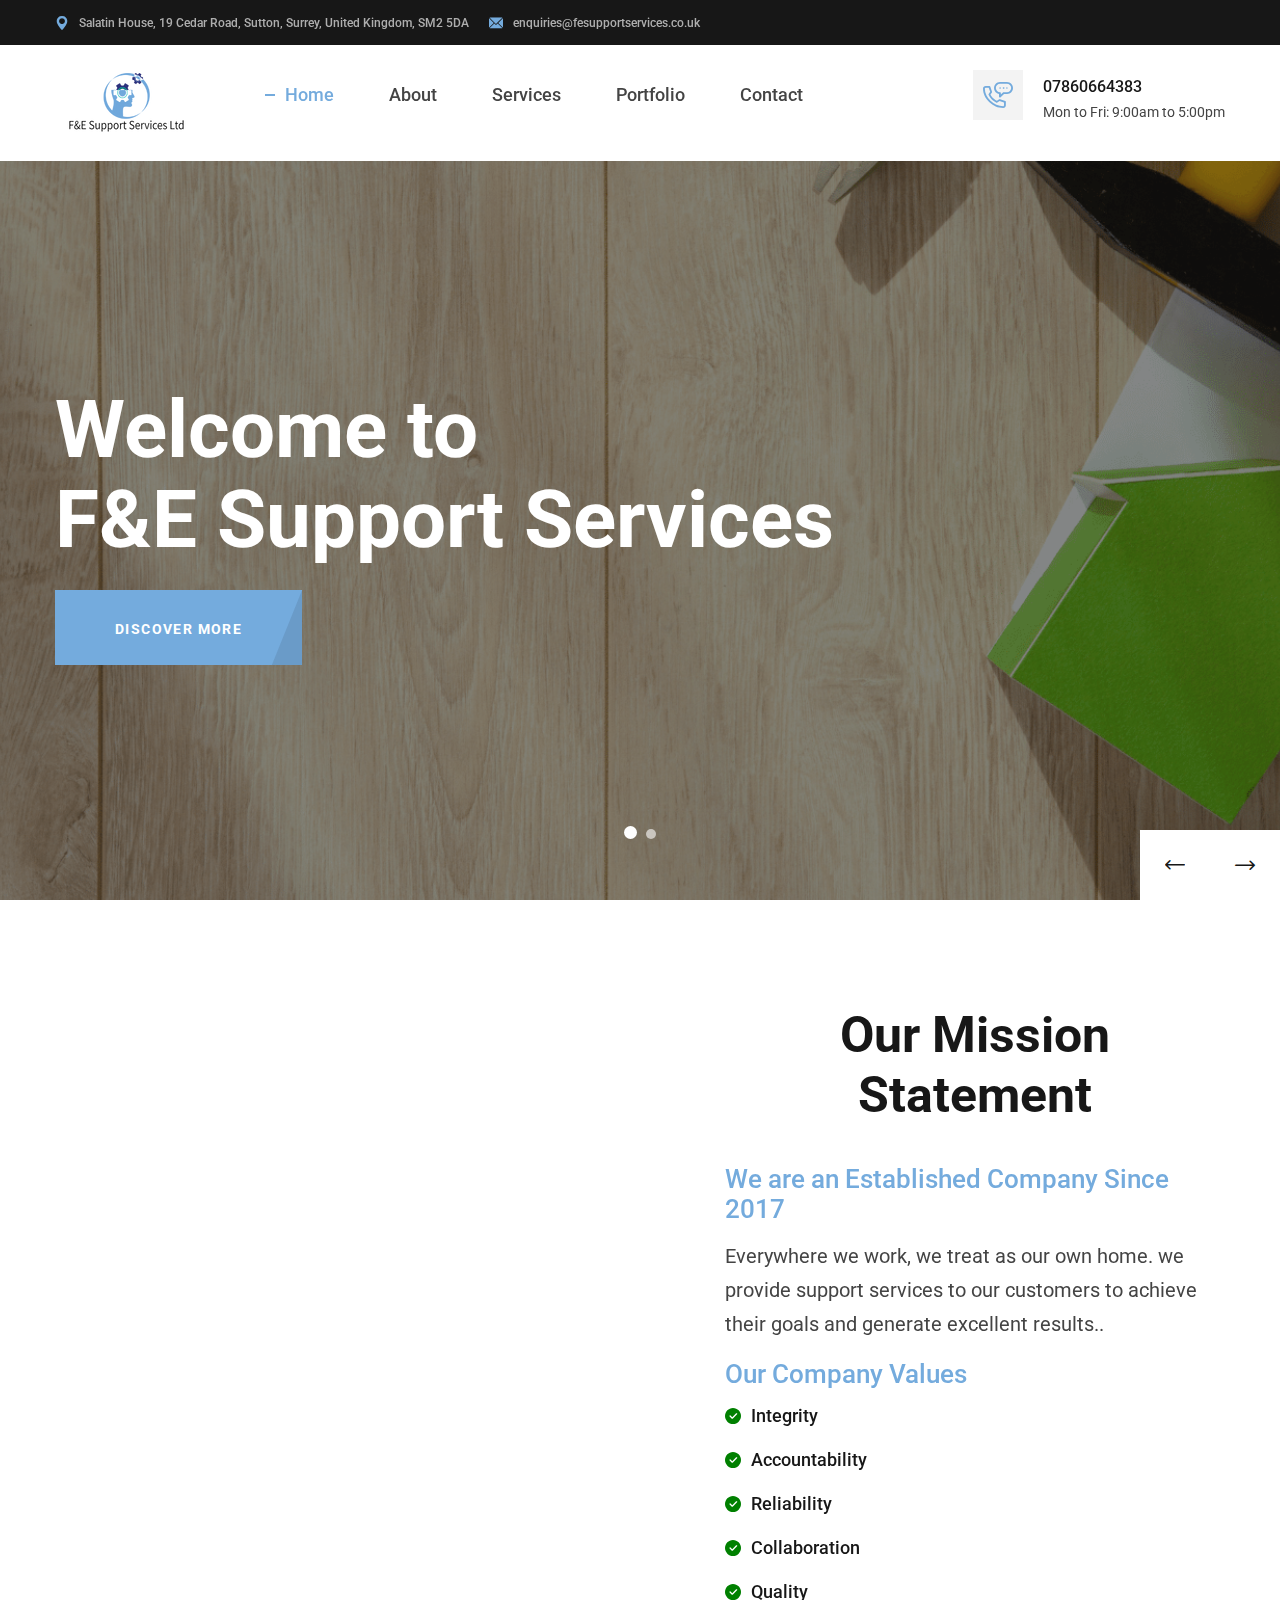
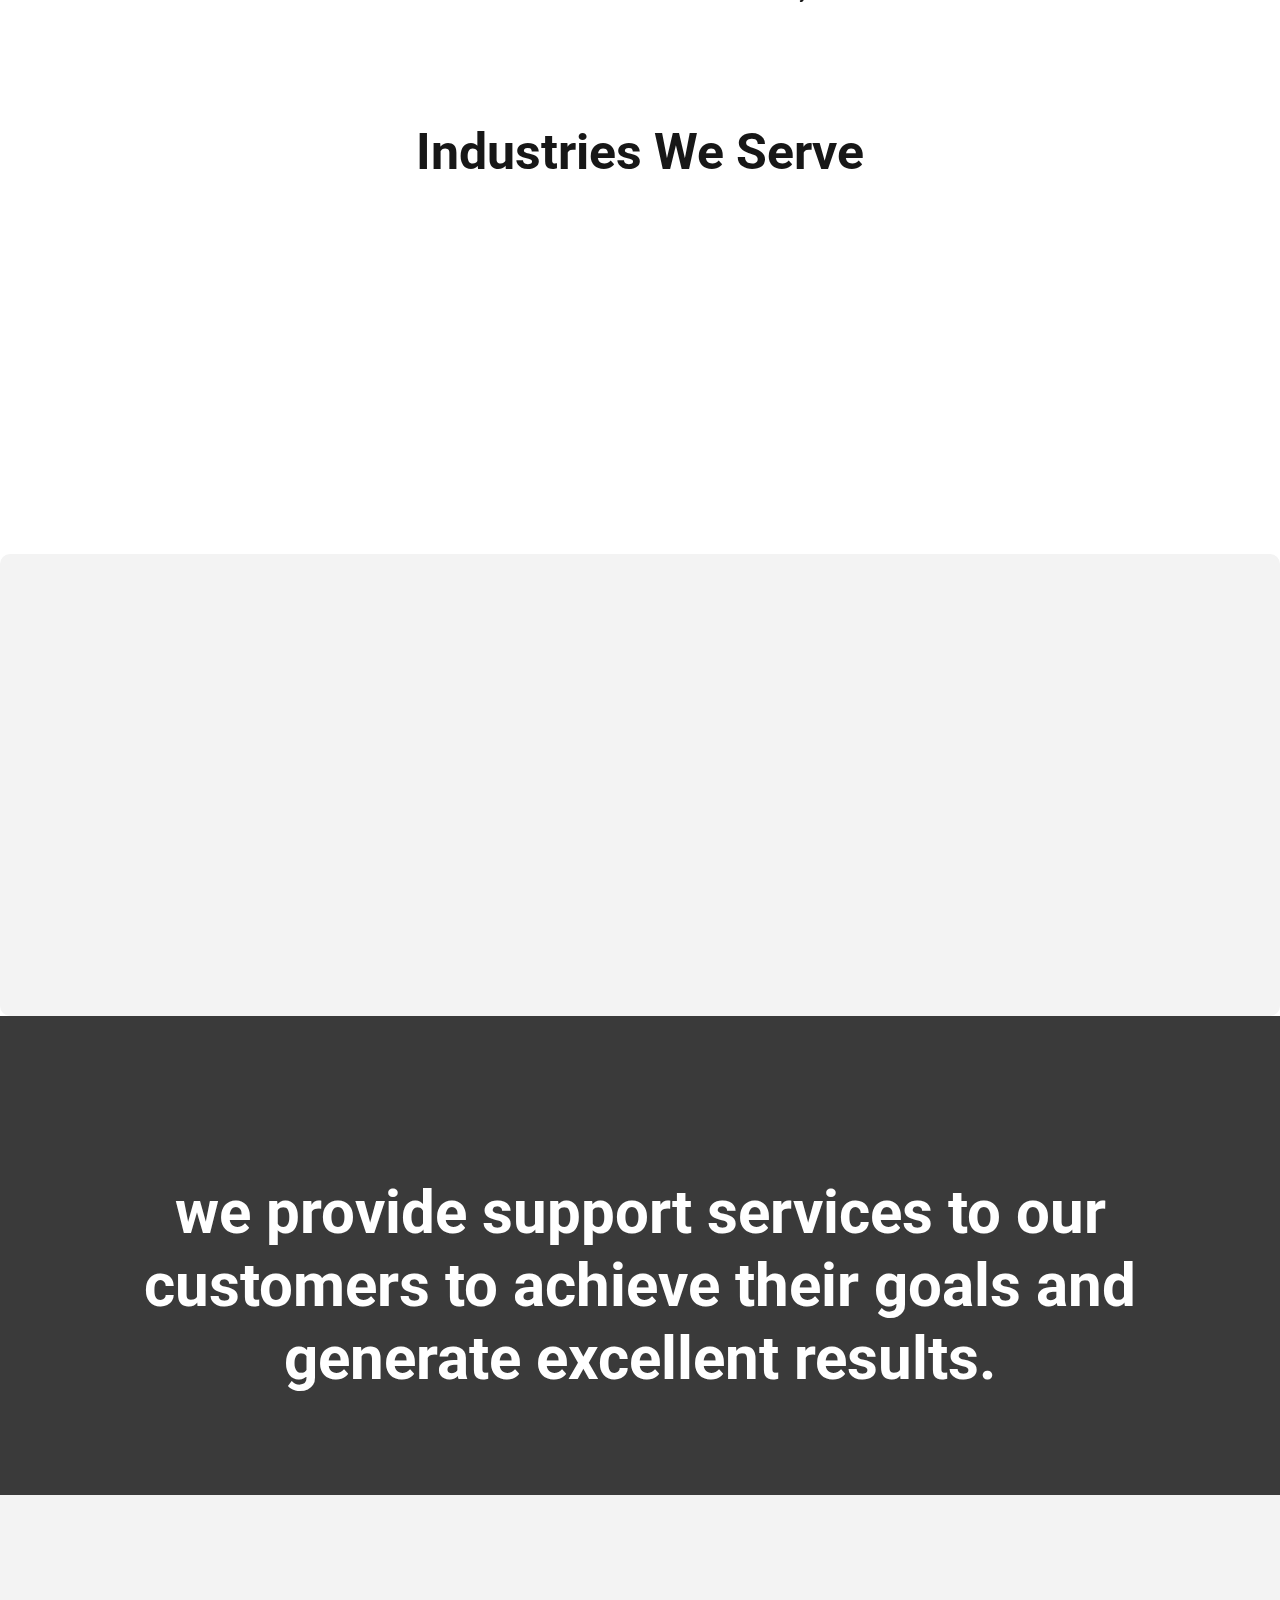
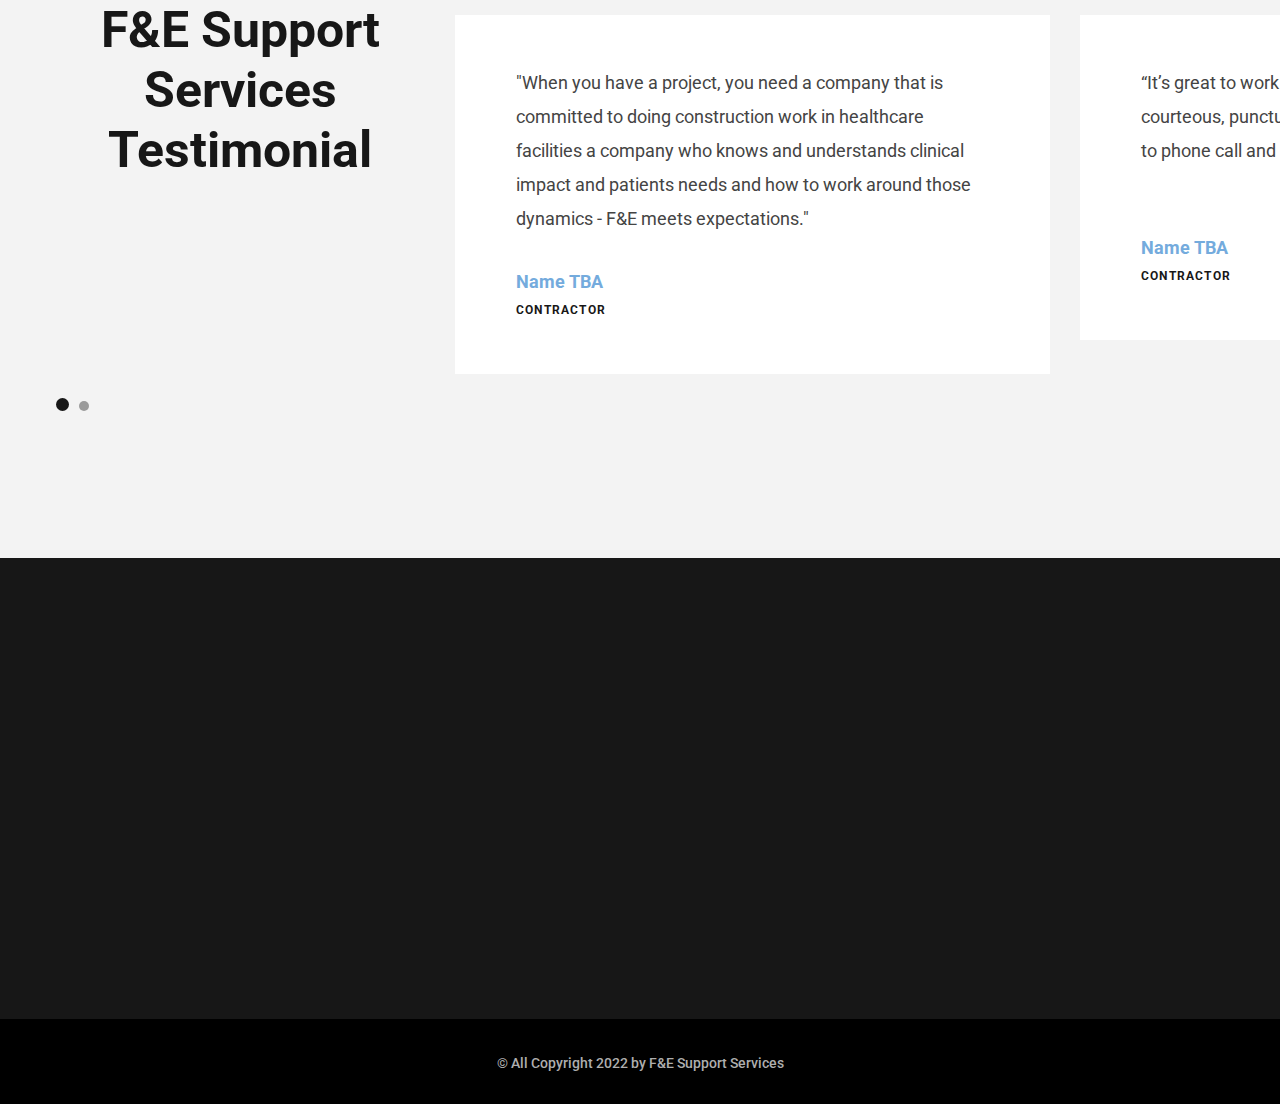
<file: index.html>
<!DOCTYPE html>
<html lang="en">

<head>
    <meta charset="UTF-8" />
    <meta name="viewport" content="width=device-width, initial-scale=1.0" />
    <title>F&E Support Services - Home </title>
    <!-- favicons Icons -->
    <link rel="apple-touch-icon" sizes="180x180" href="assets/images/favicons/apple-touch-icon.png" />
    <link rel="icon" type="image/png" sizes="32x32" href="assets/images/favicons/favicon-32x32.png" />
    <link rel="icon" type="image/png" sizes="16x16" href="assets/images/favicons/favicon-16x16.png" />
    <link rel="manifest" href="assets/images/favicons/site.webmanifest" />
    <meta name="description" content="F&E Maintenance Services Website" />
    <meta property="og:url" content="https://fe-final-preview.netlify.app/" />
    <meta property="og:image:type" content="assets\images\resources\intro-logo.png" />

    <!-- fonts -->
    <link rel="preconnect" href="https://fonts.googleapis.com">
    <link rel="preconnect" href="https://fonts.gstatic.com" crossorigin>
    <link
        href="https://fonts.googleapis.com/css2?family=Roboto:ital,wght@0,100;0,300;0,400;0,500;0,700;0,900;1,100;1,300;1,400;1,500;1,700;1,900&display=swap"
        rel="stylesheet">

    <!-- Cookie Consent by https://www.FreePrivacyPolicy.com -->
<script type="text/javascript" src="//www.freeprivacypolicy.com/public/cookie-consent/4.0.0/cookie-consent.js" charset="UTF-8"></script>
<script type="text/javascript" charset="UTF-8">
document.addEventListener('DOMContentLoaded', function () {
cookieconsent.run({"notice_banner_type":"standalone","consent_type":"express","palette":"dark","language":"en","page_load_consent_levels":["strictly-necessary"],"notice_banner_reject_button_hide":false,"preferences_center_close_button_hide":false,"page_refresh_confirmation_buttons":false,"website_name":"F&E Support Services"});
});
</script>

<noscript>Cookie Consent by <a href="https://www.freeprivacypolicy.com/" rel="nofollow noopener">Free Privacy Policy Generator website</a></noscript>
<!-- End Cookie Consent -->


    <link rel="stylesheet" href="assets/vendors/bootstrap/css/bootstrap.min.css" />
    <link rel="stylesheet" href="assets/vendors/animate/animate.min.css" />
    <link rel="stylesheet" href="assets/vendors/animate/custom-animate.css" />
    <link rel="stylesheet" href="assets/vendors/fontawesome/css/all.min.css" />
    <link rel="stylesheet" href="assets/vendors/jarallax/jarallax.css" />
    <link rel="stylesheet" href="assets/vendors/jquery-magnific-popup/jquery.magnific-popup.css" />
    <link rel="stylesheet" href="assets/vendors/nouislider/nouislider.min.css" />
    <link rel="stylesheet" href="assets/vendors/nouislider/nouislider.pips.css" />
    <link rel="stylesheet" href="assets/vendors/odometer/odometer.min.css" />
    <link rel="stylesheet" href="assets/vendors/swiper/swiper.min.css" />
    <link rel="stylesheet" href="assets/vendors/kontin-icons/style.css">
    <link rel="stylesheet" href="assets/vendors/tiny-slider/tiny-slider.min.css" />
    <link rel="stylesheet" href="assets/vendors/reey-font/stylesheet.css" />
    <link rel="stylesheet" href="assets/vendors/owl-carousel/owl.carousel.min.css" />
    <link rel="stylesheet" href="assets/vendors/owl-carousel/owl.theme.default.min.css" />
    <link rel="stylesheet" href="assets/vendors/twentytwenty/twentytwenty.css" />
    <link rel="stylesheet" href="assets/vendors/bxslider/jquery.bxslider.css" />
    <link rel="stylesheet" href="assets/vendors/bootstrap-select/css/bootstrap-select.min.css" />
    <link rel="stylesheet" href="assets/vendors/vegas/vegas.min.css" />
    <link rel="stylesheet" href="assets/vendors/jquery-ui/jquery-ui.css" />
    <link rel="stylesheet" href="assets/vendors/timepicker/timePicker.css" />

    <!-- template styles -->
    <link rel="stylesheet" href="assets/css/kontin.css" />
    <link rel="stylesheet" href="assets/css/kontin-responsive.css" />
</head>

<body>
    <div class="preloader">
        <img class="preloader__image" width="100" src="assets/images/loader.png" alt="F&E Support Services - Loader for Website" />
    </div>
    <!-- /.preloader -->
    <div class="page-wrapper">
        <header class="main-header clearfix">
            <div class="main-header__top">
                <div class="container">
                    <div class="main-header__top-inner clearfix">
                        <div class="main-header__top-left">
                            <ul class="list-unstyled main-header__top-address">
                                <li>
                                    <div class="icon">
                                        <span class="icon-pin"></span>
                                    </div>
                                    <div class="text">
                                        <p>Salatin House, 19 Cedar Road, Sutton, Surrey, United Kingdom, SM2 5DA</p>
                                    </div>
                                </li>
                                <li>
                                    <div class="icon">
                                        <span class="icon-email"></span>
                                    </div>
                                    <div class="text">
                                        <a href="mailto:enquiries@fesupportservices.co.uk">enquiries@fesupportservices.co.uk</a>
                                    </div>
                                </li>
                            </ul>
                        </div>
                     
                    </div>
                </div>
            </div>
            <nav class="main-menu clearfix">
                <div class="main-menu-wrapper clearfix">
                    <div class="container clearfix">
                        <div class="main-menu-wrapper-inner clearfix">
                            <div class="main-menu-wrapper__left clearfix">
                                <div class="main-menu-wrapper__logo">
                           <a href="index.html"><img src="assets/images/resources/logo-1.png" alt="F&E Support Services Logo Brand"></a> 
                                </div>
                                <div class="main-menu-wrapper__main-menu">
                                    <a href="#" class="mobile-nav__toggler"><i style="font-style: normal;" class="fa fa-bars"></i></a>
                                    <ul class="main-menu__list">
                                        <li><a href="index.html">Home</a></li>
                                        <li><a href="about.html">About</a></li>    
                                        <li><a href="services.html">Services</a></li>
                                        <li class="dropdown">
                                            <a href="#">Portfolio</a>
                                            <ul>
                                                <li><a href="commercial.html">Commercial</a></li>
                                                <li><a href="domestic.html">Domestic</a></li>
                                               
                                            </ul>
                                        </li>
                                        <li><a href="contact.html">Contact</a></li>
                                    </ul>
                                </div>
                            </div>
                            <div class="main-menu-wrapper__right">
                                <div class="main-menu-wrapper__call">
                                    <div class="main-menu-wrapper__call-icon">
                                        <span class="icon-phone"></span>
                                    </div>
                                    <div class="main-menu-wrapper__call-number">
                                        <a href="tel:07860664383">07860664383</a>
                                        <p>Mon to Fri: 9:00am to 5:00pm</p>
                                    </div>
                                </div>
                            </div>
                        </div>
                    </div>
                </div>
            </nav>
        </header>

        <div class="stricky-header stricked-menu main-menu">
            <div class="sticky-header__content"></div><!-- /.sticky-header__content -->
        </div><!-- /.stricky-header -->

        <!-- Banner One Start -->
        <section class="main-slider">
            <div class="swiper-container thm-swiper__slider" data-swiper-options='{"slidesPerView": 1, "loop": true,
                "effect": "fade",
                    "pagination": {
                    "el": "#main-slider-pagination",
                    "type": "bullets",
                    "clickable": true
                },
                    "navigation": {
                    "nextEl": "#main-slider__swiper-button-next",
                    "prevEl": "#main-slider__swiper-button-prev"
                    },
                    "autoplay": {
                    "delay": 5000
                }}'>
                <div class="swiper-wrapper">
                    <div class="swiper-slide">
                        <div class="image-layer"
                            style="background-image: url(assets/images/backgrounds/main-slider-1-2.png);"></div>
                        <div class="image-layer-overlay"></div>
                        <!-- /.image-layer -->
                        <div class="container">
                            <div class="row">
                                <div class="col-lg-12">
                                    <div class="main-slider__content">
                                        <h2>Welcome to <br>F&E Support Services
                                        </h2>
                                      
                                        <a href="services.html" class="btn-style-one">
                                            <i class="btn-curve"></i>
                                            <span class="btn-title">Discover More</span>
                                        </a>
                                       
                                    </div>
                                </div>
                            </div>
                        </div>
                    </div>
                    <div class="swiper-slide">
                        <div class="image-layer"
                            style="background-image: url(assets/images/backgrounds/main-slider-1-1.png);">
                        </div>

                        <div class="image-layer-overlay"></div>
                        <!-- /.image-layer -->
                        <div class="container">
                            <div class="row">
                                <div class="col-lg-12">
                                    <div class="main-slider__content">
                                        <h2>Project & <br>Maintenance Solutions</>
                                        </h2>
                                   
                                        <a href="about.html" class="btn-style-one">
                                            <i class="btn-curve"></i>
                                            <span class="btn-title">Discover More</span>
                                        </a>
                                      
                                    </div>
                                </div>
                            </div>
                        </div>
                    </div>

         

                </div>
                <!-- If we need navigation buttons -->
                <div class="swiper-pagination" id="main-slider-pagination"></div>
                <div class="main-slider__nav">
                    <div class="swiper-button-prev" id="main-slider__swiper-button-next">
                        <i class="icon-right-arrow icon-left-arrow"></i>
                    </div>
                    <div class="swiper-button-next" id="main-slider__swiper-button-prev">
                        <i class="icon-right-arrow"></i>
                    </div>
                </div>
            </div>
        </section>
        <!--Banner One End-->

        <!--Welcome One Start-->
        <section class="welcome-one">
            <div class="container">
                <div class="row">
                    <div class="col-xl-6">
                        <div class="welcome-one__left wow slideInLeft" data-wow-delay="100ms"
                            data-wow-duration="2500ms">
                            <div class="welcome-one__img-box">
                                <div class="welcome-one__img">
                                    <img src="assets/images/resources/intro-photo.png" alt="">
                                </div>
                                <div class="welcome-one__small-img">
                                    <img src="assets/images/resources/intro-logo.png" alt="">
                                </div>
                          
                            </div>
                        </div>
                    </div>
                    <div class="col-xl-6">
                        <div class="welcome-one__right">
                            <div class="section-title text-left">
                       
                                <h2 class="section-title__title">Our Mission Statement</h2>
                            </div>
                            <p class="welcome-one__right-text-1">We are an Established Company Since 2017
                            </p>
                            <p class="welcome-one__right-text-2">Everywhere we work, we treat as our own home. we provide support services to our customers to achieve their goals and generate excellent results..</p>
                            <ul class="list-unstyled welcome-one__list">
                                <p style="margin-bottom:10px;margin-top:-20px;" class="welcome-one__right-text-1">Our Company Values
                                </p> 
                           
                                <li>
                                    <div class="welcome-one__list-icon">
                                        <span class="icon-check"></span>
                                    </div>
                                    <div class="welcome-one__list-text">
                                        <p>Integrity </p>
                                    </div>
                                </li>
                                <li>
                                    <div class="welcome-one__list-icon">
                                        <span class="icon-check"></span>
                                    </div>
                                    <div class="welcome-one__list-text">
                                        <p>Accountability </p>
                                    </div>
                                </li>
                                <li>
                                    <div class="welcome-one__list-icon">
                                        <span class="icon-check"></span>
                                    </div>
                                    <div class="welcome-one__list-text">
                                        <p>Reliability </p>
                                    </div>
                                </li>
                                <li>
                                    <div class="welcome-one__list-icon">
                                        <span class="icon-check"></span>
                                    </div>
                                    <div class="welcome-one__list-text">
                                        <p>Collaboration</p>
                                    </div>
                                </li>
                                <li>
                                    <div class="welcome-one__list-icon">
                                        <span class="icon-check"></span>
                                    </div>
                                    <div class="welcome-one__list-text">
                                        <p>Quality</p>
                                    </div>
                                </li>
                            </ul>
                       
                        </div>
                    </div>
                </div>
            </div>
        </section>
        <!--Welcome One End-->

        <!--Services One Start-->
        <section class="services-one">
            <div class="container">
                <div class="section-title text-center">
                    <h2 class="section-title__title">Industries We Serve</h2>
                </div>
                <div class="row">
                    <div class="col-xl-4 col-lg-4 wow fadeInLeft" data-wow-duration="1500ms" data-wow-delay="0ms">
                        <!--Services One Single-->
                        <div class="services-one__single">
                            <div class="services-one__img">
                                <img src="assets/images/resources/commercial.png" alt="">
                             
                            </div>
                            <div class="services-one__content">
                                <h3 style="text-align:center;" class="services-one__title"><a href="commercial.html">Commercial</a>
                                </h3>
                                <p class="services-one__text">We pride in doing commercial dwellings with an extentsive portfolio that we our very proud of.</p>
                                <div class="services-one__arrow">
                                    <a href="commercial.html"><span class="icon-right-arrow"></span></span> </a>
                                </div>
                            </div>
                        </div>
                    </div>
                    <div class="col-xl-4 col-lg-4 wow fadeInDown" data-wow-duration="1500ms" data-wow-delay="100ms">
                        <!--Services One Single-->
                        <div class="services-one__single">
                            <div class="services-one__img">
                                <img src="assets/images/resources/domestic.png" alt="">
                             
                            </div>
                            <div class="services-one__content">
                                <h3 class="services-one__title"><a href="domestic.html">Domestic</a>
                                </h3>
                                <p class="services-one__text">We have completed a range of commercial properties for all different types of domestic properties.</p>
                                <div class="services-one__arrow">
                                    <a href="domestic.html"><span class="icon-right-arrow"></span></a>
                                </div>
                            </div>
                        </div>
                    </div>
                    <div class="col-xl-4 col-lg-4 wow fadeInRight" data-wow-duration="1500ms" data-wow-delay="200ms">
                        <!--Services One Single-->
                        <div class="services-one__single">
                            <div class="services-one__img">
                                <img src="assets/images/resources/healthcare.png" alt="">
                               
                            </div>
                            <div class="services-one__content">
                                <h3 class="services-one__title"><a href="school-flooring.html">Healthcare & Education</a></h3>
                                <p class="services-one__text">We have done contracts with the healthcare industry, find out more in our healthcare portfolio.</p>
                                <div class="services-one__arrow">
                                    <a href="school-flooring.html"><span class="icon-right-arrow"></span></a>
                                </div>
                            </div>
                        </div>
                    </div>
                </div>
            </div>
        </section>
        <!--Services One End-->



        <!--Brand One Start
        <section class="brand-one">
            <div class="container">
                <div class="thm-swiper__slider swiper-container" data-swiper-options='{"spaceBetween": 100, "slidesPerView": 5, "autoplay": { "delay": 5000 }, "breakpoints": {
                    "0": {
                        "spaceBetween": 30,
                        "slidesPerView": 2
                    },
                    "375": {
                        "spaceBetween": 30,
                        "slidesPerView": 2
                    },
                    "575": {
                        "spaceBetween": 30,
                        "slidesPerView": 3
                    },
                    "767": {
                        "spaceBetween": 50,
                        "slidesPerView": 4
                    },
                    "991": {
                        "spaceBetween": 50,
                        "slidesPerView": 5
                    },
                    "1199": {
                        "spaceBetween": 100,
                        "slidesPerView": 5
                    }
                }}'>
                    <div class="swiper-wrapper">
                        <div class="swiper-slide">
                            <img src="assets/images/brand/brand-1-1.png" alt="">
                        </div><
                        <div class="swiper-slide">
                            <img src="assets/images/brand/brand-1-2.png" alt="">
                        </div>
                        <div class="swiper-slide">
                            <img src="assets/images/brand/brand-1-3.png" alt="">
                        </div>
                        <div class="swiper-slide">
                            <img src="assets/images/brand/brand-1-4.png" alt="">
                        </div>
                        <div class="swiper-slide">
                            <img src="assets/images/brand/brand-1-5.png" alt="">
                        </div>
                        <div class="swiper-slide">
                            <img src="assets/images/brand/brand-1-1.png" alt="">
                        </div>
                        <div class="swiper-slide">
                            <img src="assets/images/brand/brand-1-2.png" alt="">
                        </div>
                        <div class="swiper-slide">
                            <img src="assets/images/brand/brand-1-3.png" alt="">
                        </div>
                        <div class="swiper-slide">
                            <img src="assets/images/brand/brand-1-4.png" alt="">
                        </div>
                        <div class="swiper-slide">
                            <img src="assets/images/brand/brand-1-5.png" alt="">
                        </div>
                    </div>
                </div>
            </div>
        </section>
        -->

        <!--We Building Start-->
        <section class="we-building">
            <div class="we-building-bg jarallax" data-jarallax data-speed="0.2" data-imgPosition="50% 0%"
                style="background-image: url(assets/images/backgrounds/middle-cover.png)"></div>
            <div class="container">
                <div class="row">
              
                            <h2 style="text-align: center; margin-bottom: 100px;"class="we-building__video-title">we provide support services to our customers to achieve their goals and generate excellent results.</h2>
                  
               
      
                </div>
            </div>
        </section>
        <!--We Building End-->

        <!--Projects One Start
        <section class="project-one">
            <div class="container">
                <div class="section-title text-center">
                    <span class="section-title__tagline">Complete work list</span>
                    <h2 class="section-title__title">Construction Projects</h2>
                </div>
                <div class="project-one__carousel owl-theme owl-carousel">
                    <!--Projects One Single
                    <div class="project-one__single">
                        <div class="project-one__img">
                            <img src="assets/images/resources/project-one-img-1.jpg" alt="">
                            <div class="project-one__content">
                                <h5 class="project-one__tagline">Industrial <span>/</span> Factory</h5>
                                <h3 class="project-one__tilte"><a href="project-details.html">Bridge Construction</a>
                                </h3>
                                <div class="project-one__arrow">
                                    <a href="project-details.html"><span class="icon-right-arrow"></span></a>
                                </div>
                            </div>
                        </div>
                    </div>
                    <!--Projects One Single
                    <div class="project-one__single">
                        <div class="project-one__img">
                            <img src="assets/images/resources/project-one-img-2.jpg" alt="">
                            <div class="project-one__content">
                                <h5 class="project-one__tagline">Industrial <span>/</span> Factory</h5>
                                <h3 class="project-one__tilte"><a href="project-details.html">Bridge Construction</a>
                                </h3>
                                <div class="project-one__arrow">
                                    <a href="project-details.html"><span class="icon-right-arrow"></span></a>
                                </div>
                            </div>
                        </div>
                    </div>
                    <!--Projects One Single
                    <div class="project-one__single">
                        <div class="project-one__img">
                            <img src="assets/images/resources/project-one-img-3.jpg" alt="">
                            <div class="project-one__content">
                                <h5 class="project-one__tagline">Industrial <span>/</span> Factory</h5>
                                <h3 class="project-one__tilte"><a href="project-details.html">Bridge Construction</a>
                                </h3>
                                <div class="project-one__arrow">
                                    <a href="project-details.html"><span class="icon-right-arrow"></span></a>
                                </div>
                            </div>
                        </div>
                    </div>
                    <!--Projects One Single
                    <div class="project-one__single">
                        <div class="project-one__img">
                            <img src="assets/images/resources/project-one-img-4.jpg" alt="">
                            <div class="project-one__content">
                                <h5 class="project-one__tagline">Industrial <span>/</span> Factory</h5>
                                <h3 class="project-one__tilte"><a href="project-details.html">Bridge Construction</a>
                                </h3>
                                <div class="project-one__arrow">
                                    <a href="project-details.html"><span class="icon-right-arrow"></span></a>
                                </div>
                            </div>
                        </div>
                    </div>
                    <!--Projects One Single
                    <div class="project-one__single">
                        <div class="project-one__img">
                            <img src="assets/images/resources/project-one-img-1.jpg" alt="">
                            <div class="project-one__content">
                                <h5 class="project-one__tagline">Industrial <span>/</span> Factory</h5>
                                <h3 class="project-one__tilte"><a href="project-details.html">Bridge Construction</a>
                                </h3>
                                <div class="project-one__arrow">
                                    <a href="project-details.html"><span class="icon-right-arrow"></span></a>
                                </div>
                            </div>
                        </div>
                    </div>
                </div>
            </div>
        </section>
        Projects One End-->
  

    

        <!--Testimonial One Start-->
        <section class="testimonial-one">
            <div class="testimonial-one-bg"
                style="color:#6fa8dc"></div>
            <div class="testimonial-one-bg-overly"></div>
            <div class="container">
                <div class="row">
                    <div class="col-xl-4">
                        <div class="testimonial-one__left">
                            <div class="section-title text-left">
                              
                                <h2 class="section-title__title">F&E Support Services Testimonial</h2>
                            </div>
                        </div>
                    </div>
                    <div class="col-xl-8">
                        <div class="testimonial-one__right">
                            <div class="testimonial-one__carousel owl-theme owl-carousel">
                                <!--Testimonial One Single-->
                                <div class="testimonial-one__single">
                                    <p class="testimonial-one__text">"When you have a project, you need a company that is committed to doing construction work in healthcare facilities a company who knows and understands clinical impact and patients needs and how to work around those dynamics - F&E meets expectations."</p>
                                    <div class="testimonial-one__client-info">
                                        <h5 class="testimonial-one__client-name">Name TBA</h5>
                                        <h6 class="testimonial-one__client-title">Contractor</h6>
                                    </div>
                               
                                </div>
                                <!--Testimonial One Single-->
                                <div class="testimonial-one__single">
                                    <p class="testimonial-one__text">“It’s great to work with F&E team, they are well organised courteous, punctual, efficient, tidy and above all; responsive to phone call and email, leaving us to get on with our jobs."</p>
                                    <br>
                                    <div class="testimonial-one__client-info">
                                        <h5 class="testimonial-one__client-name">Name TBA</h5>
                                        <h6 class="testimonial-one__client-title">Contractor</h6>
                                    </div>
                                  
                                </div>
                                <!--Testimonial One Single-->
                                <div class="testimonial-one__single">
                                    <p class="testimonial-one__text">"I have found F&E support service to be a responsible, organized and timely contractor that works proactively to resolve potential issues before they occur. they have always conducted themselves with the highest level of integrity. I would recommend them for public and private sector works."</p>
                                  
                                    <div class="testimonial-one__client-info">
                                        <h5 class="testimonial-one__client-name">Name TBA</h5>
                                        <h6 class="testimonial-one__client-title">Contractor</h6>
                                    </div>
                                   



                            </div>
                        </div>
                    </div>
                </div>
            </div>
        </section>
        <!--Testimonial One End-->

     

        <!--Site Footer One Start-->
        <footer class="site-footer">
            <div class="site-footer__top">
                <div class="container">
                    <div class="site-footer__top-inner">
                        <div class="site-footer-map"
                            style="color: black;"></div>
                        <div class="row">
                            <div class="col-xl-3 col-lg-6 col-md-6 wow fadeInUp" data-wow-delay="100ms">
                                <div class="footer-widget__column footer-widget__about">
                                
                                    <p class="footer-widget__about-text">Established company since 2017</p>
                                    <div class="footer-widget__about-social">
                                        <a href="#"><i class="fab fa-twitter"></i></a>
                                        <a href="#"><i class="fab fa-facebook"></i></a>
                                        <a href="#"><i class="fab fa-pinterest-p"></i></a>
                                        <a href="#"><i class="fab fa-instagram"></i></a>
                                    </div>
                                </div>
                            </div>
                            <div class="col-xl-2 col-lg-6 col-md-6 wow fadeInUp" data-wow-delay="200ms">
                                <div class="footer-widget__column footer-widget__links clearfix">
                                    <h3 class="footer-widget__title">Links</h3>
                                    <ul class="footer-widget__links-list list-unstyled">
                                        <li><a href="about.html">About Us</a></li>
                                        <li><a href="services.html">Services</a></li>
                                        <li><a href="commercial.html">Commercial Maintenance</a></li>
                                        <li><a href="project.html">Domestic Maintenance</a></li>
                                        <li><a href="contact.html">Contacts</a></li>
                                    </ul>
                                </div>
                            </div>
                          
                            <div class="col-xl-6 col-lg-6 col-md-6 wow fadeInUp" data-wow-delay="400ms">
                                <div class="footer-widget__column footer-widget__contact">
                                    <h3 class="footer-widget__title">Contact</h3>
                                    <ul class="list-unstyled footer-widget__contact-list">
                                        <li>
                                            <div class="icon">
                                                <span class="icon-telephone"></span>
                                            </div>
                                            <div class="text">
                                                <p><a href="tel:07860664383">07860664383</a></p>
                                            </div>
                                        </li>
                                        <li>
                                            <div class="icon">
                                                <span class="icon-email"></span>
                                            </div>
                                            <div class="text">
                                                <p><a href="mailto:enquiries@fesupportservices.co.uk">enquiries@fesupportservices.co.uk</a></p>
                                            </div>
                                        </li>
                                        <li>
                                            <div class="icon">
                                                <span class="icon-pin"></span>
                                            </div>
                                            <div class="text">
                                                <p> Salatin House, 19 Cedar Road, Sutton, Surrey, United Kingdom, SM2 5DA</p>
                                            </div>
                                        </li>
                                    </ul>
                                </div>
                            </div>
                        </div>
                    </div>
                </div>
            </div>
            <div class="site-footer__bottom">
                <div class="container">
                    <div class="row">
                        <div class="col-xl-12">
                            <div class="site-footer__bottom-inner">
                                <p class="site-footer__bottom-text">© All Copyright 2022 by <a
                                        href="#">F&E Support Services</a></p>
                            </div>
                        </div>
                    </div>
                </div>
            </div>
        </footer>
        <!--Site Footer One End-->


    </div><!-- /.page-wrapper -->


    <div class="mobile-nav__wrapper">
        <div class="mobile-nav__overlay mobile-nav__toggler"></div>
        <!-- /.mobile-nav__overlay -->
        <div class="mobile-nav__content">
            <span style="font-style: normal;" class="mobile-nav__close mobile-nav__toggler"><i style="font-style: normal;" class="fa fa-times"></i></span>

            <!-- /.logo-box -->
            <div class="mobile-nav__container"></div>
            <!-- /.mobile-nav__container -->

            <ul class="mobile-nav__contact list-unstyled">
                <li>
                    <i class="fa fa-envelope"></i>
                    <a href="mailto:enquiries@fesupportservices.co.uk">enquiries@fesupportservices.co.uk</a>
                </li>
                <li>
                    <i class="fa fa-phone-alt"></i>
                    <a href="tel:07860664383">07860664383</a>
                </li>
            </ul><!-- /.mobile-nav__contact -->
            <div class="mobile-nav__top">
                <div class="mobile-nav__social">
                    <a href="#" class="fab fa-twitter"></a>
                    <a href="#" class="fab fa-facebook-square"></a>
                    <a href="#" class="fab fa-pinterest-p"></a>
                    <a href="#" class="fab fa-instagram"></a>
                </div><!-- /.mobile-nav__social -->
            </div><!-- /.mobile-nav__top -->



        </div>
        <!-- /.mobile-nav__content -->
    </div>
    <!-- /.mobile-nav__wrapper -->

    <div class="search-popup">
        <div class="search-popup__overlay search-toggler"></div>
        <!-- /.search-popup__overlay -->
        <div class="search-popup__content">
            <form action="#">
                <label for="search" class="sr-only">search here</label><!-- /.sr-only -->
                <input type="text" id="search" placeholder="Search Here..." />
                <button type="submit" aria-label="search submit" class="thm-btn">
                    <i style="font-style:normal;" class="icon-magnifying-glass"></i>
                </button>
            </form>
        </div>
        <!-- /.search-popup__content -->
    </div>
    <!-- /.search-popup -->

    <a href="#" data-target="html" class="scroll-to-target scroll-to-top"><i class="fa fa-angle-up"></i></a>


    <script src="assets/vendors/jquery/jquery-3.6.0.min.js"></script>
    <script src="assets/vendors/bootstrap/js/bootstrap.bundle.min.js"></script>
    <script src="assets/vendors/jarallax/jarallax.min.js"></script>
    <script src="assets/vendors/jquery-ajaxchimp/jquery.ajaxchimp.min.js"></script>
    <script src="assets/vendors/jquery-appear/jquery.appear.min.js"></script>
    <script src="assets/vendors/jquery-circle-progress/jquery.circle-progress.min.js"></script>
    <script src="assets/vendors/jquery-magnific-popup/jquery.magnific-popup.min.js"></script>
    <script src="assets/vendors/jquery-validate/jquery.validate.min.js"></script>
    <script src="assets/vendors/nouislider/nouislider.min.js"></script>
    <script src="assets/vendors/odometer/odometer.min.js"></script>
    <script src="assets/vendors/swiper/swiper.min.js"></script>
    <script src="assets/vendors/tiny-slider/tiny-slider.min.js"></script>
    <script src="assets/vendors/wnumb/wNumb.min.js"></script>
    <script src="assets/vendors/wow/wow.js"></script>
    <script src="assets/vendors/isotope/isotope.js"></script>
    <script src="assets/vendors/countdown/countdown.min.js"></script>
    <script src="assets/vendors/owl-carousel/owl.carousel.min.js"></script>
    <script src="assets/vendors/twentytwenty/twentytwenty.js"></script>
    <script src="assets/vendors/twentytwenty/jquery.event.move.js"></script>
    <script src="assets/vendors/bxslider/jquery.bxslider.min.js"></script>
    <script src="assets/vendors/bootstrap-select/js/bootstrap-select.min.js"></script>
    <script src="assets/vendors/vegas/vegas.min.js"></script>
    <script src="assets/vendors/jquery-ui/jquery-ui.js"></script>
    <script src="assets/vendors/timepicker/timePicker.js"></script>


    <script src="http://maps.google.com/maps/api/js?key=AIzaSyATY4Rxc8jNvDpsK8ZetC7JyN4PFVYGCGM"></script>


    <!-- template js -->
    <script src="assets/js/kontin.js"></script>
</body>

</html>
</file>
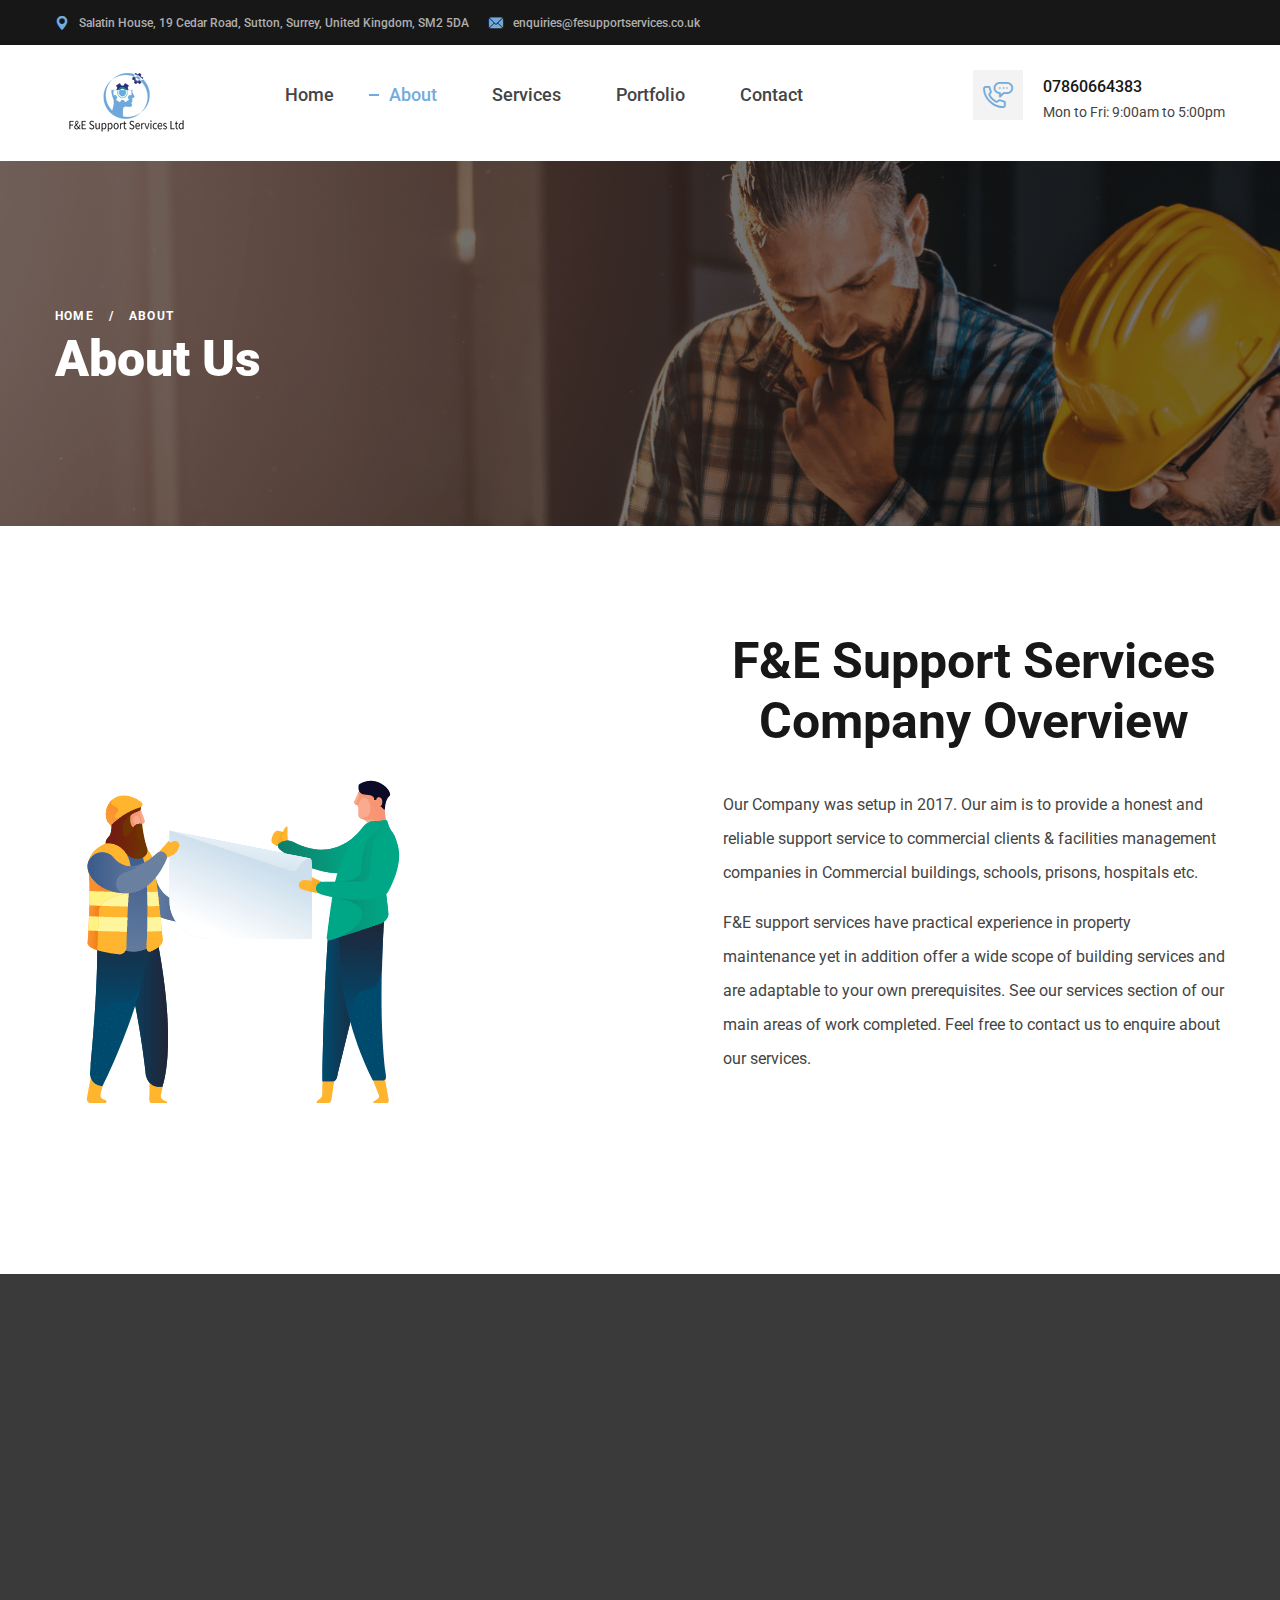
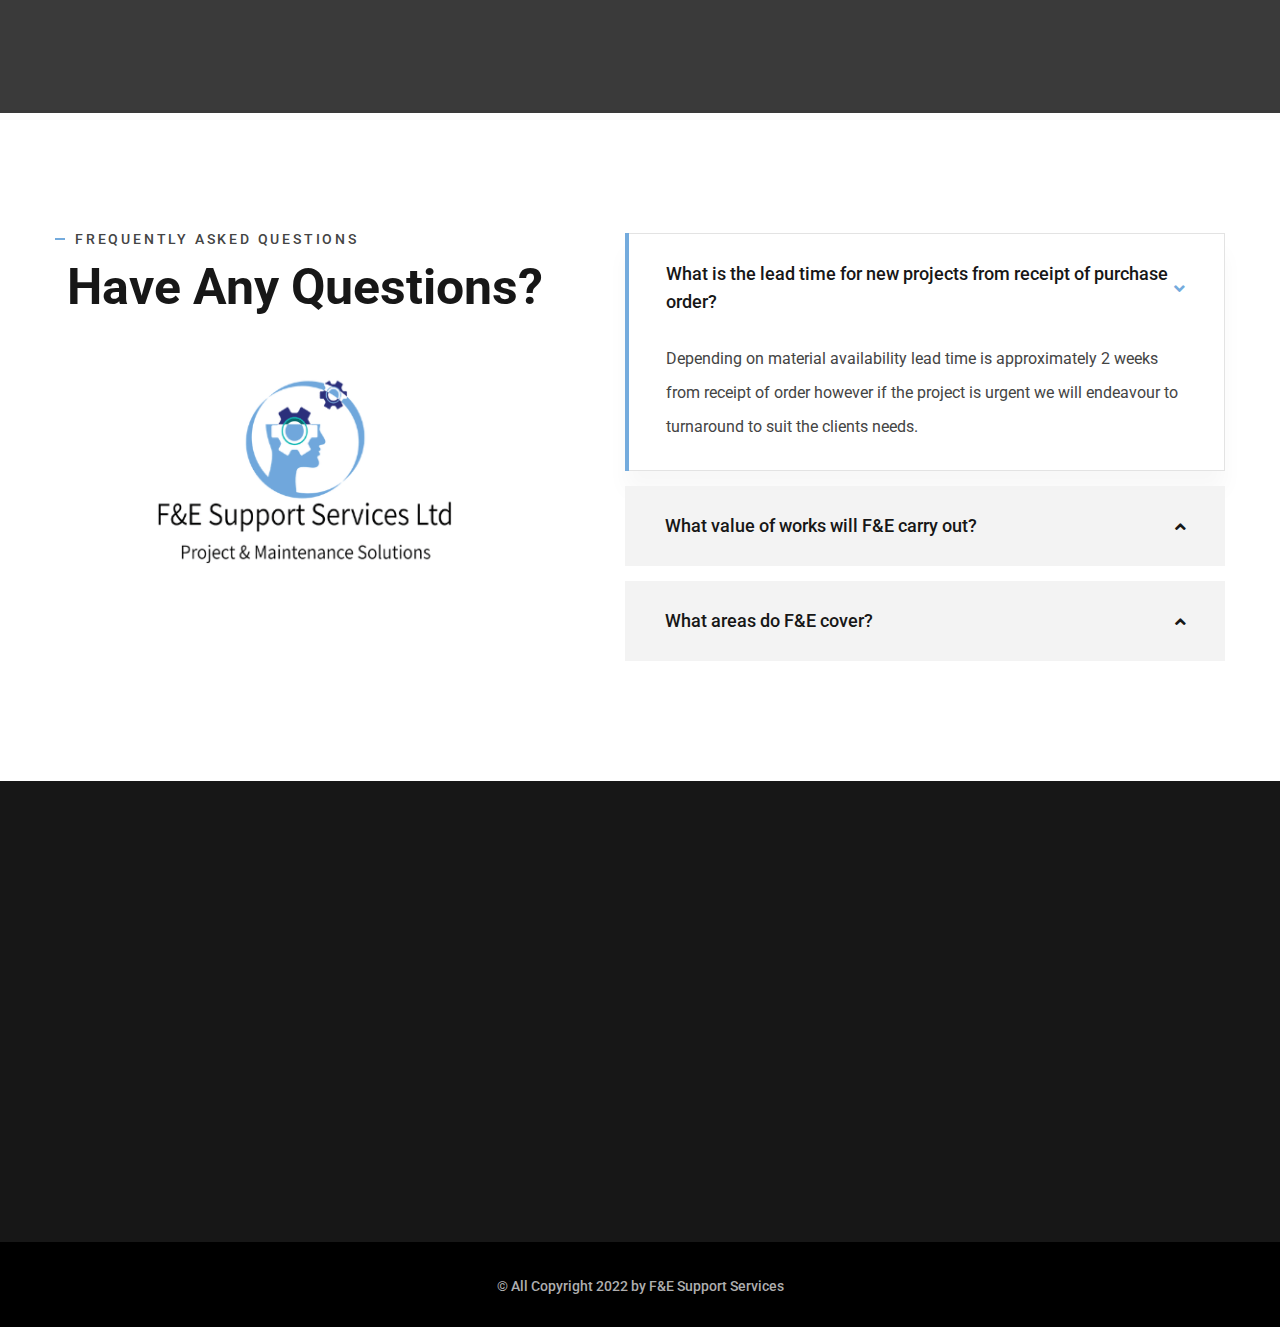
<file: about.html>
<!DOCTYPE html>
<html lang="en">

<head>
    <meta charset="UTF-8" />
    <meta name="viewport" content="width=device-width, initial-scale=1.0" />
    <title>F&E Support Services - About </title>
    <!-- favicons Icons -->
    <link rel="apple-touch-icon" sizes="180x180" href="assets/images/favicons/apple-touch-icon.png" />
    <link rel="icon" type="image/png" sizes="32x32" href="assets/images/favicons/favicon-32x32.png" />
    <link rel="icon" type="image/png" sizes="16x16" href="assets/images/favicons/favicon-16x16.png" />
    <link rel="manifest" href="assets/images/favicons/site.webmanifest" />
    <meta name="description" content="F&E Support Services about us" />

    <!-- fonts -->
    <link rel="preconnect" href="https://fonts.googleapis.com">
    <link rel="preconnect" href="https://fonts.gstatic.com" crossorigin>
    <link
        href="https://fonts.googleapis.com/css2?family=Roboto:ital,wght@0,100;0,300;0,400;0,500;0,700;0,900;1,100;1,300;1,400;1,500;1,700;1,900&display=swap"
        rel="stylesheet">


    <link rel="stylesheet" href="assets/vendors/bootstrap/css/bootstrap.min.css" />
    <link rel="stylesheet" href="assets/vendors/animate/animate.min.css" />
    <link rel="stylesheet" href="assets/vendors/animate/custom-animate.css" />
    <link rel="stylesheet" href="assets/vendors/fontawesome/css/all.min.css" />
    <link rel="stylesheet" href="assets/vendors/jarallax/jarallax.css" />
    <link rel="stylesheet" href="assets/vendors/jquery-magnific-popup/jquery.magnific-popup.css" />
    <link rel="stylesheet" href="assets/vendors/nouislider/nouislider.min.css" />
    <link rel="stylesheet" href="assets/vendors/nouislider/nouislider.pips.css" />
    <link rel="stylesheet" href="assets/vendors/odometer/odometer.min.css" />
    <link rel="stylesheet" href="assets/vendors/swiper/swiper.min.css" />
    <link rel="stylesheet" href="assets/vendors/kontin-icons/style.css">
    <link rel="stylesheet" href="assets/vendors/tiny-slider/tiny-slider.min.css" />
    <link rel="stylesheet" href="assets/vendors/reey-font/stylesheet.css" />
    <link rel="stylesheet" href="assets/vendors/owl-carousel/owl.carousel.min.css" />
    <link rel="stylesheet" href="assets/vendors/owl-carousel/owl.theme.default.min.css" />
    <link rel="stylesheet" href="assets/vendors/twentytwenty/twentytwenty.css" />
    <link rel="stylesheet" href="assets/vendors/bxslider/jquery.bxslider.css" />
    <link rel="stylesheet" href="assets/vendors/bootstrap-select/css/bootstrap-select.min.css" />
    <link rel="stylesheet" href="assets/vendors/vegas/vegas.min.css" />
    <link rel="stylesheet" href="assets/vendors/jquery-ui/jquery-ui.css" />
    <link rel="stylesheet" href="assets/vendors/timepicker/timePicker.css" />

    <!-- template styles -->
    <link rel="stylesheet" href="assets/css/kontin.css" />
    <link rel="stylesheet" href="assets/css/kontin-responsive.css" />
</head>

<body>
    <div class="preloader">
        <img class="preloader__image" width="100" src="assets/images/loader.png" alt="" />
    </div>
    <!-- /.preloader -->
    <div class="page-wrapper">
        <header class="main-header clearfix">
            <div class="main-header__top">
                <div class="container">
                    <div class="main-header__top-inner clearfix">
                        <div class="main-header__top-left">
                            <ul class="list-unstyled main-header__top-address">
                                <li>
                                    <div class="icon">
                                        <span class="icon-pin"></span>
                                    </div>
                                    <div class="text">
                                        <p>Salatin House, 19 Cedar Road, Sutton, Surrey, United Kingdom, SM2 5DA</p>
                                    </div>
                                </li>
                                <li>
                                    <div class="icon">
                                        <span class="icon-email"></span>
                                    </div>
                                    <div class="text">
                                        <a href="mailto:enquiries@fesupportservices.co.uk">enquiries@fesupportservices.co.uk</a>
                                    </div>
                                </li>
                            </ul>
                        </div>
                     
                    </div>
                </div>
            </div>
            <nav class="main-menu clearfix">
                <div class="main-menu-wrapper clearfix">
                    <div class="container clearfix">
                        <div class="main-menu-wrapper-inner clearfix">
                            <div class="main-menu-wrapper__left clearfix">
                                <div class="main-menu-wrapper__logo">
                           <a href="index.html"><img src="assets/images/resources/logo-1.png" alt=""></a> 
                                </div>
                                <div class="main-menu-wrapper__main-menu">
                                    <a href="#" class="mobile-nav__toggler"><i style="font-style: normal;"  class="fa fa-bars"></i></a>
                                    <ul class="main-menu__list">
                                        <li><a href="index.html">Home</a></li>
                                        <li><a href="about.html">About</a></li>    
                                        <li><a href="services.html">Services</a></li>
                                        <li class="dropdown">
                                            <a href="#">Portfolio</a>
                                            <ul>
                                                <li><a href="commercial.html">Commercial</a></li>
                                                <li><a href="domestic.html">Domestic</a></li>
                                              
                                            </ul>
                                        </li>
                                        <li><a href="contact.html">Contact</a></li>
                                    </ul>
                                </div>
                            </div>
                            <div class="main-menu-wrapper__right">
                                <div class="main-menu-wrapper__call">
                                    <div class="main-menu-wrapper__call-icon">
                                        <span class="icon-phone"></span>
                                    </div>
                                    <div class="main-menu-wrapper__call-number">
                                        <a href="tel:07860664383">07860664383</a>
                                        <p>Mon to Fri: 9:00am to 5:00pm</p>
                                    </div>
                                </div>
                            </div>
                        </div>
                    </div>
                </div>
            </nav>
        </header>

        <div class="stricky-header stricked-menu main-menu">
            <div class="sticky-header__content"></div><!-- /.sticky-header__content -->
        </div><!-- /.stricky-header -->

        <!--Page Header Start-->
        <section class="page-header" style="background-image: url(assets/images/backgrounds/about-cover.png);">
            <div class="container">
                <div class="page-header__inner">
                    <ul class="thm-breadcrumb list-unstyled">
                        <li><a href="index.html">Home</a></li>
                        <li><span>/</span></li>
                        <li>About</li>
                   
                    </ul>
                    <h2>About Us</h2>
                </div>
            </div>
        </section>
        <!--Page Header End-->

        <!--About Page Start-->
        <section class="about-page">
            <div class="container">
                <div class="row">
                    <div class="col-xl-6">
                        <div class="about-page__images-box">
                            <ul class="list-unstyled about-page__img-list">
                                <li>
                                    <div class="about-page__img">
                                        <img src="assets/images/backgrounds/about-us.png" alt="">
                                    </div>
                                </li>
                          
                            </ul>
                        </div>
                    </div>
                    <div class="col-xl-6">
                        <div class="about-page__right">
                            <div class="section-title text-left">
                                <h2 class="section-title__title">F&E Support Services <br> Company Overview</h2>
                            </div>
                                    <div class="text">
                        
                                        <p>Our Company was setup in 2017. Our aim is to provide a honest and reliable support service to commercial clients & facilities management companies in Commercial buildings, schools, prisons, hospitals etc.</p>

                                        <p>F&E support services have practical experience in property maintenance yet in addition offer a wide scope of building services and are adaptable to your own prerequisites. See our services section of our main areas of work completed. Feel free to contact us to enquire about our services.</p>
                                    </div>
                        
                    </div>
                </div>
            </div>
        </section>
        <!--About Page End-->

      

        <!--We Building Two Start-->
        <section class="we-building-two">
            <div class="we-building-two-bg jarallax" data-jarallax data-speed="0.2" data-imgPosition="50% 0%"
                style="background-image: url(assets/images/backgrounds/middle-cover.png)"></div>
            <div class="container">
                <div class="row">
                <br>
                <br>
                <br>
                <br>
                <br>
                <br>
                </div>
            </div>
        </section>
        <!--We Building Two End-->

        <!--Have Questions Start-->
        <section class="have-questions about-page-have-questions">
            <div class="container">
                <div class="row">
                    <div class="col-xl-6 col-lg-6">
                        <div class="have-questions__left">
                            <div class="section-title text-left">
                                <span class="section-title__tagline">Frequently asked questions</span>
                                <h2 class="section-title__title">Have Any Questions?</h2>
                            </div>
                       
                            <div class="have-questions__img">
                                <img src="assets/images/brand/about-faq.png" alt="">
                            </div>
                        </div>
                    </div>
                    <div class="col-xl-6 col-lg-6">
                        <div class="have-questions__right">
                            <div class="accrodion-grp" data-grp-name="faq-one-accrodion">
                                <div class="accrodion active">
                                    <div class="accrodion-title">
                                        <h4>What is the lead time for new projects from receipt of purchase order?</h4>
                                    </div>
                                    <div class="accrodion-content">
                                        <div class="inner">
                                            <p>Depending on material availability lead time is approximately 2 weeks from receipt of order however if the project is urgent we will endeavour to turnaround to suit the clients needs.</p>
                                        </div><!-- /.inner -->
                                    </div>
                                </div>
                                <div class="accrodion">
                                    <div class="accrodion-title">
                                        <h4> What value of works will F&E carry out?</h4>
                                    </div>
                                    <div class="accrodion-content">
                                        <div class="inner">
                                            <p>F&E specialise in jobs from £500.00 up to £100,000.00, although we will take on larger jobs for clients we have long term relationships with.</p>
                                        </div><!-- /.inner -->
                                    </div>
                                </div>
                                <div class="accrodion">
                                    <div class="accrodion-title">
                                        <h4>What areas do F&E cover?</h4>
                                    </div>
                                    <div class="accrodion-content">
                                        <div class="inner">
                                            <p>Predominately London & the Home Counties although we will cover further afield for existing/repeat clients.</p>
                                        </div><!-- /.inner -->
                                    </div>
                                </div>
                           
                            </div>
                        </div>
                    </div>
                </div>
            </div>
        </section>
        <!--Have Questions End-->


    
         <!--Site Footer One Start-->
         <footer class="site-footer">
            <div class="site-footer__top">
                <div class="container">
                    <div class="site-footer__top-inner">
                        <div class="site-footer-map"
                        style="color: black;"></div>
                        <div class="row">
                            <div class="col-xl-3 col-lg-6 col-md-6 wow fadeInUp" data-wow-delay="100ms">
                                <div class="footer-widget__column footer-widget__about">
                                
                                    <p class="footer-widget__about-text">Established company since 2017</p>
                                    <div class="footer-widget__about-social">
                                        <a href="#"><i class="fab fa-twitter"></i></a>
                                        <a href="#"><i class="fab fa-facebook"></i></a>
                                        <a href="#"><i class="fab fa-pinterest-p"></i></a>
                                        <a href="#"><i class="fab fa-instagram"></i></a>
                                    </div>
                                </div>
                            </div>
                            <div class="col-xl-2 col-lg-6 col-md-6 wow fadeInUp" data-wow-delay="200ms">
                                <div class="footer-widget__column footer-widget__links clearfix">
                                    <h3 class="footer-widget__title">Links</h3>
                                    <ul class="footer-widget__links-list list-unstyled">
                                        <li><a href="about.html">About Us</a></li>
                                        <li><a href="services.html">Services</a></li>
                                        <li><a href="commercial.html">Commercial Maintenance</a></li>
                                        <li><a href="project.html">Domestic Maintenance</a></li>
                                        <li><a href="contact.html">Contacts</a></li>
                                    </ul>
                                </div>
                            </div>
                          
                            <div class="col-xl-6 col-lg-6 col-md-6 wow fadeInUp" data-wow-delay="400ms">
                                <div class="footer-widget__column footer-widget__contact">
                                    <h3 class="footer-widget__title">Contact</h3>
                                    <ul class="list-unstyled footer-widget__contact-list">
                                        <li>
                                            <div class="icon">
                                                <span class="icon-telephone"></span>
                                            </div>
                                            <div class="text">
                                                <p><a href="tel:07860664383">07860664383</a></p>
                                            </div>
                                        </li>
                                        <li>
                                            <div class="icon">
                                                <span class="icon-email"></span>
                                            </div>
                                            <div class="text">
                                                <p><a href="mailto:enquiries@fesupportservices.co.uk">enquiries@fesupportservices.co.uk</a></p>
                                            </div>
                                        </li>
                                        <li>
                                            <div class="icon">
                                                <span class="icon-pin"></span>
                                            </div>
                                            <div class="text">
                                                <p> Salatin House, 19 Cedar Road, Sutton, Surrey, United Kingdom, SM2 5DA</p>
                                            </div>
                                        </li>
                                    </ul>
                                </div>
                            </div>
                        </div>
                    </div>
                </div>
            </div>
            <div class="site-footer__bottom">
                <div class="container">
                    <div class="row">
                        <div class="col-xl-12">
                            <div class="site-footer__bottom-inner">
                                <p class="site-footer__bottom-text">© All Copyright 2022 by <a
                                        href="#">F&E Support Services</a></p>
                            </div>
                        </div>
                    </div>
                </div>
            </div>
        </footer>
        <!--Site Footer One End-->

    </div><!-- /.page-wrapper -->


    <div class="mobile-nav__wrapper">
        <div class="mobile-nav__overlay mobile-nav__toggler"></div>
        <!-- /.mobile-nav__overlay -->
        <div class="mobile-nav__content">
            <span style="font-style: normal;" class="mobile-nav__close mobile-nav__toggler"><i style="font-style: normal;"  class="fa fa-times"></i></span>

            <!-- /.logo-box -->
            <div class="mobile-nav__container"></div>
            <!-- /.mobile-nav__container -->

            <ul class="mobile-nav__contact list-unstyled">
                <li>
                    <i class="fa fa-envelope"></i>
                    <a href="mailto:enquiries@fesupportservices.co.uk">enquiries@fesupportservices.co.uk</a>
                </li>
                <li>
                    <i class="fa fa-phone-alt"></i>
                    <a href="tel:07860664383">07860664383</a>
                </li>
            </ul><!-- /.mobile-nav__contact -->
            <div class="mobile-nav__top">
                <div class="mobile-nav__social">
                    <a href="#" class="fab fa-twitter"></a>
                    <a href="#" class="fab fa-facebook-square"></a>
                    <a href="#" class="fab fa-pinterest-p"></a>
                    <a href="#" class="fab fa-instagram"></a>
                </div><!-- /.mobile-nav__social -->
            </div><!-- /.mobile-nav__top -->



        </div>
        <!-- /.mobile-nav__content -->
    </div>
    <!-- /.mobile-nav__wrapper -->

    <div class="search-popup">
        <div class="search-popup__overlay search-toggler"></div>
        <!-- /.search-popup__overlay -->
        <div class="search-popup__content">
            <form action="#">
                <label for="search" class="sr-only">search here</label><!-- /.sr-only -->
                <input type="text" id="search" placeholder="Search Here..." />
                <button type="submit" aria-label="search submit" class="thm-btn">
                    <i style="font-style:normal;" class="icon-magnifying-glass"></i>
                </button>
            </form>
        </div>
        <!-- /.search-popup__content -->
    </div>
    <!-- /.search-popup -->

    <a href="#" data-target="html" class="scroll-to-target scroll-to-top"><i class="fa fa-angle-up"></i></a>


    <script src="assets/vendors/jquery/jquery-3.6.0.min.js"></script>
    <script src="assets/vendors/bootstrap/js/bootstrap.bundle.min.js"></script>
    <script src="assets/vendors/jarallax/jarallax.min.js"></script>
    <script src="assets/vendors/jquery-ajaxchimp/jquery.ajaxchimp.min.js"></script>
    <script src="assets/vendors/jquery-appear/jquery.appear.min.js"></script>
    <script src="assets/vendors/jquery-circle-progress/jquery.circle-progress.min.js"></script>
    <script src="assets/vendors/jquery-magnific-popup/jquery.magnific-popup.min.js"></script>
    <script src="assets/vendors/jquery-validate/jquery.validate.min.js"></script>
    <script src="assets/vendors/nouislider/nouislider.min.js"></script>
    <script src="assets/vendors/odometer/odometer.min.js"></script>
    <script src="assets/vendors/swiper/swiper.min.js"></script>
    <script src="assets/vendors/tiny-slider/tiny-slider.min.js"></script>
    <script src="assets/vendors/wnumb/wNumb.min.js"></script>
    <script src="assets/vendors/wow/wow.js"></script>
    <script src="assets/vendors/isotope/isotope.js"></script>
    <script src="assets/vendors/countdown/countdown.min.js"></script>
    <script src="assets/vendors/owl-carousel/owl.carousel.min.js"></script>
    <script src="assets/vendors/twentytwenty/twentytwenty.js"></script>
    <script src="assets/vendors/twentytwenty/jquery.event.move.js"></script>
    <script src="assets/vendors/bxslider/jquery.bxslider.min.js"></script>
    <script src="assets/vendors/bootstrap-select/js/bootstrap-select.min.js"></script>
    <script src="assets/vendors/vegas/vegas.min.js"></script>
    <script src="assets/vendors/jquery-ui/jquery-ui.js"></script>
    <script src="assets/vendors/timepicker/timePicker.js"></script>


    <script src="http://maps.google.com/maps/api/js?key=AIzaSyATY4Rxc8jNvDpsK8ZetC7JyN4PFVYGCGM"></script>


    <!-- template js -->
    <script src="assets/js/kontin.js"></script>
</body>

</html>
</file>
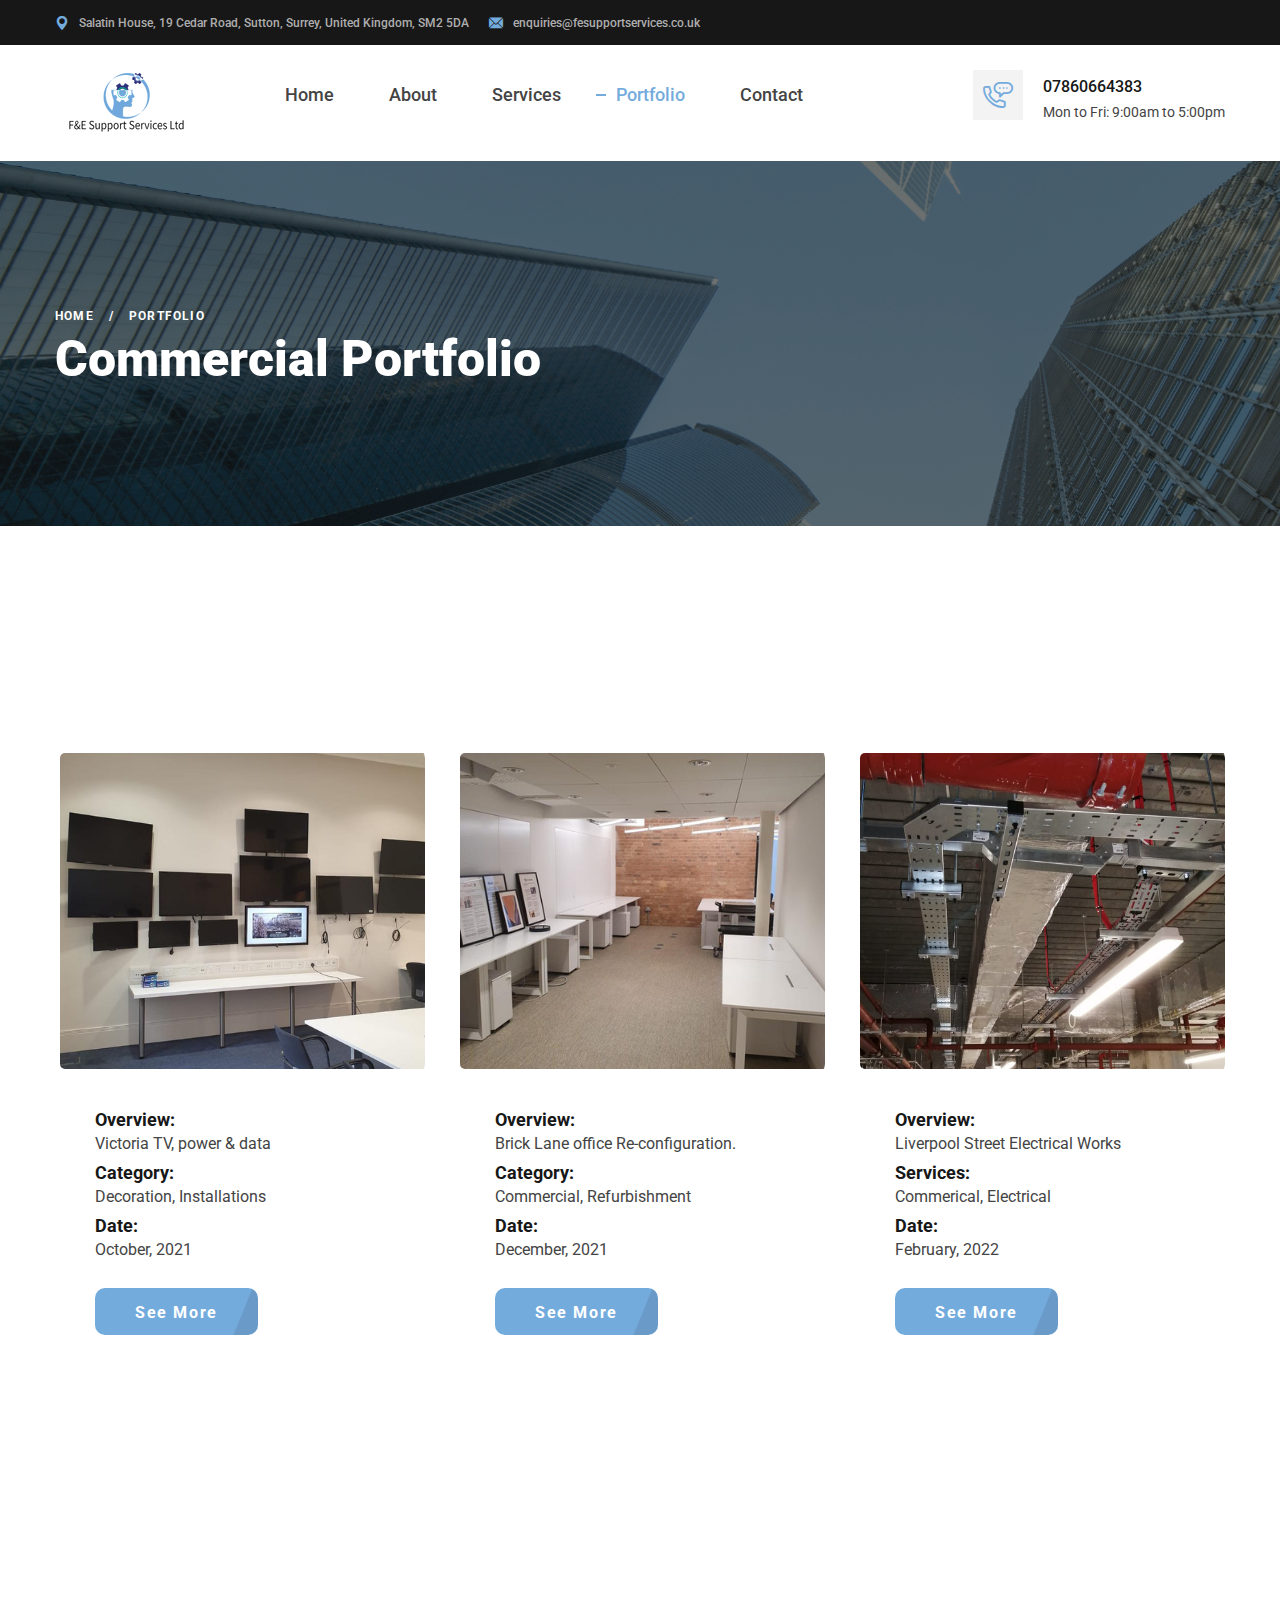
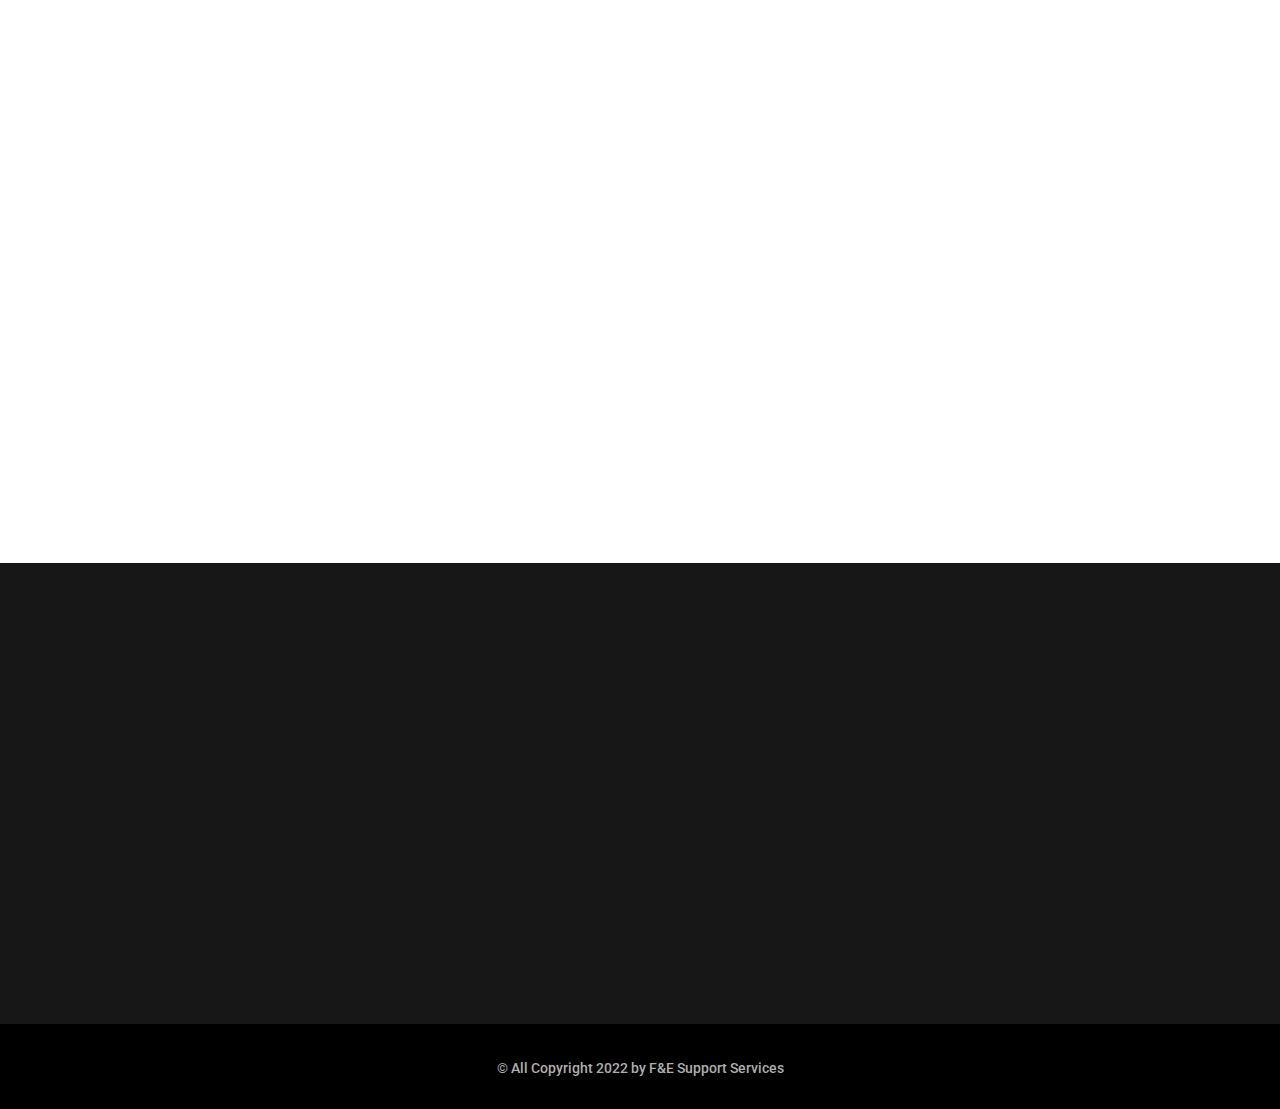
<file: commercial.html>
<!DOCTYPE html>
<html lang="en">

<head>
    <meta charset="UTF-8" />
    <meta name="viewport" content="width=device-width, initial-scale=1.0" />
    <title>F&E Support Services - Commercial</title>
    <!-- favicons Icons -->
    <link rel="apple-touch-icon" sizes="180x180" href="assets/images/favicons/apple-touch-icon.png" />
    <link rel="icon" type="image/png" sizes="32x32" href="assets/images/favicons/favicon-32x32.png" />
    <link rel="icon" type="image/png" sizes="16x16" href="assets/images/favicons/favicon-16x16.png" />
    <link rel="manifest" href="assets/images/favicons/site.webmanifest" />
    <meta name="description" content="Commercial projects with F&E Support Services" />

    <!-- fonts -->
    <link rel="preconnect" href="https://fonts.googleapis.com">
    <link rel="preconnect" href="https://fonts.gstatic.com" crossorigin>
    <link
        href="https://fonts.googleapis.com/css2?family=Roboto:ital,wght@0,100;0,300;0,400;0,500;0,700;0,900;1,100;1,300;1,400;1,500;1,700;1,900&display=swap"
        rel="stylesheet">


    <link rel="stylesheet" href="assets/vendors/bootstrap/css/bootstrap.min.css" />
    <link rel="stylesheet" href="assets/vendors/animate/animate.min.css" />
    <link rel="stylesheet" href="assets/vendors/animate/custom-animate.css" />
    <link rel="stylesheet" href="assets/vendors/fontawesome/css/all.min.css" />
    <link rel="stylesheet" href="assets/vendors/jarallax/jarallax.css" />
    <link rel="stylesheet" href="assets/vendors/jquery-magnific-popup/jquery.magnific-popup.css" />
    <link rel="stylesheet" href="assets/vendors/nouislider/nouislider.min.css" />
    <link rel="stylesheet" href="assets/vendors/nouislider/nouislider.pips.css" />
    <link rel="stylesheet" href="assets/vendors/odometer/odometer.min.css" />
    <link rel="stylesheet" href="assets/vendors/swiper/swiper.min.css" />
    <link rel="stylesheet" href="assets/vendors/kontin-icons/style.css">
    <link rel="stylesheet" href="assets/vendors/tiny-slider/tiny-slider.min.css" />
    <link rel="stylesheet" href="assets/vendors/reey-font/stylesheet.css" />
    <link rel="stylesheet" href="assets/vendors/owl-carousel/owl.carousel.min.css" />
    <link rel="stylesheet" href="assets/vendors/owl-carousel/owl.theme.default.min.css" />
    <link rel="stylesheet" href="assets/vendors/twentytwenty/twentytwenty.css" />
    <link rel="stylesheet" href="assets/vendors/bxslider/jquery.bxslider.css" />
    <link rel="stylesheet" href="assets/vendors/bootstrap-select/css/bootstrap-select.min.css" />
    <link rel="stylesheet" href="assets/vendors/vegas/vegas.min.css" />
    <link rel="stylesheet" href="assets/vendors/jquery-ui/jquery-ui.css" />
    <link rel="stylesheet" href="assets/vendors/timepicker/timePicker.css" />

    <!-- template styles -->
    <link rel="stylesheet" href="assets/css/kontin.css" />
    <link rel="stylesheet" href="assets/css/kontin-responsive.css" />
</head>

<body>
    <div class="preloader">
        <img class="preloader__image" width="100" src="assets/images/loader.png" alt="" />
    </div>
    <!-- /.preloader -->
    <div class="page-wrapper">
		<header class="main-header clearfix">
            <div class="main-header__top">
                <div class="container">
                    <div class="main-header__top-inner clearfix">
                        <div class="main-header__top-left">
                            <ul class="list-unstyled main-header__top-address">
                                <li>
                                    <div class="icon">
                                        <span class="icon-pin"></span>
                                    </div>
                                    <div class="text">
                                        <p>Salatin House, 19 Cedar Road, Sutton, Surrey, United Kingdom, SM2 5DA</p>
                                    </div>
                                </li>
                                <li>
                                    <div class="icon">
                                        <span class="icon-email"></span>
                                    </div>
                                    <div class="text">
                                        <a href="mailto:enquiries@fesupportservices.co.uk">enquiries@fesupportservices.co.uk</a>
                                    </div>
                                </li>
                            </ul>
                        </div>
                     
                    </div>
                </div>
            </div>
            <nav class="main-menu clearfix">
                <div class="main-menu-wrapper clearfix">
                    <div class="container clearfix">
                        <div class="main-menu-wrapper-inner clearfix">
                            <div class="main-menu-wrapper__left clearfix">
                                <div class="main-menu-wrapper__logo">
                           <a href="index.html"><img src="assets/images/resources/logo-1.png" alt=""></a> 
                                </div>
                                <div class="main-menu-wrapper__main-menu">
                                    <a href="#" class="mobile-nav__toggler"><i style="font-style: normal;" class="fa fa-bars"></i></a>
                                    <ul class="main-menu__list">
                                        <li><a href="index.html">Home</a></li>
                                        <li><a href="about.html">About</a></li>    
                                        <li><a href="services.html">Services</a></li>
                                        <li class="dropdown">
                                            <a href="#">Portfolio</a>
                                            <ul>
                                                <li><a href="commercial.html">Commercial</a></li>
                                                <li><a href="domestic.html">Domestic</a></li>
                                            
                                            </ul>
                                        </li>
                                        <li><a href="contact.html">Contact</a></li>
                                    </ul>
                                </div>
                            </div>
                            <div class="main-menu-wrapper__right">
                                <div class="main-menu-wrapper__call">
                                    <div class="main-menu-wrapper__call-icon">
                                        <span class="icon-phone"></span>
                                    </div>
                                    <div class="main-menu-wrapper__call-number">
                                        <a href="tel:07860664383">07860664383</a>
                                        <p>Mon to Fri: 9:00am to 5:00pm</p>
                                    </div>
                                </div>
                            </div>
                        </div>
                    </div>
                </div>
            </nav>
        </header>

        <div class="stricky-header stricked-menu main-menu">
            <div class="sticky-header__content"></div><!-- /.sticky-header__content -->
        </div><!-- /.stricky-header -->

        <!--Page Header Start-->
        <section class="page-header" style="background-image: url(assets/images/backgrounds/commercial-cover.png);">
            <div class="container">
                <div class="page-header__inner">
                    <ul class="thm-breadcrumb list-unstyled">
                        <li><a href="index.html">Home</a></li>
                        <li><span>/</span></li>
                        <li>Portfolio</li>
                    </ul>
                    <h2>Commercial Portfolio</h2>
                </div>
            </div>
        </section>
        <!--Page Header End-->

        <br>
        <br>
        <br>

        <!--Project Details Start-->
        <section class="project-full-width">
            <div class="container">
                <div class="row">



                           <!-- Victoria Works Project-->
                 
                    <div class="col-xl-4 col-lg-4 wow fadeInDown" data-wow-duration="1500ms" data-wow-delay="100ms">
                            <!--Services One Single-->
                            <div class="services-one__single" >
                                <div class="services-one__img">
                                  <img src="assets/images/resources/victoria_01.png" alt="">
                                </div>
                                <div class="services-one__content">
                                  
                                    </h3>
                                    <div class="project-full-width__details-info-single">
                                        <h5 class="project-full-width__details-info-client">Overview:</h5>
                                        <p class="project-full-width__details-info-name">Victoria TV, power & data</p>
                                    </div>
                                    <div class="project-full-width__details-info-single">
                                        <h5 class="project-full-width__details-info-client">Category:</h5>
                                        <p class="project-full-width__details-info-name">Decoration, Installations</p>
                                    </div>
                                    <div class="project-full-width__details-info-single">
                                        <h5 class="project-full-width__details-info-client">Date:</h5>
                                        <p class="project-full-width__details-info-name">October, 2021</p>
                                    </div>
                                    <br>
                                    <a href="victoria-works.html" class="btn-style-two">
                                        <i class="btn-curve"></i>
                                        <span class="btn-title">See More</span>
                                    </a>
                            </div>
                        </div>
                    </div>

                    <!-- Brick Lane Works-->

                    <div class="col-xl-4 col-lg-4 wow fadeInLeft" data-wow-duration="1500ms" data-wow-delay="0ms">
                        <!--Services One Single-->
                        <div class="services-one__single">
                            <div class="services-one__img">
                                <img src="assets/images/resources/brick_lane_01.png" alt="">
                             
                            </div>
                            <div class="services-one__content">
                              
                            </h3>
                            <div class="project-full-width__details-info-single">
                                <h5 class="project-full-width__details-info-client">Overview:</h5>
                                <p class="project-full-width__details-info-name">Brick Lane office Re-configuration.</p>
                            </div>
                            <div class="project-full-width__details-info-single">
                                <h5 class="project-full-width__details-info-client">Category:</h5>
                                <p class="project-full-width__details-info-name">Commercial, Refurbishment</p>
                            </div>
                            <div class="project-full-width__details-info-single">
                                <h5 class="project-full-width__details-info-client">Date:</h5>
                                <p class="project-full-width__details-info-name">December, 2021</p>
                            </div>
                            <br>
                            <a href="bricklane-works.html" class="btn-style-two">
                                <i class="btn-curve"></i>
                                <span class="btn-title">See More</span>
                            </a>
                        </div>
                        </div>
                    </div>

                    <!-- Liverpool Street Works Section-->
            
                    <div class="col-xl-4 col-lg-4 wow fadeInLeft" data-wow-duration="1500ms" data-wow-delay="0ms">
                        <!--Services One Single-->
                        <div class="services-one__single">
                            <div class="services-one__img">
                                <img src="assets/images/resources/liverpool_st.png" alt="">
                             
                            </div>
                            <div class="services-one__content">
                              
                            </h3>
                            <div class="project-full-width__details-info-single">
                                <h5 class="project-full-width__details-info-client">Overview:</h5>
                                <p class="project-full-width__details-info-name">Liverpool Street Electrical Works</p>
                            </div>
                            <div class="project-full-width__details-info-single">
                                <h5 class="project-full-width__details-info-client">Services:</h5>
                                <p class="project-full-width__details-info-name">Commerical, Electrical</p>
                            </div>
                            <div class="project-full-width__details-info-single">
                                <h5 class="project-full-width__details-info-client">Date:</h5>
                                <p class="project-full-width__details-info-name">February, 2022</p>
                            </div>
                            <br>
                            <a href="liverpool-st-works.html" class="btn-style-two">
                                <i class="btn-curve"></i>
                                <span class="btn-title">See More</span>
                            </a>
                              
                        </div>
                    </div>

                </div>

                <div class="row">



                    <!-- Victoria Works Project-->
          
             <div class="col-xl-4 col-lg-4 wow fadeInDown" data-wow-duration="1500ms" data-wow-delay="100ms">
                     <!--Services One Single-->
                     <div class="services-one__single" >
                         <div class="services-one__img">
                           <img src="assets/images/resources/drylining_001.png" alt="">
                         </div>
                         <div class="services-one__content">
                           
                             </h3>
                             <div class="project-full-width__details-info-single">
                                 <h5 class="project-full-width__details-info-client">Overview:</h5>
                                 <p class="project-full-width__details-info-name">Various Drylining</p>
                             </div>
                             <div class="project-full-width__details-info-single">
                                 <h5 class="project-full-width__details-info-client">Category:</h5>
                                 <p class="project-full-width__details-info-name">Commerciall, Drylining</p>
                             </div>
                             <div class="project-full-width__details-info-single">
                                 <h5 class="project-full-width__details-info-client">Date:</h5>
                                 <p class="project-full-width__details-info-name">Year, 2021</p>
                             </div>
                             <br>
                             <a href="drylining.html" class="btn-style-two">
                                 <i class="btn-curve"></i>
                                 <span class="btn-title">See More</span>
                             </a>
                     </div>
                 </div>
             </div>



             <!-- School Flooring Replacment -->
     
             <div class="col-xl-4 col-lg-4 wow fadeInLeft" data-wow-duration="1500ms" data-wow-delay="0ms">
                 <!--Services One Single-->
                 <div class="services-one__single">
                    <div class="services-one__img">
                        <img src="assets/images/resources/school_01.png" alt="">
                     
                    </div>
                    <div class="services-one__content">
                      
                    </h3>
                    <div class="project-full-width__details-info-single">
                        <h5 class="project-full-width__details-info-client">Overview:</h5>
                        <p class="project-full-width__details-info-name">School Flooring Replacement</p>
                    </div>
                    <div class="project-full-width__details-info-single">
                        <h5 class="project-full-width__details-info-client">Services:</h5>
                        <p class="project-full-width__details-info-name">Flooring, Refurbishment</p>
                    </div>
                    <div class="project-full-width__details-info-single">
                        <h5 class="project-full-width__details-info-client">Date:</h5>
                        <p class="project-full-width__details-info-name">November, 2021</p>
                    </div>
                    <br>
                    <a href="school-flooring.html" class="btn-style-two">
                        <i class="btn-curve"></i>
                        <span class="btn-title">See More</span>
                    </a>
                      
                </div>
             </div>

         </div>


           

        
            </div>

        
        </section>
        <!--Project Details End-->
       



       <!--Site Footer One Start-->
	   <footer class="site-footer">
		<div class="site-footer__top">
			<div class="container">
				<div class="site-footer__top-inner">
					<div class="site-footer-map"
                    style="color: black;"></div>
					<div class="row">
						<div class="col-xl-3 col-lg-6 col-md-6 wow fadeInUp" data-wow-delay="100ms">
							<div class="footer-widget__column footer-widget__about">
							
								<p class="footer-widget__about-text">Established company since 2017</p>
								<div class="footer-widget__about-social">
									<a href="#"><i class="fab fa-twitter"></i></a>
									<a href="#"><i class="fab fa-facebook"></i></a>
									<a href="#"><i class="fab fa-pinterest-p"></i></a>
									<a href="#"><i class="fab fa-instagram"></i></a>
								</div>
							</div>
						</div>
						<div class="col-xl-2 col-lg-6 col-md-6 wow fadeInUp" data-wow-delay="200ms">
							<div class="footer-widget__column footer-widget__links clearfix">
								<h3 class="footer-widget__title">Links</h3>
								<ul class="footer-widget__links-list list-unstyled">
									<li><a href="about.html">About Us</a></li>
									<li><a href="services.html">Services</a></li>
									<li><a href="commercial.html">Commercial Maintenance</a></li>
									<li><a href="project.html">Domestic Maintenance</a></li>
									<li><a href="contact.html">Contacts</a></li>
								</ul>
							</div>
						</div>
					  
						<div class="col-xl-6 col-lg-6 col-md-6 wow fadeInUp" data-wow-delay="400ms">
							<div class="footer-widget__column footer-widget__contact">
								<h3 class="footer-widget__title">Contact</h3>
								<ul class="list-unstyled footer-widget__contact-list">
									<li>
										<div class="icon">
											<span class="icon-telephone"></span>
										</div>
										<div class="text">
											<p><a href="tel:07860664383">07860664383</a></p>
										</div>
									</li>
									<li>
										<div class="icon">
											<span class="icon-email"></span>
										</div>
										<div class="text">
											<p><a href="mailto:enquiries@fesupportservices.co.uk">enquiries@fesupportservices.co.uk</a></p>
										</div>
									</li>
									<li>
										<div class="icon">
											<span class="icon-pin"></span>
										</div>
										<div class="text">
											<p> Salatin House, 19 Cedar Road, Sutton, Surrey, United Kingdom, SM2 5DA</p>
										</div>
									</li>
								</ul>
							</div>
						</div>
					</div>
				</div>
			</div>
		</div>
		<div class="site-footer__bottom">
			<div class="container">
				<div class="row">
					<div class="col-xl-12">
						<div class="site-footer__bottom-inner">
							<p class="site-footer__bottom-text">© All Copyright 2022 by <a
									href="#">F&E Support Services</a></p>
						</div>
					</div>
				</div>
			</div>
		</div>
	</footer>
	<!--Site Footer One End-->


    </div><!-- /.page-wrapper -->


    <div class="mobile-nav__wrapper">
        <div class="mobile-nav__overlay mobile-nav__toggler"></div>
        <!-- /.mobile-nav__overlay -->
        <div class="mobile-nav__content">
            <span class="mobile-nav__close mobile-nav__toggler"><i style="font-style: normal;" class="fa fa-times"></i></span>

            <!-- /.logo-box -->
            <div class="mobile-nav__container"></div>
            <!-- /.mobile-nav__container -->

            <ul class="mobile-nav__contact list-unstyled">
                <li>
                    <i class="fa fa-envelope"></i>
                    <a href="mailto:enquiries@fesupportservices.co.uk">enquiries@fesupportservices.co.uk</a>
                </li>
                <li>
                    <i class="fa fa-phone-alt"></i>
                    <a href="tel:07860664383">07860664383</a>
                </li>
            </ul><!-- /.mobile-nav__contact -->
            <div class="mobile-nav__top">
                <div class="mobile-nav__social">
                    <a href="#" class="fab fa-twitter"></a>
                    <a href="#" class="fab fa-facebook-square"></a>
                    <a href="#" class="fab fa-pinterest-p"></a>
                    <a href="#" class="fab fa-instagram"></a>
                </div><!-- /.mobile-nav__social -->
            </div><!-- /.mobile-nav__top -->



        </div>
        <!-- /.mobile-nav__content -->
    </div>
    <!-- /.mobile-nav__wrapper -->

    <div class="search-popup">
        <div class="search-popup__overlay search-toggler"></div>
        <!-- /.search-popup__overlay -->
        <div class="search-popup__content">
            <form action="#">
                <label for="search" class="sr-only">search here</label><!-- /.sr-only -->
                <input type="text" id="search" placeholder="Search Here..." />
                <button type="submit" aria-label="search submit" class="thm-btn">
                    <i style="font-style:normal;" class="icon-magnifying-glass"></i>
                </button>
            </form>
        </div>
        <!-- /.search-popup__content -->
    </div>
    <!-- /.search-popup -->

    <a href="#" data-target="html" class="scroll-to-target scroll-to-top"><i class="fa fa-angle-up"></i></a>


    <script src="assets/vendors/jquery/jquery-3.6.0.min.js"></script>
    <script src="assets/vendors/bootstrap/js/bootstrap.bundle.min.js"></script>
    <script src="assets/vendors/jarallax/jarallax.min.js"></script>
    <script src="assets/vendors/jquery-ajaxchimp/jquery.ajaxchimp.min.js"></script>
    <script src="assets/vendors/jquery-appear/jquery.appear.min.js"></script>
    <script src="assets/vendors/jquery-circle-progress/jquery.circle-progress.min.js"></script>
    <script src="assets/vendors/jquery-magnific-popup/jquery.magnific-popup.min.js"></script>
    <script src="assets/vendors/jquery-validate/jquery.validate.min.js"></script>
    <script src="assets/vendors/nouislider/nouislider.min.js"></script>
    <script src="assets/vendors/odometer/odometer.min.js"></script>
    <script src="assets/vendors/swiper/swiper.min.js"></script>
    <script src="assets/vendors/tiny-slider/tiny-slider.min.js"></script>
    <script src="assets/vendors/wnumb/wNumb.min.js"></script>
    <script src="assets/vendors/wow/wow.js"></script>
    <script src="assets/vendors/isotope/isotope.js"></script>
    <script src="assets/vendors/countdown/countdown.min.js"></script>
    <script src="assets/vendors/owl-carousel/owl.carousel.min.js"></script>
    <script src="assets/vendors/twentytwenty/twentytwenty.js"></script>
    <script src="assets/vendors/twentytwenty/jquery.event.move.js"></script>
    <script src="assets/vendors/bxslider/jquery.bxslider.min.js"></script>
    <script src="assets/vendors/bootstrap-select/js/bootstrap-select.min.js"></script>
    <script src="assets/vendors/vegas/vegas.min.js"></script>
    <script src="assets/vendors/jquery-ui/jquery-ui.js"></script>
    <script src="assets/vendors/timepicker/timePicker.js"></script>


    <script src="http://maps.google.com/maps/api/js?key=AIzaSyATY4Rxc8jNvDpsK8ZetC7JyN4PFVYGCGM"></script>


    <!-- template js -->
    <script src="assets/js/kontin.js"></script>
</body>

</html>
</file>
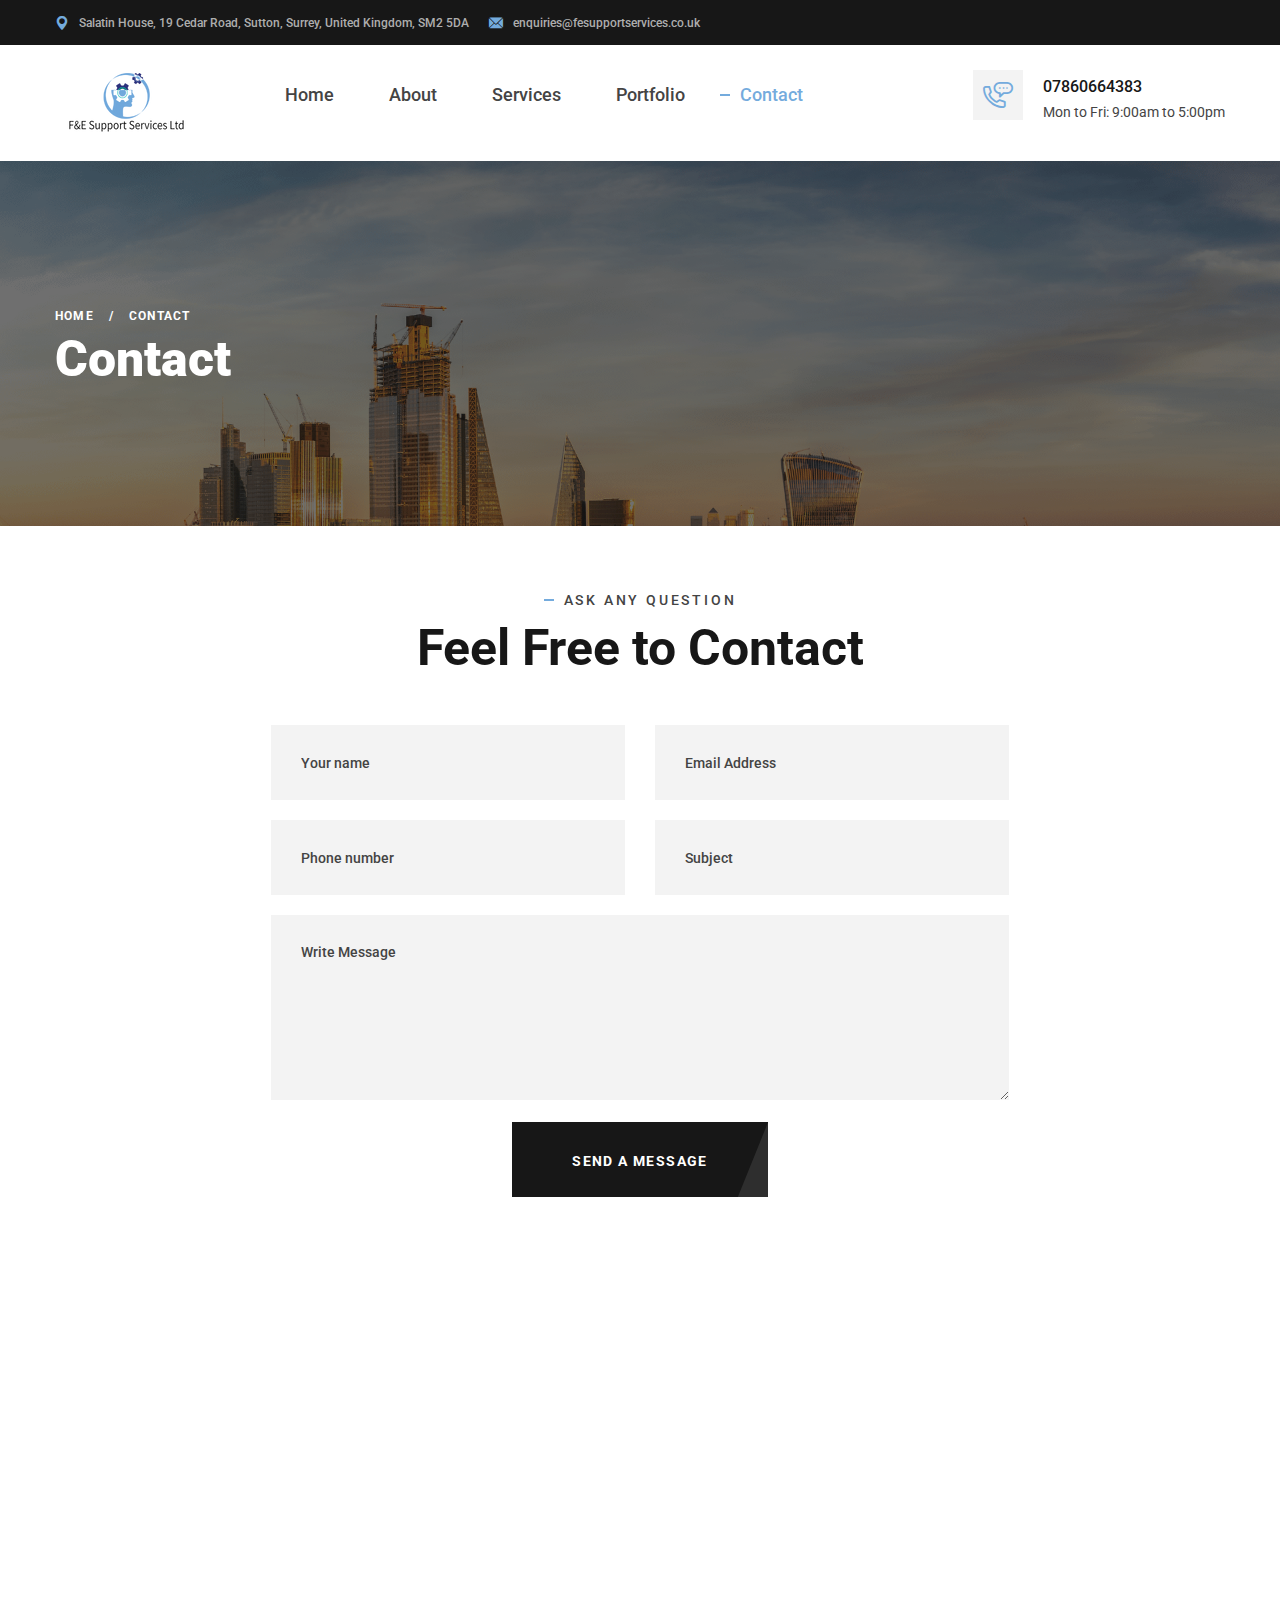
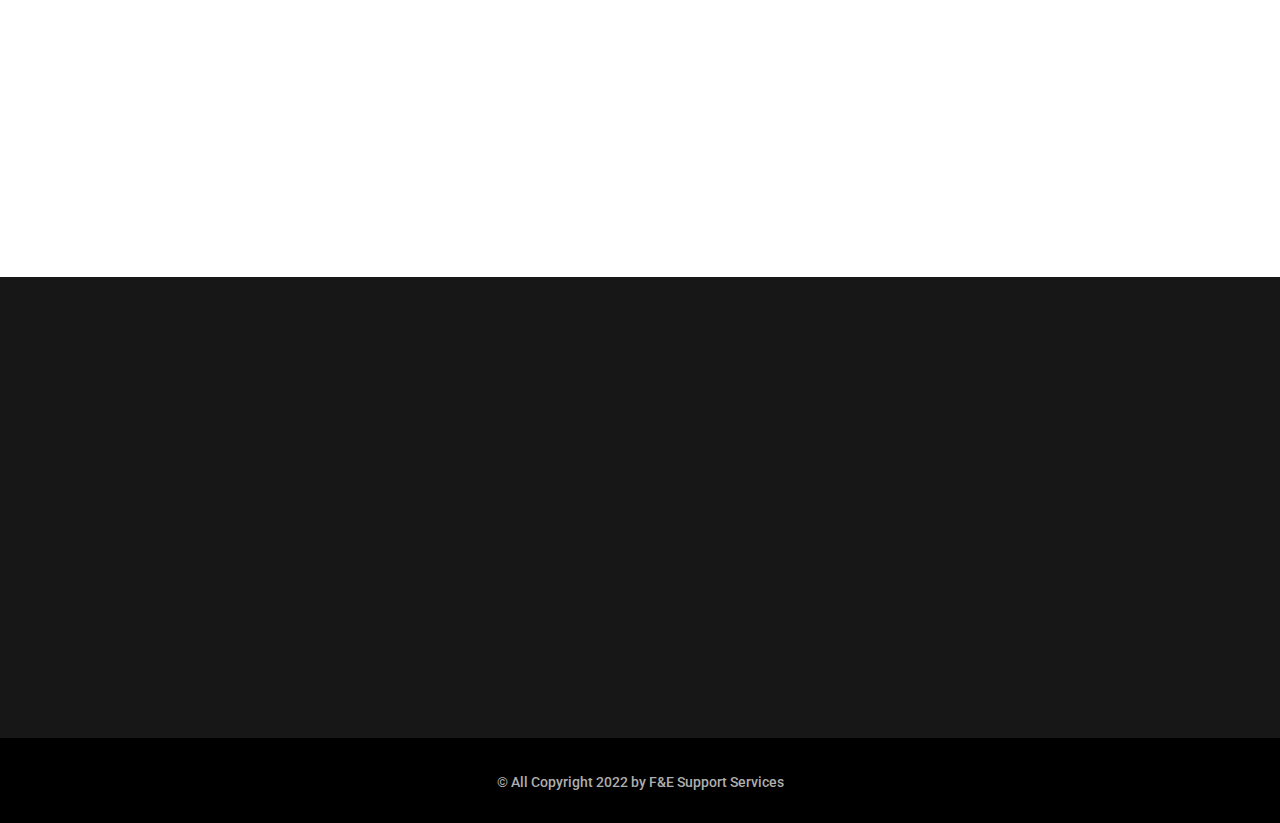
<file: contact.html>
<!DOCTYPE html>
<html lang="en">

<head>
    <meta charset="UTF-8" />
    <meta name="viewport" content="width=device-width, initial-scale=1.0" />
    <title>F&E Support Services - Contact us </title>
    <!-- favicons Icons -->
    <link rel="apple-touch-icon" sizes="180x180" href="assets/images/favicons/apple-touch-icon.png" />
    <link rel="icon" type="image/png" sizes="32x32" href="assets/images/favicons/favicon-32x32.png" />
    <link rel="icon" type="image/png" sizes="16x16" href="assets/images/favicons/favicon-16x16.png" />
    <link rel="manifest" href="assets/images/favicons/site.webmanifest" />
    <meta name="description" content="F&E Support Services - Contact Us " />

    <!-- fonts -->
    <link rel="preconnect" href="https://fonts.googleapis.com">
    <link rel="preconnect" href="https://fonts.gstatic.com" crossorigin>
    <link href="https://fonts.googleapis.com/css2?family=Roboto:ital,wght@0,100;0,300;0,400;0,500;0,700;0,900;1,100;1,300;1,400;1,500;1,700;1,900&display=swap" rel="stylesheet">


    <link rel="stylesheet" href="assets/vendors/bootstrap/css/bootstrap.min.css" />
    <link rel="stylesheet" href="assets/vendors/animate/animate.min.css" />
    <link rel="stylesheet" href="assets/vendors/animate/custom-animate.css" />
    <link rel="stylesheet" href="assets/vendors/fontawesome/css/all.min.css" />
    <link rel="stylesheet" href="assets/vendors/jarallax/jarallax.css" />
    <link rel="stylesheet" href="assets/vendors/jquery-magnific-popup/jquery.magnific-popup.css" />
    <link rel="stylesheet" href="assets/vendors/nouislider/nouislider.min.css" />
    <link rel="stylesheet" href="assets/vendors/nouislider/nouislider.pips.css" />
    <link rel="stylesheet" href="assets/vendors/odometer/odometer.min.css" />
    <link rel="stylesheet" href="assets/vendors/swiper/swiper.min.css" />
    <link rel="stylesheet" href="assets/vendors/kontin-icons/style.css">
    <link rel="stylesheet" href="assets/vendors/tiny-slider/tiny-slider.min.css" />
    <link rel="stylesheet" href="assets/vendors/reey-font/stylesheet.css" />
    <link rel="stylesheet" href="assets/vendors/owl-carousel/owl.carousel.min.css" />
    <link rel="stylesheet" href="assets/vendors/owl-carousel/owl.theme.default.min.css" />
    <link rel="stylesheet" href="assets/vendors/twentytwenty/twentytwenty.css" />
    <link rel="stylesheet" href="assets/vendors/bxslider/jquery.bxslider.css" />
    <link rel="stylesheet" href="assets/vendors/bootstrap-select/css/bootstrap-select.min.css" />
    <link rel="stylesheet" href="assets/vendors/vegas/vegas.min.css" />
    <link rel="stylesheet" href="assets/vendors/jquery-ui/jquery-ui.css" />
    <link rel="stylesheet" href="assets/vendors/timepicker/timePicker.css" />

    <!-- template styles -->
    <link rel="stylesheet" href="assets/css/kontin.css" />
    <link rel="stylesheet" href="assets/css/kontin-responsive.css" />
</head>

<body>
    <div class="preloader">
        <img class="preloader__image" width="100" src="assets/images/loader.png" alt="" />
    </div>
    <!-- /.preloader -->
    <div class="page-wrapper">
        <header class="main-header clearfix">
            <div class="main-header__top">
                <div class="container">
                    <div class="main-header__top-inner clearfix">
                        <div class="main-header__top-left">
                            <ul class="list-unstyled main-header__top-address">
                                <li>
                                    <div class="icon">
                                        <span class="icon-pin"></span>
                                    </div>
                                    <div class="text">
                                        <p>Salatin House, 19 Cedar Road, Sutton, Surrey, United Kingdom, SM2 5DA</p>
                                    </div>
                                </li>
                                <li>
                                    <div class="icon">
                                        <span class="icon-email"></span>
                                    </div>
                                    <div class="text">
                                        <a href="mailto:enquiries@fesupportservices.co.uk">enquiries@fesupportservices.co.uk</a>
                                    </div>
                                </li>
                            </ul>
                        </div>
                     
                    </div>
                </div>
            </div>
            <nav class="main-menu clearfix">
                <div class="main-menu-wrapper clearfix">
                    <div class="container clearfix">
                        <div class="main-menu-wrapper-inner clearfix">
                            <div class="main-menu-wrapper__left clearfix">
                                <div class="main-menu-wrapper__logo">
                           <a href="index.html"><img src="assets/images/resources/logo-1.png" alt=""></a> 
                                </div>
                                <div class="main-menu-wrapper__main-menu">
                                    <a href="#" class="mobile-nav__toggler"><i style="font-style: normal;" class="fa fa-bars"></i></a>
                                    <ul class="main-menu__list">
                                        <li><a href="index.html">Home</a></li>
                                        <li><a href="about.html">About</a></li>    
                                        <li><a href="services.html">Services</a></li>
                                        <li class="dropdown">
                                            <a href="#">Portfolio</a>
                                            <ul>
                                                <li><a href="commercial.html">Commercial</a></li>
                                                <li><a href="domestic.html">Domestic</a></li>
                                                <li><a href="healthcareandeducation.html">Healthcare & Education</a>
                                                </li>
                                            </ul>
                                        </li>
                                        <li><a href="contact.html">Contact</a></li>
                                    </ul>
                                </div>
                            </div>
                            <div class="main-menu-wrapper__right">
                                <div class="main-menu-wrapper__call">
                                    <div class="main-menu-wrapper__call-icon">
                                        <span class="icon-phone"></span>
                                    </div>
                                    <div class="main-menu-wrapper__call-number">
                                        <a href="tel:07860664383">07860664383</a>
                                        <p>Mon to Fri: 9:00am to 5:00pm</p>
                                    </div>
                                </div>
                            </div>
                        </div>
                    </div>
                </div>
            </nav>
        </header>

        <div class="stricky-header stricked-menu main-menu">
            <div class="sticky-header__content"></div><!-- /.sticky-header__content -->
        </div><!-- /.stricky-header -->

        <!--Page Header Start-->
        <section class="page-header" style="background-image: url(assets/images/backgrounds/middle-cover.png);">
            <div class="container">
                <div class="page-header__inner">
                    <ul class="thm-breadcrumb list-unstyled">
                        <li><a href="index.html">Home</a></li>
                        <li><span>/</span></li>
                        <li>Contact</li>
                    </ul>
                    <h2>Contact</h2>
                </div>
            </div>
        </section>
        <!--Page Header End-->
                <br>
                <br>

        <!--Contact Page Start-->
        <section class="contact-page">
            <div class="container">
                <div class="section-title text-center">
                    <span class="section-title__tagline">Ask Any question</span>
                    <h2 class="section-title__title">Feel Free to Contact</h2>
                </div>
                <div class="row">
                    <div class="col-xl-12">
                        <div class="contact-page__form">
                            <form>
                                <div class="row">
                                    <div class="col-xl-6">
                                        <div class="comment-form__input-box">
                                            <input type="text" placeholder="Your name" name="name">
                                        </div>
                                    </div>
                                    <div class="col-xl-6">
                                        <div class="comment-form__input-box">
                                            <input type="email" placeholder="Email Address" name="email">
                                        </div>
                                    </div>
                                    <div class="col-xl-6">
                                        <div class="comment-form__input-box">
                                            <input type="text" placeholder="Phone number" name="phone">
                                        </div>
                                    </div>
                                    <div class="col-xl-6">
                                        <div class="comment-form__input-box">
                                            <input type="text" placeholder="Subject" name="Subject">
                                        </div>
                                    </div>
                                </div>
                                <div class="row">
                                    <div class="col-xl-12">
                                        <div class="comment-form__input-box">
                                            <textarea name="message" placeholder="Write Message"></textarea>
                                        </div>
                                    </div>
                                </div>
                                <div class="row">
                                    <div class="col-xl-12">
                                       <div class="contact-page__btn-box">
                                            <button type="submit" class="btn-style-one comment-form__btn">
                                                <i class="btn-curve"></i>
                                                <span class="btn-title">Send a message</span>
                                            </button>
                                        </div>
                                    </div>
                                </div>
                            </form>
                        </div>
                    </div>
                </div>
            </div>
        </section>
        <!--Contact Page End-->

        <!--Google Map Start-->
        <section class="contact-page-google-map">
            <iframe src="https://www.google.com/maps/embed?pb=!1m14!1m8!1m3!1d9965.67669634733!2d-0.1884058!3d51.3585903!3m2!1i1024!2i768!4f13.1!3m3!1m2!1s0x0%3A0x86460604ca599203!2sSalatin%20House!5e0!3m2!1sen!2suk!4v1647984523550!5m2!1sen!2suk"  allowfullscreen="" loading="lazy" class="contact-page-google-map__one" allowfullscreen></iframe>

        </section>
        <!--Google Map End-->

       <!--Site Footer One Start-->
       <footer class="site-footer">
        <div class="site-footer__top">
            <div class="container">
                <div class="site-footer__top-inner">
                    <div class="site-footer-map"
                    style="color: black;"></div>
                    <div class="row">
                        <div class="col-xl-3 col-lg-6 col-md-6 wow fadeInUp" data-wow-delay="100ms">
                            <div class="footer-widget__column footer-widget__about">
                            
                                <p class="footer-widget__about-text">Established company since 2017</p>
                                <div class="footer-widget__about-social">
                                    <a href="#"><i class="fab fa-twitter"></i></a>
                                    <a href="#"><i class="fab fa-facebook"></i></a>
                                    <a href="#"><i class="fab fa-pinterest-p"></i></a>
                                    <a href="#"><i class="fab fa-instagram"></i></a>
                                </div>
                            </div>
                        </div>
                        <div class="col-xl-2 col-lg-6 col-md-6 wow fadeInUp" data-wow-delay="200ms">
                            <div class="footer-widget__column footer-widget__links clearfix">
                                <h3 class="footer-widget__title">Links</h3>
                                <ul class="footer-widget__links-list list-unstyled">
                                    <li><a href="about.html">About Us</a></li>
                                    <li><a href="services.html">Services</a></li>
                                    <li><a href="commercial.html">Commercial Maintenance</a></li>
                                    <li><a href="project.html">Domestic Maintenance</a></li>
                                    <li><a href="contact.html">Contacts</a></li>
                                </ul>
                            </div>
                        </div>
                      
                        <div class="col-xl-6 col-lg-6 col-md-6 wow fadeInUp" data-wow-delay="400ms">
                            <div class="footer-widget__column footer-widget__contact">
                                <h3 class="footer-widget__title">Contact</h3>
                                <ul class="list-unstyled footer-widget__contact-list">
                                    <li>
                                        <div class="icon">
                                            <span class="icon-telephone"></span>
                                        </div>
                                        <div class="text">
                                            <p><a href="tel:07860664383">07860664383</a></p>
                                        </div>
                                    </li>
                                    <li>
                                        <div class="icon">
                                            <span class="icon-email"></span>
                                        </div>
                                        <div class="text">
                                            <p><a href="mailto:enquiries@fesupportservices.co.uk">enquiries@fesupportservices.co.uk</a></p>
                                        </div>
                                    </li>
                                    <li>
                                        <div class="icon">
                                            <span class="icon-pin"></span>
                                        </div>
                                        <div class="text">
                                            <p> Salatin House, 19 Cedar Road, Sutton, Surrey, United Kingdom, SM2 5DA</p>
                                        </div>
                                    </li>
                                </ul>
                            </div>
                        </div>
                    </div>
                </div>
            </div>
        </div>
        <div class="site-footer__bottom">
            <div class="container">
                <div class="row">
                    <div class="col-xl-12">
                        <div class="site-footer__bottom-inner">
                            <p class="site-footer__bottom-text">© All Copyright 2022 by <a
                                    href="#">F&E Support Services</a></p>
                        </div>
                    </div>
                </div>
            </div>
        </div>
    </footer>
    <!--Site Footer One End-->


    </div><!-- /.page-wrapper -->


    <div class="mobile-nav__wrapper">
        <div class="mobile-nav__overlay mobile-nav__toggler"></div>
        <!-- /.mobile-nav__overlay -->
        <div class="mobile-nav__content">
            <span class="mobile-nav__close mobile-nav__toggler"><i style="font-style: normal;" class="fa fa-times"></i></span>

            <!-- /.logo-box -->
            <div class="mobile-nav__container"></div>
            <!-- /.mobile-nav__container -->

            <ul class="mobile-nav__contact list-unstyled">
                <li>
                    <i class="fa fa-envelope"></i>
                    <a href="mailto:enquiries@fesupportservices.co.uk">enquiries@fesupportservices.co.uk</a>
                </li>
                <li>
                    <i class="fa fa-phone-alt"></i>
                    <a href="tel:07860664383">07860664383</a>
                </li>
            </ul><!-- /.mobile-nav__contact -->
            <div class="mobile-nav__top">
                <div class="mobile-nav__social">
                    <a href="#" class="fab fa-twitter"></a>
                    <a href="#" class="fab fa-facebook-square"></a>
                    <a href="#" class="fab fa-pinterest-p"></a>
                    <a href="#" class="fab fa-instagram"></a>
                </div><!-- /.mobile-nav__social -->
            </div><!-- /.mobile-nav__top -->



        </div>
        <!-- /.mobile-nav__content -->
    </div>
    <!-- /.mobile-nav__wrapper -->

    <div class="search-popup">
        <div class="search-popup__overlay search-toggler"></div>
        <!-- /.search-popup__overlay -->
        <div class="search-popup__content">
            <form action="#">
                <label for="search" class="sr-only">search here</label><!-- /.sr-only -->
                <input type="text" id="search" placeholder="Search Here..." />
                <button type="submit" aria-label="search submit" class="thm-btn">
                    <i style="font-style:normal;" class="icon-magnifying-glass"></i>
                </button>
            </form>
        </div>
        <!-- /.search-popup__content -->
    </div>
    <!-- /.search-popup -->

    <a href="#" data-target="html" class="scroll-to-target scroll-to-top"><i class="fa fa-angle-up"></i></a>


    <script src="assets/vendors/jquery/jquery-3.6.0.min.js"></script>
    <script src="assets/vendors/bootstrap/js/bootstrap.bundle.min.js"></script>
    <script src="assets/vendors/jarallax/jarallax.min.js"></script>
    <script src="assets/vendors/jquery-ajaxchimp/jquery.ajaxchimp.min.js"></script>
    <script src="assets/vendors/jquery-appear/jquery.appear.min.js"></script>
    <script src="assets/vendors/jquery-circle-progress/jquery.circle-progress.min.js"></script>
    <script src="assets/vendors/jquery-magnific-popup/jquery.magnific-popup.min.js"></script>
    <script src="assets/vendors/jquery-validate/jquery.validate.min.js"></script>
    <script src="assets/vendors/nouislider/nouislider.min.js"></script>
    <script src="assets/vendors/odometer/odometer.min.js"></script>
    <script src="assets/vendors/swiper/swiper.min.js"></script>
    <script src="assets/vendors/tiny-slider/tiny-slider.min.js"></script>
    <script src="assets/vendors/wnumb/wNumb.min.js"></script>
    <script src="assets/vendors/wow/wow.js"></script>
    <script src="assets/vendors/isotope/isotope.js"></script>
    <script src="assets/vendors/countdown/countdown.min.js"></script>
    <script src="assets/vendors/owl-carousel/owl.carousel.min.js"></script>
    <script src="assets/vendors/twentytwenty/twentytwenty.js"></script>
    <script src="assets/vendors/twentytwenty/jquery.event.move.js"></script>
    <script src="assets/vendors/bxslider/jquery.bxslider.min.js"></script>
    <script src="assets/vendors/bootstrap-select/js/bootstrap-select.min.js"></script>
    <script src="assets/vendors/vegas/vegas.min.js"></script>
    <script src="assets/vendors/jquery-ui/jquery-ui.js"></script>
    <script src="assets/vendors/timepicker/timePicker.js"></script>


    <script src="http://maps.google.com/maps/api/js?key=AIzaSyATY4Rxc8jNvDpsK8ZetC7JyN4PFVYGCGM"></script>


    <!-- template js -->
    <script src="assets/js/kontin.js"></script>
</body>

</html>
</file>
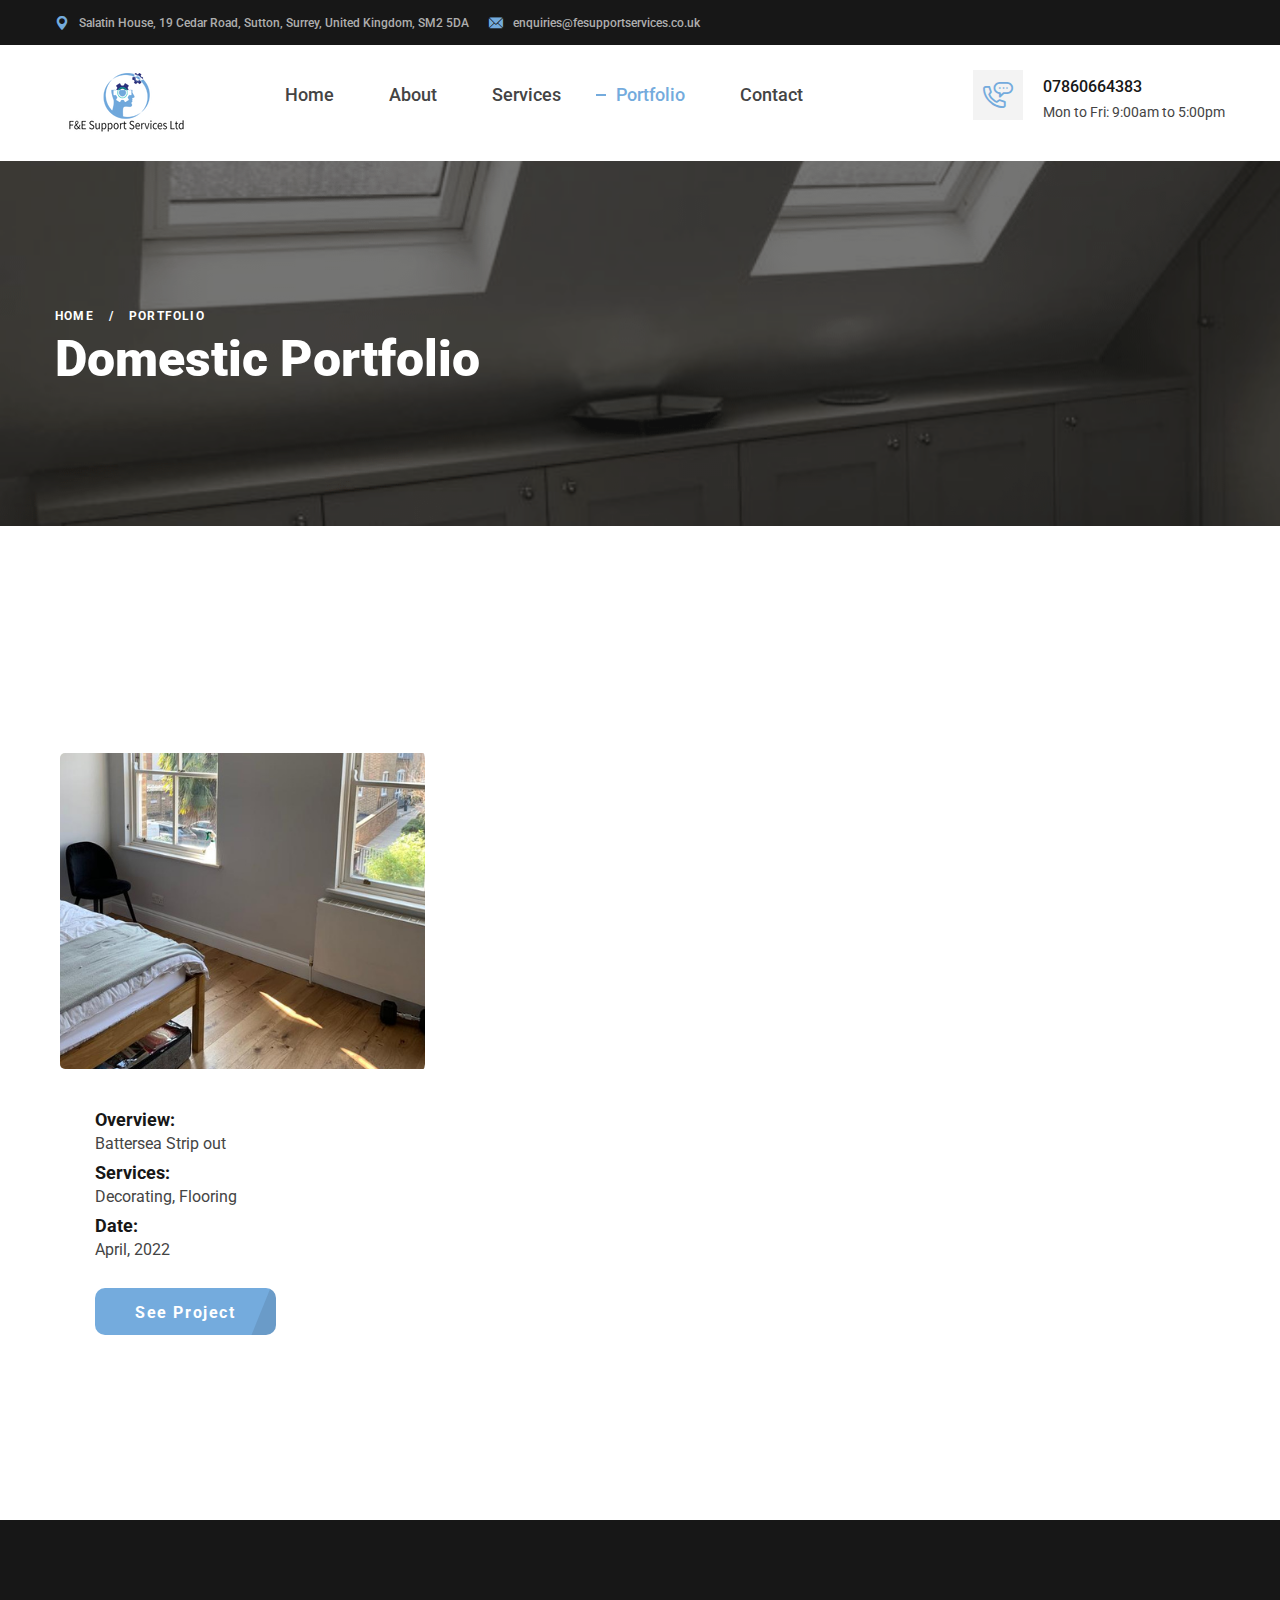
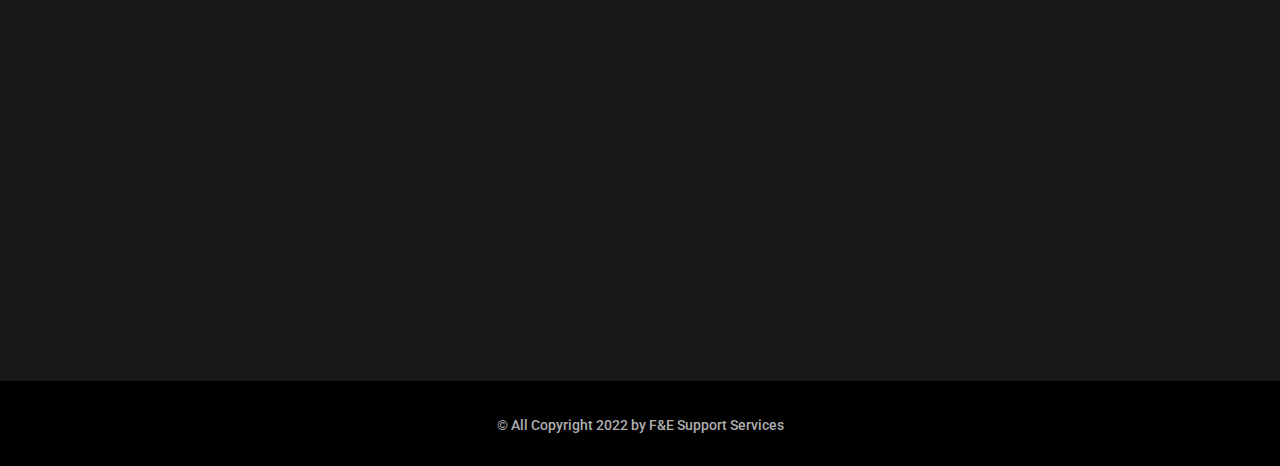
<file: domestic.html>
<!DOCTYPE html>
<html lang="en">

<head>
    <meta charset="UTF-8" />
    <meta name="viewport" content="width=device-width, initial-scale=1.0" />
    <title>F&E Support Services - Domestic</title>
    <!-- favicons Icons -->
    <link rel="apple-touch-icon" sizes="180x180" href="assets/images/favicons/apple-touch-icon.png" />
    <link rel="icon" type="image/png" sizes="32x32" href="assets/images/favicons/favicon-32x32.png" />
    <link rel="icon" type="image/png" sizes="16x16" href="assets/images/favicons/favicon-16x16.png" />
    <link rel="manifest" href="assets/images/favicons/site.webmanifest" />
    <meta name="description" content="Commercial projects with F&E Support Services" />

    <!-- fonts -->
    <link rel="preconnect" href="https://fonts.googleapis.com">
    <link rel="preconnect" href="https://fonts.gstatic.com" crossorigin>
    <link
        href="https://fonts.googleapis.com/css2?family=Roboto:ital,wght@0,100;0,300;0,400;0,500;0,700;0,900;1,100;1,300;1,400;1,500;1,700;1,900&display=swap"
        rel="stylesheet">


    <link rel="stylesheet" href="assets/vendors/bootstrap/css/bootstrap.min.css" />
    <link rel="stylesheet" href="assets/vendors/animate/animate.min.css" />
    <link rel="stylesheet" href="assets/vendors/animate/custom-animate.css" />
    <link rel="stylesheet" href="assets/vendors/fontawesome/css/all.min.css" />
    <link rel="stylesheet" href="assets/vendors/jarallax/jarallax.css" />
    <link rel="stylesheet" href="assets/vendors/jquery-magnific-popup/jquery.magnific-popup.css" />
    <link rel="stylesheet" href="assets/vendors/nouislider/nouislider.min.css" />
    <link rel="stylesheet" href="assets/vendors/nouislider/nouislider.pips.css" />
    <link rel="stylesheet" href="assets/vendors/odometer/odometer.min.css" />
    <link rel="stylesheet" href="assets/vendors/swiper/swiper.min.css" />
    <link rel="stylesheet" href="assets/vendors/kontin-icons/style.css">
    <link rel="stylesheet" href="assets/vendors/tiny-slider/tiny-slider.min.css" />
    <link rel="stylesheet" href="assets/vendors/reey-font/stylesheet.css" />
    <link rel="stylesheet" href="assets/vendors/owl-carousel/owl.carousel.min.css" />
    <link rel="stylesheet" href="assets/vendors/owl-carousel/owl.theme.default.min.css" />
    <link rel="stylesheet" href="assets/vendors/twentytwenty/twentytwenty.css" />
    <link rel="stylesheet" href="assets/vendors/bxslider/jquery.bxslider.css" />
    <link rel="stylesheet" href="assets/vendors/bootstrap-select/css/bootstrap-select.min.css" />
    <link rel="stylesheet" href="assets/vendors/vegas/vegas.min.css" />
    <link rel="stylesheet" href="assets/vendors/jquery-ui/jquery-ui.css" />
    <link rel="stylesheet" href="assets/vendors/timepicker/timePicker.css" />

    <!-- template styles -->
    <link rel="stylesheet" href="assets/css/kontin.css" />
    <link rel="stylesheet" href="assets/css/kontin-responsive.css" />
</head>

<body>
    <div class="preloader">
        <img class="preloader__image" width="100" src="assets/images/loader.png" alt="" />
    </div>
    <!-- /.preloader -->
    <div class="page-wrapper">
		<header class="main-header clearfix">
            <div class="main-header__top">
                <div class="container">
                    <div class="main-header__top-inner clearfix">
                        <div class="main-header__top-left">
                            <ul class="list-unstyled main-header__top-address">
                                <li>
                                    <div class="icon">
                                        <span class="icon-pin"></span>
                                    </div>
                                    <div class="text">
                                        <p>Salatin House, 19 Cedar Road, Sutton, Surrey, United Kingdom, SM2 5DA</p>
                                    </div>
                                </li>
                                <li>
                                    <div class="icon">
                                        <span class="icon-email"></span>
                                    </div>
                                    <div class="text">
                                        <a href="mailto:enquiries@fesupportservices.co.uk">enquiries@fesupportservices.co.uk</a>
                                    </div>
                                </li>
                            </ul>
                        </div>
                     
                    </div>
                </div>
            </div>
            <nav class="main-menu clearfix">
                <div class="main-menu-wrapper clearfix">
                    <div class="container clearfix">
                        <div class="main-menu-wrapper-inner clearfix">
                            <div class="main-menu-wrapper__left clearfix">
                                <div class="main-menu-wrapper__logo">
                           <a href="index.html"><img src="assets/images/resources/logo-1.png" alt=""></a> 
                                </div>
                                <div class="main-menu-wrapper__main-menu">
                                    <a href="#" class="mobile-nav__toggler"><i style="font-style: normal;"  class="fa fa-bars"></i></a>
                                    <ul class="main-menu__list">
                                        <li><a href="index.html">Home</a></li>
                                        <li><a href="about.html">About</a></li>    
                                        <li><a href="services.html">Services</a></li>
                                        <li class="dropdown">
                                            <a href="#">Portfolio</a>
                                            <ul>
                                                <li><a href="commercial.html">Commercial</a></li>
                                                <li><a href="domestic.html">Domestic</a></li>
                                            </ul>
                                        </li>
                                        <li><a href="contact.html">Contact</a></li>
                                    </ul>
                                </div>
                            </div>
                            <div class="main-menu-wrapper__right">
                                <div class="main-menu-wrapper__call">
                                    <div class="main-menu-wrapper__call-icon">
                                        <span class="icon-phone"></span>
                                    </div>
                                    <div class="main-menu-wrapper__call-number">
                                        <a href="tel:07860664383">07860664383</a>
                                        <p>Mon to Fri: 9:00am to 5:00pm</p>
                                    </div>
                                </div>
                            </div>
                        </div>
                    </div>
                </div>
            </nav>
        </header>

        <div class="stricky-header stricked-menu main-menu">
            <div class="sticky-header__content"></div><!-- /.sticky-header__content -->
        </div><!-- /.stricky-header -->

        <!--Page Header Start-->
        <section class="page-header" style="background-image: url(assets/images/backgrounds/domestic-cover.png);">
            <div class="container">
                <div class="page-header__inner">
                    <ul class="thm-breadcrumb list-unstyled">
                        <li><a href="index.html">Home</a></li>
                        <li><span>/</span></li>
                        <li>Portfolio</li>
                    </ul>
                    <h2>Domestic Portfolio</h2>
                </div>
            </div>
        </section>
        <!--Page Header End-->

        <br>
        <br>
        <br>

 
        <!--Project Details Start-->
        <section class="project-full-width">
            <div class="container">
                <div class="row">
                      <!-- Liverpool St Works -->

                    <div class="col-xl-4 col-lg-4 wow fadeInLeft" data-wow-duration="1500ms" data-wow-delay="0ms">
                        <!--Services One Single-->
                        <div class="services-one__single">
                            <div class="services-one__img">
                                <img src="assets/images/resources/battersea_01.png" alt="">
                             
                            </div>
                            <div class="services-one__content">
                              
                            </h3>
                            <div class="project-full-width__details-info-single">
                                <h5 class="project-full-width__details-info-client">Overview:</h5>
                                <p class="project-full-width__details-info-name">Battersea Strip out</p>
                            </div>
                            <div class="project-full-width__details-info-single">
                                <h5 class="project-full-width__details-info-client">Services:</h5>
                                <p class="project-full-width__details-info-name">Decorating, Flooring</p>
                            </div>
                            <div class="project-full-width__details-info-single">
                                <h5 class="project-full-width__details-info-client">Date:</h5>
                                <p class="project-full-width__details-info-name">April, 2022</p>
                            </div>
                            <br>
                            <a href="battersea-works.html" class="btn-style-two">
                                <i class="btn-curve"></i>
                                <span class="btn-title">See Project</span>
                            </a>
                        </div>
                        </div>
                    </div>
              
        
    
                </div>
            </div>
        </section>
        <!--Project Details End-->

       <!--Site Footer One Start-->
	   <footer class="site-footer">
		<div class="site-footer__top">
			<div class="container">
				<div class="site-footer__top-inner">
					<div class="site-footer-map"
                    style="color: black;"></div>
					<div class="row">
						<div class="col-xl-3 col-lg-6 col-md-6 wow fadeInUp" data-wow-delay="100ms">
							<div class="footer-widget__column footer-widget__about">
							
								<p class="footer-widget__about-text">Established company since 2017</p>
								<div class="footer-widget__about-social">
									<a href="#"><i class="fab fa-twitter"></i></a>
									<a href="#"><i class="fab fa-facebook"></i></a>
									<a href="#"><i class="fab fa-pinterest-p"></i></a>
									<a href="#"><i class="fab fa-instagram"></i></a>
								</div>
							</div>
						</div>
						<div class="col-xl-2 col-lg-6 col-md-6 wow fadeInUp" data-wow-delay="200ms">
							<div class="footer-widget__column footer-widget__links clearfix">
								<h3 class="footer-widget__title">Links</h3>
								<ul class="footer-widget__links-list list-unstyled">
									<li><a href="about.html">About Us</a></li>
									<li><a href="services.html">Services</a></li>
									<li><a href="commercial.html">Commercial Maintenance</a></li>
									<li><a href="project.html">Domestic Maintenance</a></li>
									<li><a href="contact.html">Contacts</a></li>
								</ul>
							</div>
						</div>
					  
						<div class="col-xl-6 col-lg-6 col-md-6 wow fadeInUp" data-wow-delay="400ms">
							<div class="footer-widget__column footer-widget__contact">
								<h3 class="footer-widget__title">Contact</h3>
								<ul class="list-unstyled footer-widget__contact-list">
									<li>
										<div class="icon">
											<span class="icon-telephone"></span>
										</div>
										<div class="text">
											<p><a href="tel:07860664383">07860664383</a></p>
										</div>
									</li>
									<li>
										<div class="icon">
											<span class="icon-email"></span>
										</div>
										<div class="text">
											<p><a href="mailto:enquiries@fesupportservices.co.uk">enquiries@fesupportservices.co.uk</a></p>
										</div>
									</li>
									<li>
										<div class="icon">
											<span class="icon-pin"></span>
										</div>
										<div class="text">
											<p> Salatin House, 19 Cedar Road, Sutton, Surrey, United Kingdom, SM2 5DA</p>
										</div>
									</li>
								</ul>
							</div>
						</div>
					</div>
				</div>
			</div>
		</div>
		<div class="site-footer__bottom">
			<div class="container">
				<div class="row">
					<div class="col-xl-12">
						<div class="site-footer__bottom-inner">
							<p class="site-footer__bottom-text">© All Copyright 2022 by <a
									href="#">F&E Support Services</a></p>
						</div>
					</div>
				</div>
			</div>
		</div>
	</footer>
	<!--Site Footer One End-->


    </div><!-- /.page-wrapper -->


    <div class="mobile-nav__wrapper">
        <div class="mobile-nav__overlay mobile-nav__toggler"></div>
        <!-- /.mobile-nav__overlay -->
        <div class="mobile-nav__content">
            <span class="mobile-nav__close mobile-nav__toggler"><i style="font-style: normal;"  class="fa fa-times"></i></span>

            <!-- /.logo-box -->
            <div class="mobile-nav__container"></div>
            <!-- /.mobile-nav__container -->

            <ul class="mobile-nav__contact list-unstyled">
                <li>
                    <i class="fa fa-envelope"></i>
                    <a href="mailto:enquiries@fesupportservices.co.uk">enquiries@fesupportservices.co.uk</a>
                </li>
                <li>
                    <i class="fa fa-phone-alt"></i>
                    <a href="tel:07860664383">07860664383</a>
                </li>
            </ul><!-- /.mobile-nav__contact -->
            <div class="mobile-nav__top">
                <div class="mobile-nav__social">
                    <a href="#" class="fab fa-twitter"></a>
                    <a href="#" class="fab fa-facebook-square"></a>
                    <a href="#" class="fab fa-pinterest-p"></a>
                    <a href="#" class="fab fa-instagram"></a>
                </div><!-- /.mobile-nav__social -->
            </div><!-- /.mobile-nav__top -->



        </div>
        <!-- /.mobile-nav__content -->
    </div>
    <!-- /.mobile-nav__wrapper -->

    <div class="search-popup">
        <div class="search-popup__overlay search-toggler"></div>
        <!-- /.search-popup__overlay -->
        <div class="search-popup__content">
            <form action="#">
                <label for="search" class="sr-only">search here</label><!-- /.sr-only -->
                <input type="text" id="search" placeholder="Search Here..." />
                <button type="submit" aria-label="search submit" class="thm-btn">
                    <i style="font-style:normal;" class="icon-magnifying-glass"></i>
                </button>
            </form>
        </div>
        <!-- /.search-popup__content -->
    </div>
    <!-- /.search-popup -->

    <a href="#" data-target="html" class="scroll-to-target scroll-to-top"><i class="fa fa-angle-up"></i></a>


    <script src="assets/vendors/jquery/jquery-3.6.0.min.js"></script>
    <script src="assets/vendors/bootstrap/js/bootstrap.bundle.min.js"></script>
    <script src="assets/vendors/jarallax/jarallax.min.js"></script>
    <script src="assets/vendors/jquery-ajaxchimp/jquery.ajaxchimp.min.js"></script>
    <script src="assets/vendors/jquery-appear/jquery.appear.min.js"></script>
    <script src="assets/vendors/jquery-circle-progress/jquery.circle-progress.min.js"></script>
    <script src="assets/vendors/jquery-magnific-popup/jquery.magnific-popup.min.js"></script>
    <script src="assets/vendors/jquery-validate/jquery.validate.min.js"></script>
    <script src="assets/vendors/nouislider/nouislider.min.js"></script>
    <script src="assets/vendors/odometer/odometer.min.js"></script>
    <script src="assets/vendors/swiper/swiper.min.js"></script>
    <script src="assets/vendors/tiny-slider/tiny-slider.min.js"></script>
    <script src="assets/vendors/wnumb/wNumb.min.js"></script>
    <script src="assets/vendors/wow/wow.js"></script>
    <script src="assets/vendors/isotope/isotope.js"></script>
    <script src="assets/vendors/countdown/countdown.min.js"></script>
    <script src="assets/vendors/owl-carousel/owl.carousel.min.js"></script>
    <script src="assets/vendors/twentytwenty/twentytwenty.js"></script>
    <script src="assets/vendors/twentytwenty/jquery.event.move.js"></script>
    <script src="assets/vendors/bxslider/jquery.bxslider.min.js"></script>
    <script src="assets/vendors/bootstrap-select/js/bootstrap-select.min.js"></script>
    <script src="assets/vendors/vegas/vegas.min.js"></script>
    <script src="assets/vendors/jquery-ui/jquery-ui.js"></script>
    <script src="assets/vendors/timepicker/timePicker.js"></script>


    <script src="http://maps.google.com/maps/api/js?key=AIzaSyATY4Rxc8jNvDpsK8ZetC7JyN4PFVYGCGM"></script>


    <!-- template js -->
    <script src="assets/js/kontin.js"></script>
</body>

</html>
</file>
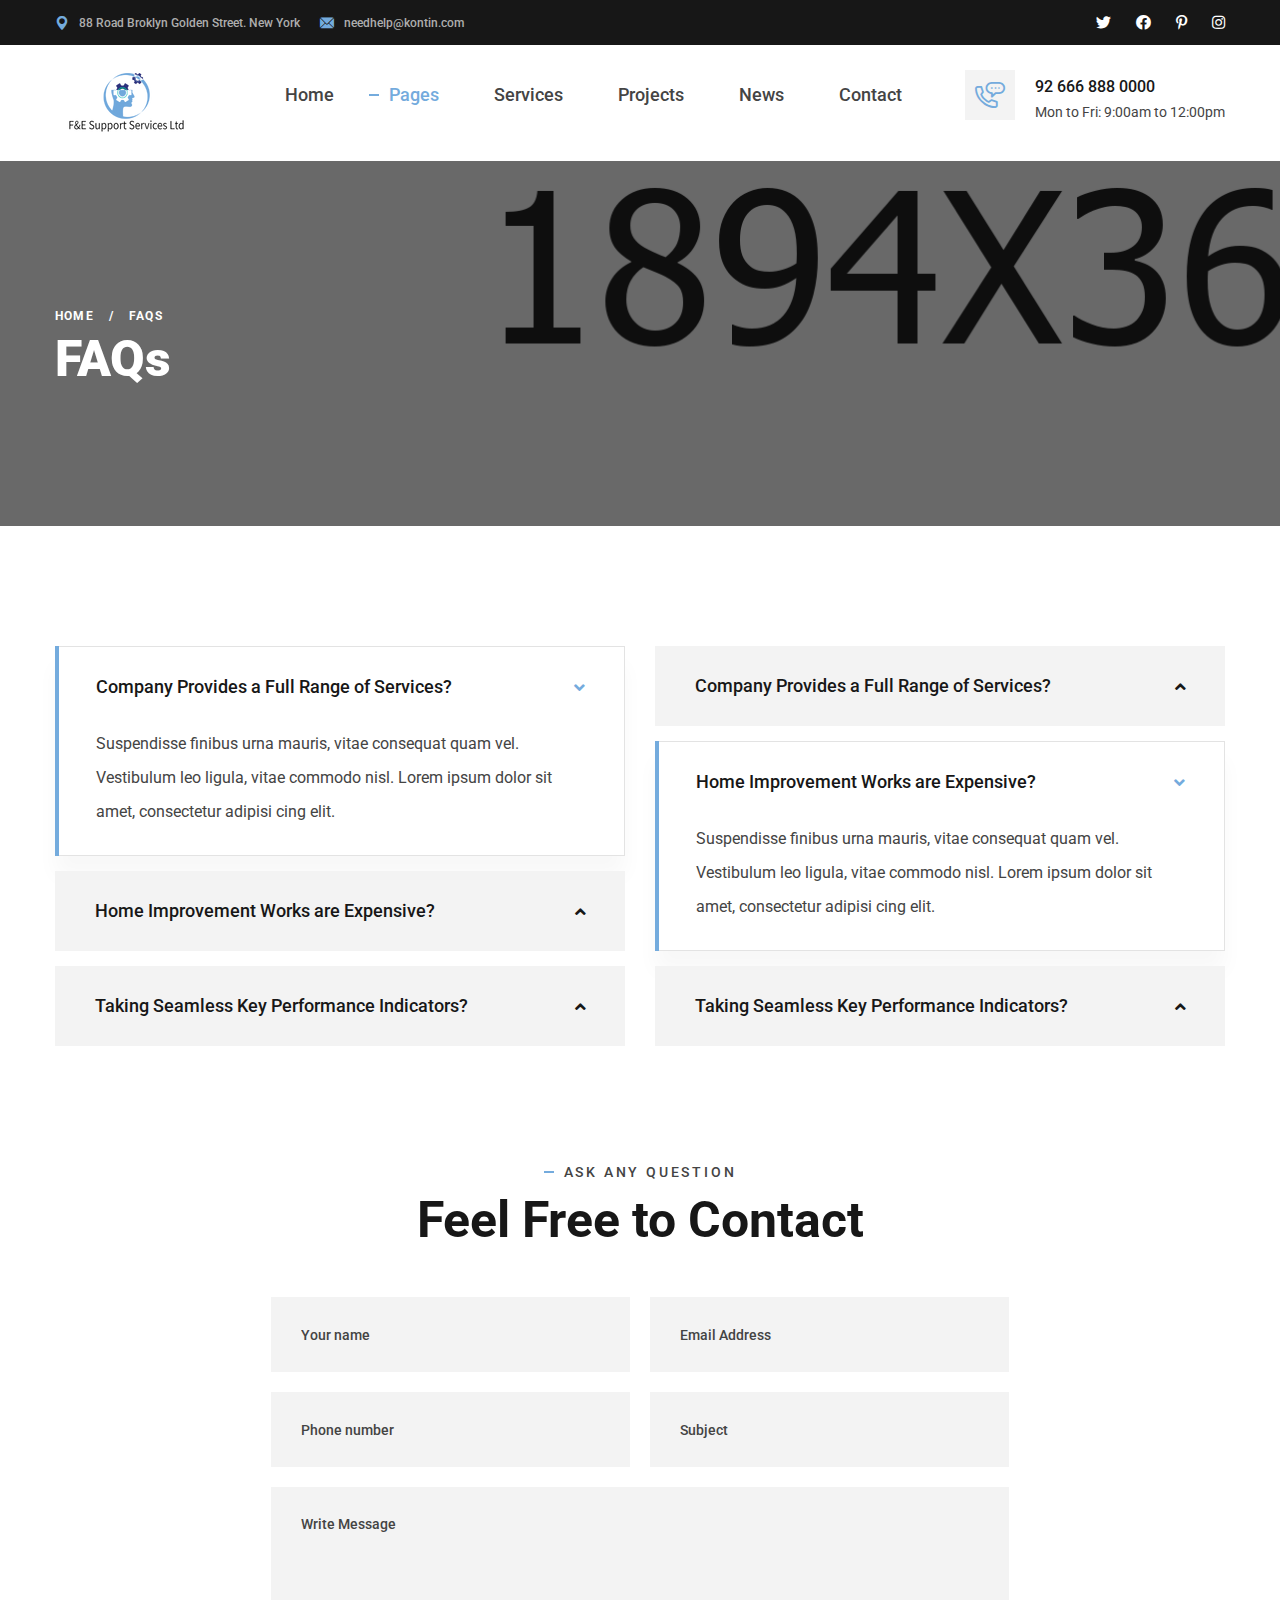
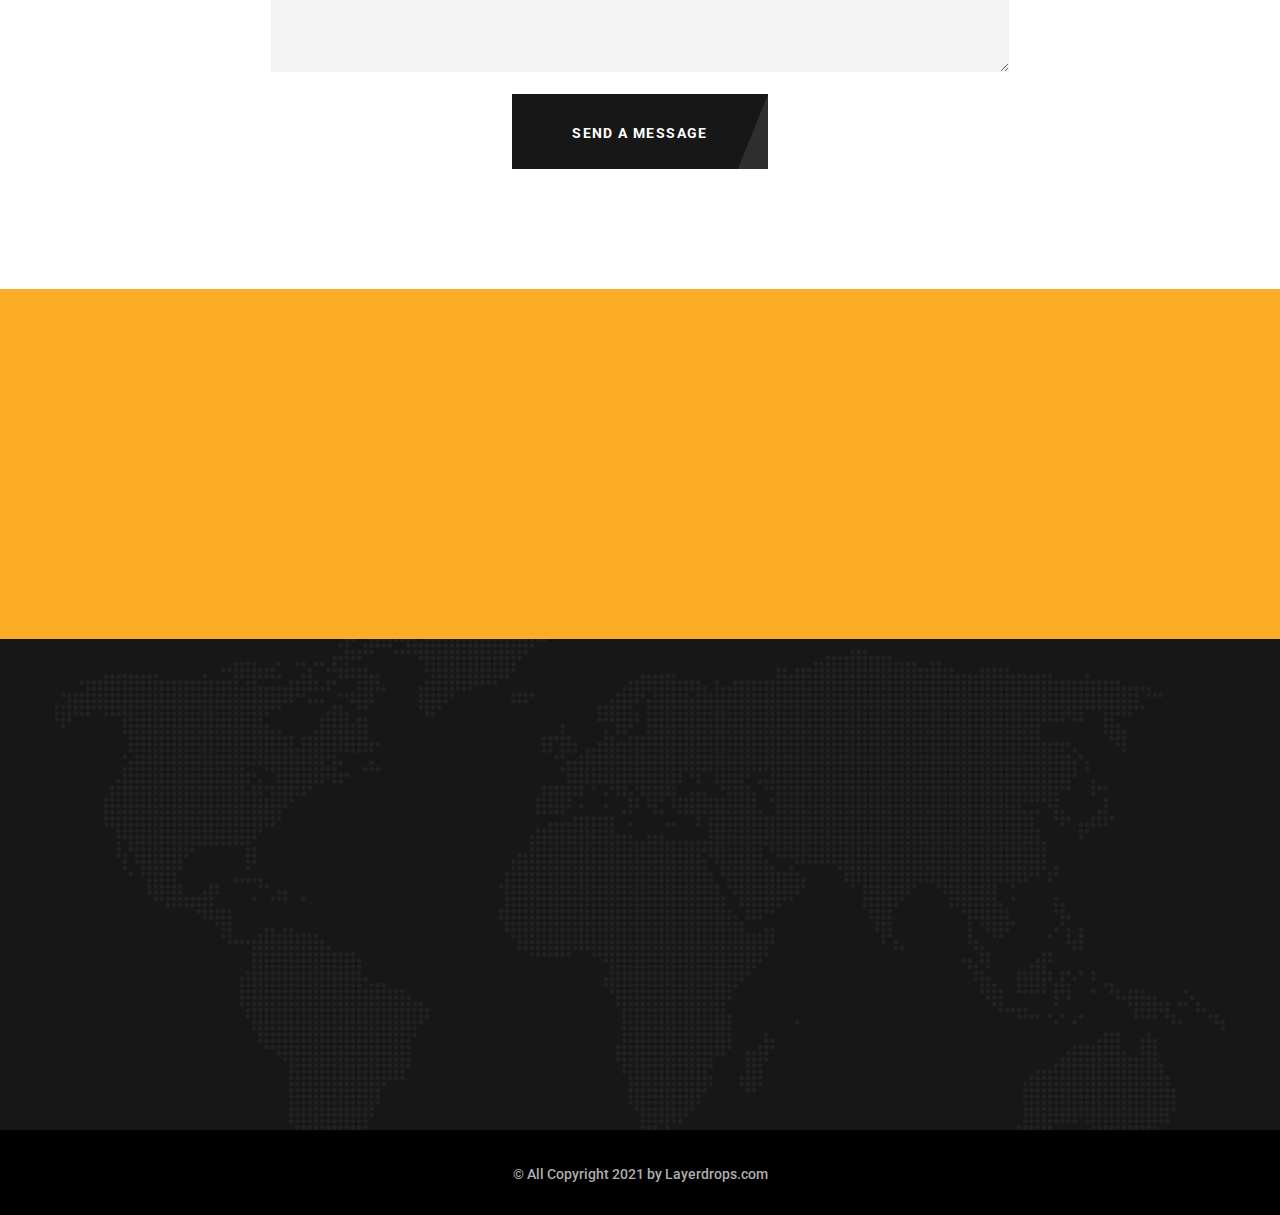
<file: faq.html>
<!DOCTYPE html>
<html lang="en">

<head>
    <meta charset="UTF-8" />
    <meta name="viewport" content="width=device-width, initial-scale=1.0" />
    <title>Faqs || Kontin || Kontin HTML Template For Building Construction</title>
    <!-- favicons Icons -->
    <link rel="apple-touch-icon" sizes="180x180" href="assets/images/favicons/apple-touch-icon.png" />
    <link rel="icon" type="image/png" sizes="32x32" href="assets/images/favicons/favicon-32x32.png" />
    <link rel="icon" type="image/png" sizes="16x16" href="assets/images/favicons/favicon-16x16.png" />
    <link rel="manifest" href="assets/images/favicons/site.webmanifest" />
    <meta name="description" content="Kontin HTML Template For Building Construction" />

    <!-- fonts -->
    <link rel="preconnect" href="https://fonts.googleapis.com">
    <link rel="preconnect" href="https://fonts.gstatic.com" crossorigin>
    <link
        href="https://fonts.googleapis.com/css2?family=Roboto:ital,wght@0,100;0,300;0,400;0,500;0,700;0,900;1,100;1,300;1,400;1,500;1,700;1,900&display=swap"
        rel="stylesheet">


    <link rel="stylesheet" href="assets/vendors/bootstrap/css/bootstrap.min.css" />
    <link rel="stylesheet" href="assets/vendors/animate/animate.min.css" />
    <link rel="stylesheet" href="assets/vendors/animate/custom-animate.css" />
    <link rel="stylesheet" href="assets/vendors/fontawesome/css/all.min.css" />
    <link rel="stylesheet" href="assets/vendors/jarallax/jarallax.css" />
    <link rel="stylesheet" href="assets/vendors/jquery-magnific-popup/jquery.magnific-popup.css" />
    <link rel="stylesheet" href="assets/vendors/nouislider/nouislider.min.css" />
    <link rel="stylesheet" href="assets/vendors/nouislider/nouislider.pips.css" />
    <link rel="stylesheet" href="assets/vendors/odometer/odometer.min.css" />
    <link rel="stylesheet" href="assets/vendors/swiper/swiper.min.css" />
    <link rel="stylesheet" href="assets/vendors/kontin-icons/style.css">
    <link rel="stylesheet" href="assets/vendors/tiny-slider/tiny-slider.min.css" />
    <link rel="stylesheet" href="assets/vendors/reey-font/stylesheet.css" />
    <link rel="stylesheet" href="assets/vendors/owl-carousel/owl.carousel.min.css" />
    <link rel="stylesheet" href="assets/vendors/owl-carousel/owl.theme.default.min.css" />
    <link rel="stylesheet" href="assets/vendors/twentytwenty/twentytwenty.css" />
    <link rel="stylesheet" href="assets/vendors/bxslider/jquery.bxslider.css" />
    <link rel="stylesheet" href="assets/vendors/bootstrap-select/css/bootstrap-select.min.css" />
    <link rel="stylesheet" href="assets/vendors/vegas/vegas.min.css" />
    <link rel="stylesheet" href="assets/vendors/jquery-ui/jquery-ui.css" />
    <link rel="stylesheet" href="assets/vendors/timepicker/timePicker.css" />

    <!-- template styles -->
    <link rel="stylesheet" href="assets/css/kontin.css" />
    <link rel="stylesheet" href="assets/css/kontin-responsive.css" />
</head>

<body>
    <div class="preloader">
        <img class="preloader__image" width="60" src="assets/images/loader.png" alt="" />
    </div>
    <!-- /.preloader -->
    <div class="page-wrapper">
        <header class="main-header clearfix">
            <div class="main-header__top">
                <div class="container">
                    <div class="main-header__top-inner clearfix">
                        <div class="main-header__top-left">
                            <ul class="list-unstyled main-header__top-address">
                                <li>
                                    <div class="icon">
                                        <span class="icon-pin"></span>
                                    </div>
                                    <div class="text">
                                        <p>88 Road Broklyn Golden Street. New York</p>
                                    </div>
                                </li>
                                <li>
                                    <div class="icon">
                                        <span class="icon-email"></span>
                                    </div>
                                    <div class="text">
                                        <a href="mailto:needhelp@kontin.com">needhelp@kontin.com</a>
                                    </div>
                                </li>
                            </ul>
                        </div>
                        <div class="main-header__top-right">
                            <div class="main-header__top-right-social">
                                <a href="#"><i class="fab fa-twitter"></i></a>
                                <a href="#"><i class="fab fa-facebook"></i></a>
                                <a href="#"><i class="fab fa-pinterest-p"></i></a>
                                <a href="#"><i class="fab fa-instagram"></i></a>
                            </div>
                        </div>
                    </div>
                </div>
            </div>
            <nav class="main-menu clearfix">
                <div class="main-menu-wrapper clearfix">
                    <div class="container clearfix">
                        <div class="main-menu-wrapper-inner clearfix">
                            <div class="main-menu-wrapper__left clearfix">
                                <div class="main-menu-wrapper__logo">
                                    <a href="index.html"><img src="assets/images/resources/logo-1.png" alt=""></a>
                                </div>
                                <div class="main-menu-wrapper__main-menu">
                                    <a href="#" class="mobile-nav__toggler"><i class="fa fa-bars"></i></a>
                                    <ul class="main-menu__list">
                                        <li class="dropdown">
                                            <a href="index.html">Home</a>
                                            <ul>
                                                <li>
                                                    <a href="index.html">Home One</a>
                                                </li>
                                                <li><a href="index2.html">Home Two</a></li>
                                                <li class="dropdown">
                                                    <a href="#">Header Styles</a>
                                                    <ul>
                                                        <li><a href="index.html">Header One</a></li>
                                                        <li><a href="index.html">Header Two</a></li>
                                                    </ul>
                                                </li>
                                            </ul>
                                        </li>
                                        <li class="dropdown">
                                            <a href="#">Pages</a>
                                            <ul>
                                                <li><a href="about.html">About</a></li>
                                                <li><a href="team.html">Team Members</a></li>
                                                <li><a href="faq.html">FAQs</a></li>
                                                <li><a href="404.html">404 Error</a></li>
                                            </ul>
                                        </li>
                                        <li class="dropdown">
                                            <a href="services.html">Services</a>
                                            <ul>
                                                <li><a href="services.html">Services</a></li>
                                                <li><a href="industry-construction.html">Industry Construction</a>
                                                </li>
                                                <li><a href="petrolium-gas.html">Petroleum and Gas</a></li>
                                                <li><a href="mechanical-engineering.html">Mechanical Engineering</a>
                                                </li>
                                                <li><a href="chemical-research.html">Chemical Researches</a></li>
                                                <li><a href="power-energies.html">Power and Energies</a></li>
                                                <li><a href="factory-materials.html">Factory Materials</a></li>
                                            </ul>
                                        </li>
                                        <li class="dropdown">
                                            <a href="#">Projects</a>
                                            <ul>
                                                <li><a href="project.html">Projects</a></li>
                                                <li><a href="project-details.html">Project Details</a></li>
                                                <li><a href="project-details-full-width.html">Project Full width</a>
                                                </li>
                                            </ul>
                                        </li>
                                        <li class="dropdown">
                                            <a href="#">News</a>
                                            <ul>
                                                <li><a href="news.html">News</a></li>
                                                <li><a href="news-sidebar.html">News Sidebar</a></li>
                                                <li><a href="news-details.html">News Details</a></li>
                                            </ul>
                                        </li>
                                        <li><a href="contact.html">Contact</a></li>
                                    </ul>
                                </div>
                            </div>
                            <div class="main-menu-wrapper__right">
                                <div class="main-menu-wrapper__call">
                                    <div class="main-menu-wrapper__call-icon">
                                        <span class="icon-phone"></span>
                                    </div>
                                    <div class="main-menu-wrapper__call-number">
                                        <a href="tel:92-666-888-0000">92 666 888 0000</a>
                                        <p>Mon to Fri: 9:00am to 12:00pm</p>
                                    </div>
                                </div>
                            </div>
                        </div>
                    </div>
                </div>
            </nav>
        </header>

        <div class="stricky-header stricked-menu main-menu">
            <div class="sticky-header__content"></div><!-- /.sticky-header__content -->
        </div><!-- /.stricky-header -->

        <!--Page Header Start-->
        <section class="page-header" style="background-image: url(assets/images/backgrounds/page-header-bg.jpg);">
            <div class="container">
                <div class="page-header__inner">
                    <ul class="thm-breadcrumb list-unstyled">
                        <li><a href="index.html">Home</a></li>
                        <li><span>/</span></li>
                        <li>FAQs</li>
                    </ul>
                    <h2>FAQs</h2>
                </div>
            </div>
        </section>
        <!--Page Header End-->

        <!--FAQs Page Start-->
        <section class="faqs-page">
            <div class="container">
                <div class="row">
                    <div class="col-xl-6 col-lg-6">
                        <div class="faqs-page__single">
                            <div class="service-details__faq">
                                <div class="accrodion-grp faq-one-accrodion" data-grp-name="faq-one-accrodion-1">
                                    <div class="accrodion active">
                                        <div class="accrodion-title">
                                            <h4>Company Provides a Full Range of Services?</h4>
                                        </div>
                                        <div class="accrodion-content">
                                            <div class="inner">
                                                <p>Suspendisse finibus urna mauris, vitae consequat quam vel. Vestibulum
                                                    leo ligula, vitae commodo nisl. Lorem ipsum dolor sit amet,
                                                    consectetur adipisi cing elit.</p>
                                            </div><!-- /.inner -->
                                        </div>
                                    </div>
                                    <div class="accrodion">
                                        <div class="accrodion-title">
                                            <h4>Home Improvement Works are Expensive?</h4>
                                        </div>
                                        <div class="accrodion-content">
                                            <div class="inner">
                                                <p>Suspendisse finibus urna mauris, vitae consequat quam vel. Vestibulum
                                                    leo ligula, vitae commodo nisl. Lorem ipsum dolor sit amet,
                                                    consectetur adipisi cing elit.</p>
                                            </div><!-- /.inner -->
                                        </div>
                                    </div>
                                    <div class="accrodion">
                                        <div class="accrodion-title">
                                            <h4>Taking Seamless Key Performance Indicators?</h4>
                                        </div>
                                        <div class="accrodion-content">
                                            <div class="inner">
                                                <p>Suspendisse finibus urna mauris, vitae consequat quam vel. Vestibulum
                                                    leo ligula, vitae commodo nisl. Lorem ipsum dolor sit amet,
                                                    consectetur adipisi cing elit.</p>
                                            </div><!-- /.inner -->
                                        </div>
                                    </div>
                                </div>
                            </div>
                        </div>
                    </div>
                    <div class="col-xl-6 col-lg-6">
                        <div class="faqs-page__single faqs-page__single-last">
                            <div class="service-details__faq">
                                <div class="accrodion-grp faq-one-accrodion" data-grp-name="faq-one-accrodion-2">
                                    <div class="accrodion ">
                                        <div class="accrodion-title">
                                            <h4>Company Provides a Full Range of Services?</h4>
                                        </div>
                                        <div class="accrodion-content">
                                            <div class="inner">
                                                <p>Suspendisse finibus urna mauris, vitae consequat quam vel. Vestibulum
                                                    leo ligula, vitae commodo nisl. Lorem ipsum dolor sit amet,
                                                    consectetur adipisi cing elit.</p>
                                            </div><!-- /.inner -->
                                        </div>
                                    </div>
                                    <div class="accrodion active">
                                        <div class="accrodion-title">
                                            <h4>Home Improvement Works are Expensive?</h4>
                                        </div>
                                        <div class="accrodion-content">
                                            <div class="inner">
                                                <p>Suspendisse finibus urna mauris, vitae consequat quam vel. Vestibulum
                                                    leo ligula, vitae commodo nisl. Lorem ipsum dolor sit amet,
                                                    consectetur adipisi cing elit.</p>
                                            </div><!-- /.inner -->
                                        </div>
                                    </div>
                                    <div class="accrodion">
                                        <div class="accrodion-title">
                                            <h4>Taking Seamless Key Performance Indicators?</h4>
                                        </div>
                                        <div class="accrodion-content">
                                            <div class="inner">
                                                <p>Suspendisse finibus urna mauris, vitae consequat quam vel. Vestibulum
                                                    leo ligula, vitae commodo nisl. Lorem ipsum dolor sit amet,
                                                    consectetur adipisi cing elit.</p>
                                            </div><!-- /.inner -->
                                        </div>
                                    </div>
                                </div>
                            </div>
                        </div>
                    </div>
                </div>
            </div>
        </section>
        <!--FAQs Page End-->

        <!--Contact Page Start-->
        <section class="contact-page">
            <div class="container">
                <div class="section-title text-center">
                    <span class="section-title__tagline">Ask Any question</span>
                    <h2 class="section-title__title">Feel Free to Contact</h2>
                </div>
                <div class="row">
                    <div class="col-xl-12">
                        <div class="contact-page__form">
                            <form action="assets/inc/sendemail.php" class="comment-one__form contact-form-validated"
                                novalidate="novalidate">
                                <div class="row">
                                    <div class="col-xl-6">
                                        <div class="comment-form__input-box">
                                            <input type="text" placeholder="Your name" name="name">
                                        </div>
                                    </div>
                                    <div class="col-xl-6">
                                        <div class="comment-form__input-box">
                                            <input type="email" placeholder="Email Address" name="email">
                                        </div>
                                    </div>
                                    <div class="col-xl-6">
                                        <div class="comment-form__input-box">
                                            <input type="text" placeholder="Phone number" name="phone">
                                        </div>
                                    </div>
                                    <div class="col-xl-6">
                                        <div class="comment-form__input-box">
                                            <input type="text" placeholder="Subject" name="Subject">
                                        </div>
                                    </div>
                                </div>
                                <div class="row">
                                    <div class="col-xl-12">
                                        <div class="comment-form__input-box">
                                            <textarea name="message" placeholder="Write Message"></textarea>
                                        </div>
                                    </div>
                                </div>
                                <div class="row">
                                    <div class="col-xl-12">
                                        <div class="contact-page__btn-box">
                                            <button type="submit" class="btn-style-one comment-form__btn">
                                                <i class="btn-curve"></i>
                                                <span class="btn-title">Send a message</span>
                                            </button>
                                        </div>
                                    </div>
                                </div>
                            </form>
                        </div>
                    </div>
                </div>
            </div>
        </section>
        <!--Contact Page End-->

        <!--CTA One Start-->
        <section class="cta-one">
            <div class="cta-one-bg jarallax" data-jarallax data-speed="0.2" data-imgPosition="50% 0%"
                style="background-image: url(assets/images/backgrounds/cta-one-bg.jpg)"></div>
            <div class="container">
                <div class="row">
                    <div class="col-xl-12">
                        <div class="cta-one__inner wow fadeInUp" data-wow-delay="100ms" data-wow-duration="1500ms">
                            <div class="cta-one__title">
                                <h2>Provide You Quality Work that <br> Meets Your Expectation</h2>
                            </div>
                            <div class="cta-one__btn-box">
                                <a href="contact.html" class="btn-style-one cta-one__btn">
                                    <i class="btn-curve"></i>
                                    <span class="btn-title">Discover More</span>
                                </a>
                            </div>
                        </div>
                    </div>
                </div>
            </div>
        </section>
        <!--CTA One End-->

        <!--Site Footer One Start-->
        <footer class="site-footer">
            <div class="site-footer__top">
                <div class="container">
                    <div class="site-footer__top-inner">
                        <div class="site-footer-map"
                            style="background-image: url(assets/images/shapes/site-footer-mape.png)"></div>
                        <div class="row">
                            <div class="col-xl-3 col-lg-6 col-md-6 wow fadeInUp" data-wow-delay="100ms">
                                <div class="footer-widget__column footer-widget__about">
                                    <div class="footer-widget__about-logo">
                                        <a href="index.html"><img src="assets/images/resources/footer-logo.png"
                                                alt=""></a>
                                    </div>
                                    <p class="footer-widget__about-text">Great Experience for Building Construction &
                                        Materials</p>
                                    <div class="footer-widget__about-social">
                                        <a href="#"><i class="fab fa-twitter"></i></a>
                                        <a href="#"><i class="fab fa-facebook"></i></a>
                                        <a href="#"><i class="fab fa-pinterest-p"></i></a>
                                        <a href="#"><i class="fab fa-instagram"></i></a>
                                    </div>
                                </div>
                            </div>
                            <div class="col-xl-2 col-lg-6 col-md-6 wow fadeInUp" data-wow-delay="200ms">
                                <div class="footer-widget__column footer-widget__links clearfix">
                                    <h3 class="footer-widget__title">Links</h3>
                                    <ul class="footer-widget__links-list list-unstyled">
                                        <li><a href="about.html">About Us</a></li>
                                        <li><a href="team.html">Meet Our Team</a></li>
                                        <li><a href="news.html">News & Media</a></li>
                                        <li><a href="project.html">Our Projects</a></li>
                                        <li><a href="contact.html">Contacts</a></li>
                                    </ul>
                                </div>
                            </div>
                            <div class="col-xl-3 col-lg-6 col-md-6 wow fadeInUp" data-wow-delay="300ms">
                                <div class="footer-widget__column footer-widget__contact">
                                    <h3 class="footer-widget__title">Contact</h3>
                                    <ul class="list-unstyled footer-widget__contact-list">
                                        <li>
                                            <div class="icon">
                                                <span class="icon-telephone"></span>
                                            </div>
                                            <div class="text">
                                                <p><a href="tel:00-666-888-0000">00 666 888 0000</a></p>
                                            </div>
                                        </li>
                                        <li>
                                            <div class="icon">
                                                <span class="icon-email"></span>
                                            </div>
                                            <div class="text">
                                                <p><a href="mailto:needhelp@kontin.com">needhelp@kontin.com</a></p>
                                            </div>
                                        </li>
                                        <li>
                                            <div class="icon">
                                                <span class="icon-pin"></span>
                                            </div>
                                            <div class="text">
                                                <p>88 Road Broklyn Golden Street. New York. United States of America</p>
                                            </div>
                                        </li>
                                    </ul>
                                </div>
                            </div>
                            <div class="col-xl-4 col-lg-6 col-md-6 wow fadeInUp" data-wow-delay="400ms">
                                <div class="footer-widget__column footer-widget__newsletter">
                                    <h3 class="footer-widget__title">Newsletter</h3>
                                    <p class="footer-widget__newsletter-text">There are many of simple lorem available
                                        for not, but the majority alteration.</p>
                                    <form class="footer-widget__newsletter-form mc-form" data-url="#">
                                        <div class="footer-widget__newsletter-input-box">
                                            <input type="email" placeholder="Email address" name="EMAIL">
                                            <button type="submit" class="footer-widget__newsletter-btn"><i
                                                    class="icon-sent-mail"></i></button>
                                        </div>
                                    </form>
                                    <div class="mc-form__response"></div><!-- /.mc-form__response -->
                                    <div class="footer-widget__newsletter-bottom">
                                        <div class="footer-widget__newsletter-bottom-icon">
                                            <i class="fa fa-circle"></i>
                                        </div>
                                        <div class="footer-widget__newsletter-bottom-text">
                                            <p>I agree to all terms and policies</p>
                                        </div>
                                    </div>
                                </div>
                            </div>
                        </div>
                    </div>
                </div>
            </div>
            <div class="site-footer__bottom">
                <div class="container">
                    <div class="row">
                        <div class="col-xl-12">
                            <div class="site-footer__bottom-inner">
                                <p class="site-footer__bottom-text">© All Copyright 2021 by <a
                                        href="#">Layerdrops.com</a></p>
                            </div>
                        </div>
                    </div>
                </div>
            </div>
        </footer>
        <!--Site Footer One End-->


    </div><!-- /.page-wrapper -->


    <div class="mobile-nav__wrapper">
        <div class="mobile-nav__overlay mobile-nav__toggler"></div>
        <!-- /.mobile-nav__overlay -->
        <div class="mobile-nav__content">
            <span class="mobile-nav__close mobile-nav__toggler"><i class="fa fa-times"></i></span>

            <div class="logo-box">
                <a href="index.html" aria-label="logo image"><img src="assets/images/resources/logo-2.png" width="155"
                        alt="" /></a>
            </div>
            <!-- /.logo-box -->
            <div class="mobile-nav__container"></div>
            <!-- /.mobile-nav__container -->

            <ul class="mobile-nav__contact list-unstyled">
                <li>
                    <i class="fa fa-envelope"></i>
                    <a href="mailto:needhelp@packageName__.com">needhelp@kontin.com</a>
                </li>
                <li>
                    <i class="fa fa-phone-alt"></i>
                    <a href="tel:666-888-0000">666 888 0000</a>
                </li>
            </ul><!-- /.mobile-nav__contact -->
            <div class="mobile-nav__top">
                <div class="mobile-nav__social">
                    <a href="#" class="fab fa-twitter"></a>
                    <a href="#" class="fab fa-facebook-square"></a>
                    <a href="#" class="fab fa-pinterest-p"></a>
                    <a href="#" class="fab fa-instagram"></a>
                </div><!-- /.mobile-nav__social -->
            </div><!-- /.mobile-nav__top -->



        </div>
        <!-- /.mobile-nav__content -->
    </div>
    <!-- /.mobile-nav__wrapper -->

    <div class="search-popup">
        <div class="search-popup__overlay search-toggler"></div>
        <!-- /.search-popup__overlay -->
        <div class="search-popup__content">
            <form action="#">
                <label for="search" class="sr-only">search here</label><!-- /.sr-only -->
                <input type="text" id="search" placeholder="Search Here..." />
                <button type="submit" aria-label="search submit" class="thm-btn">
                    <i class="icon-magnifying-glass"></i>
                </button>
            </form>
        </div>
        <!-- /.search-popup__content -->
    </div>
    <!-- /.search-popup -->

    <a href="#" data-target="html" class="scroll-to-target scroll-to-top"><i class="fa fa-angle-up"></i></a>


    <script src="assets/vendors/jquery/jquery-3.6.0.min.js"></script>
    <script src="assets/vendors/bootstrap/js/bootstrap.bundle.min.js"></script>
    <script src="assets/vendors/jarallax/jarallax.min.js"></script>
    <script src="assets/vendors/jquery-ajaxchimp/jquery.ajaxchimp.min.js"></script>
    <script src="assets/vendors/jquery-appear/jquery.appear.min.js"></script>
    <script src="assets/vendors/jquery-circle-progress/jquery.circle-progress.min.js"></script>
    <script src="assets/vendors/jquery-magnific-popup/jquery.magnific-popup.min.js"></script>
    <script src="assets/vendors/jquery-validate/jquery.validate.min.js"></script>
    <script src="assets/vendors/nouislider/nouislider.min.js"></script>
    <script src="assets/vendors/odometer/odometer.min.js"></script>
    <script src="assets/vendors/swiper/swiper.min.js"></script>
    <script src="assets/vendors/tiny-slider/tiny-slider.min.js"></script>
    <script src="assets/vendors/wnumb/wNumb.min.js"></script>
    <script src="assets/vendors/wow/wow.js"></script>
    <script src="assets/vendors/isotope/isotope.js"></script>
    <script src="assets/vendors/countdown/countdown.min.js"></script>
    <script src="assets/vendors/owl-carousel/owl.carousel.min.js"></script>
    <script src="assets/vendors/twentytwenty/twentytwenty.js"></script>
    <script src="assets/vendors/twentytwenty/jquery.event.move.js"></script>
    <script src="assets/vendors/bxslider/jquery.bxslider.min.js"></script>
    <script src="assets/vendors/bootstrap-select/js/bootstrap-select.min.js"></script>
    <script src="assets/vendors/vegas/vegas.min.js"></script>
    <script src="assets/vendors/jquery-ui/jquery-ui.js"></script>
    <script src="assets/vendors/timepicker/timePicker.js"></script>


    <script src="http://maps.google.com/maps/api/js?key=AIzaSyATY4Rxc8jNvDpsK8ZetC7JyN4PFVYGCGM"></script>


    <!-- template js -->
    <script src="assets/js/kontin.js"></script>
</body>

</html>
</file>
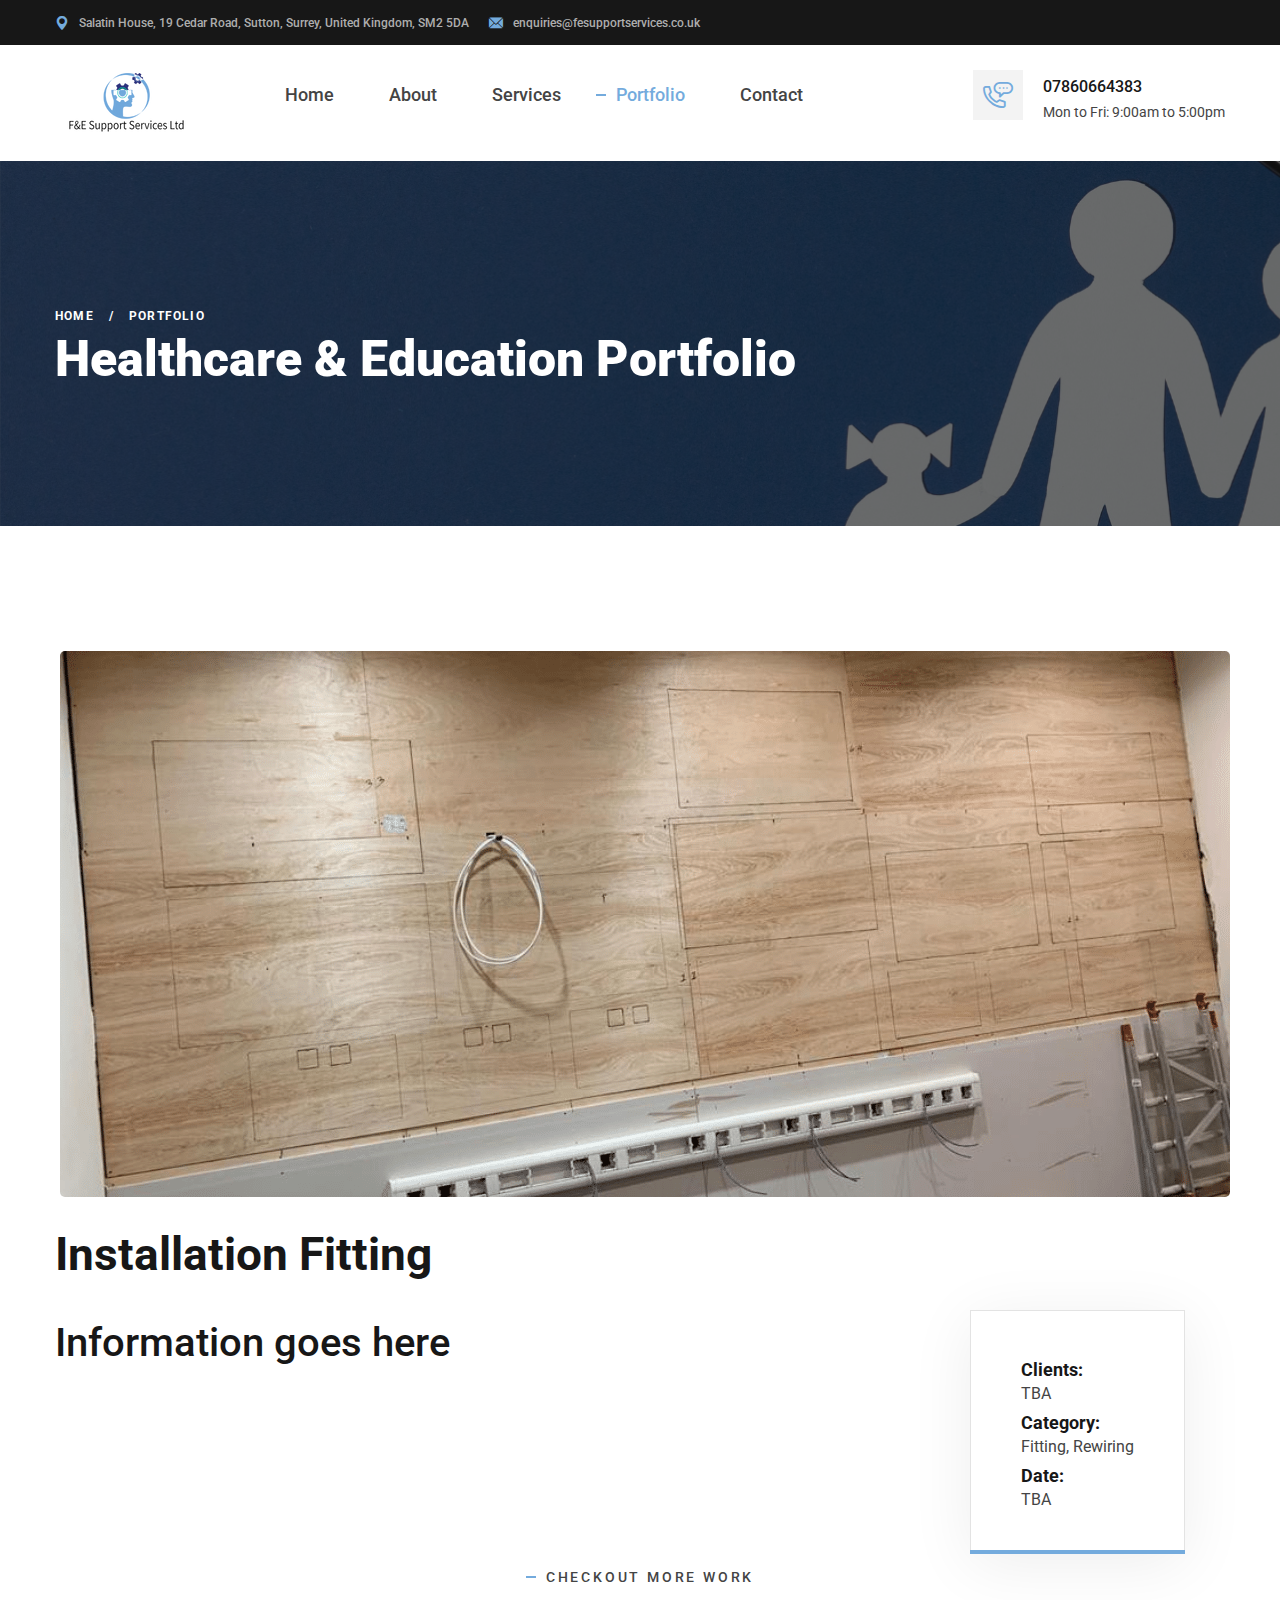
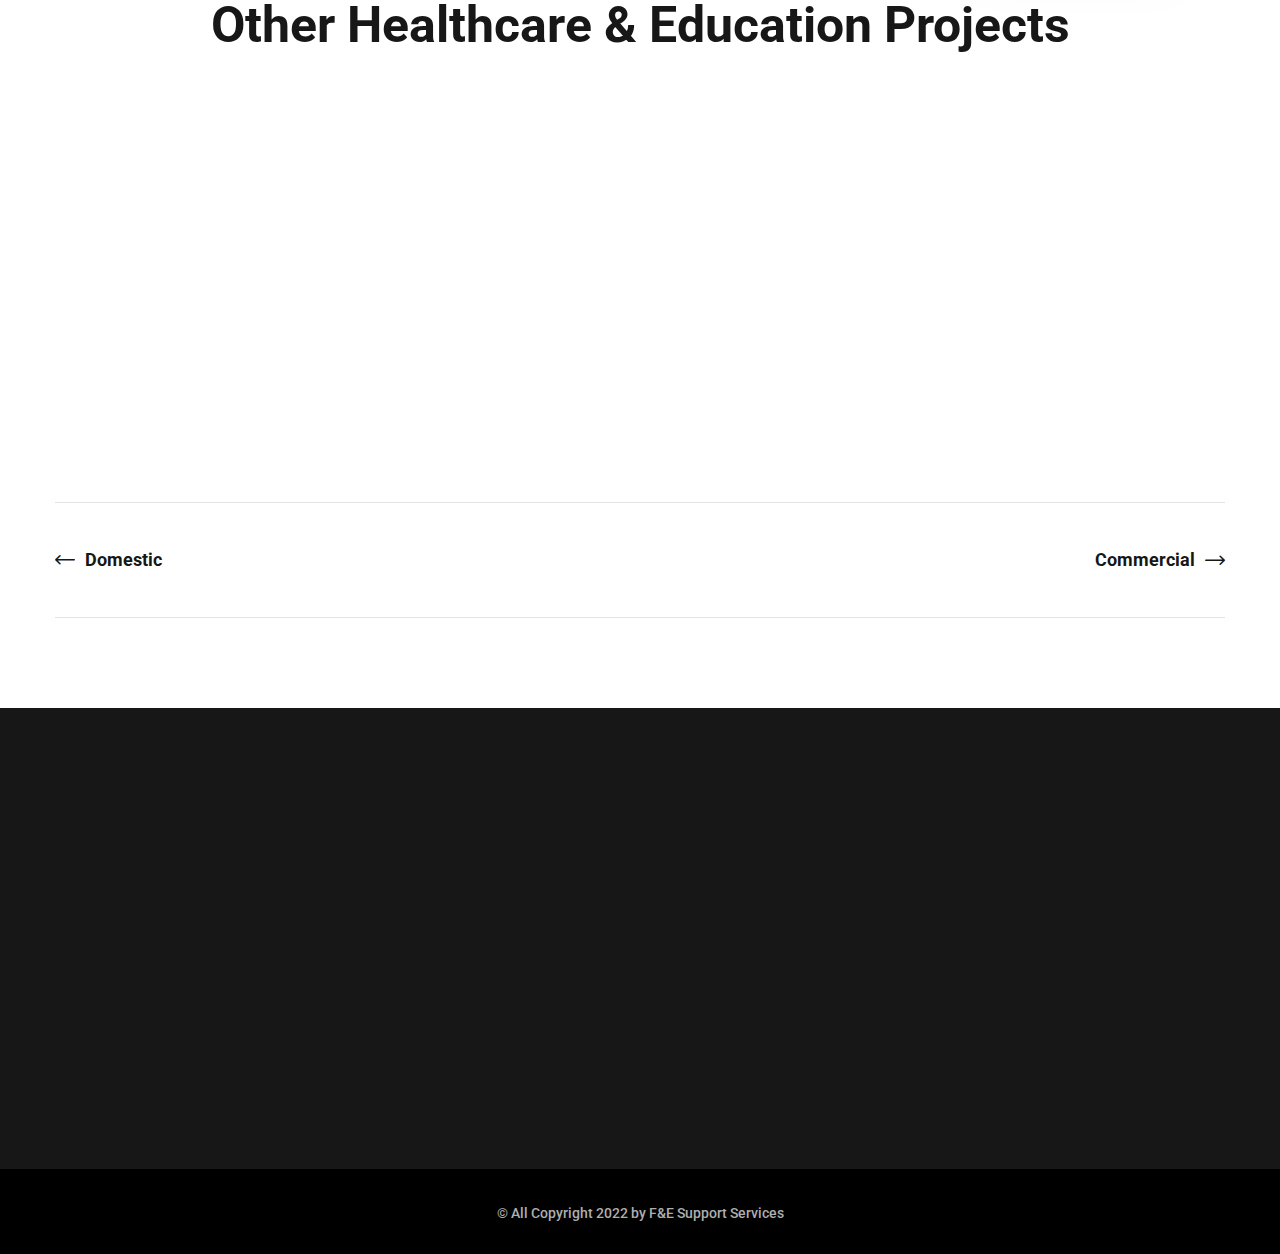
<file: healthcareandeducation.html>
<!DOCTYPE html>
<html lang="en">

<head>
    <meta charset="UTF-8" />
    <meta name="viewport" content="width=device-width, initial-scale=1.0" />
    <title>F&E Support Services - Healthcare & Education</title>
    <!-- favicons Icons -->
    <link rel="apple-touch-icon" sizes="180x180" href="assets/images/favicons/apple-touch-icon.png" />
    <link rel="icon" type="image/png" sizes="32x32" href="assets/images/favicons/favicon-32x32.png" />
    <link rel="icon" type="image/png" sizes="16x16" href="assets/images/favicons/favicon-16x16.png" />
    <link rel="manifest" href="assets/images/favicons/site.webmanifest" />
    <meta name="description" content="Healthcare & Education with F&E Support Services" />

    <!-- fonts -->
    <link rel="preconnect" href="https://fonts.googleapis.com">
    <link rel="preconnect" href="https://fonts.gstatic.com" crossorigin>
    <link
        href="https://fonts.googleapis.com/css2?family=Roboto:ital,wght@0,100;0,300;0,400;0,500;0,700;0,900;1,100;1,300;1,400;1,500;1,700;1,900&display=swap"
        rel="stylesheet">


    <link rel="stylesheet" href="assets/vendors/bootstrap/css/bootstrap.min.css" />
    <link rel="stylesheet" href="assets/vendors/animate/animate.min.css" />
    <link rel="stylesheet" href="assets/vendors/animate/custom-animate.css" />
    <link rel="stylesheet" href="assets/vendors/fontawesome/css/all.min.css" />
    <link rel="stylesheet" href="assets/vendors/jarallax/jarallax.css" />
    <link rel="stylesheet" href="assets/vendors/jquery-magnific-popup/jquery.magnific-popup.css" />
    <link rel="stylesheet" href="assets/vendors/nouislider/nouislider.min.css" />
    <link rel="stylesheet" href="assets/vendors/nouislider/nouislider.pips.css" />
    <link rel="stylesheet" href="assets/vendors/odometer/odometer.min.css" />
    <link rel="stylesheet" href="assets/vendors/swiper/swiper.min.css" />
    <link rel="stylesheet" href="assets/vendors/kontin-icons/style.css">
    <link rel="stylesheet" href="assets/vendors/tiny-slider/tiny-slider.min.css" />
    <link rel="stylesheet" href="assets/vendors/reey-font/stylesheet.css" />
    <link rel="stylesheet" href="assets/vendors/owl-carousel/owl.carousel.min.css" />
    <link rel="stylesheet" href="assets/vendors/owl-carousel/owl.theme.default.min.css" />
    <link rel="stylesheet" href="assets/vendors/twentytwenty/twentytwenty.css" />
    <link rel="stylesheet" href="assets/vendors/bxslider/jquery.bxslider.css" />
    <link rel="stylesheet" href="assets/vendors/bootstrap-select/css/bootstrap-select.min.css" />
    <link rel="stylesheet" href="assets/vendors/vegas/vegas.min.css" />
    <link rel="stylesheet" href="assets/vendors/jquery-ui/jquery-ui.css" />
    <link rel="stylesheet" href="assets/vendors/timepicker/timePicker.css" />

    <!-- template styles -->
    <link rel="stylesheet" href="assets/css/kontin.css" />
    <link rel="stylesheet" href="assets/css/kontin-responsive.css" />
</head>

<body>
    <div class="preloader">
        <img class="preloader__image" width="100" src="assets/images/loader.png" alt="" />
    </div>
    <!-- /.preloader -->
    <div class="page-wrapper">
		<header class="main-header clearfix">
            <div class="main-header__top">
                <div class="container">
                    <div class="main-header__top-inner clearfix">
                        <div class="main-header__top-left">
                            <ul class="list-unstyled main-header__top-address">
                                <li>
                                    <div class="icon">
                                        <span class="icon-pin"></span>
                                    </div>
                                    <div class="text">
                                        <p>Salatin House, 19 Cedar Road, Sutton, Surrey, United Kingdom, SM2 5DA</p>
                                    </div>
                                </li>
                                <li>
                                    <div class="icon">
                                        <span class="icon-email"></span>
                                    </div>
                                    <div class="text">
                                        <a href="mailto:enquiries@fesupportservices.co.uk">enquiries@fesupportservices.co.uk</a>
                                    </div>
                                </li>
                            </ul>
                        </div>
                     
                    </div>
                </div>
            </div>
            <nav class="main-menu clearfix">
                <div class="main-menu-wrapper clearfix">
                    <div class="container clearfix">
                        <div class="main-menu-wrapper-inner clearfix">
                            <div class="main-menu-wrapper__left clearfix">
                                <div class="main-menu-wrapper__logo">
                           <a href="index.html"><img src="assets/images/resources/logo-1.png" alt=""></a> 
                                </div>
                                <div class="main-menu-wrapper__main-menu">
                                    <a href="#" class="mobile-nav__toggler"><i class="fa fa-bars"></i></a>
                                    <ul class="main-menu__list">
                                        <li><a href="index.html">Home</a></li>
                                        <li><a href="about.html">About</a></li>    
                                        <li><a href="services.html">Services</a></li>
                                        <li class="dropdown">
                                            <a href="#">Portfolio</a>
                                            <ul>
                                                <li><a href="commercial.html">Commercial</a></li>
                                                <li><a href="domestic.html">Domestic</a></li>
                                                <li><a href="healthcareandeducation.html">Healthcare & Education</a>
                                                </li>
                                            </ul>
                                        </li>
                                        <li><a href="contact.html">Contact</a></li>
                                    </ul>
                                </div>
                            </div>
                            <div class="main-menu-wrapper__right">
                                <div class="main-menu-wrapper__call">
                                    <div class="main-menu-wrapper__call-icon">
                                        <span class="icon-phone"></span>
                                    </div>
                                    <div class="main-menu-wrapper__call-number">
                                        <a href="tel:07860664383">07860664383</a>
                                        <p>Mon to Fri: 9:00am to 5:00pm</p>
                                    </div>
                                </div>
                            </div>
                        </div>
                    </div>
                </div>
            </nav>
        </header>

        <div class="stricky-header stricked-menu main-menu">
            <div class="sticky-header__content"></div><!-- /.sticky-header__content -->
        </div><!-- /.stricky-header -->

        <!--Page Header Start-->
        <section class="page-header" style="background-image: url(assets/images/backgrounds/education-cover.png);">
            <div class="container">
                <div class="page-header__inner">
                    <ul class="thm-breadcrumb list-unstyled">
                        <li><a href="index.html">Home</a></li>
                        <li><span>/</span></li>
                        <li>Portfolio</li>
                    </ul>
                    <h2>Healthcare & Education Portfolio</h2>
                </div>
            </div>
        </section>
        <!--Page Header End-->

        <!--Project Details Start-->
        <section class="project-full-width">
            <div class="container">
                <div class="row">
                    <div class="col-xl-12">
                        <div class="project-full-width__img">
                            <img src="assets/images/backgrounds/education-cover-info.png" alt="">
                            <div class="project-full-width__details">
                                <div class="project-full-width__details-info">
                                    <div class="project-full-width__details-info-single">
                                        <h5 class="project-full-width__details-info-client">Clients:</h5>
                                        <p class="project-full-width__details-info-name">TBA</p>
                                    </div>
                                    <div class="project-full-width__details-info-single">
                                        <h5 class="project-full-width__details-info-client">Category:</h5>
                                        <p class="project-full-width__details-info-name">Fitting, Rewiring</p>
                                    </div>
                                    <div class="project-full-width__details-info-single">
                                        <h5 class="project-full-width__details-info-client">Date:</h5>
                                        <p class="project-full-width__details-info-name">TBA</p>
                                    </div>
                                </div>
                           
                            </div>
                        </div>
                    </div>
                </div>
                <div class="row">
                    <div class="col-xl-8 col-lg-8">
                        <div class="project-full-width__content">
                            <h3 class="project-full-width__title">Installation Fitting</h3>
                            <p class="project-full-width__text-1"><h1>Information goes here</h1></p>
                        
                        </div>
                    </div>
                </div>
         
            </div>
        </section>
        <!--Project Details End-->
            <br>
            <br>
        <!--Similar Work Start-->
        <section class="similar-work">
            <div class="container">
                <div class="section-title text-center">
                    <span class="section-title__tagline">Checkout more work</span>
                    <h2 class="section-title__title">Other Healthcare & Education Projects</h2>
                </div>
                <div class="row">
                    <div class="col-xl-4 col-lg-4 wow fadeInUp" data-wow-delay="100ms">
                        <!--Projects One Single-->
                        <div class="project-one__single">
                            <div class="project-one__img">
                                <img src="assets/images/backgrounds/gov-electrical.png" alt="">
                                <div class="project-one__content">
                                    <h5 class="project-one__tagline">Electrical Rewiring</h5>
                                    <h3 class="project-one__tilte"><a href="#">Government Building</a></h3>
                               
                                </div>
                            </div>
                        </div>
                    </div>
                    <div class="col-xl-4 col-lg-4 wow fadeInUp" data-wow-delay="200ms">
                        <!--Projects One Single-->
                        <div class="project-one__single">
                            <div class="project-one__img">
                                <img src="assets/images/backgrounds/school-flooring.png" alt="">
                                <div class="project-one__content">
                                    <h5 class="project-one__tagline">Floor Replacment</h5>
                                    <h3 class="project-one__tilte"><a href="project-details.html">A School in West London</a></h3>
                                
                                </div>
                            </div>
                        </div>
                    </div>
                    <div class="col-xl-4 col-lg-4 wow fadeInUp" data-wow-delay="300ms">
                        <!--Projects One Single-->
                        <div class="project-one__single">
                            <div class="project-one__img">
                                <img src="assets/images/backgrounds/carpet-fitting.png" alt="">
                                <div class="project-one__content">
                                    <h5 class="project-one__tagline">Carpet Fitting</h5>
                                    <h3 class="project-one__tilte"><a href="#">Another School Project</a></h3>
                                 
                                </div>
                            </div>
                        </div>
                    </div>
                </div>
				<div class="row">
                    <div class="col-xl-12">
                        <div class="project-details__pagination-box">
                            <ul class="project-details__pagination list-unstyled clearfix">
                                <li class="next">
                                    <a href="domestic.html" aria-label="Previous"><i
                                            class="icon-right-arrow"></i>Domestic</a>
                                </li>
                                <li class="previous">
                                    <a href="commercial.html" aria-label="Next">Commercial<i
                                            class="icon-right-arrow"></i></a>
                                </li>
                            </ul>
                        </div>
                    </div>
                </div>
            </div>
        </section>
        <!--Similar Work End-->

       <!--Site Footer One Start-->
	   <footer class="site-footer">
		<div class="site-footer__top">
			<div class="container">
				<div class="site-footer__top-inner">
					<div class="site-footer-map"
                    style="color: black;"></div>
					<div class="row">
						<div class="col-xl-3 col-lg-6 col-md-6 wow fadeInUp" data-wow-delay="100ms">
							<div class="footer-widget__column footer-widget__about">
							
								<p class="footer-widget__about-text">Established company since 2017</p>
								<div class="footer-widget__about-social">
									<a href="#"><i class="fab fa-twitter"></i></a>
									<a href="#"><i class="fab fa-facebook"></i></a>
									<a href="#"><i class="fab fa-pinterest-p"></i></a>
									<a href="#"><i class="fab fa-instagram"></i></a>
								</div>
							</div>
						</div>
						<div class="col-xl-2 col-lg-6 col-md-6 wow fadeInUp" data-wow-delay="200ms">
							<div class="footer-widget__column footer-widget__links clearfix">
								<h3 class="footer-widget__title">Links</h3>
								<ul class="footer-widget__links-list list-unstyled">
									<li><a href="about.html">About Us</a></li>
									<li><a href="services.html">Services</a></li>
									<li><a href="commercial.html">Commercial Maintenance</a></li>
									<li><a href="project.html">Domestic Maintenance</a></li>
									<li><a href="contact.html">Contacts</a></li>
								</ul>
							</div>
						</div>
					  
						<div class="col-xl-6 col-lg-6 col-md-6 wow fadeInUp" data-wow-delay="400ms">
							<div class="footer-widget__column footer-widget__contact">
								<h3 class="footer-widget__title">Contact</h3>
								<ul class="list-unstyled footer-widget__contact-list">
									<li>
										<div class="icon">
											<span class="icon-telephone"></span>
										</div>
										<div class="text">
											<p><a href="tel:07860664383">07860664383</a></p>
										</div>
									</li>
									<li>
										<div class="icon">
											<span class="icon-email"></span>
										</div>
										<div class="text">
											<p><a href="mailto:enquiries@fesupportservices.co.uk">enquiries@fesupportservices.co.uk</a></p>
										</div>
									</li>
									<li>
										<div class="icon">
											<span class="icon-pin"></span>
										</div>
										<div class="text">
											<p> Salatin House, 19 Cedar Road, Sutton, Surrey, United Kingdom, SM2 5DA</p>
										</div>
									</li>
								</ul>
							</div>
						</div>
					</div>
				</div>
			</div>
		</div>
		<div class="site-footer__bottom">
			<div class="container">
				<div class="row">
					<div class="col-xl-12">
						<div class="site-footer__bottom-inner">
							<p class="site-footer__bottom-text">© All Copyright 2022 by <a
									href="#">F&E Support Services</a></p>
						</div>
					</div>
				</div>
			</div>
		</div>
	</footer>
	<!--Site Footer One End-->


    </div><!-- /.page-wrapper -->


    <div class="mobile-nav__wrapper">
        <div class="mobile-nav__overlay mobile-nav__toggler"></div>
        <!-- /.mobile-nav__overlay -->
        <div class="mobile-nav__content">
            <span class="mobile-nav__close mobile-nav__toggler"><i class="fa fa-times"></i></span>

            <!-- /.logo-box -->
            <div class="mobile-nav__container"></div>
            <!-- /.mobile-nav__container -->

            <ul class="mobile-nav__contact list-unstyled">
                <li>
                    <i class="fa fa-envelope"></i>
                    <a href="mailto:enquiries@fesupportservices.co.uk">enquiries@fesupportservices.co.uk</a>
                </li>
                <li>
                    <i class="fa fa-phone-alt"></i>
                    <a href="tel:07860664383">07860664383</a>
                </li>
            </ul><!-- /.mobile-nav__contact -->
            <div class="mobile-nav__top">
                <div class="mobile-nav__social">
                    <a href="#" class="fab fa-twitter"></a>
                    <a href="#" class="fab fa-facebook-square"></a>
                    <a href="#" class="fab fa-pinterest-p"></a>
                    <a href="#" class="fab fa-instagram"></a>
                </div><!-- /.mobile-nav__social -->
            </div><!-- /.mobile-nav__top -->



        </div>
        <!-- /.mobile-nav__content -->
    </div>
    <!-- /.mobile-nav__wrapper -->

    <div class="search-popup">
        <div class="search-popup__overlay search-toggler"></div>
        <!-- /.search-popup__overlay -->
        <div class="search-popup__content">
            <form action="#">
                <label for="search" class="sr-only">search here</label><!-- /.sr-only -->
                <input type="text" id="search" placeholder="Search Here..." />
                <button type="submit" aria-label="search submit" class="thm-btn">
                    <i class="icon-magnifying-glass"></i>
                </button>
            </form>
        </div>
        <!-- /.search-popup__content -->
    </div>
    <!-- /.search-popup -->

    <a href="#" data-target="html" class="scroll-to-target scroll-to-top"><i class="fa fa-angle-up"></i></a>


    <script src="assets/vendors/jquery/jquery-3.6.0.min.js"></script>
    <script src="assets/vendors/bootstrap/js/bootstrap.bundle.min.js"></script>
    <script src="assets/vendors/jarallax/jarallax.min.js"></script>
    <script src="assets/vendors/jquery-ajaxchimp/jquery.ajaxchimp.min.js"></script>
    <script src="assets/vendors/jquery-appear/jquery.appear.min.js"></script>
    <script src="assets/vendors/jquery-circle-progress/jquery.circle-progress.min.js"></script>
    <script src="assets/vendors/jquery-magnific-popup/jquery.magnific-popup.min.js"></script>
    <script src="assets/vendors/jquery-validate/jquery.validate.min.js"></script>
    <script src="assets/vendors/nouislider/nouislider.min.js"></script>
    <script src="assets/vendors/odometer/odometer.min.js"></script>
    <script src="assets/vendors/swiper/swiper.min.js"></script>
    <script src="assets/vendors/tiny-slider/tiny-slider.min.js"></script>
    <script src="assets/vendors/wnumb/wNumb.min.js"></script>
    <script src="assets/vendors/wow/wow.js"></script>
    <script src="assets/vendors/isotope/isotope.js"></script>
    <script src="assets/vendors/countdown/countdown.min.js"></script>
    <script src="assets/vendors/owl-carousel/owl.carousel.min.js"></script>
    <script src="assets/vendors/twentytwenty/twentytwenty.js"></script>
    <script src="assets/vendors/twentytwenty/jquery.event.move.js"></script>
    <script src="assets/vendors/bxslider/jquery.bxslider.min.js"></script>
    <script src="assets/vendors/bootstrap-select/js/bootstrap-select.min.js"></script>
    <script src="assets/vendors/vegas/vegas.min.js"></script>
    <script src="assets/vendors/jquery-ui/jquery-ui.js"></script>
    <script src="assets/vendors/timepicker/timePicker.js"></script>


    <script src="http://maps.google.com/maps/api/js?key=AIzaSyATY4Rxc8jNvDpsK8ZetC7JyN4PFVYGCGM"></script>


    <!-- template js -->
    <script src="assets/js/kontin.js"></script>
</body>

</html>
</file>
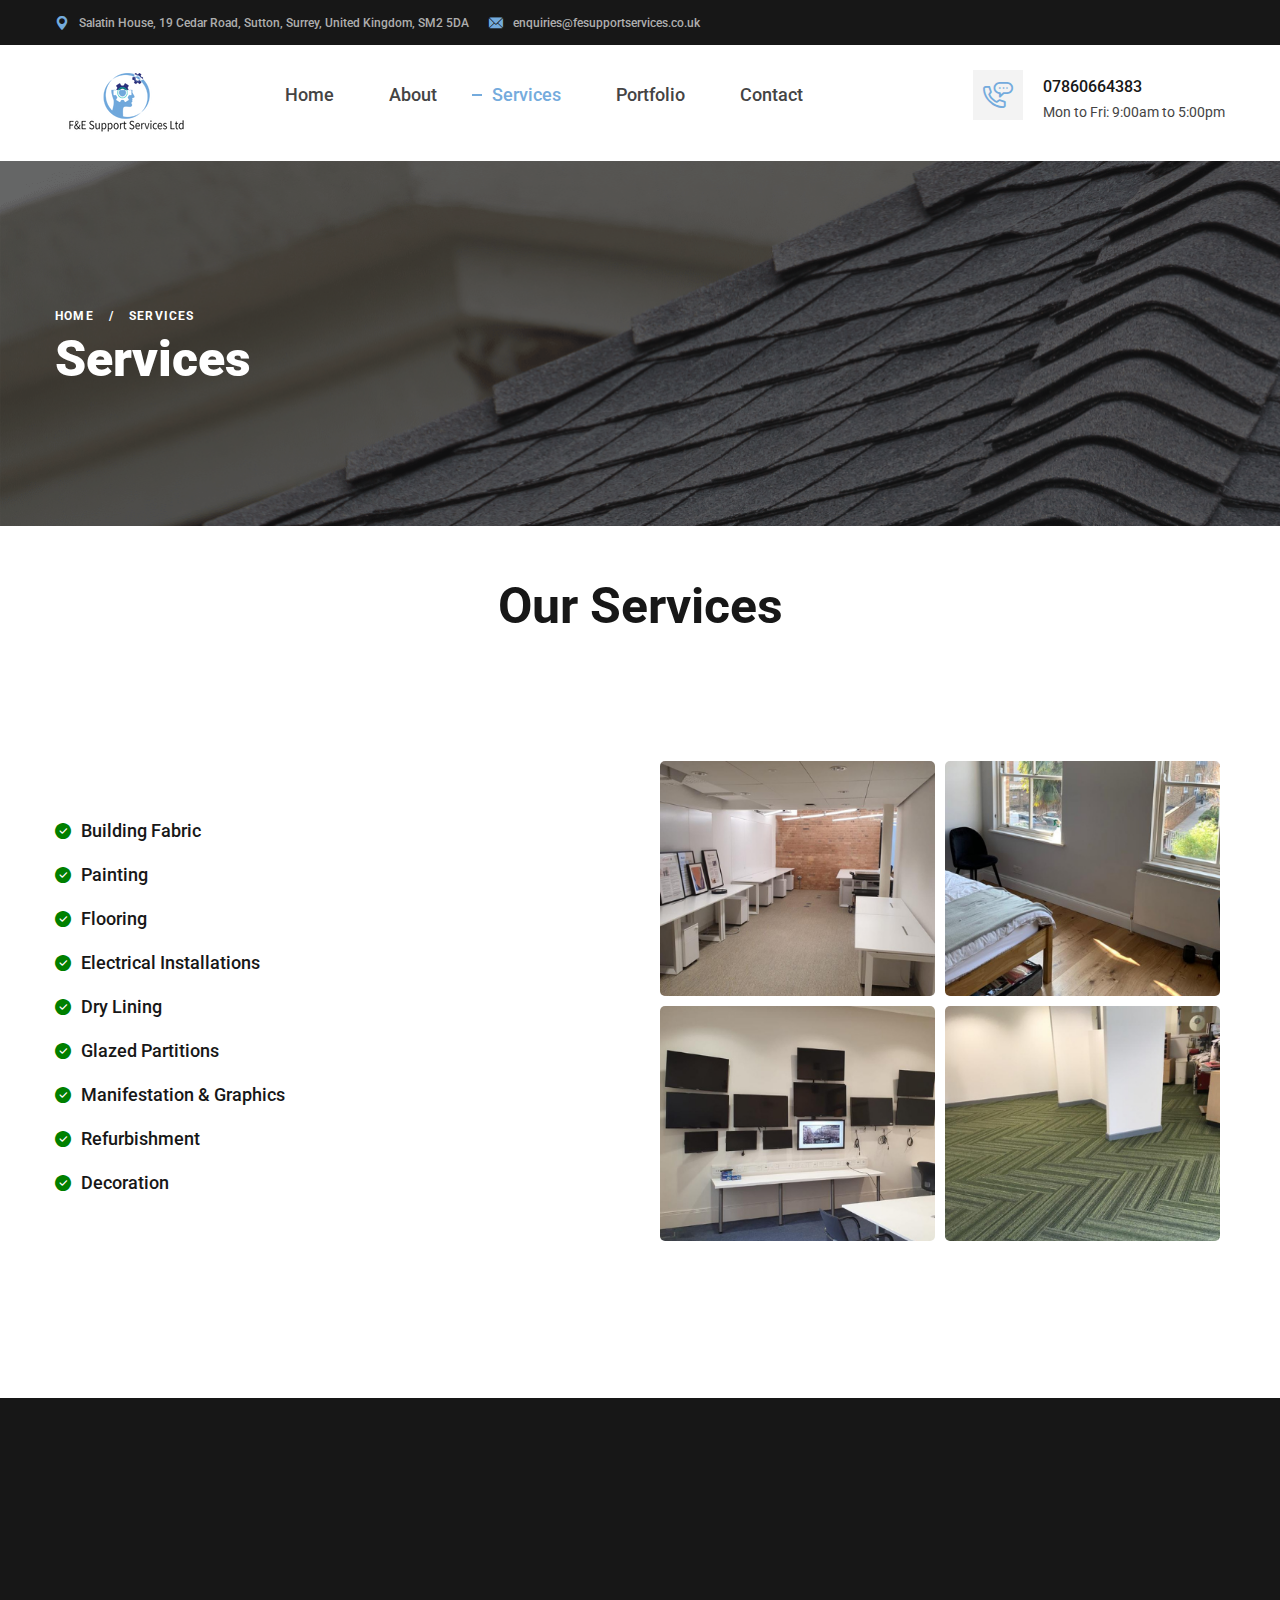
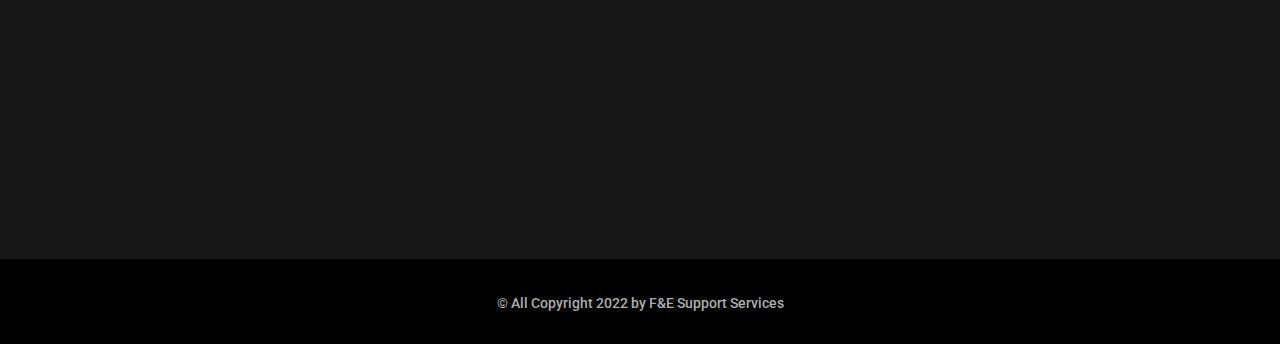
<file: services.html>
<!DOCTYPE html>
<html lang="en">

<head>
    <meta charset="UTF-8" />
    <meta name="viewport" content="width=device-width, initial-scale=1.0" />
    <title>F&E Support Services - Services</title>
    <!-- favicons Icons -->
    <link rel="apple-touch-icon" sizes="180x180" href="assets/images/favicons/apple-touch-icon.png" />
    <link rel="icon" type="image/png" sizes="32x32" href="assets/images/favicons/favicon-32x32.png" />
    <link rel="icon" type="image/png" sizes="16x16" href="assets/images/favicons/favicon-16x16.png" />
    <link rel="manifest" href="assets/images/favicons/site.webmanifest" />
    <meta name="description" content="Our Services F&E Support Services" />

    <!-- fonts -->
    <link rel="preconnect" href="https://fonts.googleapis.com">
    <link rel="preconnect" href="https://fonts.gstatic.com" crossorigin>
    <link
        href="https://fonts.googleapis.com/css2?family=Roboto:ital,wght@0,100;0,300;0,400;0,500;0,700;0,900;1,100;1,300;1,400;1,500;1,700;1,900&display=swap"
        rel="stylesheet">


    <link rel="stylesheet" href="assets/vendors/bootstrap/css/bootstrap.min.css" />
    <link rel="stylesheet" href="assets/vendors/animate/animate.min.css" />
    <link rel="stylesheet" href="assets/vendors/animate/custom-animate.css" />
    <link rel="stylesheet" href="assets/vendors/fontawesome/css/all.min.css" />
    <link rel="stylesheet" href="assets/vendors/jarallax/jarallax.css" />
    <link rel="stylesheet" href="assets/vendors/jquery-magnific-popup/jquery.magnific-popup.css" />
    <link rel="stylesheet" href="assets/vendors/nouislider/nouislider.min.css" />
    <link rel="stylesheet" href="assets/vendors/nouislider/nouislider.pips.css" />
    <link rel="stylesheet" href="assets/vendors/odometer/odometer.min.css" />
    <link rel="stylesheet" href="assets/vendors/swiper/swiper.min.css" />
    <link rel="stylesheet" href="assets/vendors/kontin-icons/style.css">
    <link rel="stylesheet" href="assets/vendors/tiny-slider/tiny-slider.min.css" />
    <link rel="stylesheet" href="assets/vendors/reey-font/stylesheet.css" />
    <link rel="stylesheet" href="assets/vendors/owl-carousel/owl.carousel.min.css" />
    <link rel="stylesheet" href="assets/vendors/owl-carousel/owl.theme.default.min.css" />
    <link rel="stylesheet" href="assets/vendors/twentytwenty/twentytwenty.css" />
    <link rel="stylesheet" href="assets/vendors/bxslider/jquery.bxslider.css" />
    <link rel="stylesheet" href="assets/vendors/bootstrap-select/css/bootstrap-select.min.css" />
    <link rel="stylesheet" href="assets/vendors/vegas/vegas.min.css" />
    <link rel="stylesheet" href="assets/vendors/jquery-ui/jquery-ui.css" />
    <link rel="stylesheet" href="assets/vendors/timepicker/timePicker.css" />

    <!-- template styles -->
    <link rel="stylesheet" href="assets/css/kontin.css" />
    <link rel="stylesheet" href="assets/css/kontin-responsive.css" />
</head>

<body>
    <div class="preloader">
        <img class="preloader__image" width="100" src="assets/images/loader.png" alt="" />
    </div>
    <!-- /.preloader -->
    <div class="page-wrapper">
        <header class="main-header clearfix">
            <div class="main-header__top">
                <div class="container">
                    <div class="main-header__top-inner clearfix">
                        <div class="main-header__top-left">
                            <ul class="list-unstyled main-header__top-address">
                                <li>
                                    <div class="icon">
                                        <span class="icon-pin"></span>
                                    </div>
                                    <div class="text">
                                        <p>Salatin House, 19 Cedar Road, Sutton, Surrey, United Kingdom, SM2 5DA</p>
                                    </div>
                                </li>
                                <li>
                                    <div class="icon">
                                        <span class="icon-email"></span>
                                    </div>
                                    <div class="text">
                                        <a href="mailto:enquiries@fesupportservices.co.uk">enquiries@fesupportservices.co.uk</a>
                                    </div>
                                </li>
                            </ul>
                        </div>
                     
                    </div>
                </div>
            </div>
            <nav class="main-menu clearfix">
                <div class="main-menu-wrapper clearfix">
                    <div class="container clearfix">
                        <div class="main-menu-wrapper-inner clearfix">
                            <div class="main-menu-wrapper__left clearfix">
                                <div class="main-menu-wrapper__logo">
                           <a href="index.html"><img src="assets/images/resources/logo-1.png" alt=""></a> 
                                </div>
                                <div class="main-menu-wrapper__main-menu">
                                    <a href="#" class="mobile-nav__toggler"><i style="font-style: normal;" class="fa fa-bars"></i></a>
                                    <ul class="main-menu__list">
                                        <li><a href="index.html">Home</a></li>
                                        <li><a href="about.html">About</a></li>    
                                        <li><a href="services.html">Services</a></li>
                                        <li class="dropdown">
                                            <a href="#">Portfolio</a>
                                            <ul>
                                                <li><a href="commercial.html">Commercial</a></li>
                                                <li><a href="domestic.html">Domestic</a></li>
                                            </ul>
                                        </li>
                                        <li><a href="contact.html">Contact</a></li>
                                    </ul>
                                </div>
                            </div>
                            <div class="main-menu-wrapper__right">
                                <div class="main-menu-wrapper__call">
                                    <div class="main-menu-wrapper__call-icon">
                                        <span class="icon-phone"></span>
                                    </div>
                                    <div class="main-menu-wrapper__call-number">
                                        <a href="tel:07860664383">07860664383</a>
                                        <p>Mon to Fri: 9:00am to 5:00pm</p>
                                    </div>
                                </div>
                            </div>
                        </div>
                    </div>
                </div>
            </nav>
        </header>

        <div class="stricky-header stricked-menu main-menu">
            <div class="sticky-header__content"></div><!-- /.sticky-header__content -->
        </div><!-- /.stricky-header -->

        <!--Page Header Start-->
        <section class="page-header" style="background-image: url(assets/images/backgrounds/about-services.png);">
            <div class="container">
                <div class="page-header__inner">
                    <ul class="thm-breadcrumb list-unstyled">
                        <li><a href="index.html">Home</a></li>
                        <li><span>/</span></li>
                        <li>services</li>
                    </ul>
                    <h2>Services</h2>
                </div>
            </div>
        </section>
        <!--Page Header End-->

     
        <!--We Build Start-->
        <section class="we-build">
            <div class="container">
                 
                <h2 style="margin-top:50px;" class="section-title__title">Our Services</h2>
                <div class="row">
                    <div class="col-xl-6">
                        <div class="we-build__right">
                            <div class="section-title text-left">
                            
                          <br>
                            </div>
                            <ul class="list-unstyled welcome-one__list">
                          
                           
                                <li>
                                    <div class="welcome-one__list-icon">
                                        <span class="icon-check"></span>
                                    </div>
                                    <div class="welcome-one__list-text">
                                        <p>Building Fabric</p>
                                    </div> 
                                </li>
                              <li>
                                    <div class="welcome-one__list-icon">
                                        <span class="icon-check"></span>
                                    </div>
                                    <div class="welcome-one__list-text">
                                        <p>Painting</p>
                                    </div>
                                </li>
                              
                                <li>
                                    <div class="welcome-one__list-icon">
                                        <span class="icon-check"></span>
                                    </div>
                                    <div class="welcome-one__list-text">
                                        <p>Flooring</p>
                                    </div>
                                </li>
                               
                                <li>
                                    <div class="welcome-one__list-icon">
                                        <span class="icon-check"></span>
                                    </div>
                                    <div class="welcome-one__list-text">
                                        <p>Electrical Installations</p>
                                    </div>
                                </li>
                             
                                <li>
                                    <div class="welcome-one__list-icon">
                                        <span class="icon-check"></span>
                                    </div>
                                    <div class="welcome-one__list-text">
                                        <p>Dry Lining</p>
                                    </div>
                                </li>
                        
                                <li>
                                    <div class="welcome-one__list-icon">
                                        <span class="icon-check"></span>
                                    </div>
                                    <div class="welcome-one__list-text">
                                        <p>Glazed Partitions</p>
                                    </div>
                                </li>
          
                                <li>
                                    <div class="welcome-one__list-icon">
                                        <span class="icon-check"></span>
                                    </div>
                                    <div class="welcome-one__list-text">
                                        <p>Manifestation & Graphics</p>
                                    </div>
                                </li>
                                <li>
                                    <div class="welcome-one__list-icon">
                                        <span class="icon-check"></span>
                                    </div>
                                    <div class="welcome-one__list-text">
                                        <p>Refurbishment</p>
                                    </div>
                                </li>
                                <li>
                                    <div class="welcome-one__list-icon">
                                        <span class="icon-check"></span>
                                    </div>
                                    <div class="welcome-one__list-text">
                                        <p>Decoration</p>
                                    </div>
                                </li>
                        
                    
                            </ul>
                        </div>
                    </div>
                    <div class="col-xl-6">
                        <div class="we-build__right">
                            <div class="grid_container">
                                <div class="image">
                                  <img src="assets/images/resources/brick_lane_01.png" />
                                </div>
                                <div class="image">
                                  <img src="assets/images/resources/battersea_01.png" />
                                </div>
                                <div class="image">
                                  <img src="assets/images/resources/victoria_01.png" />
                                </div>
                                <div class="image">
                                  <img src="assets/images/resources/school_01.png" />
                                </div>
                              </div>
                        </div>
                    </div>
                </div>
            </div>
        </section>
        <!--We Build End-->
<br>
<br>
<br>
      <!--Site Footer One Start-->
      <footer class="site-footer">
        <div class="site-footer__top">
            <div class="container">
                <div class="site-footer__top-inner">
                    <div class="site-footer-map"
                        style="color: black;"></div>
                    <div class="row">
                        <div class="col-xl-3 col-lg-6 col-md-6 wow fadeInUp" data-wow-delay="100ms">
                            <div class="footer-widget__column footer-widget__about">
                            
                                <p class="footer-widget__about-text">Established company since 2017</p>
                                <div class="footer-widget__about-social">
                                    <a href="#"><i class="fab fa-twitter"></i></a>
                                    <a href="#"><i class="fab fa-facebook"></i></a>
                                    <a href="#"><i class="fab fa-pinterest-p"></i></a>
                                    <a href="#"><i class="fab fa-instagram"></i></a>
                                </div>
                            </div>
                        </div>
                        <div class="col-xl-2 col-lg-6 col-md-6 wow fadeInUp" data-wow-delay="200ms">
                            <div class="footer-widget__column footer-widget__links clearfix">
                                <h3 class="footer-widget__title">Links</h3>
                                <ul class="footer-widget__links-list list-unstyled">
                                    <li><a href="about.html">About Us</a></li>
                                    <li><a href="services.html">Services</a></li>
                                    <li><a href="commercial.html">Commercial Maintenance</a></li>
                                    <li><a href="project.html">Domestic Maintenance</a></li>
                                    <li><a href="contact.html">Contacts</a></li>
                                </ul>
                            </div>
                        </div>
                      
                        <div class="col-xl-6 col-lg-6 col-md-6 wow fadeInUp" data-wow-delay="400ms">
                            <div class="footer-widget__column footer-widget__contact">
                                <h3 class="footer-widget__title">Contact</h3>
                                <ul class="list-unstyled footer-widget__contact-list">
                                    <li>
                                        <div class="icon">
                                            <span class="icon-telephone"></span>
                                        </div>
                                        <div class="text">
                                            <p><a href="tel:07860664383">07860664383</a></p>
                                        </div>
                                    </li>
                                    <li>
                                        <div class="icon">
                                            <span class="icon-email"></span>
                                        </div>
                                        <div class="text">
                                            <p><a href="mailto:enquiries@fesupportservices.co.uk">enquiries@fesupportservices.co.uk</a></p>
                                        </div>
                                    </li>
                                    <li>
                                        <div class="icon">
                                            <span class="icon-pin"></span>
                                        </div>
                                        <div class="text">
                                            <p> Salatin House, 19 Cedar Road, Sutton, Surrey, United Kingdom, SM2 5DA</p>
                                        </div>
                                    </li>
                                </ul>
                            </div>
                        </div>
                    </div>
                </div>
            </div>
        </div>
        <div class="site-footer__bottom">
            <div class="container">
                <div class="row">
                    <div class="col-xl-12">
                        <div class="site-footer__bottom-inner">
                            <p class="site-footer__bottom-text">© All Copyright 2022 by <a
                                    href="#">F&E Support Services</a></p>
                        </div>
                    </div>
                </div>
            </div>
        </div>
    </footer>
    <!--Site Footer One End-->

    </div><!-- /.page-wrapper -->

    <div class="mobile-nav__wrapper">
        <div class="mobile-nav__overlay mobile-nav__toggler"></div>
        <!-- /.mobile-nav__overlay -->
        <div class="mobile-nav__content">
            <span class="mobile-nav__close mobile-nav__toggler"><i style="font-style: normal;" class="fa fa-times"></i></span>

            <!-- /.logo-box -->
            <div class="mobile-nav__container"></div>
            <!-- /.mobile-nav__container -->

            <ul class="mobile-nav__contact list-unstyled">
                <li>
                    <i class="fa fa-envelope"></i>
                    <a href="mailto:enquiries@fesupportservices.co.uk">enquiries@fesupportservices.co.uk</a>
                </li>
                <li>
                    <i class="fa fa-phone-alt"></i>
                    <a href="tel:07860664383">07860664383</a>
                </li>
            </ul><!-- /.mobile-nav__contact -->
            <div class="mobile-nav__top">
                <div class="mobile-nav__social">
                    <a href="#" class="fab fa-twitter"></a>
                    <a href="#" class="fab fa-facebook-square"></a>
                    <a href="#" class="fab fa-pinterest-p"></a>
                    <a href="#" class="fab fa-instagram"></a>
                </div><!-- /.mobile-nav__social -->
            </div><!-- /.mobile-nav__top -->



        </div>
        <!-- /.mobile-nav__content -->
    </div>
    <!-- /.mobile-nav__wrapper -->

    <div class="search-popup">
        <div class="search-popup__overlay search-toggler"></div>
        <!-- /.search-popup__overlay -->
        <div class="search-popup__content">
            <form action="#">
                <label for="search" class="sr-only">search here</label><!-- /.sr-only -->
                <input type="text" id="search" placeholder="Search Here..." />
                <button type="submit" aria-label="search submit" class="thm-btn">
                    <i style="font-style:normal;" class="icon-magnifying-glass"></i>
                </button>
            </form>
        </div>
        <!-- /.search-popup__content -->
    </div>
    <!-- /.search-popup -->

    <a href="#" data-target="html" class="scroll-to-target scroll-to-top"><i class="fa fa-angle-up"></i></a>


    <script src="assets/vendors/jquery/jquery-3.6.0.min.js"></script>
    <script src="assets/vendors/bootstrap/js/bootstrap.bundle.min.js"></script>
    <script src="assets/vendors/jarallax/jarallax.min.js"></script>
    <script src="assets/vendors/jquery-ajaxchimp/jquery.ajaxchimp.min.js"></script>
    <script src="assets/vendors/jquery-appear/jquery.appear.min.js"></script>
    <script src="assets/vendors/jquery-circle-progress/jquery.circle-progress.min.js"></script>
    <script src="assets/vendors/jquery-magnific-popup/jquery.magnific-popup.min.js"></script>
    <script src="assets/vendors/jquery-validate/jquery.validate.min.js"></script>
    <script src="assets/vendors/nouislider/nouislider.min.js"></script>
    <script src="assets/vendors/odometer/odometer.min.js"></script>
    <script src="assets/vendors/swiper/swiper.min.js"></script>
    <script src="assets/vendors/tiny-slider/tiny-slider.min.js"></script>
    <script src="assets/vendors/wnumb/wNumb.min.js"></script>
    <script src="assets/vendors/wow/wow.js"></script>
    <script src="assets/vendors/isotope/isotope.js"></script>
    <script src="assets/vendors/countdown/countdown.min.js"></script>
    <script src="assets/vendors/owl-carousel/owl.carousel.min.js"></script>
    <script src="assets/vendors/twentytwenty/twentytwenty.js"></script>
    <script src="assets/vendors/twentytwenty/jquery.event.move.js"></script>
    <script src="assets/vendors/bxslider/jquery.bxslider.min.js"></script>
    <script src="assets/vendors/bootstrap-select/js/bootstrap-select.min.js"></script>
    <script src="assets/vendors/vegas/vegas.min.js"></script>
    <script src="assets/vendors/jquery-ui/jquery-ui.js"></script>
    <script src="assets/vendors/timepicker/timePicker.js"></script>


    <script src="http://maps.google.com/maps/api/js?key=AIzaSyATY4Rxc8jNvDpsK8ZetC7JyN4PFVYGCGM"></script>


    <!-- template js -->
    <script src="assets/js/kontin.js"></script>
</body>

</html>
</file>
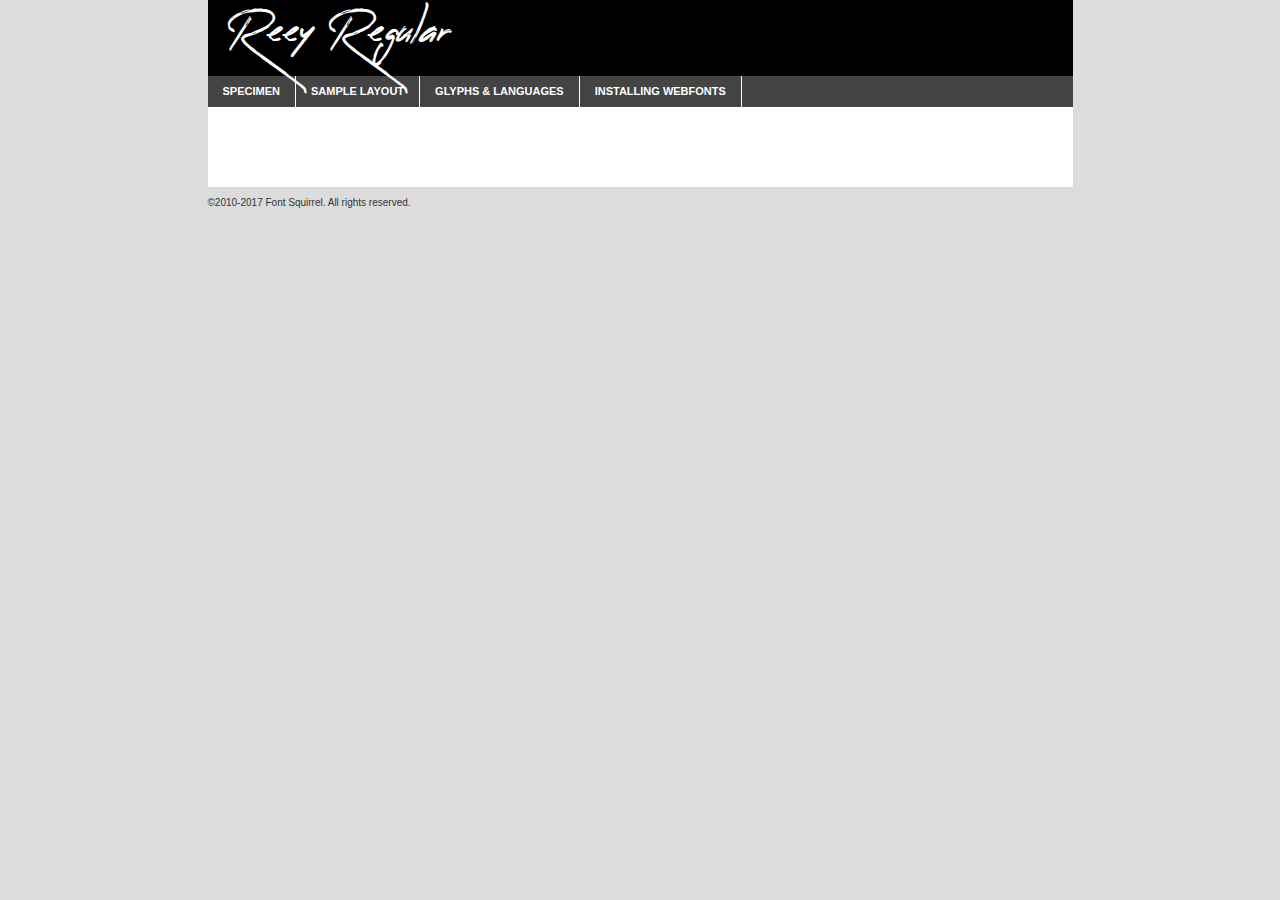
<file: assets/vendors/reey-font/reey-regular-demo.html>
<!DOCTYPE html PUBLIC "-//W3C//DTD XHTML 1.0 Transitional//EN"
	"http://www.w3.org/TR/xhtml1/DTD/xhtml1-transitional.dtd">

<html xmlns="http://www.w3.org/1999/xhtml" xml:lang="en" lang="en">
<head>
	<meta http-equiv="Content-Type" content="text/html; charset=utf-8" />
	<script src="http://ajax.googleapis.com/ajax/libs/jquery/1.7.2/jquery.min.js" type="text/javascript" charset="utf-8"></script>
	<script type="text/javascript">
	(function($){$.fn.easyTabs=function(option){var param=jQuery.extend({fadeSpeed:"fast",defaultContent:1,activeClass:'active'},option);$(this).each(function(){var thisId="#"+this.id;if(param.defaultContent==''){param.defaultContent=1;}
	if(typeof param.defaultContent=="number")
	{var defaultTab=$(thisId+" .tabs li:eq("+(param.defaultContent-1)+") a").attr('href').substr(1);}else{var defaultTab=param.defaultContent;}
	$(thisId+" .tabs li a").each(function(){var tabToHide=$(this).attr('href').substr(1);$("#"+tabToHide).addClass('easytabs-tab-content');});hideAll();changeContent(defaultTab);function hideAll(){$(thisId+" .easytabs-tab-content").hide();}
	function changeContent(tabId){hideAll();$(thisId+" .tabs li").removeClass(param.activeClass);$(thisId+" .tabs li a[href=#"+tabId+"]").closest('li').addClass(param.activeClass);if(param.fadeSpeed!="none")
	{$(thisId+" #"+tabId).fadeIn(param.fadeSpeed);}else{$(thisId+" #"+tabId).show();}}
	$(thisId+" .tabs li").click(function(){var tabId=$(this).find('a').attr('href').substr(1);changeContent(tabId);return false;});});}})(jQuery);
	</script>
	<link rel="stylesheet" href="specimen_files/specimen_stylesheet.css" type="text/css" charset="utf-8" />
	<link rel="stylesheet" href="stylesheet.css" type="text/css" charset="utf-8" />

	<style type="text/css">
					body{
				font-family: 'reeyregular';
							}
		</style>

	<title>Reey Regular Specimen</title>
	
	
	<script type="text/javascript" charset="utf-8">
		$(document).ready(function() {
			$('#container').easyTabs({defaultContent:1});
		});
	</script>
</head>

<body>
<div id="container">
	<div id="header">
		Reey Regular	</div>
	<ul class="tabs">
		<li><a href="#specimen">Specimen</a></li>
		<li><a href="#layout">Sample Layout</a></li>
				<li><a href="#glyphs">Glyphs &amp; Languages</a></li>
		<li><a href="#installing">Installing Webfonts</a></li>
		
	</ul>
	
	<div id="main_content">

		
			<div id="specimen">
		
				<div class="section">
					<div class="grid12 firstcol">
						<div class="huge">AaBb</div>
					</div>
				</div>
		
				<div class="section">
					<div class="glyph_range">A&#x200B;B&#x200b;C&#x200b;D&#x200b;E&#x200b;F&#x200b;G&#x200b;H&#x200b;I&#x200b;J&#x200b;K&#x200b;L&#x200b;M&#x200b;N&#x200b;O&#x200b;P&#x200b;Q&#x200b;R&#x200b;S&#x200b;T&#x200b;U&#x200b;V&#x200b;W&#x200b;X&#x200b;Y&#x200b;Z&#x200b;a&#x200b;b&#x200b;c&#x200b;d&#x200b;e&#x200b;f&#x200b;g&#x200b;h&#x200b;i&#x200b;j&#x200b;k&#x200b;l&#x200b;m&#x200b;n&#x200b;o&#x200b;p&#x200b;q&#x200b;r&#x200b;s&#x200b;t&#x200b;u&#x200b;v&#x200b;w&#x200b;x&#x200b;y&#x200b;z&#x200b;1&#x200b;2&#x200b;3&#x200b;4&#x200b;5&#x200b;6&#x200b;7&#x200b;8&#x200b;9&#x200b;0&#x200b;&amp;&#x200b;.&#x200b;,&#x200b;?&#x200b;!&#x200b;&#64;&#x200b;(&#x200b;)&#x200b;#&#x200b;$&#x200b;%&#x200b;*&#x200b;+&#x200b;-&#x200b;=&#x200b;:&#x200b;;</div>
				</div>
				<div class="section">
					<div class="grid12 firstcol">
						<table class="sample_table">
							<tr><td>10</td><td class="size10">abcdefghijklmnopqrstuvwxyzABCDEFGHIJKLMNOPQRSTUVWXYZ0123456789abcdefghijklmnopqrstuvwxyzABCDEFGHIJKLMNOPQRSTUVWXYZ0123456789abcdefghijklmnopqrstuvwxyzABCDEFGHIJKLMNOPQRSTUVWXYZ</td></tr>
							<tr><td>11</td><td class="size11">abcdefghijklmnopqrstuvwxyzABCDEFGHIJKLMNOPQRSTUVWXYZ0123456789abcdefghijklmnopqrstuvwxyzABCDEFGHIJKLMNOPQRSTUVWXYZ0123456789abcdefghijklmnopqrstuvwxyzABCDEFGHIJKLMNOPQRSTUVWXYZ</td></tr>
							<tr><td>12</td><td class="size12">abcdefghijklmnopqrstuvwxyzABCDEFGHIJKLMNOPQRSTUVWXYZ0123456789abcdefghijklmnopqrstuvwxyzABCDEFGHIJKLMNOPQRSTUVWXYZ0123456789abcdefghijklmnopqrstuvwxyzABCDEFGHIJKLMNOPQRSTUVWXYZ</td></tr>
							<tr><td>13</td><td class="size13">abcdefghijklmnopqrstuvwxyzABCDEFGHIJKLMNOPQRSTUVWXYZ0123456789abcdefghijklmnopqrstuvwxyzABCDEFGHIJKLMNOPQRSTUVWXYZ0123456789abcdefghijklmnopqrstuvwxyzABCDEFGHIJKLMNOPQRSTUVWXYZ</td></tr>
							<tr><td>14</td><td class="size14">abcdefghijklmnopqrstuvwxyzABCDEFGHIJKLMNOPQRSTUVWXYZ0123456789abcdefghijklmnopqrstuvwxyzABCDEFGHIJKLMNOPQRSTUVWXYZ0123456789abcdefghijklmnopqrstuvwxyzABCDEFGHIJKLMNOPQRSTUVWXYZ</td></tr>
							<tr><td>16</td><td class="size16">abcdefghijklmnopqrstuvwxyzABCDEFGHIJKLMNOPQRSTUVWXYZ0123456789abcdefghijklmnopqrstuvwxyzABCDEFGHIJKLMNOPQRSTUVWXYZ</td></tr>
							<tr><td>18</td><td class="size18">abcdefghijklmnopqrstuvwxyzABCDEFGHIJKLMNOPQRSTUVWXYZ0123456789abcdefghijklmnopqrstuvwxyzABCDEFGHIJKLMNOPQRSTUVWXYZ</td></tr>
							<tr><td>20</td><td class="size20">abcdefghijklmnopqrstuvwxyzABCDEFGHIJKLMNOPQRSTUVWXYZ0123456789abcdefghijklmnopqrstuvwxyzABCDEFGHIJKLMNOPQRSTUVWXYZ</td></tr>
							<tr><td>24</td><td class="size24">abcdefghijklmnopqrstuvwxyzABCDEFGHIJKLMNOPQRSTUVWXYZ0123456789abcdefghijklmnopqrstuvwxyzABCDEFGHIJKLMNOPQRSTUVWXYZ</td></tr>
							<tr><td>30</td><td class="size30">abcdefghijklmnopqrstuvwxyzABCDEFGHIJKLMNOPQRSTUVWXYZ0123456789abcdefghijklmnopqrstuvwxyzABCDEFGHIJKLMNOPQRSTUVWXYZ</td></tr>
							<tr><td>36</td><td class="size36">abcdefghijklmnopqrstuvwxyzABCDEFGHIJKLMNOPQRSTUVWXYZ0123456789abcdefghijklmnopqrstuvwxyzABCDEFGHIJKLMNOPQRSTUVWXYZ</td></tr>
							<tr><td>48</td><td class="size48">abcdefghijklmnopqrstuvwxyzABCDEFGHIJKLMNOPQRSTUVWXYZ0123456789abcdefghijklmnopqrstuvwxyzABCDEFGHIJKLMNOPQRSTUVWXYZ</td></tr>
							<tr><td>60</td><td class="size60">abcdefghijklmnopqrstuvwxyzABCDEFGHIJKLMNOPQRSTUVWXYZ0123456789abcdefghijklmnopqrstuvwxyzABCDEFGHIJKLMNOPQRSTUVWXYZ</td></tr>
							<tr><td>72</td><td class="size72">abcdefghijklmnopqrstuvwxyzABCDEFGHIJKLMNOPQRSTUVWXYZ0123456789abcdefghijklmnopqrstuvwxyzABCDEFGHIJKLMNOPQRSTUVWXYZ</td></tr>
							<tr><td>90</td><td class="size90">abcdefghijklmnopqrstuvwxyzABCDEFGHIJKLMNOPQRSTUVWXYZ0123456789abcdefghijklmnopqrstuvwxyzABCDEFGHIJKLMNOPQRSTUVWXYZ</td></tr>
						</table>
				
					</div>
			
				</div>
		
		
		
								<div class="section" id="bodycomparison">


										<div id="xheight">
				<div class="fontbody">&#x25FC;&#x25FC;&#x25FC;&#x25FC;&#x25FC;&#x25FC;&#x25FC;&#x25FC;&#x25FC;&#x25FC;&#x25FC;&#x25FC;&#x25FC;&#x25FC;&#x25FC;&#x25FC;&#x25FC;&#x25FC;&#x25FC;&#x25FC;&#x25FC;&#x25FC;&#x25FC;&#x25FC;&#x25FC;&#x25FC;&#x25FC;&#x25FC;&#x25FC;&#x25FC;&#x25FC;&#x25FC;&#x25FC;&#x25FC;&#x25FC;&#x25FC;&#x25FC;&#x25FC;&#x25FC;&#x25FC;&#x25FC;&#x25FC;&#x25FC;&#x25FC;&#x25FC;&#x25FC;&#x25FC;&#x25FC;&#x25FC;&#x25FC;&#x25FC;&#x25FC;&#x25FC;&#x25FC;&#x25FC;&#x25FC;&#x25FC;&#x25FC;&#x25FC;&#x25FC;&#x25FC;&#x25FC;&#x25FC;&#x25FC;&#x25FC;&#x25FC;&#x25FC;&#x25FC;&#x25FC;&#x25FC;&#x25FC;&#x25FC;&#x25FC;&#x25FC;&#x25FC;&#x25FC;&#x25FC;&#x25FC;&#x25FC;&#x25FC;&#x25FC;&#x25FC;&#x25FC;&#x25FC;&#x25FC;&#x25FC;&#x25FC;&#x25FC;&#x25FC;&#x25FC;&#x25FC;&#x25FC;&#x25FC;&#x25FC;&#x25FC;&#x25FC;&#x25FC;&#x25FC;&#x25FC;body</div><div class="arialbody">body</div><div class="verdanabody">body</div><div class="georgiabody">body</div></div>
										<div class="fontbody" style="z-index:1">
											body<span>Reey Regular</span>
										</div>
										<div class="arialbody" style="z-index:1">
											body<span>Arial</span>
										</div>
										<div class="verdanabody" style="z-index:1">
											body<span>Verdana</span>
										</div>
										<div class="georgiabody" style="z-index:1">
											body<span>Georgia</span>
										</div>



								</div>
		
		
				<div class="section psample psample_row1" id="">
					
					<div class="grid2 firstcol">
						<p class="size10"><span>10.</span>Aenean lacinia bibendum nulla sed consectetur. Fusce dapibus, tellus ac cursus commodo, tortor mauris condimentum nibh, ut fermentum massa justo sit amet risus. Nullam id dolor id nibh ultricies vehicula ut id elit. Cum sociis natoque penatibus et magnis dis parturient montes, nascetur ridiculus mus. Nulla vitae elit libero, a pharetra augue.</p>
			
					</div>
					<div class="grid3">
						<p class="size11"><span>11.</span>Aenean lacinia bibendum nulla sed consectetur. Fusce dapibus, tellus ac cursus commodo, tortor mauris condimentum nibh, ut fermentum massa justo sit amet risus. Nullam id dolor id nibh ultricies vehicula ut id elit. Cum sociis natoque penatibus et magnis dis parturient montes, nascetur ridiculus mus. Nulla vitae elit libero, a pharetra augue.</p>
			
					</div>
					<div class="grid3">
						<p class="size12"><span>12.</span>Aenean lacinia bibendum nulla sed consectetur. Fusce dapibus, tellus ac cursus commodo, tortor mauris condimentum nibh, ut fermentum massa justo sit amet risus. Nullam id dolor id nibh ultricies vehicula ut id elit. Cum sociis natoque penatibus et magnis dis parturient montes, nascetur ridiculus mus. Nulla vitae elit libero, a pharetra augue.</p>
			
					</div>
					<div class="grid4">
						<p class="size13"><span>13.</span>Aenean lacinia bibendum nulla sed consectetur. Fusce dapibus, tellus ac cursus commodo, tortor mauris condimentum nibh, ut fermentum massa justo sit amet risus. Nullam id dolor id nibh ultricies vehicula ut id elit. Cum sociis natoque penatibus et magnis dis parturient montes, nascetur ridiculus mus. Nulla vitae elit libero, a pharetra augue.</p>
			
					</div>
					<div class="white_blend"></div>
					
				</div>
				<div class="section psample psample_row2" id="">
					<div class="grid3 firstcol">
						<p class="size14"><span>14.</span>Aenean lacinia bibendum nulla sed consectetur. Fusce dapibus, tellus ac cursus commodo, tortor mauris condimentum nibh, ut fermentum massa justo sit amet risus. Nullam id dolor id nibh ultricies vehicula ut id elit. Cum sociis natoque penatibus et magnis dis parturient montes, nascetur ridiculus mus. Nulla vitae elit libero, a pharetra augue.</p>
			
					</div>
					<div class="grid4">
						<p class="size16"><span>16.</span>Aenean lacinia bibendum nulla sed consectetur. Fusce dapibus, tellus ac cursus commodo, tortor mauris condimentum nibh, ut fermentum massa justo sit amet risus. Nullam id dolor id nibh ultricies vehicula ut id elit. Cum sociis natoque penatibus et magnis dis parturient montes, nascetur ridiculus mus. Nulla vitae elit libero, a pharetra augue.</p>
			
					</div>
					<div class="grid5">
						<p class="size18"><span>18.</span>Aenean lacinia bibendum nulla sed consectetur. Fusce dapibus, tellus ac cursus commodo, tortor mauris condimentum nibh, ut fermentum massa justo sit amet risus. Nullam id dolor id nibh ultricies vehicula ut id elit. Cum sociis natoque penatibus et magnis dis parturient montes, nascetur ridiculus mus. Nulla vitae elit libero, a pharetra augue.</p>
			
					</div>

					<div class="white_blend"></div>

				</div>
				
				<div class="section psample psample_row3" id="">
					<div class="grid5 firstcol">
						<p class="size20"><span>20.</span>Aenean lacinia bibendum nulla sed consectetur. Fusce dapibus, tellus ac cursus commodo, tortor mauris condimentum nibh, ut fermentum massa justo sit amet risus. Nullam id dolor id nibh ultricies vehicula ut id elit. Cum sociis natoque penatibus et magnis dis parturient montes, nascetur ridiculus mus. Nulla vitae elit libero, a pharetra augue.</p>
					</div>
					<div class="grid7">
						<p class="size24"><span>24.</span>Aenean lacinia bibendum nulla sed consectetur. Fusce dapibus, tellus ac cursus commodo, tortor mauris condimentum nibh, ut fermentum massa justo sit amet risus. Nullam id dolor id nibh ultricies vehicula ut id elit. Cum sociis natoque penatibus et magnis dis parturient montes, nascetur ridiculus mus. Nulla vitae elit libero, a pharetra augue.</p>
					</div>
					
					<div class="white_blend"></div>
					
				</div>
				
				<div class="section psample psample_row4" id="">
					<div class="grid12 firstcol">
						<p class="size30"><span>30.</span>Aenean lacinia bibendum nulla sed consectetur. Fusce dapibus, tellus ac cursus commodo, tortor mauris condimentum nibh, ut fermentum massa justo sit amet risus. Nullam id dolor id nibh ultricies vehicula ut id elit. Cum sociis natoque penatibus et magnis dis parturient montes, nascetur ridiculus mus. Nulla vitae elit libero, a pharetra augue.</p>
					</div>
					<div class="white_blend"></div>
					
				</div>
				
				
				
				<div class="section psample psample_row1 fullreverse">
					<div class="grid2 firstcol">
						<p class="size10"><span>10.</span>Aenean lacinia bibendum nulla sed consectetur. Fusce dapibus, tellus ac cursus commodo, tortor mauris condimentum nibh, ut fermentum massa justo sit amet risus. Nullam id dolor id nibh ultricies vehicula ut id elit. Cum sociis natoque penatibus et magnis dis parturient montes, nascetur ridiculus mus. Nulla vitae elit libero, a pharetra augue.</p>
			
					</div>
					<div class="grid3">
						<p class="size11"><span>11.</span>Aenean lacinia bibendum nulla sed consectetur. Fusce dapibus, tellus ac cursus commodo, tortor mauris condimentum nibh, ut fermentum massa justo sit amet risus. Nullam id dolor id nibh ultricies vehicula ut id elit. Cum sociis natoque penatibus et magnis dis parturient montes, nascetur ridiculus mus. Nulla vitae elit libero, a pharetra augue.</p>
			
					</div>
					<div class="grid3">
						<p class="size12"><span>12.</span>Aenean lacinia bibendum nulla sed consectetur. Fusce dapibus, tellus ac cursus commodo, tortor mauris condimentum nibh, ut fermentum massa justo sit amet risus. Nullam id dolor id nibh ultricies vehicula ut id elit. Cum sociis natoque penatibus et magnis dis parturient montes, nascetur ridiculus mus. Nulla vitae elit libero, a pharetra augue.</p>
			
					</div>
					<div class="grid4">
						<p class="size13"><span>13.</span>Aenean lacinia bibendum nulla sed consectetur. Fusce dapibus, tellus ac cursus commodo, tortor mauris condimentum nibh, ut fermentum massa justo sit amet risus. Nullam id dolor id nibh ultricies vehicula ut id elit. Cum sociis natoque penatibus et magnis dis parturient montes, nascetur ridiculus mus. Nulla vitae elit libero, a pharetra augue.</p>
			
					</div>
					<div class="black_blend"></div>
					
				</div>
				
				<div class="section psample psample_row2 fullreverse">
					<div class="grid3 firstcol">
						<p class="size14"><span>14.</span>Aenean lacinia bibendum nulla sed consectetur. Fusce dapibus, tellus ac cursus commodo, tortor mauris condimentum nibh, ut fermentum massa justo sit amet risus. Nullam id dolor id nibh ultricies vehicula ut id elit. Cum sociis natoque penatibus et magnis dis parturient montes, nascetur ridiculus mus. Nulla vitae elit libero, a pharetra augue.</p>
			
					</div>
					<div class="grid4">
						<p class="size16"><span>16.</span>Aenean lacinia bibendum nulla sed consectetur. Fusce dapibus, tellus ac cursus commodo, tortor mauris condimentum nibh, ut fermentum massa justo sit amet risus. Nullam id dolor id nibh ultricies vehicula ut id elit. Cum sociis natoque penatibus et magnis dis parturient montes, nascetur ridiculus mus. Nulla vitae elit libero, a pharetra augue.</p>
			
					</div>
					<div class="grid5">
						<p class="size18"><span>18.</span>Aenean lacinia bibendum nulla sed consectetur. Fusce dapibus, tellus ac cursus commodo, tortor mauris condimentum nibh, ut fermentum massa justo sit amet risus. Nullam id dolor id nibh ultricies vehicula ut id elit. Cum sociis natoque penatibus et magnis dis parturient montes, nascetur ridiculus mus. Nulla vitae elit libero, a pharetra augue.</p>
			
					</div>
					<div class="black_blend"></div>

				</div>
				
				<div class="section psample fullreverse psample_row3" id="">
					<div class="grid5 firstcol">
						<p class="size20"><span>20.</span>Aenean lacinia bibendum nulla sed consectetur. Fusce dapibus, tellus ac cursus commodo, tortor mauris condimentum nibh, ut fermentum massa justo sit amet risus. Nullam id dolor id nibh ultricies vehicula ut id elit. Cum sociis natoque penatibus et magnis dis parturient montes, nascetur ridiculus mus. Nulla vitae elit libero, a pharetra augue.</p>
					</div>
					<div class="grid7">
						<p class="size24"><span>24.</span>Aenean lacinia bibendum nulla sed consectetur. Fusce dapibus, tellus ac cursus commodo, tortor mauris condimentum nibh, ut fermentum massa justo sit amet risus. Nullam id dolor id nibh ultricies vehicula ut id elit. Cum sociis natoque penatibus et magnis dis parturient montes, nascetur ridiculus mus. Nulla vitae elit libero, a pharetra augue.</p>
					</div>
					
					<div class="black_blend"></div>
					
				</div>
				
				<div class="section psample fullreverse psample_row4" id="" style="border-bottom: 20px #000 solid;">
					<div class="grid12 firstcol">
						<p class="size30"><span>30.</span>Aenean lacinia bibendum nulla sed consectetur. Fusce dapibus, tellus ac cursus commodo, tortor mauris condimentum nibh, ut fermentum massa justo sit amet risus. Nullam id dolor id nibh ultricies vehicula ut id elit. Cum sociis natoque penatibus et magnis dis parturient montes, nascetur ridiculus mus. Nulla vitae elit libero, a pharetra augue.</p>
					</div>
					<div class="black_blend"></div>
					
				</div>
				
				
				
				
			</div>
			
			<div id="layout">
				
				<div class="section">
					
					<div class="grid12 firstcol">
						<h1>Lorem Ipsum Dolor</h1>
						<h2>Etiam porta sem malesuada magna mollis euismod</h2>
						
						<p class="byline">By <a href="#link">Aenean Lacinia</a></p>
					</div>
				</div>
				<div class="section">
					<div class="grid8 firstcol">
						<p class="large">Donec sed odio dui. Morbi leo risus, porta ac consectetur ac, vestibulum at eros. Fusce dapibus, tellus ac cursus commodo, tortor mauris condimentum nibh, ut fermentum massa justo sit amet risus. </p>

						
						<h3>Pellentesque ornare sem</h3>

						<p>Maecenas sed diam eget risus varius blandit sit amet non magna. Maecenas faucibus mollis interdum. Donec ullamcorper nulla non metus auctor fringilla. Nullam id dolor id nibh ultricies vehicula ut id elit. Nullam id dolor id nibh ultricies vehicula ut id elit. </p>

						<p>Aenean eu leo quam. Pellentesque ornare sem lacinia quam venenatis vestibulum. Lorem ipsum dolor sit amet, consectetur adipiscing elit. Cum sociis natoque penatibus et magnis dis parturient montes, nascetur ridiculus mus. </p>

						<p>Nulla vitae elit libero, a pharetra augue. Praesent commodo cursus magna, vel scelerisque nisl consectetur et. Aenean lacinia bibendum nulla sed consectetur. </p>

						<p>Nullam quis risus eget urna mollis ornare vel eu leo. Nullam quis risus eget urna mollis ornare vel eu leo. Maecenas sed diam eget risus varius blandit sit amet non magna. Donec ullamcorper nulla non metus auctor fringilla. </p>

						<h3>Cras mattis consectetur</h3>

						<p>Aenean eu leo quam. Pellentesque ornare sem lacinia quam venenatis vestibulum. Aenean lacinia bibendum nulla sed consectetur. Integer posuere erat a ante venenatis dapibus posuere velit aliquet. Cras mattis consectetur purus sit amet fermentum. </p>

						<p>Nullam id dolor id nibh ultricies vehicula ut id elit. Nullam quis risus eget urna mollis ornare vel eu leo. Cras mattis consectetur purus sit amet fermentum.</p>
					</div>
					
					<div class="grid4 sidebar">
						
						<div class="box reverse">
							<p class="last">Nullam quis risus eget urna mollis ornare vel eu leo. Donec ullamcorper nulla non metus auctor fringilla. Cras mattis consectetur purus sit amet fermentum. Sed posuere consectetur est at lobortis. Lorem ipsum dolor sit amet, consectetur adipiscing elit. </p>
						</div>
						
						<p class="caption">Maecenas sed diam eget risus varius.</p>

						<p>Vestibulum id ligula porta felis euismod semper. Integer posuere erat a ante venenatis dapibus posuere velit aliquet. Vestibulum id ligula porta felis euismod semper. Sed posuere consectetur est at lobortis. Maecenas sed diam eget risus varius blandit sit amet non magna. Fusce dapibus, tellus ac cursus commodo, tortor mauris condimentum nibh, ut fermentum massa justo sit amet risus. </p>

					

						<p>Duis mollis, est non commodo luctus, nisi erat porttitor ligula, eget lacinia odio sem nec elit. Aenean lacinia bibendum nulla sed consectetur. Vivamus sagittis lacus vel augue laoreet rutrum faucibus dolor auctor. Aenean lacinia bibendum nulla sed consectetur. Nullam quis risus eget urna mollis ornare vel eu leo. </p>

						<p>Praesent commodo cursus magna, vel scelerisque nisl consectetur et. Donec ullamcorper nulla non metus auctor fringilla. Maecenas faucibus mollis interdum. Fusce dapibus, tellus ac cursus commodo, tortor mauris condimentum nibh, ut fermentum massa justo sit amet risus. </p>

					</div>
				</div>
				
			</div>


			



		<div id="glyphs">
			<div class="section">
				<div class="grid12 firstcol">
			
				<h1>Language Support</h1>
				<p>The subset of Reey Regular in this kit supports the following languages:<br />
			
					English, Arrernte, Bislama, Cebuano, Fijian, Gilbertese, Hmong, Ibanag, Iloko_ilokano, Interglossa_glosa, Interlingua, Lojban, Norfolk_pitcairnese, Oromo, Rotokas, Seychelles_creole, Shona, Somali, Southern_ndebele, Swahili, Swati_swazi, Tok_pisin, Warlpiri, Xhosa, Zulu, Latinbasic, Ubasic, Demo				</p>
				<h1>Glyph Chart</h1>
				<p>The subset of Reey Regular in this kit includes all the glyphs listed below. Unicode entities are included above each glyph to help you insert individual characters into your layout.</p>
				<div id="glyph_chart">
			
																				 <div><p>&amp;#32;</p>&#32;</div>
																				 <div><p>&amp;#33;</p>&#33;</div>
																				 <div><p>&amp;#34;</p>&#34;</div>
																				 <div><p>&amp;#35;</p>&#35;</div>
																				 <div><p>&amp;#36;</p>&#36;</div>
																				 <div><p>&amp;#37;</p>&#37;</div>
																				 <div><p>&amp;#38;</p>&#38;</div>
																				 <div><p>&amp;#39;</p>&#39;</div>
																				 <div><p>&amp;#40;</p>&#40;</div>
																				 <div><p>&amp;#41;</p>&#41;</div>
																				 <div><p>&amp;#42;</p>&#42;</div>
																				 <div><p>&amp;#43;</p>&#43;</div>
																				 <div><p>&amp;#44;</p>&#44;</div>
																				 <div><p>&amp;#45;</p>&#45;</div>
																				 <div><p>&amp;#46;</p>&#46;</div>
																				 <div><p>&amp;#47;</p>&#47;</div>
																				 <div><p>&amp;#48;</p>&#48;</div>
																				 <div><p>&amp;#49;</p>&#49;</div>
																				 <div><p>&amp;#50;</p>&#50;</div>
																				 <div><p>&amp;#51;</p>&#51;</div>
																				 <div><p>&amp;#52;</p>&#52;</div>
																				 <div><p>&amp;#53;</p>&#53;</div>
																				 <div><p>&amp;#54;</p>&#54;</div>
																				 <div><p>&amp;#55;</p>&#55;</div>
																				 <div><p>&amp;#56;</p>&#56;</div>
																				 <div><p>&amp;#57;</p>&#57;</div>
																				 <div><p>&amp;#58;</p>&#58;</div>
																				 <div><p>&amp;#59;</p>&#59;</div>
																				 <div><p>&amp;#60;</p>&#60;</div>
																				 <div><p>&amp;#61;</p>&#61;</div>
																				 <div><p>&amp;#62;</p>&#62;</div>
																				 <div><p>&amp;#63;</p>&#63;</div>
																				 <div><p>&amp;#64;</p>&#64;</div>
																				 <div><p>&amp;#65;</p>&#65;</div>
																				 <div><p>&amp;#66;</p>&#66;</div>
																				 <div><p>&amp;#67;</p>&#67;</div>
																				 <div><p>&amp;#68;</p>&#68;</div>
																				 <div><p>&amp;#69;</p>&#69;</div>
																				 <div><p>&amp;#70;</p>&#70;</div>
																				 <div><p>&amp;#71;</p>&#71;</div>
																				 <div><p>&amp;#72;</p>&#72;</div>
																				 <div><p>&amp;#73;</p>&#73;</div>
																				 <div><p>&amp;#74;</p>&#74;</div>
																				 <div><p>&amp;#75;</p>&#75;</div>
																				 <div><p>&amp;#76;</p>&#76;</div>
																				 <div><p>&amp;#77;</p>&#77;</div>
																				 <div><p>&amp;#78;</p>&#78;</div>
																				 <div><p>&amp;#79;</p>&#79;</div>
																				 <div><p>&amp;#80;</p>&#80;</div>
																				 <div><p>&amp;#81;</p>&#81;</div>
																				 <div><p>&amp;#82;</p>&#82;</div>
																				 <div><p>&amp;#83;</p>&#83;</div>
																				 <div><p>&amp;#84;</p>&#84;</div>
																				 <div><p>&amp;#85;</p>&#85;</div>
																				 <div><p>&amp;#86;</p>&#86;</div>
																				 <div><p>&amp;#87;</p>&#87;</div>
																				 <div><p>&amp;#88;</p>&#88;</div>
																				 <div><p>&amp;#89;</p>&#89;</div>
																				 <div><p>&amp;#90;</p>&#90;</div>
																				 <div><p>&amp;#91;</p>&#91;</div>
																				 <div><p>&amp;#92;</p>&#92;</div>
																				 <div><p>&amp;#93;</p>&#93;</div>
																				 <div><p>&amp;#94;</p>&#94;</div>
																				 <div><p>&amp;#95;</p>&#95;</div>
																				 <div><p>&amp;#96;</p>&#96;</div>
																				 <div><p>&amp;#97;</p>&#97;</div>
																				 <div><p>&amp;#98;</p>&#98;</div>
																				 <div><p>&amp;#99;</p>&#99;</div>
																				 <div><p>&amp;#100;</p>&#100;</div>
																				 <div><p>&amp;#101;</p>&#101;</div>
																				 <div><p>&amp;#102;</p>&#102;</div>
																				 <div><p>&amp;#103;</p>&#103;</div>
																				 <div><p>&amp;#104;</p>&#104;</div>
																				 <div><p>&amp;#105;</p>&#105;</div>
																				 <div><p>&amp;#106;</p>&#106;</div>
																				 <div><p>&amp;#107;</p>&#107;</div>
																				 <div><p>&amp;#108;</p>&#108;</div>
																				 <div><p>&amp;#109;</p>&#109;</div>
																				 <div><p>&amp;#110;</p>&#110;</div>
																				 <div><p>&amp;#111;</p>&#111;</div>
																				 <div><p>&amp;#112;</p>&#112;</div>
																				 <div><p>&amp;#113;</p>&#113;</div>
																				 <div><p>&amp;#114;</p>&#114;</div>
																				 <div><p>&amp;#115;</p>&#115;</div>
																				 <div><p>&amp;#116;</p>&#116;</div>
																				 <div><p>&amp;#117;</p>&#117;</div>
																				 <div><p>&amp;#118;</p>&#118;</div>
																				 <div><p>&amp;#119;</p>&#119;</div>
																				 <div><p>&amp;#120;</p>&#120;</div>
																				 <div><p>&amp;#121;</p>&#121;</div>
																				 <div><p>&amp;#122;</p>&#122;</div>
																				 <div><p>&amp;#123;</p>&#123;</div>
																				 <div><p>&amp;#124;</p>&#124;</div>
																				 <div><p>&amp;#125;</p>&#125;</div>
																				 <div><p>&amp;#126;</p>&#126;</div>
																				 <div><p>&amp;#160;</p>&#160;</div>
																				 <div><p>&amp;#161;</p>&#161;</div>
																				 <div><p>&amp;#162;</p>&#162;</div>
																				 <div><p>&amp;#163;</p>&#163;</div>
																				 <div><p>&amp;#164;</p>&#164;</div>
																				 <div><p>&amp;#165;</p>&#165;</div>
																				 <div><p>&amp;#166;</p>&#166;</div>
																				 <div><p>&amp;#167;</p>&#167;</div>
																				 <div><p>&amp;#168;</p>&#168;</div>
																				 <div><p>&amp;#169;</p>&#169;</div>
																				 <div><p>&amp;#171;</p>&#171;</div>
																				 <div><p>&amp;#173;</p>&#173;</div>
																				 <div><p>&amp;#174;</p>&#174;</div>
																				 <div><p>&amp;#176;</p>&#176;</div>
																				 <div><p>&amp;#177;</p>&#177;</div>
																				 <div><p>&amp;#180;</p>&#180;</div>
																				 <div><p>&amp;#183;</p>&#183;</div>
																				 <div><p>&amp;#184;</p>&#184;</div>
																				 <div><p>&amp;#187;</p>&#187;</div>
																				 <div><p>&amp;#191;</p>&#191;</div>
																				 <div><p>&amp;#215;</p>&#215;</div>
																				 <div><p>&amp;#224;</p>&#224;</div>
																				 <div><p>&amp;#225;</p>&#225;</div>
																				 <div><p>&amp;#226;</p>&#226;</div>
																				 <div><p>&amp;#227;</p>&#227;</div>
																				 <div><p>&amp;#228;</p>&#228;</div>
																				 <div><p>&amp;#229;</p>&#229;</div>
																				 <div><p>&amp;#231;</p>&#231;</div>
																				 <div><p>&amp;#232;</p>&#232;</div>
																				 <div><p>&amp;#233;</p>&#233;</div>
																				 <div><p>&amp;#234;</p>&#234;</div>
																				 <div><p>&amp;#235;</p>&#235;</div>
																				 <div><p>&amp;#236;</p>&#236;</div>
																				 <div><p>&amp;#237;</p>&#237;</div>
																				 <div><p>&amp;#238;</p>&#238;</div>
																				 <div><p>&amp;#239;</p>&#239;</div>
																				 <div><p>&amp;#241;</p>&#241;</div>
																				 <div><p>&amp;#242;</p>&#242;</div>
																				 <div><p>&amp;#243;</p>&#243;</div>
																				 <div><p>&amp;#244;</p>&#244;</div>
																				 <div><p>&amp;#245;</p>&#245;</div>
																				 <div><p>&amp;#246;</p>&#246;</div>
																				 <div><p>&amp;#247;</p>&#247;</div>
																				 <div><p>&amp;#249;</p>&#249;</div>
																				 <div><p>&amp;#250;</p>&#250;</div>
																				 <div><p>&amp;#251;</p>&#251;</div>
																				 <div><p>&amp;#252;</p>&#252;</div>
																				 <div><p>&amp;#253;</p>&#253;</div>
																				 <div><p>&amp;#255;</p>&#255;</div>
																				 <div><p>&amp;#710;</p>&#710;</div>
																				 <div><p>&amp;#732;</p>&#732;</div>
																				 <div><p>&amp;#8192;</p>&#8192;</div>
																				 <div><p>&amp;#8193;</p>&#8193;</div>
																				 <div><p>&amp;#8194;</p>&#8194;</div>
																				 <div><p>&amp;#8195;</p>&#8195;</div>
																				 <div><p>&amp;#8196;</p>&#8196;</div>
																				 <div><p>&amp;#8197;</p>&#8197;</div>
																				 <div><p>&amp;#8198;</p>&#8198;</div>
																				 <div><p>&amp;#8199;</p>&#8199;</div>
																				 <div><p>&amp;#8200;</p>&#8200;</div>
																				 <div><p>&amp;#8201;</p>&#8201;</div>
																				 <div><p>&amp;#8202;</p>&#8202;</div>
																				 <div><p>&amp;#8208;</p>&#8208;</div>
																				 <div><p>&amp;#8209;</p>&#8209;</div>
																				 <div><p>&amp;#8210;</p>&#8210;</div>
																				 <div><p>&amp;#8211;</p>&#8211;</div>
																				 <div><p>&amp;#8212;</p>&#8212;</div>
																				 <div><p>&amp;#8216;</p>&#8216;</div>
																				 <div><p>&amp;#8217;</p>&#8217;</div>
																				 <div><p>&amp;#8218;</p>&#8218;</div>
																				 <div><p>&amp;#8220;</p>&#8220;</div>
																				 <div><p>&amp;#8221;</p>&#8221;</div>
																				 <div><p>&amp;#8222;</p>&#8222;</div>
																				 <div><p>&amp;#8226;</p>&#8226;</div>
																				 <div><p>&amp;#8230;</p>&#8230;</div>
																				 <div><p>&amp;#8239;</p>&#8239;</div>
																				 <div><p>&amp;#8249;</p>&#8249;</div>
																				 <div><p>&amp;#8250;</p>&#8250;</div>
																				 <div><p>&amp;#8287;</p>&#8287;</div>
																				 <div><p>&amp;#8364;</p>&#8364;</div>
																				 <div><p>&amp;#8482;</p>&#8482;</div>
																				 <div><p>&amp;#9724;</p>&#9724;</div>
																																																</div>	
				</div>
		
		
			</div>
		</div>
		
		
		<div id="specs">
			
		</div>
	
		<div id="installing">
			<div class="section">
				<div class="grid7 firstcol">
					<h1>Installing Webfonts</h1>
					
					<p>Webfonts are supported by all major browser platforms but not all in the same way. There are currently four different font formats that must be included in order to target all browsers. This includes TTF, WOFF, EOT and SVG.</p>
					
					<h2>1. Upload your webfonts</h2>
					<p>You must upload your webfont kit to your website. They should be in or near the same directory as your CSS files.</p>
					
					<h2>2. Include the webfont stylesheet</h2>
					<p>A special CSS @font-face declaration helps the various browsers select the appropriate font it needs without causing you a bunch of headaches. Learn more about this syntax by reading the <a href="https://www.fontspring.com/blog/further-hardening-of-the-bulletproof-syntax">Fontspring blog post</a> about it. The code for it is as follows:</p>


<code>
@font-face{ 
	font-family: 'MyWebFont';
	src: url('WebFont.eot');
	src: url('WebFont.eot?#iefix') format('embedded-opentype'),
	     url('WebFont.woff') format('woff'),
	     url('WebFont.ttf') format('truetype'),
	     url('WebFont.svg#webfont') format('svg');
}
</code>

	<p>We've already gone ahead and generated the code for you. All you have to do is link to the stylesheet in your HTML, like this:</p>
	<code>&lt;link rel=&quot;stylesheet&quot; href=&quot;stylesheet.css&quot; type=&quot;text/css&quot; charset=&quot;utf-8&quot; /&gt;</code>

					<h2>3. Modify your own stylesheet</h2>
					<p>To take advantage of your new fonts, you must tell your stylesheet to use them. Look at the original @font-face declaration above and find the property called "font-family." The name linked there will be what you use to reference the font. Prepend that webfont name to the font stack in the "font-family" property, inside the selector you want to change. For example:</p>
<code>p { font-family: 'WebFont', Arial, sans-serif; }</code>

<h2>4. Test</h2>
<p>Getting webfonts to work cross-browser <em>can</em> be tricky. Use the information in the sidebar to help you if you find that fonts aren't loading in a particular browser.</p>
				</div>
				
				<div class="grid5 sidebar">
					<div class="box">
						<h2>Troubleshooting<br />Font-Face Problems</h2>
						<p>Having trouble getting your webfonts to load in your new website? Here are some tips to sort out what might be the problem.</p>

						<h3>Fonts not showing in any browser</h3>

						<p>This sounds like you need to work on the plumbing. You either did not upload the fonts to the correct directory, or you did not link the fonts properly in the CSS. If you've confirmed that all this is correct and you still have a problem, take a look at your .htaccess file and see if requests are getting intercepted.</p>

						<h3>Fonts not loading in iPhone or iPad</h3>

						<p>The most common problem here is that you are serving the fonts from an IIS server. IIS refuses to serve files that have unknown MIME types. If that is the case, you must set the MIME type for SVG to "image/svg+xml" in the server settings. Follow these instructions from Microsoft if you need help.</p>

						<h3>Fonts not loading in Firefox</h3>

						<p>The primary reason for this failure? You are still using a version Firefox older than 3.5. So upgrade already! If that isn't it, then you are very likely serving fonts from a different domain. Firefox requires that all font assets be served from the same domain. Lastly it is possible that you need to add WOFF to your list of MIME types (if you are serving via IIS.)</p>

						<h3>Fonts not loading in IE</h3>

						<p>Are you looking at Internet Explorer on an actual Windows machine or are you cheating by using a service like Adobe BrowserLab? Many of these screenshot services do not render @font-face for IE. Best to test it on a real machine.</p>

						<h3>Fonts not loading in IE9</h3>

						<p>IE9, like Firefox, requires that fonts be served from the same domain as the website. Make sure that is the case.</p>
					</div>
				</div>
			</div>
			
		</div>
	
	</div>
	<div id="footer">
		<p>&copy;2010-2017 Font Squirrel. All rights reserved.</p>
	</div>
</div>
</body>
</html>
</file>
<file: assets/vendors/jarallax/jarallax.css>
.jarallax {
    position: relative;
    z-index: 0;
}
.jarallax > .jarallax-img {
    position: absolute;
    object-fit: cover;
    /* support for plugin https://github.com/bfred-it/object-fit-images */
    font-family: 'object-fit: cover;';
    top: 0;
    left: 0;
    width: 100%;
    height: 100%;
    z-index: -1;
}
</file>
<file: assets/vendors/nouislider/nouislider.pips.css>
/* Base;
 *
 */
.noUi-pips,
.noUi-pips * {
-moz-box-sizing: border-box;
	box-sizing: border-box;
}
.noUi-pips {
	position: absolute;
	font: 400 12px Arial;
	color: #999;
}

/* Values;
 *
 */
.noUi-value {
	width: 40px;
	position: absolute;
	text-align: center;
}
.noUi-value-sub {
	color: #ccc;
	font-size: 10px;
}

/* Markings;
 *
 */
.noUi-marker {
	position: absolute;
	background: #CCC;
}
.noUi-marker-sub {
	background: #AAA;
}
.noUi-marker-large {
	background: #AAA;
}

/* Horizontal layout;
 *
 */
.noUi-pips-horizontal {
	padding: 10px 0;
	height: 50px;
	top: 100%;
	left: 0;
	width: 100%;
}
.noUi-value-horizontal {
	margin-left: -20px;
	padding-top: 20px;
}
.noUi-value-horizontal.noUi-value-sub {
	padding-top: 15px;
}

.noUi-marker-horizontal.noUi-marker {
	margin-left: -1px;
	width: 2px;
	height: 5px;
}
.noUi-marker-horizontal.noUi-marker-sub {
	height: 10px;
}
.noUi-marker-horizontal.noUi-marker-large {
	height: 15px;
}

/* Vertical layout;
 *
 */
.noUi-pips-vertical {
	padding: 0 10px;
	height: 100%;
	top: 0;
	left: 100%;
}
.noUi-value-vertical {
	width: 15px;
	margin-left: 20px;
	margin-top: -5px;
}

.noUi-marker-vertical.noUi-marker {
	width: 5px;
	height: 2px;
	margin-top: -1px;
}
.noUi-marker-vertical.noUi-marker-sub {
	width: 10px;
}
.noUi-marker-vertical.noUi-marker-large {
	width: 15px;
}
</file>
<file: assets/vendors/kontin-icons/style.css>
@font-face {
  font-family: 'icomoon';
  src:  url('fonts/icomoon.eot?orkqwr');
  src:  url('fonts/icomoon.eot?orkqwr#iefix') format('embedded-opentype'),
    url('fonts/icomoon.ttf?orkqwr') format('truetype'),
    url('fonts/icomoon.woff?orkqwr') format('woff'),
    url('fonts/icomoon.svg?orkqwr#icomoon') format('svg');
  font-weight: normal;
  font-style: normal;
  font-display: block;
}

[class^="icon-"], [class*=" icon-"] {
  /* use !important to prevent issues with browser extensions that change fonts */
  font-family: 'icomoon' !important;
  speak: never;
  font-style: normal;
  font-weight: normal;
  font-variant: normal;
  text-transform: none;
  line-height: 1;

  /* Better Font Rendering =========== */
  -webkit-font-smoothing: antialiased;
  -moz-osx-font-smoothing: grayscale;
}

.icon-pin:before {
  content: "\e900";
}
.icon-email:before {
  content: "\e901";
}
.icon-phone:before {
  content: "\e902";
}
.icon-right-arrow:before {
  content: "\e903";
}
.icon-creative-design:before {
  content: "\e904";
}
.icon-check:before {
  content: "\e905";
}
.icon-industrial:before {
  content: "\e906";
}
.icon-petroleum:before {
  content: "\e907";
}
.icon-engineering:before {
  content: "\e908";
}
.icon-factory:before {
  content: "\e909";
}
.icon-customer-review:before {
  content: "\e90a";
}
.icon-play-button:before {
  content: "\e90b";
}
.icon-telephone:before {
  content: "\e90c";
}
.icon-sent-mail:before {
  content: "\e90d";
}
.icon-under-construction:before {
  content: "\e90e";
}
.icon-industry:before {
  content: "\e90f";
}
.icon-layout:before {
  content: "\e910";
}
.icon-tick:before {
  content: "\e911";
}
.icon-building:before {
  content: "\e912";
}
.icon-building-1:before {
  content: "\e913";
}
.icon-engineer:before {
  content: "\e914";
}
.icon-engineer-1:before {
  content: "\e915";
}
.icon-magnifying-glass:before {
  content: "\e916";
}
.icon-under-construction-1:before {
  content: "\e917";
}
</file>
<file: assets/vendors/reey-font/stylesheet.css>
/*! Generated by Font Squirrel (https://www.fontsquirrel.com) on January 28, 2021 */



@font-face {
    font-family: 'reeyregular';
    src: url('reey-regular-webfont.woff2') format('woff2'),
         url('reey-regular-webfont.woff') format('woff');
    font-weight: normal;
    font-style: normal;

}
</file>
<file: assets/vendors/twentytwenty/twentytwenty.css>
.twentytwenty-horizontal .twentytwenty-handle:before, .twentytwenty-horizontal .twentytwenty-handle:after, .twentytwenty-vertical .twentytwenty-handle:before, .twentytwenty-vertical .twentytwenty-handle:after {
  content: " ";
  display: block;
  background: white;
  position: absolute;
  z-index: 30;
  -webkit-box-shadow: 0px 0px 12px rgba(51, 51, 51, 0.5);
  -moz-box-shadow: 0px 0px 12px rgba(51, 51, 51, 0.5);
  box-shadow: 0px 0px 12px rgba(51, 51, 51, 0.5); }

.twentytwenty-horizontal .twentytwenty-handle:before, .twentytwenty-horizontal .twentytwenty-handle:after {
  width: 3px;
  height: 9999px;
  left: 50%;
  margin-left: -1.5px; }

.twentytwenty-vertical .twentytwenty-handle:before, .twentytwenty-vertical .twentytwenty-handle:after {
  width: 9999px;
  height: 3px;
  top: 50%;
  margin-top: -1.5px; }

.twentytwenty-before-label, .twentytwenty-after-label, .twentytwenty-overlay {
  position: absolute;
  top: 0;
  width: 100%;
  height: 100%; }

.twentytwenty-before-label, .twentytwenty-after-label, .twentytwenty-overlay {
  -webkit-transition-duration: 0.5s;
  -moz-transition-duration: 0.5s;
  transition-duration: 0.5s; }

.twentytwenty-before-label, .twentytwenty-after-label {
  -webkit-transition-property: opacity;
  -moz-transition-property: opacity;
  transition-property: opacity; }

.twentytwenty-before-label:before, .twentytwenty-after-label:before {
  color: white;
  font-size: 13px;
  letter-spacing: 0.1em; }

.twentytwenty-before-label:before, .twentytwenty-after-label:before {
  position: absolute;
  background: rgba(255, 255, 255, 0.2);
  line-height: 38px;
  padding: 0 20px;
  -webkit-border-radius: 2px;
  -moz-border-radius: 2px;
  border-radius: 2px; }

.twentytwenty-horizontal .twentytwenty-before-label:before, .twentytwenty-horizontal .twentytwenty-after-label:before {
  bottom: 0px;
  margin-top: -19px; }

.twentytwenty-vertical .twentytwenty-before-label:before, .twentytwenty-vertical .twentytwenty-after-label:before {
  left: 50%;
  margin-left: -45px;
  text-align: center;
  width: 90px; }

.twentytwenty-left-arrow, .twentytwenty-right-arrow, .twentytwenty-up-arrow, .twentytwenty-down-arrow {
  width: 0;
  height: 0;
  border: 6px inset transparent;
  position: absolute; }

.twentytwenty-left-arrow, .twentytwenty-right-arrow {
  top: 50%;
  margin-top: -6px; }

.twentytwenty-up-arrow, .twentytwenty-down-arrow {
  left: 50%;
  margin-left: -6px; }

.twentytwenty-container {
  -webkit-box-sizing: content-box;
  -moz-box-sizing: content-box;
  box-sizing: content-box;
  z-index: 0;
  overflow: hidden;
  position: relative;
  -webkit-user-select: none;
  -moz-user-select: none; }
  .twentytwenty-container img {
    max-width: 100%;
    position: absolute;
    top: 0;
    display: block; }
  .twentytwenty-container.active .twentytwenty-overlay, .twentytwenty-container.active :hover.twentytwenty-overlay {
    background: rgba(0, 0, 0, 0); }
    .twentytwenty-container.active .twentytwenty-overlay .twentytwenty-before-label,
    .twentytwenty-container.active .twentytwenty-overlay .twentytwenty-after-label, .twentytwenty-container.active :hover.twentytwenty-overlay .twentytwenty-before-label,
    .twentytwenty-container.active :hover.twentytwenty-overlay .twentytwenty-after-label {
      opacity: 0; }
  .twentytwenty-container * {
    -webkit-box-sizing: content-box;
    -moz-box-sizing: content-box;
    box-sizing: content-box; }

.twentytwenty-before-label {
  opacity: 0; }
  .twentytwenty-before-label:before {
    content: attr(data-content); }

.twentytwenty-after-label {
  opacity: 0; }
  .twentytwenty-after-label:before {
    content: attr(data-content); }

.twentytwenty-horizontal .twentytwenty-before-label:before {
  left: 10px; }

.twentytwenty-horizontal .twentytwenty-after-label:before {
  right: 10px; }

.twentytwenty-vertical .twentytwenty-before-label:before {
  top: 10px; }

.twentytwenty-vertical .twentytwenty-after-label:before {
  bottom: 10px; }

.twentytwenty-overlay {
  -webkit-transition-property: background;
  -moz-transition-property: background;
  transition-property: background;
  background: rgba(0, 0, 0, 0);
  z-index: 25; }
  .twentytwenty-overlay:hover {
    background: rgba(0, 0, 0, 0.5); }
    .twentytwenty-overlay:hover .twentytwenty-after-label {
      opacity: 1; }
    .twentytwenty-overlay:hover .twentytwenty-before-label {
      opacity: 1; }

.twentytwenty-before {
  z-index: 20; }

.twentytwenty-after {
  z-index: 10; }

.twentytwenty-handle {
  height: 38px;
  width: 38px;
  position: absolute;
  left: 50%;
  top: 50%;
  margin-left: -22px;
  margin-top: -22px;
  border: 3px solid white;
  -webkit-border-radius: 1000px;
  -moz-border-radius: 1000px;
  border-radius: 1000px;
  -webkit-box-shadow: 0px 0px 12px rgba(51, 51, 51, 0.5);
  -moz-box-shadow: 0px 0px 12px rgba(51, 51, 51, 0.5);
  box-shadow: 0px 0px 12px rgba(51, 51, 51, 0.5);
  z-index: 40;
  cursor: pointer; }

.twentytwenty-horizontal .twentytwenty-handle:before {
  bottom: 50%;
  margin-bottom: 22px;
  -webkit-box-shadow: 0 3px 0 white, 0px 0px 12px rgba(51, 51, 51, 0.5);
  -moz-box-shadow: 0 3px 0 white, 0px 0px 12px rgba(51, 51, 51, 0.5);
  box-shadow: 0 3px 0 white, 0px 0px 12px rgba(51, 51, 51, 0.5); }
.twentytwenty-horizontal .twentytwenty-handle:after {
  top: 50%;
  margin-top: 22px;
  -webkit-box-shadow: 0 -3px 0 white, 0px 0px 12px rgba(51, 51, 51, 0.5);
  -moz-box-shadow: 0 -3px 0 white, 0px 0px 12px rgba(51, 51, 51, 0.5);
  box-shadow: 0 -3px 0 white, 0px 0px 12px rgba(51, 51, 51, 0.5); }

.twentytwenty-vertical .twentytwenty-handle:before {
  left: 50%;
  margin-left: 22px;
  -webkit-box-shadow: 3px 0 0 white, 0px 0px 12px rgba(51, 51, 51, 0.5);
  -moz-box-shadow: 3px 0 0 white, 0px 0px 12px rgba(51, 51, 51, 0.5);
  box-shadow: 3px 0 0 white, 0px 0px 12px rgba(51, 51, 51, 0.5); }
.twentytwenty-vertical .twentytwenty-handle:after {
  right: 50%;
  margin-right: 22px;
  -webkit-box-shadow: -3px 0 0 white, 0px 0px 12px rgba(51, 51, 51, 0.5);
  -moz-box-shadow: -3px 0 0 white, 0px 0px 12px rgba(51, 51, 51, 0.5);
  box-shadow: -3px 0 0 white, 0px 0px 12px rgba(51, 51, 51, 0.5); }

.twentytwenty-left-arrow {
  border-right: 6px solid white;
  left: 50%;
  margin-left: -17px; }

.twentytwenty-right-arrow {
  border-left: 6px solid white;
  right: 50%;
  margin-right: -17px; }

.twentytwenty-up-arrow {
  border-bottom: 6px solid white;
  top: 50%;
  margin-top: -17px; }

.twentytwenty-down-arrow {
  border-top: 6px solid white;
  bottom: 50%;
  margin-bottom: -17px; }
</file>
<file: assets/css/kontin.css>
/*--------------------------------------------------------------
>>> TABLE OF CONTENTS:
----------------------------------------------------------------
# Utility
# Cards
# Common
# Form
# Navigations
# Animations
# Mobile Nav
# Search Popup
# Page Header
# Google Map
# Client Carousel
--------------------------------------------------------------*/

/*--------------------------------------------------------------
# Common
--------------------------------------------------------------*/

@import url('https://fonts.googleapis.com/css2?family=Domine&display=swap');

*{
    scroll-behavior: smooth;
}


:root {
    --thm-font: 'Roboto', sans-serif;
    --thm-reey-font: 'reeyregular';
    --thm-gray: #444444;
    --thm-gray-rgb: 118, 118, 118;
    --thm-primary: #74abdd;
    --thm-primary-rgb: 251, 169, 25;
    --thm-black: #171717;
    --thm-black-rgb: 23, 23, 23;
    --thm-base: #ffffff;
    --thm-base-rgb: 255, 255, 255;
    --thm-clr-extra: #e3e3e3;
}

.row {
    --bs-gutter-x: 30px;
}

.gutter-y-30 {
    --bs-gutter-y: 30px;
}

.fa .far .fas{
    font-style: normal !important;
}

.grid_container {
    display: flex;
    flex-wrap: wrap;
    margin-bottom: 50px;
  }
  
  .container .image {
    width: 50%;
  }
  
  .container img {
    width: calc(100% - (5px * 2));
    margin: 5px;
    border-radius: 5px;
  }

body {
    font-family: var(--thm-font);
    color: var(--thm-gray);
    font-size: 16px;
    line-height: 34px;
    font-weight: 400;
    --scrollbarBG: #CFD8DC;
  --thumbBG: #90A4AE;
}

body.locked {
    overflow: hidden;
}

a {
    color: var(--thm-gray);
}

body::-webkit-scrollbar-track {
    background: var(--scrollbarBG);
  }
  body::-webkit-scrollbar-thumb {
    background-color: var(--thumbBG) ;
    border-radius: 6px;
    border: 3px solid var(--scrollbarBG);
  }

a,
a:hover,
a:focus,
a:visited {
    text-decoration: none;
}

::placeholder {
    color: inherit;
    opacity: 1;
}

h1,
h2,
h3,
h4,
h5,
h6 {
    color: var(--thm-black);
    margin: 0;
}

dl,
ol,
ul {
    margin-top: 0;
    margin-bottom: 0;
}

.services-text{
color:rgb(77, 75, 75);
line-height: 1.5;


}

::placeholder {
    color: inherit;
    opacity: 1;
}


.page-wrapper {
    position: relative;
    margin: 0 auto;
    width: 100%;
    min-width: 300px;
    overflow: hidden;
}

.container {
    padding-left: 15px;
    padding-right: 15px;
}

@media (min-width: 1200px) {
    .container {
        max-width: 1200px;
    }
}

::placeholder {
    color: inherit;
    opacity: 1;
}

.section-separator {
    border-color: var(--thm-border);
    border-width: 1px;
    margin-top: 0;
    margin-bottom: 0;
}

/*Btn Style One*/

.btn-style-one {
    position: relative;
    display: inline-block;
    text-align: center;
    text-transform: uppercase;
    background: var(--thm-primary);
    color: var(--thm-base);
    border-radius: 0;
    margin: 0;
    padding: 0;
    overflow: hidden;
    transition: all 0.3s ease;
    -moz-transition: all 0.3s ease;
    -webkit-transition: all 0.3s ease;
    -ms-transition: all 0.3s ease;
    -o-transition: all 0.3s ease;
}

.btn-style-one .btn-title {
    position: relative;
    display: block;
    font-size: 14px;
    line-height: 24px;
    font-weight: 700;
    text-transform: uppercase;
    letter-spacing: 0.1em;
    border-radius: 0;
    padding: 27px 60px 24px;
    z-index: 1;
    border-radius: 20px;
}

.btn-style-one:hover {
    background: var(--thm-primary);
    color: #ffffff;
}

.btn-style-one .btn-curve {
    position: absolute;
    right: -15px;
    top: 0;
    width: 30px;
    height: 100%;
    background: rgba(var(--thm-black-rgb), .10);
    z-index: 0;
    transform: skewX(-22deg);
    transition: all 0.5s ease;
    -moz-transition: all 0.5s ease;
    -webkit-transition: all 0.5s ease;
    -ms-transition: all 0.5s ease;
    -o-transition: all 0.5s ease;
}

.btn-style-one:hover .btn-curve {
    background: rgba(var(--thm-black-rgb), 1);
    right: 0;
    width: 100%;
    transform: skewX(0deg);
}

/*Btn Style One*/

.btn-style-two {
    position: relative;
    display: inline-block;
    text-align: center;
    background: var(--thm-primary);
    color: var(--thm-base);
    border-radius: 10px;
    margin: 0;
    padding: 0;
    overflow: hidden;
    transition: all 0.3s ease;
    -moz-transition: all 0.3s ease;
    -webkit-transition: all 0.3s ease;
    -ms-transition: all 0.3s ease;
    -o-transition: all 0.3s ease;
}

.btn-style-two .btn-title {
    position: relative;
    display: block;
    font-size: 2;
    line-height: 16px;
    font-weight: 700;
    letter-spacing: 0.1em;
    border-radius: 0;
    padding: 17px 40px 14px;
    z-index: 1;
    border-radius: 20px;
}

.btn-style-two:hover {
    background: var(--thm-primary);
    color: #ffffff;
}

.btn-style-two .btn-curve {
    position: absolute;
    right: -15px;
    top: 0;
    width: 30px;
    height: 100%;
    background: rgba(var(--thm-black-rgb), .10);
    z-index: 0;
    transform: skewX(-22deg);
    transition: all 0.5s ease;
    -moz-transition: all 0.5s ease;
    -webkit-transition: all 0.5s ease;
    -ms-transition: all 0.5s ease;
    -o-transition: all 0.5s ease;
}

.btn-style-two:hover .btn-curve {
    background: rgba(var(--thm-black-rgb), 1);
    right: 0;
    width: 100%;
    transform: skewX(0deg);
}



.section-title {
    margin-top: -15px;
    margin-bottom: 47px;
}

.section-title__tagline {
    display: inline-flex;
    color: var(--thm-gray);
    font-size: 14px;
    align-items: center;
    line-height: 30px;
    margin-bottom: 3px;
    font-weight: 500;
    letter-spacing: 0.2em;
    text-transform: uppercase;
}

.section-title__tagline::before {
    content: '';
    background-color: var(--thm-primary);
    width: 10px;
    height: 2px;
    margin-right: 10px;
}

.section-title__title {
    margin: 0;
    font-weight: 700;
    color: var(--thm-black);
    font-size: 50px;
    line-height: 60px;
    text-align: center;
    
}

.bootstrap-select .btn-light:not(:disabled):not(.disabled).active,
.bootstrap-select .btn-light:not(:disabled):not(.disabled):active,
.bootstrap-select .show>.btn-light.dropdown-toggle {
    box-shadow: none !important;
    outline: none !important;
}

.bootstrap-select>.dropdown-toggle {
    box-shadow: none !important;
}

.bootstrap-select .dropdown-toggle:focus,
.bootstrap-select>select.mobile-device:focus+.dropdown-toggle {
    outline: none !important;
}

.bootstrap-select .dropdown-menu {
    border: 0;
    padding-top: 0;
    padding-bottom: 0;
    margin-top: 0;
    z-index: 991;
    border-radius: 0;
}

.bootstrap-select .dropdown-menu>li+li>a {
    border-top: 1px solid rgba(255, 255, 255, 0.2);
}

.bootstrap-select .dropdown-menu>li.selected>a {
    background: var(--thm-primary);
    color: #fff;
}

.bootstrap-select .dropdown-menu>li>a {
    font-size: 16px;
    font-weight: 500;
    padding: 4px 20px;
    color: #ffffff;
    background: var(--thm-black);
    -webkit-transition: all 0.4s ease;
    transition: all 0.4s ease;
}

.bootstrap-select .dropdown-menu>li>a:hover {
    background: var(--thm-primary);
    color: #fff;
    cursor: pointer;
}


.preloader {
    position: fixed;
    background-color: #fff;
    background-position: center center;
    background-repeat: no-repeat;
    top: 0;
    left: 0;
    right: 0;
    bottom: 0;
    z-index: 9991;
    display: -webkit-box;
    display: flex;
    -webkit-box-pack: center;
    justify-content: center;
    -webkit-box-align: center;
    align-items: center;
    text-align: center;
}

.preloader__image {
    -webkit-animation-fill-mode: both;
    animation-fill-mode: both;
    -webkit-animation-name: flipInY;
    animation-name: flipInY;
    -webkit-animation-duration: 2s;
    animation-duration: 2s;
    -webkit-animation-iteration-count: infinite;
    animation-iteration-count: infinite;
}

/* scroll to top */
.scroll-to-top {
    display: inline-block;
    width: 45px;
    height: 45px;
    background: var(--thm-primary);
    position: fixed;
    bottom: 40px;
    right: 40px;
    z-index: 99;
    text-align: center;
    -webkit-transition: all 0.4s ease;
    transition: all 0.4s ease;
    display: none;
    border-radius: 50%;
    transition: all 0.4s ease;
}

.scroll-to-top i {
    color: #ffffff;
    font-size: 18px;
    line-height: 45px;
}

.scroll-to-top:hover {
    background-color: var(--thm-black);
}

.scroll-to-top:hover i {
    color: #fff;
}

/*--------------------------------------------------------------
# Navigations One
--------------------------------------------------------------*/
.main-header {
    position: relative;
    display: block;
    background: var(--thm-base);
}

.main-header__top {
    position: relative;
    display: block;
    overflow: hidden;
    padding: 2.5px 0px;
    background-color: var(--thm-black);
}

.main-header__top-inner {
    position: relative;
    display: block;
    padding: 2.5px 0;
}

.main-header__top-left {
    position: relative;
    display: block;
    float: left;
}

.main-header__top-address {
    position: relative;
    display: flex;
    align-items: center;
}

.main-header__top-address li {
    position: relative;
    display: flex;
    align-items: center;
}

.main-header__top-address li+li {
    margin-left: 20px;
}

.main-header__top-address li .icon {
    display: flex;
    align-items: center;
}

.main-header__top-address li .icon span {
    font-size: 14px;
    color: var(--thm-primary);
}

.main-header__top-address li .text {
    margin-left: 10px;
}

.main-header__top-address li .text p {
    font-size: 12px;
    font-weight: 500;
    color: #aeaeae;
    margin: 0;
}

.main-header__top-address li .text a {
    font-size: 12px;
    font-weight: 500;
    color: #aeaeae;
    -webkit-transition: all 500ms ease;
    transition: all 500ms ease;
}

.main-header__top-address li .text a:hover {
    color: var(--thm-base);
}

.main-header__top-right {
    position: relative;
    display: block;
    float: right;
}

.main-header__top-right-social {
    display: -webkit-box;
    display: flex;
    -webkit-box-align: center;
    align-items: center;
    padding: 10px 0;
}

.main-header__top-right-social a {
    display: -webkit-box;
    display: flex;
    -webkit-box-align: center;
    align-items: center;
    -webkit-box-pack: center;
    justify-content: center;
    text-align: center;
    color: var(--thm-base);
    font-size: 15px;
    -webkit-transition: all 500ms ease;
    transition: all 500ms ease;
}

.main-header__top-right-social a:hover {
    color: var(--thm-primary);
}

.main-header__top-right-social a+a {
    margin-left: 25px;
}

.main-menu {
    position: relative;
    padding: 0 0;
    z-index: 91;
}

.main-menu-wrapper {
    position: relative;
    display: block;
}

.main-menu-wrapper-inner {
    position: relative;
    display: block;
}

.main-menu-wrapper__left {
    position: relative;
    display: block;
    float: left;
}

.main-menu-wrapper__logo {
    position: relative;
    float: left;
    padding-top: 23px;
    padding-bottom: 23px;
    margin-right: 90px;
}

.main-menu-wrapper__main-menu {
    position: relative;
    display: block;
    float: left;
}

.main-menu-wrapper__right {
    position: relative;
    display: block;
    float: right;
    padding: 24.5px 0;
}

.main-menu-wrapper__call {
    position: relative;
    display: flex;
    align-items: center;
}

.main-menu-wrapper__call-icon {
    height: 50px;
    width: 50px;
    background-color: #f3f3f3;
    font-size: 30px;
    color: var(--thm-primary);
    display: flex;
    align-items: center;
    justify-content: center;
    -webkit-transition: all 500ms ease;
    transition: all 500ms ease;
}

.main-menu-wrapper__call:hover .main-menu-wrapper__call-icon {
    background-color: var(--thm-black);
    color: var(--thm-base);
}

.main-menu-wrapper__call-icon .span {}

.main-menu-wrapper__call-number {
    margin-left: 20px;
}

.main-menu-wrapper__call-number a {
    color: var(--thm-black);
    font-size: 16px;
    font-weight: 500;
    -webkit-transition: all 500ms ease;
    transition: all 500ms ease;
}

.main-menu-wrapper__call-number a:hover {
    color: var(--thm-primary);
}

.main-menu-wrapper__call-number p {
    font-size: 14px;
    margin: 0;
    line-height: 17px;
}


.stricky-header.main-menu {
    padding: 0 0;
    background-color: var(--thm-base);
}

.main-menu .main-menu__list,
.main-menu .main-menu__list ul,
.stricky-header .main-menu__list,
.stricky-header .main-menu__list ul {
    margin: 0;
    padding: 0;
    list-style-type: none;
    align-items: center;
    display: none;
}

@media (min-width: 1200px) {

    .main-menu .main-menu__list,
    .main-menu .main-menu__list ul,
    .stricky-header .main-menu__list,
    .stricky-header .main-menu__list ul {
        display: flex;
    }
}

.main-menu .main-menu__list>li,
.stricky-header .main-menu__list>li {
    padding-top: 33px;
    padding-bottom: 33px;
    position: relative;
}

.main-menu .main-menu__list>li+li,
.stricky-header .main-menu__list>li+li {
    margin-left: 55px;
}

.main-menu .main-menu__list>li>a,
.stricky-header .main-menu__list>li>a {
    font-size: 18px;
    font-weight: 500;
    display: flex;
    align-items: center;
    color: var(--thm-gray);
    position: relative;
    transition: all 500ms ease;
}

.main-menu .main-menu__list>li>a::before,
.stricky-header .main-menu__list>li>a::before {
    content: '';
    width: 10px;
    height: 2px;
    border-radius: 0px;
    background-color: var(--thm-primary);
    position: absolute;
    top: 50%;
    bottom: 0px;
    left: -20px;
    transition: transform 500ms ease;
    transform: scale(0) translateY(-50%);
    z-index: -1;
}

.main-menu .main-menu__list>li.current>a,
.main-menu .main-menu__list>li:hover>a,
.stricky-header .main-menu__list>li.current>a,
.stricky-header .main-menu__list>li:hover>a {
    color: var(--thm-primary);
}

.main-menu .main-menu__list>li.current>a::before,
.main-menu .main-menu__list>li:hover>a::before,
.stricky-header .main-menu__list>li.current>a::before,
.stricky-header .main-menu__list>li:hover>a::before {
    transform: scale(1) translateY(-50%);
}

.main-menu .main-menu__list>li.current>a::before {
    background-color: var(--thm-primary);
}

.main-menu .main-menu__list>li:hover>a::before {
    background-color: var(--thm-primary);
}

.main-menu .main-menu__list li ul,
.stricky-header .main-menu__list li ul {
    position: absolute;
    top: 100%;
    left: 0;
    min-width: 220px;
    background-color: #fff;
    flex-direction: column;
    justify-content: flex-start;
    align-items: flex-start;
    opacity: 0;
    visibility: hidden;
    transition: 500ms ease;
    z-index: 99;
    box-shadow: 0px 0px 65px 0px rgba(0, 0, 0, 0.1);
}

.main-menu .main-menu__list li:hover>ul,
.stricky-header .main-menu__list li:hover>ul {
    opacity: 1;
    visibility: visible;
}

.main-menu .main-menu__list li ul li,
.stricky-header .main-menu__list li ul li {
    flex: 1 1 100%;
    width: 100%;
    position: relative;
}

.main-menu .main-menu__list li ul li+li,
.stricky-header .main-menu__list li ul li+li {
    border-top: 1px solid RGBA(var(--thm-black), 0.1);
}

.main-menu .main-menu__list li ul li a,
.stricky-header .main-menu__list li ul li a {
    font-size: 16px;
    line-height: 30px;
    color: var(--thm-black);
    display: flex;
    padding-left: 20px;
    padding-right: 20px;
    padding-top: 10px;
    padding-bottom: 10px;
    transition: 500ms;
}

.main-menu .main-menu__list li ul li:hover>a,
.stricky-header .main-menu__list li ul li:hover>a {
    background-color: var(--thm-primary);
    color: #fff;
}

.main-menu .main-menu__list li ul li>ul,
.stricky-header .main-menu__list li ul li>ul {
    top: 0;
    left: 100%;
}

.main-menu .main-menu__list li ul li>ul.right-align,
.stricky-header .main-menu__list li ul li>ul.right-align {
    top: 0;
    left: auto;
    right: 100%;
}

.main-menu .main-menu__list li ul li>ul ul,
.stricky-header .main-menu__list li ul li>ul ul {
    display: none;
}

.stricky-header {
    position: fixed;
    z-index: 991;
    top: 0;
    left: 0;
    background-color: #fff;
    width: 100%;
    visibility: hidden;
    transform: translateY(-120%);
    transition: transform 500ms ease, visibility 500ms ease;
    box-shadow: 0px 10px 60px 0px rgba(0, 0, 0, 0.05);
}

@media (max-width: 1199px) {
    .stricky-header {
        display: none !important
    }
}

.stricky-header.stricky-fixed {
    transform: translateY(0);
    visibility: visible;
}

.stricky-header .main-menu__inner {
    box-shadow: none;
    padding-right: 0;
    max-width: 1170px;
    width: 100%;
    margin: 0 auto;
}

.mobile-nav__buttons {
    display: flex;
    margin-left: auto;
    margin-right: 10px;
}

@media (min-width: 1200px) {
    .mobile-nav__buttons {
        display: none;
    }
}

.mobile-nav__buttons a {
    font-size: 20px;
    color: var(--thm-black);
    cursor: pointer;
}

.mobile-nav__buttons a+a {
    margin-left: 10px;
}

.mobile-nav__buttons a:hover {
    color: var(--thm-base);
}

.main-menu .mobile-nav__toggler {
    font-size: 32px;
    color: var(--thm-primary);
    cursor: pointer;
    transition: 500ms;
    margin-right: 30px;
}

.main-menu .mobile-nav__toggler:hover {
    color: var(--thm-black);
}

@media (min-width: 1200px) {
    .main-menu .mobile-nav__toggler {
        display: none;
    }
}


/*--------------------------------------------------------------
# Navigations Two
--------------------------------------------------------------*/
.main-header-two {
    background: transparent;
    position: absolute;
    left: 0px;
    top: 0px;
    width: 100%;
    z-index: 999;
    transition: all 500ms ease;
}

.main-header-two:before {
    position: absolute;
    bottom: 0;
    left: 0;
    right: 0;
    height: 1px;
    content: "";
    background-color: rgba(var(--thm-base-rgb), .15);
    z-index: -1;

}

.main-header-two__top {
    position: relative;
    display: block;
    background-color: var(--thm-black);
    padding: 2.5px 0;
}

.main-header-two__top-inner {
    position: relative;
    display: block;
    padding: 0 60px;
}

.main-header-two__top-left {
    position: relative;
    display: block;
    float: left;
}

.main-header-two__top-left-text {
    font-size: 12px;
    color: #aeaeae;
    font-weight: 500;
    margin: 0;
}

.main-header-two__top-left-text a {
    color: var(--thm-primary);
}

.main-header-two__top-right {
    position: relative;
    display: block;
    float: right;
}


.main-menu-two {
    padding: 0 15px;
}

@media(min-width: 992px) {
    .main-menu-two {
        padding: 0 30px;
    }
}

@media(min-width: 1200px) {
    .main-menu-two {
        padding: 0 60px;
    }
}

.main-menu-two-wrapper {
    position: relative;
    display: block;
}

.main-menu-two-wrapper__logo {
    position: relative;
    display: block;
    float: left;
    padding: 33px 0px;
}

.main-menu-two-wrapper__main-menu {
    position: relative;
    display: flex;
    align-items: center;
    justify-content: center;
    width: 80%;
    float: left;
}

.main-menu-two .main-menu__list>li>a,
.stricky-header .main-menu-two .main-menu__list>li>a {
    font-size: 16px;
    font-weight: 400;
    display: flex;
    align-items: center;
    color: var(--thm-base);
    position: relative;
    transition: all 500ms ease;
}

.main-menu-two .main-menu__list>li.current>a,
.main-menu-two .main-menu__list>li:hover>a,
.stricky-header.main-menu-two .main-menu__list>li.current>a,
.stricky-header.main-menu-two .main-menu__list>li:hover>a {
    color: var(--thm-base);
    text-shadow: 0 0 1px currentColor;
}

.main-menu-two-wrapper__right {
    position: relative;
    display: block;
    float: right;
}

.main-menu-two-wrapper__social {
    position: relative;
    display: flex;
    -webkit-box-align: center;
    align-items: center;
    padding: 27.5px 0;
}

.main-menu-two-wrapper__social a {
    position: relative;
    display: -webkit-box;
    display: flex;
    -webkit-box-align: center;
    align-items: center;
    -webkit-box-pack: center;
    justify-content: center;
    text-align: center;
    color: #aeaeae;
    background-color: #000000;
    border-radius: 50%;
    font-size: 13px;
    height: 45px;
    width: 45px;
    transform: rotate(0);
    -webkit-transition: all 500ms ease;
    transition: all 500ms ease;
    z-index: 1;
}

.main-menu-two-wrapper__social a:hover {
    color: var(--thm-black);
    transform: rotate(360deg);
}

.main-menu-two-wrapper__social a:before {
    position: absolute;
    top: 0;
    left: 0;
    right: 0;
    bottom: 0;
    content: "";
    background-color: var(--thm-base);
    border-radius: 50%;
    transform: scale(0.0);
    transform-origin: center;
    transform-style: preserve-3d;
    transition: all 0.4s cubic-bezier(0.62, 0.21, 0.45, 1.52);
    z-index: -1;
}

.main-menu-two-wrapper__social a:hover:before {
    transform: scaleX(1.0);
}

.main-menu-two-wrapper__social a+a {
    margin-left: 10px;
}

.stricky-header.main-menu-two {
    padding: 0 60px;
    background-color: var(--thm-black);
}

/*--------------------------------------------------------------
# Animations
--------------------------------------------------------------*/
@keyframes bubbleMover {
    0% {
        -webkit-transform: translateY(0px) translateX(0) rotate(0);
        transform: translateY(0px) translateX(0) rotate(0);
    }

    30% {
        -webkit-transform: translateY(30px) translateX(50px) rotate(15deg);
        transform: translateY(30px) translateX(50px) rotate(15deg);
        -webkit-transform-origin: center center;
        transform-origin: center center;
    }

    50% {
        -webkit-transform: translateY(50px) translateX(100px) rotate(45deg);
        transform: translateY(50px) translateX(100px) rotate(45deg);
        -webkit-transform-origin: right bottom;
        transform-origin: right bottom;
    }

    80% {
        -webkit-transform: translateY(30px) translateX(50px) rotate(15deg);
        transform: translateY(30px) translateX(50px) rotate(15deg);
        -webkit-transform-origin: left top;
        transform-origin: left top;
    }

    100% {
        -webkit-transform: translateY(0px) translateX(0) rotate(0);
        transform: translateY(0px) translateX(0) rotate(0);
        -webkit-transform-origin: center center;
        transform-origin: center center;
    }
}

@keyframes shapeMover {

    0%,
    100% {
        transform: perspective(400px) translateY(0) rotate(0deg) translateZ(0px) translateX(0);
    }

    50% {
        transform: perspective(400px) rotate(0deg) translateZ(20px) translateY(20px) translateX(20px);
    }
}

@keyframes banner3Shake {
    0% {
        -webkit-transform: rotate3d(0, 1, 0, 0deg);
        transform: rotate3d(0, 1, 0, 0deg);
    }

    30% {
        -webkit-transform: rotate3d(0, 0, 1, 5deg);
        transform: rotate3d(0, 0, 1, 5deg);
    }

    60% {
        -webkit-transform: rotate3d(1, 0, 0, 0deg);
        transform: rotate3d(1, 0, 0, 0deg);
    }

    80% {
        -webkit-transform: rotate3d(0, 0, 1, 5deg);
        transform: rotate3d(0, 0, 1, 5deg);
    }

    100% {
        -webkit-transform: rotate3d(0, 1, 0, 0deg);
        transform: rotate3d(0, 1, 0, 0deg);
    }
}

@keyframes squareMover {

    0%,
    100% {
        -webkit-transform: translate(0, 0) rotate(0);
        transform: translate(0, 0) rotate(0);
    }

    20%,
    60% {
        -webkit-transform: translate(20px, 40px) rotate(180deg);
        transform: translate(20px, 40px) rotate(180deg);
    }

    30%,
    80% {
        -webkit-transform: translate(40px, 60px) rotate(0deg);
        transform: translate(40px, 60px) rotate(0deg);
    }
}

@keyframes treeMove {

    0%,
    100% {
        -webkit-transform: rotate(0deg) translateX(0);
        transform: rotate(0deg) translateX(0);
    }

    25%,
    75% {
        -webkit-transform: rotate(5deg) translateX(15px);
        transform: rotate(5deg) translateX(15px);
    }

    50% {
        -webkit-transform: rotate(10deg) translateX(30px);
        transform: rotate(10deg) translateX(30px);
    }
}


/*--------------------------------------------------------------
#     Zoom Fade Css
--------------------------------------------------------------*/
.zoom-fade {
    animation-name: zoom-fade;
    animation-duration: 5s;
    animation-iteration-count: infinite;
    animation-timing-function: linear;

    -webkit-animation-name: zoom-fade;
    -webkit-animation-duration: 5s;
    -webkit-animation-iteration-count: infinite;
    -webkit-animation-timing-function: linear;

    -moz-animation-name: zoom-fade;
    -moz-animation-duration: 5s;
    -moz-animation-iteration-count: infinite;
    -moz-animation-timing-function: linear;

    -ms-animation-name: zoom-fade;
    -ms-animation-duration: 5s;
    -ms-animation-iteration-count: infinite;
    -ms-animation-timing-function: linear;

    -o-animation-name: zoom-fade;
    -o-animation-duration: 5s;
    -o-animation-iteration-count: infinite;
    -o-animation-timing-function: linear;
}

@-webkit-keyframes zoom-fade {
    0% {
        -webkit-transform: scale(0.9);
        transform: scale(0.9);
    }

    50% {
        -webkit-transform: scale(1);
        transform: scale(1);
    }

    100% {
        -webkit-transform: scale(0.9);
        transform: scale(0.9);
    }
}

@keyframes zoom-fade {
    0% {
        -webkit-transform: scale(0.9);
        transform: scale(0.9);
    }

    50% {
        -webkit-transform: scale(1);
        transform: scale(1);
    }

    100% {
        -webkit-transform: scale(0.9);
        transform: scale(0.9);
    }
}



@-moz-keyframes service_hexagon_2 {
    0% {
        -moz-transform: rotateY(0deg);
        transform: rotateY(0deg)
    }

    100% {
        -moz-transform: rotateY(360deg);
        transform: rotateY(360deg)
    }
}

@-o-keyframes service_hexagon_2 {
    0% {
        -o-transform: rotateY(0deg);
        transform: rotateY(0deg)
    }

    100% {
        -o-transform: rotateY(360deg);
        transform: rotateY(360deg)
    }
}

@keyframes service_hexagon_2 {
    0% {
        -webkit-transform: rotateY(0deg);
        -moz-transform: rotateY(0deg);
        -o-transform: rotateY(0deg);
        transform: rotateY(0deg)
    }

    100% {
        -webkit-transform: rotateY(360deg);
        -moz-transform: rotateY(360deg);
        -o-transform: rotateY(360deg);
        transform: rotateY(360deg)
    }
}

/*--------------------------------------------------------------
# Mobile Nav
--------------------------------------------------------------*/
.mobile-nav__wrapper {
    position: fixed;
    top: 0;
    left: 0;
    width: 100vw;
    height: 100vh;
    z-index: 999999;
    transform: translateX(-100%);
    -webkit-transform-origin: left center;
    transform-origin: left center;
    transition: transform 500ms ease 500ms, visibility 500ms ease 500ms;
    visibility: hidden;
}

.mobile-nav__wrapper .container {
    padding-left: 0;
    padding-right: 0;
}

.mobile-nav__wrapper.expanded {
    opacity: 1;
    transform: translateX(0%);
    visibility: visible;
    transition: transform 500ms ease 0ms, visibility 500ms ease 0ms;
}

.mobile-nav__overlay {
    position: absolute;
    top: 0;
    left: 0;
    right: 0;
    bottom: 0;
    background-color: #000000;
    opacity: 0.5;
    cursor: pointer;
}

.mobile-nav__content {
    width: 300px;
    background-color: var(--thm-black);
    z-index: 10;
    position: relative;
    height: 100%;
    overflow-y: auto;
    padding-top: 30px;
    padding-bottom: 30px;
    padding-left: 15px;
    padding-right: 15px;

    opacity: 0;
    visibility: hidden;
    transform: translateX(-100%);
    transition: opacity 500ms ease 0ms, visibility 500ms ease 0ms, transform 500ms ease 0ms;
}


.mobile-nav__wrapper.expanded .mobile-nav__content {
    opacity: 1;
    visibility: visible;
    transform: translateX(0);
    transition: opacity 500ms ease 500ms, visibility 500ms ease 500ms, transform 500ms ease 500ms;
}


.mobile-nav__content .thm-btn {
    padding: 8px 0;
    width: 100%;
    text-align: center;
}

.mobile-nav__content .logo-box {
    margin-bottom: 40px;
    display: flex;
}

.mobile-nav__close {
    position: absolute;
    top: 20px;
    right: 15px;
    font-size: 18px;
    color: var(--thm-text-dark);
    cursor: pointer;
}

.mobile-nav__content .main-menu__list,
.mobile-nav__content .main-menu__list ul {
    margin: 0;
    padding: 0;
    list-style-type: none;
}

.mobile-nav__content .main-menu__list ul {
    display: none;
    border-top: 1px solid rgba(255, 255, 255, 0.1);
}

.mobile-nav__content .main-menu__list li:not(:last-child) {
    border-bottom: 1px solid rgba(255, 255, 255, 0.1);
}

.mobile-nav__content .main-menu__list li a {
    display: flex;
    justify-content: space-between;
    line-height: 30px;
    color: #ffffff;
    font-size: 20px;
    font-family: var(--thm-font);
    font-weight: 500;
    height: 46px;
    align-items: center;
    transition: 500ms;
}

.mobile-nav__content .main-menu__list li a.expanded {
    color: var(--thm-secondary);
}

.mobile-nav__content .main-menu__list li a button {
    width: 30px;
    height: 30px;
    background-color: var(--thm-primary);
    border: none;
    outline: none;
    color: #fff;
    display: flex;
    align-items: center;
    justify-content: center;
    text-align: center;
    transform: rotate(-90deg);
    transition: transform 500ms ease;
}

.mobile-nav__content .main-menu__list li a button.expanded {
    transform: rotate(0deg);
    background-color: #fff;
    color: var(--thm-black);
}

.mobile-nav__content .main-menu__list li.cart-btn span {
    position: relative;
    top: auto;
    right: auto;
    transform: translate(0, 0);
}

.mobile-nav__content .main-menu__list li.cart-btn i {
    font-size: 16px;
}

.mobile-nav__top {
    display: flex;
    align-items: center;
    justify-content: space-between;
    margin-bottom: 30px;
}

.mobile-nav__top .main-menu__login a {
    color: var(--thm-text-dark);
}

.mobile-nav__container {
    border-top: 1px solid rgba(255, 255, 255, 0.1);
    border-bottom: 1px solid rgba(255, 255, 255, 0.1);
}

.mobile-nav__social {
    display: flex;
    align-items: center;
}

.mobile-nav__social a {
    font-size: 16px;
    color: var(--thm-primary);
    transition: 500ms;
}

.mobile-nav__social a+a {
    margin-left: 30px;
}

.mobile-nav__social a:hover {
    color: #ffffff;
}

.mobile-nav__contact {
    margin-bottom: 0;
    margin-top: 20px;
    margin-bottom: 20px;
}

.mobile-nav__contact li {
    color: var(--thm-text-dark);
    font-size: 14px;
    font-weight: 500;
    position: relative;
    display: flex;
    align-items: center;
}

.mobile-nav__contact li+li {
    margin-top: 15px;
}

.mobile-nav__contact li a {
    color: #ffffff;
    transition: 500ms;
}

.mobile-nav__contact li a:hover {
    color: var(--thm-primary);
}

i{
    font-style: normal;
}

.mobile-nav__contact li>i {
    width: 30px;
    height: 30px;
    border-radius: 50%;
    background-color: var(--thm-primary);
    display: flex;
    justify-content: center;
    align-items: center;
    text-align: center;
    font-size: 12px;
    margin-right: 10px;
    color: #fff;
}

.mobile-nav__container .main-logo,
.mobile-nav__container .topbar__buttons,
.mobile-nav__container .main-menu__language,
.mobile-nav__container .main-menu__login {
    display: none;
}

/*--------------------------------------------------------------
# Search Popup
--------------------------------------------------------------*/
.search-popup {
    position: fixed;
    top: 0;
    left: 0;
    width: 100vw;
    height: 100vh;
    z-index: 9999;
    padding-left: 20px;
    padding-right: 20px;
    display: flex;
    justify-content: center;
    align-items: center;
    transform: translateY(-110%);
    transition: transform 500ms ease, opacity 500ms ease;
}

.search-popup.active {
    transform: translateY(0%);
}

.search-popup__overlay {
    position: absolute;
    top: 0;
    left: 0;
    right: 0;
    bottom: 0;
    background-color: var(--thm-black);
    opacity: 0.75;
    cursor: pointer;
}

.search-popup__content {
    width: 100%;
    max-width: 560px;
}

.search-popup__content form {
    display: flex;
    flex-wrap: wrap;
    position: relative;
    background-color: #fff;
    border-radius: 0px;
    overflow: hidden;
}

.search-popup__content form input[type="search"],
.search-popup__content form input[type="text"] {
    width: 100%;
    background-color: #fff;
    font-size: 16px;
    border: none;
    outline: none;
    height: 66px;
    padding-left: 30px;
}

.search-popup__content .thm-btn {
    padding: 0;
    width: 68px;
    height: 68px;
    display: flex;
    justify-content: center;
    align-items: center;
    text-align: center;
    position: absolute;
    top: 0;
    right: -1px;
    border-radius: 0;
    background-color: var(--thm-primary);
}

.search-popup__content .thm-btn:hover {
    background-color: var(--thm-black);
    color: #fff;
}

.search-popup__content .thm-btn i {
    margin: 0;
}

/*--------------------------------------------------------------
# Banner One
--------------------------------------------------------------*/
.main-slider {
    overflow: hidden;
    position: relative;
}

.main-slider .swiper-slide {
    position: relative;
    background-color: var(--thm-black);
}

.main-slider .swiper-slide .container {
    position: relative;
    z-index: 30;
}

.main-slider .image-layer {
    position: absolute;
    top: 0;
    left: 0;
    right: 0;
    bottom: 0;
    background-repeat: no-repeat;
    background-size: cover;
    transform: scale(1);
    transition: transform 7000ms ease;
    z-index: 1;
}

.main-slider .image-layer-overlay {
    position: absolute;
    top: 0;
    left: 0;
    width: 100%;
    height: 100%;
    content: "";
    background: rgba(var(--thm-black-rgb), .5);
    z-index: 2;
}

.main-slider .container {
    padding-top: 224px;
    padding-bottom: 223px;
}

.main-slider__content {
    position: relative;
    display: block;
}

.main-slider__side-text {
    font-size: 30px;
    color: var(--thm-base);
    font-weight: 400;
    letter-spacing: 0.4em;
    text-transform: uppercase;
    position: absolute;
    top: 169px;
    left: -224px;
    opacity: 0;
    transform: translateY(100px) rotate(-90deg);
    transition-delay: 3000ms;
    transition: transform 3000ms ease,
        opacity 2500ms ease,
        color 500ms ease,
        background 500ms ease;
}

.main-slider .swiper-slide-active .main-slider__side-text {
    visibility: visible;
    opacity: .10;
    transform: translateY(0) translateX(0) rotate(-90deg);
}

.main-slider h2 {
    margin: 0;
    margin-bottom: 25px;
    color: var(--thm-base);
    font-weight: 700;
    opacity: 0;
    visibility: hidden;
    transform: translateY(120px);
    transition-delay: 1000ms;
    transition: transform 2000ms ease, opacity 2000ms ease;
    font-size: 80px;
    line-height: 90px;
    z-index: 2;
}

.main-slider h2 .highlight {
    position: relative;
    display: inline-block;
    z-index: 1;
}

.main-slider h2 .highlight:before {
    content: "";
    position: absolute;
    top: -25px;
    left: -20px;
    bottom: -18px;
    right: -25px;
    background-image: url(../images/shapes/main-slider-shape-1.png);
    background-repeat: no-repeat;
    background-position: center center;
    background-size: 100% 100%;
    z-index: -1;

    animation-name: zoom-fade;
    animation-duration: 5s;
    animation-iteration-count: infinite;
    animation-timing-function: linear;
    -webkit-animation-name: zoom-fade;
    -webkit-animation-duration: 5s;
    -webkit-animation-iteration-count: infinite;
    -webkit-animation-timing-function: linear;
    -moz-animation-name: zoom-fade;
    -moz-animation-duration: 5s;
    -moz-animation-iteration-count: infinite;
    -moz-animation-timing-function: linear;
    -ms-animation-name: zoom-fade;
    -ms-animation-duration: 5s;
    -ms-animation-iteration-count: infinite;
    -ms-animation-timing-function: linear;
    -o-animation-name: zoom-fade;
    -o-animation-duration: 5s;
    -o-animation-iteration-count: infinite;
    -o-animation-timing-function: linear;
}

.main-slider p {
    font-size: 20px;
    color: var(--thm-base);
    font-weight: 400;
    margin: 0;
    margin-bottom: 52px;
    line-height: 30px;
    opacity: 0;
    transform: translateY(100px);
    transition-delay: 2500ms;
    transition: transform 2000ms ease,
        opacity 2000ms ease,
        color 500ms ease,
        background 500ms ease;
}

.main-slider .btn-style-one {
    opacity: 0;
    transform: translateY(100px);
    transition-delay: 2500ms;
    transition: transform 2000ms ease,
        opacity 2000ms ease,
        color 500ms ease,
        background 500ms ease;
}

.main-slider__shape {
    position: absolute;
    top: -27px;
    right: 469px;
    z-index: -1;
}

.main-slider__shape img {}

.main-slider .swiper-slide-active .btn-style-one {
    visibility: visible;
    opacity: 1;
    transform: translateY(0) translateX(0);
}

.main-slider .swiper-slide-active p {
    visibility: visible;
    opacity: .7;
    transform: translateY(0) translateX(0);
}

.main-slider .swiper-slide-active .image-layer {
    transform: scale(1.15);
}

.main-slider .swiper-slide-active h2 {
    visibility: visible;
    opacity: 1;
    transform: translateY(0) translateX(0);
}

.main-slider__nav {
    position: absolute;
    bottom: 0;
    right: 0;
    z-index: 100;
    display: flex;
    align-items: center;
}


.main-slider__nav .swiper-button-next,
.main-slider__nav .swiper-button-prev {
    position: relative;
    top: auto;
    left: auto;
    right: auto;
    bottom: auto;
    z-index: 100;
    width: 70px;
    height: 70px;
    font-size: 20px;
    color: var(--thm-black);
    background-color: var(--thm-base);
    opacity: 1;
    margin: 0;
    text-align: center;
    transition: all 500ms ease;
}


.main-slider__nav .swiper-button-next:hover,
.main-slider__nav .swiper-button-prev:hover {
    color: var(--thm-base);
    background-color: var(--thm-primary);
}

.main-slider__nav .swiper-button-next::after,
.main-slider__nav .swiper-button-prev::after {
    display: none;
}

.main-slider__nav .swiper-button-prev {
    margin-bottom: 0px;
}

.main-slider__nav .swiper-button-prev .icon-left-arrow {
    position: relative;
    transform: rotate(180deg);
}

#main-slider-pagination {
    z-index: 10;
    bottom: 49px;
    left: 50%;
    width: 100%;
    max-width: 1170px;
    -webkit-transform: translate(-50%, calc(-50% + 95px));
    transform: translate(-50%, calc(0% + 0px));
    text-align: center;
}

#main-slider-pagination .swiper-pagination-bullet {
    width: 10px;
    height: 10px;
    border-radius: 50%;
    opacity: 0.6;
    background-color: #fff;
    -webkit-transition: all 300ms ease;
    transition: all 300ms ease;
}

#main-slider-pagination .swiper-pagination-bullet+.swiper-pagination-bullet {
    margin-left: 5px;
}

#main-slider-pagination .swiper-pagination-bullet.swiper-pagination-bullet-active {
    width: 13px;
    height: 13px;
    opacity: 1;
}

/*--------------------------------------------------------------
# Main Slider Two
--------------------------------------------------------------*/
.main-slider-two {}

.main-slider-two .image-layer-overlay {
    background: rgba(var(--thm-black-rgb), .6);
}

.main-slider-two .container {
    padding-top: 346px;
    padding-bottom: 200px;
}

.main-slider-two h2 {
    position: relative;
    font-weight: 800;
    font-size: 100px;
    line-height: 90px;
    text-transform: uppercase;
    margin-bottom: 32px;
}

.main-slider-two h2:before {
    position: absolute;
    bottom: -13px;
    right: 282px;
    width: 377px;
    height: 23px;
    background-image: url(../images/shapes/main-slider-two-shape-1.png);
    background-repeat: no-repeat;
    content: "";
}

.main-slider-two p {
    margin-bottom: 47px;
}

.main-slider-two a {}






/*--------------------------------------------------------------
# Welcome One
--------------------------------------------------------------*/
.welcome-one {
    position: relative;
    display: block;
    padding: 120px 0 120px;
}

.welcome-one__left {
    position: relative;
    display: block;
    margin-right: 70px;
}

.welcome-one__img-box {
    position: relative;
    display: block;
}

.welcome-one__img-box:before {
    position: absolute;
    top: 30px;
    left: -30px;
    bottom: 30px;
    background-color: var(--thm-primary);
    content: "";
    width: 30px;
}

.welcome-one__img {
    position: relative;
    display: block;
    overflow: hidden;
    border-radius: 20px;
}

.welcome-one__img:after {
    position: absolute;
    top: 0;
    left: -100%;
    display: block;
    content: '';
    width: 50%;
    height: 100%;
    background: linear-gradient(to right, rgba(255, 255, 255, 0) 0%, rgba(255, 255, 255, .3) 100%);
    transform: skewX(-25deg);
    z-index: 1;
}

.welcome-one__img-box:hover .welcome-one__img:after {
    -webkit-animation: shine 1.5s;
    animation: shine 1.5s;
}

.welcome-one__img>img {
    width: 100%;
}

.welcome-one__small-img {
    position: absolute;
    bottom: -60px;
    right: -70px;
    z-index: 3;
}

.welcome-one__small-img>img {
    border-radius: 20px;
}

.welcome-one__completed {
    position: absolute;
    top: 60px;
    left: -112px;
    background-color: rgb(255, 255, 255);
    box-shadow: 0px 10px 60px 0px rgb(0, 0, 0, .10);
    display: flex;
    align-items: center;
    padding: 33px 45px 33px;
}

.welcome-one__completed-icon {
    display: flex;
    align-items: center;
}

.welcome-one__completed-icon span {
    display: inline-block;
    font-size: 65px;
    color: var(--thm-primary);
    line-height: 65px;
    transition: all 500ms ease;
}

.welcome-one__img-box:hover .welcome-one__completed-icon span {
    transform: rotateY(180deg);
    color: var(--thm-black);
}

.welcome-one__completed-text {
    margin-left: 20px;
}

.welcome-one__completed-text h6 {
    font-size: 16px;
    color: var(--thm-gray);
    font-weight: 400;
    line-height: 26px;
}

.welcome-one__completed-text h6 span {
    font-size: 20px;
    font-weight: 700;
    color: var(--thm-black);
    font-family: var(--thm-font) !important;
}

.welcome-one__right {
    position: relative;
    display: block;
    margin-left: 70px;
}

.welcome-one__right .section-title {
    margin-bottom: 39px;
}

.welcome-one__right-text-1 {
    font-size: 26px;
    color: var(--thm-primary);
    font-weight: 500;
    margin: 0;
    line-height: 30px;
}

.welcome-one__right-text-2 {
    margin: 0;
    font-size: 20px;
    padding-top: 15px;
    padding-bottom: 38px;
}

.welcome-one__list {
    position: relative;
    display: block;
}

.welcome-one__list li {
    position: relative;
    display: flex;
    align-items: center;
}

.welcome-one__list li+li {
    margin-top: 10px;
}

.welcome-one__list-icon {
    display: flex;
    align-items: center;
}

.welcome-one__list-icon span {
    font-size: 16px;
    color: green;
}

.welcome-one__list-text {
    margin-left: 10px;
}

.welcome-one__list-text p {
    font-size: 18px;
    font-weight: 500;
    color: var(--thm-black);
    margin: 0;
}

.welcome-one__person {
    position: relative;
    display: flex;
    align-items: center;
    margin-top: 68px;
    padding-left: 44px;
}

.welcome-one__person:before {
    position: absolute;
    top: -8px;
    left: -1px;
    bottom: -8px;
    content: "";
    background-color: var(--thm-primary);
    width: 7px;
}

.welcome-one__person-img {
    position: relative;
    display: block;
    border-radius: 50%;
}

.welcome-one__person-img:before {
    position: absolute;
    top: -8px;
    left: -8px;
    right: -8px;
    bottom: -8px;
    content: "";
    border-style: solid;
    border-width: 1px;
    border-color: rgb(227, 227, 227);
    border-radius: 50%;
    background-color: rgba(255, 255, 255, 0);

}


.welcome-one__person-sign {
    margin-left: 30px;
}

.welcome-one__person-sign h3 {
    font-size: 24px;
    font-weight: 400;
    font-family: var(--thm-reey-font);
    line-height: 34px;
}

/*--------------------------------------------------------------
# Services One
--------------------------------------------------------------*/
.services-one {
    position: relative;
    display: block;
    padding: 8px 0 165px;
}

.services-one:before {
    position: absolute;
    bottom: 0;
    left: 0;
    right: 0;
    content: "";
    background-color: #f3f3f3;
    height: 462px;
    z-index: -1;
    border-radius:10px;
}


.services-one__single {
    position: relative;
    display: block;
    margin-bottom: 30px;
}

.services-one__img {
    position: relative;
    display: block;
    overflow: hidden;
    z-index: 1;
    border-radius: 10px;
}

.services-one__img:before {
    position: absolute;
    top: 0;
    left: 0;
    bottom: 0;
    right: 0;
    content: "";
    border-radius: 10px;
    background-color: rgba(var(--thm-black-rgb), .40);
    z-index: 1;
    transform: scale(0.0) perspective(400px);
    transform-origin: bottom left;
    transform-style: preserve-3d;
    transition: all 700ms ease;
}

.services-one__single:hover .services-one__img:before {
    transform: scaleX(1.0) perspective(400px);
}

.services-one__img img {
    position: relative;
    width: 100%;
    transform: scale(1);
    -webkit-transition: all 0.5s ease 0s;
    -o-transition: all 0.5s ease 0s;
    transition: all 0.5s ease 0s;
}

.services-one__single:hover .services-one__img img {
    transform: scale(1.05);
}

.services-one__icon {
    position: absolute;
    bottom: 0;
    right: 20px;
    height: 100px;
    width: 100px;
    font-size: 65px;
    color: var(--thm-base);
    display: flex;
    align-items: center;
    justify-content: center;
    z-index: 2;
}

.services-one__icon:before {
    position: absolute;
    top: 0;
    left: 0;
    right: 0;
    bottom: 0;
    content: "";
    background-color: var(--thm-primary);
    transition: all 500ms ease;
    z-index: -1;
}

.services-one__single:hover .services-one__icon:before {
    background-color: var(--thm-black);
}

.services-one__content {
    position: relative;
    border-radius: 5px;
    background-color: var(--thm-base);
    padding: 32px 40px 23px;
    border-top: 0;
    transition: all 500ms ease;
}

.services-one__single:hover .services-one__content {
    background-color: rgb(231, 230, 230);
    box-shadow: 0px 10px 60px 0px rgb(0, 0, 0, .07);
}


.services-one__title {
    font-size: 24px;
    font-weight: 700;
    line-height: 34px;
}

.services-one__title a {
    color: var(--thm-black);
    transition: all 500ms ease;
}

.services-one__single:hover .services-one__title a {
    color: var(--thm-primary);
}

.services-one__text {
    margin: 0;
    padding-top: 21px;
    padding-bottom: 18px;
}

.services-one__arrow {}

.services-one__arrow a {
    font-size: 20px;
    color: var(--thm-black);
    transition: all 500ms ease;
}

.services-one__single:hover .services-one__arrow a {
    color: var(--thm-primary);
}

/*--------------------------------------------------------------
# Tabs Box One
--------------------------------------------------------------*/
.tabs-box-one {
    position: relative;
    display: block;
    padding: 0 0 110px;
}

.tabs-box-one .tab-buttons {
    position: relative;
    display: block;
    overflow: hidden;
    margin-bottom: 80px;
    margin-top: -75px;
}

.tabs-box-one .tab-buttons .tab-btn {
    position: relative;
    display: inline-block;
}

.tabs-box-one .tab-buttons .tab-btn+.tab-btn {
    margin-left: 5px;
}

.tabs-box-one .tab-buttons .tab-btn span {
    position: relative;
    display: inline-block;
    transition: all 200ms linear;
    transition-delay: 0.1s;
    font-size: 18px;
    color: var(--thm-base);
    background-color: var(--thm-black);
    padding: 21px 60px 20px;
    font-weight: 700;
    cursor: pointer;
    transition: all 0.3s ease;
    z-index: 1;
}

.tabs-box-one .tab-buttons .tab-btn.active-btn span {
    color: var(--thm-black);
}

.tabs-box-one .tab-buttons .tab-btn span:before {
    position: absolute;
    top: 0;
    left: 0;
    right: 0;
    bottom: 0;
    height: 0%;
    content: "";
    background-color: var(--thm-base);
    transition: all 0.3s ease;
    z-index: -1;
}

.tabs-box-one .tab-buttons .tab-btn.active-btn span:before {
    height: 100%;
}

.tabs-box-one .tabs-content {}

.tabs-box-one .tabs-content .tab {
    position: relative;
    display: none;
    -webkit-transform: translateY(35px);
    -ms-transform: translateY(35px);
    transform: translateY(35px);
    -webkit-transition: all 600ms ease;
    -moz-transition: all 600ms ease;
    -ms-transition: all 600ms ease;
    -o-transition: all 600ms ease;
    transition: all 600ms ease;
    z-index: 10;
}

.tabs-box-one .tabs-content .tab.active-tab {
    display: block;
    margin-top: 0px;
    -webkit-transform: translateY(0px);
    -ms-transform: translateY(0px);
    transform: translateY(0px);

}

.tabs-content__inner {
    position: relative;
    display: block;
}

.tabs-content__inner-left {
    position: relative;
    display: block;
}

.tabs-content__inner-img {
    position: relative;
    display: block;
    overflow: hidden;
}

.tabs-content__inner-img::before {
    position: absolute;
    top: 50%;
    left: 50%;
    display: block;
    content: '';
    width: 0;
    height: 0;
    background: rgba(255, 255, 255, .2);
    border-radius: 50%;
    -webkit-transform: translate(-50%, -50%);
    transform: translate(-50%, -50%);
    opacity: 0;
    z-index: 10;
}

.tabs-content__inner-img:hover:before {
    -webkit-animation: circle .75s;
    animation: circle .75s;
}

.tabs-content__inner-img img {
    width: 100%;
}

.tabs-content__inner-right {
    position: relative;
    display: block;
    margin-left: 70px;
    margin-top: -11px;
}

.flex-row-reverse .tabs-content__inner-right {
    margin-left: 0;
    margin-right: 70px;
}

@media(max-width: 991px) {

    .flex-row-reverse .tabs-content__inner-right {
        margin-right: 0;
    }
}

.tabs-content__inner-right-text {
    font-size: 18px;
    line-height: 36px;
    margin: 0;
    padding-bottom: 30px;
}

.tabs-content__inner-list {
    position: relative;
    display: block;
}

.tabs-content__inner-list li {
    position: relative;
    display: flex;
    border-bottom: 1px solid var(--thm-clr-extra);
    padding-bottom: 38px;
    margin-bottom: 50px;
}

.tabs-content__inner-list li:last-child {
    border-bottom: 0;
    margin-bottom: 0;
    padding-bottom: 0;
}

.tabs-content__inner-list li .icon {
    position: relative;
    display: inline-block;
    top: 8px;
    transition: all 500ms ease;
}

.tabs-content__inner-list li:hover .icon {
    transform: rotateY(180deg);
}

.tabs-content__inner-list li .icon span {
    font-size: 65px;
    color: var(--thm-primary);
    line-height: 65px;
}

.tabs-content__inner-list li .text {
    margin-left: 20px;
}

.tabs-content__inner-list li .text h4 {
    font-size: 20px;
    font-weight: 700;
    line-height: 30px;
    margin-bottom: 10px;
}

.tabs-content__inner-list li .text p {
    margin: 0;
}

/*--------------------------------------------------------------
# Brand One
--------------------------------------------------------------*/
.brand-one {
    position: relative;
    display: block;
    background-color: #ffffff;
    padding: 118px 0 119px;
    border-top: 1px solid var(--thm-clr-extra);
}

.brand-one .swiper-slide {
    display: -webkit-box;
    display: -ms-flexbox;
    display: flex;
    -webkit-box-align: center;
    -ms-flex-align: center;
    align-items: center;
    -webkit-box-pack: center;
    -ms-flex-pack: center;
    justify-content: center;
}

.brand-one .swiper-slide img {
    -webkit-transition: 500ms;
    transition: 500ms;
    opacity: 0.3;
    max-width: 100%;
}

.brand-one .swiper-slide img:hover {
    opacity: 0.6;
}

/*--------------------------------------------------------------
# We Building
--------------------------------------------------------------*/
.we-building {
    position: relative;
    display: block;
    padding: 120px 0 0px;
    z-index: 2;
}

.we-building-bg {
    position: absolute;
    top: 0;
    left: 0;
    right: 0;
    bottom: 0;
    background-repeat: no-repeat;
    background-size: cover;
    background-position: center center;
    z-index: -1;
}

.we-building-bg:before {
    position: absolute;
    top: 0;
    left: 0;
    height: 100%;
    width: 100%;
    content: "";
    background-color: rgba(var(--thm-black-rgb), .85);
    z-index: -1;
}

.we-building-bg.jarallax div div {
    filter: grayscale(100%);
}

.we-building__video-box {
    position: relative;
    display: block;
    margin-right: 70px;
    margin-top: 15px;
}

.we-building__video-link {
    position: relative;
    display: block;
    margin-left: 15px;
}

.we-building__video-icon {
    position: relative;
    display: flex;
    align-items: center;
    justify-content: center;
    width: 100px;
    height: 100px;
    line-height: 100px;
    text-align: center;
    font-size: 20px;
    color: var(--thm-base);
    background-color: var(--thm-primary);
    border-radius: 0;
    transition: all 0.5s ease;
    -moz-transition: all 0.5s ease;
    -webkit-transition: all 0.5s ease;
    -ms-transition: all 0.5s ease;
    -o-transition: all 0.5s ease;
}

.we-building__video-icon:hover {
    background-color: #fff;
    color: var(--thm-black);
}

.we-building__video-icon:before {
    position: absolute;
    top: -15px;
    left: -15px;
    right: -15px;
    bottom: -15px;
    content: "";
    border: 1px solid #383838;
}

.we-building__video-icon span {}

.we-building__video-link .ripple,
.we-building__video-icon .ripple:before,
.we-building__video-icon .ripple:after {
    position: absolute;
    top: 50%;
    left: 50%;
    width: 130px;
    height: 130px;
    transform: translate(-50%, -50%);
    -ms-box-shadow: 0 0 0 0 rgba(var(--thm-primary-rgb), 0.6);
    -o-box-shadow: 0 0 0 0 rgba(var(--thm-primary-rgb), 0.6);
    box-shadow: 0 0 0 0 rgba(var(--thm-primary-rgb), 0.6);
    -webkit-animation: ripple 3s infinite;
    animation: ripple 3s infinite;
}

.we-building__video-icon .ripple:before {
    -webkit-animation-delay: 0.9s;
    animation-delay: 0.9s;
    content: "";
    position: absolute;
}

.we-building__video-icon .ripple:after {
    -webkit-animation-delay: 0.6s;
    animation-delay: 0.6s;
    content: "";
    position: absolute;
}

.we-building__video-title {
    font-size: 60px;
    color: var(--thm-base);
    font-weight: 700;
    line-height: 73px;
    margin-top: 40px;
}

.we-building__get-quote {
    position: relative;
    display: block;
    padding: 50px 50px 50px;
    background-color: var(--thm-base);
    margin-left: 67px;
}

.we-building__get-quote-title {
    font-size: 30px;
    font-weight: 700;
    line-height: 40px;
    margin-bottom: 20px;
    text-align: center;
}

.we-building__form {}

.we-building__form input[type="text"],
.we-building__form input[type="email"] {
    height: 75px;
    width: 100%;
    border: none;
    background-color: #f3f3f3;
    margin-bottom: 10px;
    color: var(--thm-gray);
    font-size: 14px;
    font-weight: 500;
    padding: 0 30px 0;
    outline: none;
}

.we-building__get-quote-btn {
    border: none;
    outline: none;
}

.we-building__get-quote-btn .btn-title {
    padding: 27px 80px 24px;
}

/*--------------------------------------------------------------
# Project One
--------------------------------------------------------------*/
.project-one {
    position: relative;
    display: block;
    margin-bottom: 100px;
}

.project-one .section-title {}

.project-one__carousel {
    position: relative;
    display: block;
}

.project-one__single {
    position: relative;
    display: block;
    border-radius: 10px;
}

.project-one__img {
    position: relative;
    display: block;
    overflow: hidden;
    z-index: 1;
    border-radius: 10px;
    height: 250px;
   
}

.project-one__img:before {
    position: absolute;
    top: 0;
    left: 0;
    right: 0;
    bottom: 0;
    content: "";
    background-color: rgba(var(--thm-black-rgb), .40);
    transform: scaleX(0.0);
    transform-origin: center;
    transform-style: preserve-3d;
    -webkit-transition: all 0.4s linear;
    -o-transition: all 0.4s linear;
    transition: all 0.4s linear;
    z-index: 1;
    border-radius: 10px;
}

.project-one__single:hover .project-one__img:before {
    transform: scaleX(1.0);
}

.project-one__img img {
    width: 100%;
    transition: all 500ms ease;
    transform: scale(1);
    border-radius: 10px;
}

.project-one__single:hover .project-one__img img {
    transform: scale(1.05);
    
}

.project-one__content {
    position: absolute;
    bottom: 0;
    left: 0;
    background-color: var(--thm-base);
    padding-top: 28px;
    padding-bottom: 25px;
    padding-left: 40px;
    padding-right: 90px;
    transform: scaleY(0.0);
    transform-origin: center;
    transform-style: preserve-3d;
    -webkit-transition: all 0.4s linear;
    -o-transition: all 0.4s linear;
    transition: all 0.4s linear;
    transform-origin: bottom center;
    z-index: 2;
    height: 350px;
}

.project-one__single:hover .project-one__content {
    transform: scaleY(1.0);
    height: 350px;
}

.project-one__tagline {
    font-size: 10px;
    text-transform: uppercase;
    color: var(--thm-primary);
    line-height: 20px;
}

.project-one__tagline span {
    padding-right: 5px;
    padding-left: 5px;
}

.project-one__tilte {
    font-size: 26px;
    font-weight: 700;
    line-height: 36px;
}

.project-one__tilte>a {
    color: var(--thm-black);
    transition: all 500ms ease;
}

.project-one__tilte>a:hover {
    color: var(--thm-primary);
}

.project-one__arrow {
    position: absolute;
    top: -55px;
    right: 0;
    display: flex;
    align-items: center;
    justify-content: center;
}

.project-one__arrow>a {
    position: relative;
    height: 55px;
    width: 55px;
    background-color: var(--thm-primary);
    display: flex;
    align-items: center;
    justify-content: center;
    font-size: 20px;
    color: var(--thm-base);
    transition: all 500ms ease;
}

.project-one__arrow>a:hover {
    background-color: var(--thm-black);
}

.project-one__carousel.owl-carousel .owl-stage-outer {
    overflow: visible;
    padding: 0px 0px 0px;
}

.project-one__carousel.owl-carousel .owl-dots {
    position: absolute;
    bottom: -62px;
    right: 0px;
    left: 0;
    margin: 0 !important;
}

.project-one__carousel.owl-carousel .owl-dots .owl-dot {
    position: relative;
    display: inline-block;
    width: 10px;
    height: 10px;
    background: var(--thm-black);
    opacity: .4;
    margin: 0px 5px;
    padding: 0px;
    border-radius: 50%;
    transition: all 100ms linear;
    transition-delay: 0.1s;
}

.project-one__carousel.owl-carousel .owl-dot.active {
    opacity: 1;
    height: 13px;
    width: 13px;
}

.project-one__carousel.owl-carousel .owl-dot:focus {
    outline: none;
}

.project-one__carousel.owl-carousel .owl-dots .owl-dot span {
    display: none;
}

/*--------------------------------------------------------------
# Have Questions
--------------------------------------------------------------*/
.have-questions {
    position: relative;
    display: block;
    padding: 0 0 120px;
}

.have-questions__left {
    position: relative;
    display: block;
    margin-right: 70px;
}

.have-questions__left .section-title {
    margin-bottom: 38px;
}

.have-questions__list {}

.have-questions__list li {
    position: relative;
    display: flex;
    align-items: center;
}

.have-questions__list li+li {
    margin-top: 13px;
}

.have-questions__list li .icon {
    display: flex;
    align-items: center;
}

.have-questions__list li .icon span {
    color: var(--thm-primary);
    font-size: 16px;
}

.have-questions__list li .text {
    margin-left: 10px;
}

.have-questions__list li .text p {
    font-size: 18px;
    color: var(--thm-black);
    font-weight: 500;
    margin: 0;
}

.have-questions__img {
    position: relative;
    display: block;
    margin-top: 51px;
    margin-right: 20px;
}

.have-questions__img::before {
    position: absolute;
    top: 50%;
    left: 50%;
    display: block;
    content: '';
    width: 0;
    height: 0;
    background: rgba(255, 255, 255, .2);
    border-radius: 50%;
    -webkit-transform: translate(-50%, -50%);
    transform: translate(-50%, -50%);
    opacity: 0;
    z-index: 10;
}

.have-questions__img:hover:before {
    -webkit-animation: circle .75s;
    animation: circle .75s;
}

.have-questions__img img {
    width: 100%;
}


.have-questions__right {
    position: relative;
    display: block;
    margin-left: -30px;
}

.faq-one-accrodion .accrodion {
    position: relative;
    display: block;
    -webkit-transition: all 500ms ease;
    transition: all 500ms ease;
    border-radius: 0;
    background-color: #f3f3f3;
    border: 0px solid transparent;
}

.faq-one-accrodion .accrodion.active {
    border: 1px solid var(--thm-clr-extra);
    box-shadow: 0px 20px 20px 0px rgb(0, 0, 0, .03);
}

.faq-one-accrodion .accrodion:before {
    position: absolute;
    top: -1px;
    left: -1px;
    bottom: -1px;
    width: 4px;
    content: "";
    background-color: var(--thm-primary);
    transform: scaleY(0);
    -webkit-transition: all 500ms ease;
    transition: all 500ms ease;
    z-index: 1;
}

.faq-one-accrodion .accrodion.active:before {
    transform: scaleY(1);
}

.faq-one-accrodion .accrodion-title {
    position: relative;
    display: block;
    cursor: pointer;
    padding: 26px 40px 26px;
    padding-right: 27px;
    transition: all 200ms linear;
    transition-delay: 0.1s;
    border-bottom: 0px solid var(--thm-extra);
}

.faq-one-accrodion .accrodion-title h4 {
    margin: 0;
    font-size: 18px;
    font-weight: 500;
    line-height: 28px;
    color: var(--thm-black);
    position: relative;
    -webkit-transition: all 500ms ease;
    transition: all 500ms ease;
}

.faq-one-accrodion .accrodion+.accrodion {
    margin-top: 15px;
}

.faq-one-accrodion .accrodion.active .accrodion-title {
    background-color: var(--thm-base);
}

.faq-one-accrodion .accrodion.active .accrodion-title h4 {
    color: var(--thm-black);
}

.faq-one-accrodion .accrodion-title h4::before {
    content: "\f106";
    font-family: "Font Awesome 5 Free";
    font-weight: 900;
    font-size: 17px;
    color: var(--thm-black);
    ;
    position: absolute;
    top: 50%;
    right: 0;
    height: 35px;
    width: 35px;
    border-radius: 50%;
    text-align: center;
    display: flex;
    justify-content: center;
    align-items: center;
    -webkit-transform: translateY(-50%);
    transform: translateY(-50%);
    -webkit-transition: all 500ms ease;
    transition: all 500ms ease;
}

.faq-one-accrodion .accrodion.active .accrodion-title h4::before {
    content: "\f107";
    color: var(--thm-primary);
    ;
    height: 35px;
    width: 35px;
    border-radius: 50%;
    text-align: center;
    display: flex;
    justify-content: center;
    align-items: center;
}

.faq-one-accrodion .accrodion-content {
    position: relative;
    padding: 0px 40px 26px;
}

.faq-one-accrodion .accrodion.active .accrodion-content {
    background-color: var(--thm-base);
}

.faq-one-accrodion .accrodion.last-chiled.active .accrodion-content {}

.faq-one-accrodion .accrodion-content p {
    margin: 0;
}

/*--------------------------------------------------------------
# Testimonial One
--------------------------------------------------------------*/
.testimonial-one {
    position: relative;
    display: block;
    padding: 120px 0 150px;
    background-color: #f3f3f3;
}

.testimonial-one-bg {
    position: absolute;
    top: 0;
    left: 0;
    right: 0;
    bottom: 0;
    background-size: cover;
    background-repeat: no-repeat;
    background-position: center;
    opacity: 0.04;
    background-color: #f3f3f3;
    mix-blend-mode: luminosity;
}

.testimonial-one-bg-overly {
    position: absolute;
    top: 0;
    left: 0;
    right: 0;
    bottom: 0;
    background-color: rgba(243, 243, 243, .96);
    opacity: 0;
}

.testimonial-one__left {
    position: relative;
    display: block;
    z-index: 2;
}

.testimonial-one__left .section-title {}

.testimonial-one__right {
    position: relative;
    display: block;
    margin-right: -450px;
}

.testimonial-one__carousel {
    position: relative;
    display: block;
}

.testimonial-one__carousel.owl-carousel .owl-stage-outer {
    overflow: visible;
    padding: 0 0 0;
    margin-right: 0px;
}

.testimonial-one__carousel .owl-stage-outer .owl-item {
    opacity: 0;
    transition: all 500ms linear;
    transition-delay: 0.1s;
}

.testimonial-one__carousel .owl-stage-outer .owl-item.active {
    opacity: 1;
    transition: all 200ms linear;
}


.testimonial-one__carousel.owl-carousel .owl-dots {
    position: absolute;
    bottom: -15px;
    left: -404px;
    margin: 0 !important;
}

.testimonial-one__carousel.owl-carousel .owl-dots .owl-dot {
    position: relative;
    display: inline-block;
    width: 10px;
    height: 10px;
    background: var(--thm-black);
    opacity: .4;
    margin: 0px 5px;
    padding: 0px;
    border-radius: 50%;
    transition: all 100ms linear;
    transition-delay: 0.1s;
}

.testimonial-one__carousel.owl-carousel .owl-dot.active {
    opacity: 1;
    height: 13px;
    width: 13px;
}

.testimonial-one__carousel.owl-carousel .owl-dot:focus {
    outline: none;
}

.testimonial-one__carousel.owl-carousel .owl-dots .owl-dot span {
    display: none;
}

.testimonial-one__single {
    position: relative;
    display: block;
    border: 1px solid transparent;
    padding: 50px 60px 56px;
    background-color: var(--thm-base);
    transition: all 500ms ease;
}

.testimonial-one__single:hover {
    border: 1px solid var(--thm-clr-extra);
    background-color: rgb(255, 255, 255);
    box-shadow: 0px 10px 60px 0px rgb(0, 0, 0, .05);
}

.testimonial-one__text {
    font-size: 18px;
    margin: 0;
    padding-bottom: 32px;
}

.testimonial-one__client-info {}

.testimonial-one__client-name {
    font-size: 18px;
    color: var(--thm-primary);
    font-weight: 700;
    line-height: 28px;
    margin-bottom: 7px;
}

.testimonial-one__client-title {
    font-size: 12px;
    font-weight: 700;
    text-transform: uppercase;
    letter-spacing: 0.1em;
}

.testimonial-one__client-img {
    position: absolute;
    bottom: -25px;
    right: 65px;
}

.testimonial-one__client-img:before {
    position: absolute;
    content: "";
    border: 2px solid var(--thm-primary);
    top: -7px;
    bottom: -7px;
    left: -7px;
    right: -7px;
}

.testimonial-one__client-img img {}

/*--------------------------------------------------------------
# News One
--------------------------------------------------------------*/
.news-one {
    position: relative;
    display: block;
    padding: 120px 0 90px;
}

.news-one .section-title {}

.news-one__single {
    position: relative;
    display: block;
    margin-bottom: 30px;
}

.news-one__img-box {
    position: relative;
    display: block;
}

.news-one__img {
    position: relative;
    display: block;
    overflow: hidden;
}

.news-one__img img {
    width: 100%;
    transform: scale(1);
    transition: all 500ms ease;
}

.news-one__single:hover .news-one__img img {
    transform: scale(1.05);
}

.news-one__img>a {
    top: 0;
    left: 0;
    right: 0;
    bottom: 0;
    background-color: rgba(var(--thm-black-rgb), 0.4);
    position: absolute;
    display: flex;
    justify-content: center;
    align-items: center;
    font-size: 30px;
    color: var(--thm-base);
    transition: opacity 500ms ease, visibility 500ms ease, transform 500ms ease;
    visibility: hidden;
    opacity: 0;
    transform: translateY(-30%);
    border-radius: var(--thm-border-radius);
}

.news-one__img>a>span {
    position: relative;
}

.news-one__img>a>span::before {
    content: '';
    width: 20px;
    height: 2px;
    background-color: var(--thm-base);
    position: absolute;
    top: 50%;
    left: 50%;
    transform: translate(-50%, -50%);
    transition: all 500ms ease;
}

.news-one__img>a>span::after {
    content: '';
    transition: all 500ms ease;
    width: 2px;
    height: 20px;
    background-color: var(--thm-base);
    position: absolute;
    top: 50%;
    left: 50%;
    transform: translate(-50%, -50%);
}

.news-one__img>a:hover>span::before,
.news-one__img>a:hover>span::after {
    background-color: var(--thm-primary);
}

.news-one__single:hover .news-one__img>a {
    visibility: visible;
    transform: translateY(0%);
    opacity: 1;
}

.news-one__date {
    height: 70px;
    width: 70px;
    background-color: rgb(255, 255, 255);
    box-shadow: 0px 10px 60px 0px rgb(0, 0, 0, .10);
    display: flex;
    align-items: center;
    justify-content: center;
    position: absolute;
    bottom: -20px;
    right: 20px;
    z-index: 2;
}

.news-one__date p {
    font-size: 14px;
    color: var(--thm-black);
    font-weight: 700;
    margin: 0;
    line-height: 20px;
    text-align: center;
    text-transform: uppercase;
}

.news-one__content {
    position: relative;
    display: block;
    border: 1px solid var(--thm-clr-extra);
    border-top: 0;
    background-color: var(--thm-base);
    padding: 20px 40px 26px;
    transition: all 500ms ease;
}

.news-one__single:hover .news-one__content {
    background-color: rgb(255, 255, 255);
    box-shadow: 0px 10px 60px 0px rgb(0, 0, 0, .07);
}

.news-one__meta {
    display: flex;
    -webkit-box-align: center;
    align-items: center;
    margin: 0;
}

.news-one__meta li {}

.news-one__meta li+li {
    margin-left: 15px;
}

.news-one__meta li a {
    font-size: 14px;
    color: var(--thm-gray);
}

.news-one__meta li a i {
    color: var(--thm-primary);
}

.news-one__title {
    font-size: 26px;
    color: var(--thm-black);
    line-height: 40px;
    font-weight: 700;
}

.news-one__title a {
    color: var(--thm-black);
    transition: all 500ms ease;
}

.news-one__title a:hover {
    color: var(--thm-primary);
}

.news-one__text {
    margin: 0;
    padding-top: 24px;
    padding-bottom: 10px;
}

.news-one__btn-box {
    position: relative;
    display: block;
}

.news-one__btn-box a {
    position: relative;
    display: inline-block;
    font-size: 12px;
    color: var(--thm-black);
    text-transform: uppercase;
    font-weight: 500;
    padding-left: 20px;
}

.news-one__btn-box a:before {
    position: absolute;
    top: 50%;
    transform: translateY(-50%);
    content: "";
    width: 10px;
    height: 2px;
    background-color: var(--thm-black);
    left: 0;
    transition: all 500ms ease;
}

.news-one__single:hover .news-one__btn-box a:before {
    background-color: var(--thm-primary);
}

/*--------------------------------------------------------------
# CTA One
--------------------------------------------------------------*/
.cta-one {
    position: relative;
    display: block;
    padding: 115px 0;
}

.cta-one-bg {
    position: absolute;
    top: 0;
    left: 0;
    right: 0;
    bottom: 0;
    background-repeat: no-repeat;
    background-size: cover;
    background-position: center center;
    z-index: -1;
}

.cta-one-bg:before {
    position: absolute;
    top: 0;
    left: 0;
    height: 100%;
    width: 100%;
    content: "";
    background-color: rgba(var(--thm-primary-rgb), .95);
    z-index: -1;
}

.cta-one-bg.jarallax div div {
    filter: grayscale(100%);
}

.cta-one__inner {
    position: relative;
    display: flex;
    align-items: center;
    justify-content: space-between;
}

.cta-one__title {}

.cta-one__title h2 {
    font-size: 50px;
    font-weight: 700;
    line-height: 60px;
    color: var(--thm-base);
}

.cta-one__btn-box {
    display: flex;
    align-items: center;
}

.cta-one__btn {
    background-color: var(--thm-black);
}

.cta-one__btn:hover {
    color: var(--thm-primary);
    background-color: var(--thm-black);

}

.cta-one__btn .btn-curve {
    background: rgba(var(--thm-base-rgb), .10);
}

.cta-one__btn:hover .btn-curve {
    background: rgba(var(--thm-base-rgb), 1);
}

/*--------------------------------------------------------------
# Site Footer
--------------------------------------------------------------*/
.site-footer {
    position: relative;
    display: block;
}

.site-footer__top {
    position: relative;
    display: block;
    background-color: var(--thm-black);
}

.site-footer__top-inner {
    position: relative;
    display: block;
    padding: 112px 0 108px;
    z-index: 1;
}

.site-footer-map {
    position: absolute;
    top: 0;
    left: 0;
    right: 0;
    bottom: 0;
    background-repeat: no-repeat;
    background-size: cover;
    background-position: center center;
    opacity: 0.05;
    z-index: -1;
}

.footer-widget__about {
    position: relative;
    display: block;
    margin-top: 5px;
}

.footer-widget__about-logo {}

.footer-widget__about-logo a {}

.footer-widget__about-text {
    font-size: 24px;
    color: var(--thm-base);
    margin: 0;
    padding-top: 30px;
    padding-bottom: 20px;
}

.footer-widget__about-social {
    position: relative;
    display: flex;
    -webkit-box-align: center;
    align-items: center;
}

.footer-widget__about-social a {
    position: relative;
    display: -webkit-box;
    display: flex;
    -webkit-box-align: center;
    align-items: center;
    -webkit-box-pack: center;
    justify-content: center;
    text-align: center;
    color: #aeaeae;
    background-color: #000000;
    border-radius: 50%;
    font-size: 13px;
    height: 45px;
    width: 45px;
    transform: rotate(0);
    -webkit-transition: all 500ms ease;
    transition: all 500ms ease;
    z-index: 1;
}

.footer-widget__about-social a:hover {
    color: var(--thm-black);
    transform: rotate(360deg);
}

.footer-widget__about-social a:before {
    position: absolute;
    top: 0;
    left: 0;
    right: 0;
    bottom: 0;
    content: "";
    background-color: var(--thm-base);
    border-radius: 50%;
    transform: scale(0.0);
    transform-origin: center;
    transform-style: preserve-3d;
    transition: all 0.4s cubic-bezier(0.62, 0.21, 0.45, 1.52);
    z-index: -1;
}

.footer-widget__about-social a:hover:before {
    transform: scaleX(1.0);
}

.footer-widget__about-social a+a {
    margin-left: 10px;
}

.footer-widget__title {
    font-size: 20px;
    color: var(--thm-base);
    font-weight: 700;
    line-height: 30px;
    margin-bottom: 21px;
}

.footer-widget__links {
    position: relative;
    display: block;
}

.footer-widget__links-list {
    position: relative;
    display: block;
}

.footer-widget__links-list li+li {
    margin-top: 5px;
}

.footer-widget__links-list li a {
    position: relative;
    display: inline-block;
    font-size: 14px;
    font-weight: 500;
    color: #aeaeae;
    transition: all 500ms ease;
}

.footer-widget__links-list li a:hover {
    padding-left: 20px;
    color: var(--thm-base);
}

.footer-widget__links-list li a:before {
    position: absolute;
    top: 50%;
    left: 0;
    bottom: 0;
    width: 10px;
    height: 2px;
    content: "";
    background-color: var(--thm-primary);
    transform: translateY(-50%);
    opacity: 0;
    transition: all 500ms ease;
}

.footer-widget__links-list li a:hover:before {
    opacity: 1;
}


.footer-widget__contact {
    position: relative;
    display: block;
}

.footer-widget__contact-list {
    position: relative;
    display: block;
}

.footer-widget__contact-list li {
    display: flex;
}

.footer-widget__contact-list li+li {
    margin-top: 12px;
}

.footer-widget__contact-list li .icon {}

.footer-widget__contact-list li .icon span {
    font-size: 15px;
    color: var(--thm-primary);
}

.footer-widget__contact-list li .text {
    margin-left: 10px;
}

.footer-widget__contact-list li .text p {
    font-size: 14px;
    color: #aeaeae;
    font-weight: 500;
    margin: 0;
    line-height: 30px;
}

.footer-widget__contact-list li .text p a {
    font-size: 14px;
    color: #aeaeae;
    font-weight: 500;
    transition: all 500ms ease;
}

.footer-widget__contact-list li .text p a:hover {
    color: var(--thm-base);
}

.footer-widget__newsletter {
    position: relative;
    display: block;
}

.footer-widget__newsletter-text {
    font-size: 14px;
    color: #aeaeae;
    font-weight: 500;
    line-height: 32px;
    margin: 0;
}

.footer-widget__newsletter-form {
    position: relative;
    display: block;
}

.footer-widget__newsletter-input-box {
    position: relative;
    display: block;
}

.footer-widget__newsletter-input-box:before {
    position: absolute;
    bottom: 6px;
    left: 0;
    right: 0;
    content: "";
    height: 3px;
    background-color: rgba(var(--thm-base-rgb), .10);
    border-radius: 0;
}

.footer-widget__newsletter-input-box input[type="email"] {
    font-size: 14px;
    color: var(--thm-base);
    font-weight: 500;
    text-transform: capitalize;
    height: 70px;
    width: 100%;
    background: transparent;
    border: none;
    border-radius: 0;
    padding-right: 60px;
    outline: none;
}

.footer-widget__newsletter-btn {
    position: absolute;
    top: 50%;
    right: 0;
    height: 70px;
    width: 60px;
    display: flex;
    justify-content: flex-end;
    align-items: center;
    border-radius: 50%;
    background: transparent;
    border: 0;
    transform: translateY(-50%);
    transition: all 500ms ease;
    padding: 0;
}

.footer-widget__newsletter-btn i {
    font-size: 15px;
    color: var(--thm-primary);
}

.footer-widget__newsletter-bottom {
    display: flex;
    align-items: center;
    margin-top: 6px;
    cursor: pointer;
}

.footer-widget__newsletter-bottom-icon {
    height: 18px;
    width: 18px;
    border: 1px solid #69696f;
    border-radius: 50%;
    display: flex;
    align-items: center;
    justify-content: center;
}

.footer-widget__newsletter-bottom-icon i {
    font-size: 8px;
    color: #69696f;
}

.footer-widget__newsletter-bottom-text {
    margin-left: 10px;
}

.footer-widget__newsletter-bottom-text p {
    font-size: 14px;
    margin: 0;
    color: #aeaeae;
    font-weight: 500;
}

.site-footer__bottom {
    position: relative;
    display: block;
    background-color: #000000;
    padding: 27px 0 24px;
}

.site-footer__bottom-inner {
    position: relative;
    display: block;
    text-align: center;
}

.site-footer__bottom-text {
    font-size: 14px;
    font-weight: 500;
    color: #aeaeae;
    margin: 0;
}

.site-footer__bottom-text a {
    color: #aeaeae;
    transition: all 500ms ease;
}

.site-footer__bottom-text a:hover {
    color: var(--thm-base);
}

/*--------------------------------------------------------------
# Three Icon
--------------------------------------------------------------*/
.three-icon {
    position: relative;
    display: block;
}

.three-icon-container {
    position: relative;
    display: block;
    width: 100%;
    margin: 0 auto;
}

.three-icon-container .row {
    --bs-gutter-x: 0px;
}

.three-icon__single {
    position: relative;
    display: flex;
    align-items: center;
    background-color: rgb(243, 243, 243);
    box-shadow: 0px 1px 0px 0px rgb(227, 227, 227, .100);
    padding: 48px 150px 47px;
    padding-right: 70px;
    border-bottom: 1px solid var(--thm-clr-extra);
    transition: all 500ms ease;
    z-index: 1;
}

.three-icon__single:after {
    position: absolute;
    top: 0;
    bottom: 0;
    right: 0;
    content: "";
    width: 1px;
    background-color: var(--thm-clr-extra);
}

.three-icon__single:hover {
    background-color: rgb(255, 255, 255);
    box-shadow: 0px 1px 0px 0px rgb(227, 227, 227, .100);
}

.three-icon__single:before {
    position: absolute;
    bottom: -1px;
    left: -1px;
    right: -1px;
    height: 4px;
    width: 0%;
    content: "";
    background-color: var(--thm-primary);
    transition: all 500ms ease;
    z-index: 2;
}

.three-icon__single:hover:before {
    width: 100%;
}

.three-icon__icon {
    display: flex;
    align-items: center;
}

.three-icon__icon span {
    font-size: 70px;
    color: var(--thm-primary);
}

.three-icon__text {
    margin-left: 30px;
}

.three-icon__tagline {
    margin: 0;
    padding-bottom: 18px;
}

.three-icon__title {
    font-size: 24px;
    font-weight: 700;
    line-height: 37px;
}

.three-icon__single-1 {}

.three-icon__single-2 {
    border-left: 0;
    border-right: 0;
}

.three-icon__single-3 {}

/*--------------------------------------------------------------
# Welcome Two
--------------------------------------------------------------*/
.welcome-two {
    position: relative;
    display: block;
    padding: 120px 0 107px;
}

.welcome-two__left {
    position: relative;
    display: block;
    margin-right: 70px;
}

.welcome-two__left .section-title {}

.welcome-two__check {
    position: relative;
    display: flex;
    align-items: center;
    background-color: #f6f6f6;
    padding-left: 30px;
    padding-top: 17px;
    padding-bottom: 17px;
}

.welcome-two__check-icon {
    display: flex;
}

.welcome-two__check-icon span {
    font-size: 16px;
    color: var(--thm-primary);
}

.welcome-two__check-text-box {
    margin-left: 20px;
}

.welcome-two__check-text {
    font-size: 18px;
    color: var(--thm-black);
    font-weight: 500;
    line-height: 28px;
    margin: 0;
}

.welcome-two__text {
    font-size: 18px;
    margin: 0;
    padding-top: 50px;
    padding-bottom: 39px;
}

.progress-levels {
    position: relative;
    display: block;
}

.progress-levels .progress-box {
    position: relative;
    display: block;
    margin-bottom: 20px;
}

.progress-levels .progress-box.last-child {
    margin-bottom: 0;
}

.progress-levels .progress-box .inner {
    position: relative;
    display: block;
}

.progress-levels .progress-box .bar {
    position: relative;
    display: block;
}

.progress-levels .progress-box .bar .bar-innner {
    position: relative;
    width: 100%;
    height: 7px;
    background: #f3f3f3;
    border-radius: 0px;
}

.progress-levels .progress-box .bar .bar-fill {
    position: absolute;
    top: 0%;
    left: 0px;
    bottom: 0%;
    width: 0px;
    height: 7px;
    border-radius: 0px;
    background: var(--thm-primary);
    transition: all 2000ms ease 300ms;
}

.progress-levels .progress-box .bar .bar-innner .skill-percent {
    position: absolute;
    top: -37px;
    right: 0;
    width: 40px;
    height: 25px;
    display: block;
    text-align: center;
    padding: 0;
    z-index: 1;
}

.progress-levels .progress-box .inner .count-text {
    position: relative;
    color: var(--thm-gray);
    font-size: 14px;
    line-height: 20px;
    font-weight: 500;
    display: inline-block;
    float: none;
}

.progress-levels .progress-box .inner .percent {
    position: relative;
    color: var(--thm-gray);
    font-size: 14px;
    line-height: 20px;
    font-weight: 500;
    display: inline-block;
    float: none;
    margin-left: -2px;
}

.progress-levels .progress-box .inner .text {
    position: relative;
    color: var(--thm-black);
    font-size: 18px;
    font-weight: 500;
    text-transform: capitalize;
    padding-bottom: 6px;
}

.progress-levels .progress-box-last {
    margin-bottom: 0px;
}

.welcome-two__left-bottom {
    position: relative;
    display: flex;
    align-items: center;
    margin-top: 60px;
}

.welcome-two__left-btn-box {
    display: flex;
    align-items: center;
}

.welcome-two__left-btn {
    background: var(--thm-black);
}

.welcome-two__left-btn:hover {
    background: var(--thm-black);
    color: var(--thm-base);
}

.welcome-two__left-btn .btn-curve {
    background: rgba(var(--thm-base-rgb), .10);
}

.welcome-two__left-btn:hover .btn-curve {
    background: rgba(var(--thm-primary-rgb), 1);
}

.welcome-two__left-video-box {
    position: relative;
    display: flex;
    align-items: center;
    margin-left: 20px;
}

.welcome-two__left-video-link {
    position: relative;
    height: 75px;
    width: 75px;
    border: 1px solid var(--thm-clr-extra);
    display: flex;
    align-items: center;
    justify-content: center;
    border-radius: 50%;
    z-index: 1;
}

.welcome-two__left-video-img-box {
    position: absolute;
    top: 8px;
    left: 8px;
    right: 8px;
    bottom: 8px;
    display: flex;
    align-items: center;
    justify-content: center;
    z-index: 1;
}

.welcome-two__left-video-img-box img {}

.welcome-two__left-video-btn {
    position: absolute;
    top: 0;
    left: 0;
    right: 0;
    bottom: 0;
    display: flex;
    align-items: center;
    justify-content: center;
    z-index: 1;
}

.welcome-two__left-video-icon {
    font-size: 15px;
    color: var(--thm-primary);
    z-index: 2;
    display: flex;
    align-items: center;
    justify-content: center;
    position: absolute;
    top: 8px;
    left: 8px;
    right: 8px;
    bottom: 8px;
}

.welcome-two__left-video-icon:before {
    position: absolute;
    top: 0;
    left: 0;
    right: 0;
    bottom: 0;
    content: "";
    background-color: var(--thm-black);
    border-radius: 50%;
    transform: scale(0);
    transition: all 500ms ease;
    z-index: -1;
}

.welcome-two__left-video-icon:hover:before {
    transform: scale(1);
}

.welcome-two__left-video-icon span {}

.welcome-two__left-video-text {
    margin-left: 8px;
}

.welcome-two__left-video-text h3 {
    font-size: 23px;
    font-weight: 400;
    font-family: var(--thm-reey-font);
    line-height: 34px;
}

.welcome-two__right {
    position: relative;
    display: block;
    margin-right: 70px;
}

.welcome-two__right-img-box {
    position: relative;
    display: block;
}

.welcome-two__right-img-box:before {
    position: absolute;
    top: 80px;
    left: 0;
    right: -1000000000000px;
    bottom: 80px;
    background-color: #f3f3f3;
    content: "";
}

.welcome-two__right-img {
    position: relative;
    display: block;
    overflow: hidden;
}

.welcome-two__right-img:before {
    position: absolute;
    top: 0;
    left: -100%;
    display: block;
    content: '';
    width: 50%;
    height: 100%;
    background: linear-gradient(to right, rgba(255, 255, 255, 0) 0%, rgba(255, 255, 255, .3) 100%);
    transform: skewX(-25deg);
    z-index: 1;
}

.welcome-two__right-img-box:hover .welcome-two__right-img:before {
    -webkit-animation: shine 1.5s;
    animation: shine 1.5s;
}

.welcome-two__right-img img {
    width: 100%;
}

.welcome-two__trusted {
    height: 175px;
    width: 175px;
    border-radius: 50%;
    position: absolute;
    right: 35px;
    bottom: 235px;
    background-color: rgb(255, 255, 255);
    box-shadow: 0px 0px 40px 0px rgb(0, 0, 0, .05);
    display: flex;
    align-items: center;
    justify-content: center;
    text-align: center;
    z-index: 3;
}

.welcome-two__trusted:before {
    position: absolute;
    top: 0;
    left: 0;
    right: 0;
    bottom: 0;
    content: "";
    background-image: url(../images/shapes/welcome-two-trasted-shape.png);
    background-repeat: no-repeat;
    background-position: center;
    opacity: .2;
}

.welcome-two__trusted h3 {
    font-size: 12px;
    font-weight: 400;
    color: var(--thm-gray);
    font-family: var(--thm-font);
    letter-spacing: 0.2em;
    text-transform: uppercase;
}

.welcome-two__trusted h3 span {
    font-size: 40px;
    color: var(--thm-primary);
    line-height: 50px !important;
    font-family: var(--thm-font) !important;
    letter-spacing: 0;
    font-weight: 400;
}

.welcome-two__right-small-img {
    position: absolute;
    bottom: 0;
    right: -190px;
    z-index: 2;
}

.welcome-two__right-small-img img {}

/*--------------------------------------------------------------
# Services Two
--------------------------------------------------------------*/
.services-two {
    padding-bottom: 90px;
    padding-top: 120px;
}

.services-two:before {
    top: 0;
}

/*--------------------------------------------------------------
# Team One
--------------------------------------------------------------*/
.team-one {
    position: relative;
    display: block;
    padding: 0 0 90px;
}

.team-one__container {
    position: relative;
    display: block;
    max-width: 1700px;
    width: 100%;
    margin: 0 auto;
    padding: 0 15px 0;
}

.team-one__container .section-title {}

.team-one__single {
    position: relative;
    display: block;
    text-align: center;
    margin-bottom: 30px;
}

.team-one__img {
    position: relative;
    display: block;
    overflow: hidden;
}

.team-one__img:before {
    position: absolute;
    content: "";
    bottom: 0;
    left: 0;
    right: 0;
    height: 100%;
    background-color: rgba(var(--thm-black-rgb), .40);
    transition-delay: .1s;
    transition-timing-function: ease-in-out;
    transition-duration: .5s;
    transition-property: all;
    transform-origin: bottom;
    transform-style: preserve-3d;
    transform: scaleY(0);
    z-index: 1;
}

.team-one__single:hover .team-one__img:before {
    transform: scaleY(1.0);
}

.team-one__img img {
    width: 100%;
    transition: all 200ms linear;
    transition-delay: 0.1s;
}

.team-one__single:hover .team-one__img img {
    transform: scale(1.2);
    transition: all 0.5s cubic-bezier(0.62, 0.21, 0.45, 1.52);
}

.team-one__social {
    position: absolute;
    display: flex;
    -webkit-box-align: center;
    align-items: center;
    bottom: 30px;
    left: 50%;
    opacity: 0;
    -webkit-transition: .5s;
    -o-transition: .5s;
    transition: .5s;
    -webkit-transform: perspective(400px) rotateX(90deg) translateX(-50%);
    -ms-transform: perspective(400px) rotateX(90deg) translateX(-50%);
    transform: perspective(400px) rotateX(90deg) translateX(-50%);
    -webkit-transform-origin: bottom;
    -ms-transform-origin: bottom;
    transform-origin: bottom;
    z-index: 2;
}

.team-one__single:hover .team-one__social {
    opacity: 1.0;
    -webkit-transform: perspective(400px) rotateX(0deg) translateX(-50%);
    -ms-transform: perspective(400px) rotateX(0deg) translateX(-50%);
    transform: perspective(400px) rotateX(0deg) translateX(-50%);
}

.team-one__social a {
    position: relative;
    display: -webkit-box;
    display: flex;
    -webkit-box-align: center;
    align-items: center;
    -webkit-box-pack: center;
    justify-content: center;
    text-align: center;
    color: #aeaeae;
    background-color: #000000;
    border-radius: 50%;
    font-size: 13px;
    height: 45px;
    width: 45px;
    transform: rotate(0);
    -webkit-transition: all 500ms ease;
    transition: all 500ms ease;
    z-index: 1;
}

.team-one__social a+a {
    margin-left: 10px;
}

.team-one__social a:hover {
    color: var(--thm-base);
    transform: rotate(360deg);
    background-color: var(--thm-primary);
}

.team-one__social a:before {
    position: absolute;
    top: 0;
    left: 0;
    right: 0;
    bottom: 0;
    content: "";
    background-color: var(--thm-primary);
    border-radius: 50%;
    transform: scale(0.0);
    transform-origin: center;
    transform-style: preserve-3d;
    transition: all 0.4s cubic-bezier(0.62, 0.21, 0.45, 1.52);
    z-index: -1;
}

.team-one__social a:hover:before {
    transform: scaleX(1.0);
}

.team-one__content {
    position: relative;
    display: block;
    border-bottom: 1px solid var(--thm-clr-extra);
    padding-top: 22px;
    padding-bottom: 18px;
    -webkit-transition: all 500ms ease;
    transition: all 500ms ease;
}

.team-one__single:hover .team-one__content {
    border-bottom: 1px solid var(--thm-black);
}

.team-one__name {
    font-size: 24px;
    font-weight: 700;
    line-height: 34px;
}

.team-one__title {
    font-size: 15px;
    margin: 0;
}

/*--------------------------------------------------------------
# We Building Two
--------------------------------------------------------------*/
.we-building-two {
    position: relative;
    display: block;
    padding: 120px 0 115px;
}

.we-building-two-bg {
    position: absolute;
    top: 0;
    left: 0;
    right: 0;
    bottom: 0;
    background-repeat: no-repeat;
    background-size: cover;
    background-position: center center;
    z-index: -1;
}

.we-building-two-bg:before {
    position: absolute;
    top: 0;
    left: 0;
    height: 100%;
    width: 100%;
    content: "";
    background-color: rgba(var(--thm-black-rgb), .85);
    z-index: -1;
}

.we-building-two-bg.jarallax div div {
    filter: grayscale(100%);
}

.we-building-two__inner {
    position: relative;
    display: block;
    text-align: center;
}

.we-building-two__inner .video-popup {
    width: 100px;
    height: 100px;
    margin-left: auto;
    margin-right: auto;
    display: flex;
    justify-content: center;
    align-items: center;
}

.we-building-two__inner .we-building__video-icon {
    margin: 0 auto;
}

.we-building-two__inner .we-building__video-title {
    margin-top: 63px;
}

/*--------------------------------------------------------------
# We Build
--------------------------------------------------------------*/
.we-build {
    position: relative;
    display: block;
  
}

.we-build__left {
    position: relative;
    display: block;
    margin-right: 70px;
}

.we-build__img {
    position: relative;
    display: block;
    margin-left: -375px;
    overflow: hidden;
}

.we-build__img:before {
    position: absolute;
    top: 50%;
    left: 50%;
    display: block;
    content: '';
    width: 0;
    height: 0;
    background: rgba(255, 255, 255, .2);
    border-radius: 50%;
    -webkit-transform: translate(-50%, -50%);
    transform: translate(-50%, -50%);
    opacity: 0;
    z-index: 10;
}

.we-build__img:hover:before {
    -webkit-animation: circle .75s;
    animation: circle .75s;
}

.we-build__img img {
    width: 100%;
   
}

.we-build__dedicated {
    position: absolute;
    bottom: 60px;
    right: 60px;
    display: flex;
    align-items: center;
    background-color: var(--thm-base);
    padding: 35px 60px;
}

.we-build__dedicated:before {
    position: absolute;
    top: -6px;
    left: 0;
    right: 0;
    height: 6px;
    content: "";
    background-color: var(--thm-primary);
}

.we-build__dedicated-icon {
    display: flex;
    align-items: center;
}

.we-build__dedicated-icon span {
    font-size: 65px;
    color: var(--thm-black);
}

.we-build__dedicated__text {
    margin-left: 30px;
}

.we-build__dedicated__text h3 {
    font-size: 20px;
    font-weight: 700;
    line-height: 34px;
}

.we-build__right {
    position: relative;
    display: block;
    margin-top: 120px;
}

.we-build__right .section-title {
    margin-bottom: 39px;
}

.we-build__points {
    position: relative;
    display: block;
}

.we-build__points li {
    position: relative;
    display: block;
    padding-left: 86px;
    border-bottom: 1px solid #e2e2e2;
    padding-bottom: 42px;
    margin-bottom: 44px;
}

.we-build__points li:last-child {
    border-bottom: 0;
    padding-bottom: 0;
    margin-bottom: 0;
}

.we-build__points li .icon {
    height: 57px;
    width: 57px;
    background-color: rgba(var(--thm-primary-rgb), .10);
    display: flex;
    align-items: center;
    justify-content: center;
    font-size: 16px;
    color: var(--thm-primary);
    position: absolute;
    top: 8px;
    left: 0;
    transition: all 500ms ease;
}

.we-build__points li .icon:hover {
    background-color: rgba(var(--thm-primary-rgb), 1);
    color: var(--thm-base);
}

.we-build__points li .icon span {}

.we-build__points li .text {}

.we-build__points li .text h4 {
    font-size: 20px;
    font-weight: 700;
    line-height: 30px;
}

.we-build__points li .text p {
    margin: 0;
    line-height: 30px;
    padding-top: 12px;
}

/*--------------------------------------------------------------
# Project Two
--------------------------------------------------------------*/
.project-two {
    position: relative;
    display: block;
    padding: 120px 0 0px;
    z-index: 3;
}

.project-two .section-title {}

.project-two .project-one__single {
    margin-bottom: 30px;
}

.project-two .project-one__content {
    padding-right: 40px;
}

/*--------------------------------------------------------------
# Counter One
--------------------------------------------------------------*/
.counters-one {
    position: relative;
    display: block;
    padding: 230px 0 86px;
    margin-top: -140px;
}

.counters-one-bg {
    position: absolute;
    top: 0;
    left: 0;
    right: 0;
    bottom: 0;
    background-repeat: no-repeat;
    background-size: cover;
    background-position: center center;
    z-index: -1;
}

.counters-one-bg:before {
    position: absolute;
    top: 0;
    left: 0;
    height: 100%;
    width: 100%;
    content: "";
    background-color: rgba(var(--thm-primary-rgb), .96);
    z-index: -1;
}

.counters-one-bg.jarallax div div {
    filter: grayscale(100%);
}

.counters-one__box {
    position: relative;
    display: block;
}

.counter-one__single {
    position: relative;
    display: inline-block;
    max-width: 289px;
    width: 100%;
    margin-bottom: 30px;
    padding-left: 130px;
}

.counter-one__single:before {
    position: absolute;
    top: 1px;
    left: 0px;
    bottom: 5px;
    content: "";
    width: 1px;
    background-color: rgba(var(--thm-base-rgb), .4);
}

.counter-one__single:nth-child(1) {
    padding-left: 40px;
}

.counter-one__single:nth-child(2) {
    padding-left: 70px;
}

.counter-one__single:nth-child(3) {
    padding-left: 117px;
}

.counter-one__single:nth-child(4) {
    padding-right: 0;
    padding-left: 137px;
}

.counter-one__single:nth-child(1):before {}

.counter-one__single:nth-child(2):before {
    left: 19px;
}

.counter-one__single:nth-child(3):before {
    left: 66px;
}

.counter-one__single:nth-child(4):before {
    left: 86px;
}

.counter-one__icon {
    position: relative;
    height: 100px;
    width: 100px;
    color: var(--thm-base);
    display: flex;
    align-items: center;
    justify-content: center;
    z-index: 1;
}

.counter-one__icon:before {
    position: absolute;
    top: 0;
    left: 0;
    bottom: 0;
    right: 0;
    content: "";
    background-color: rgba(var(--thm-black-rgb), .10);
    transition: all 500ms ease;
    z-index: -1;
}

.counter-one__single:hover .counter-one__icon:before {
    background-color: rgba(var(--thm-black-rgb), 1);
}

.counter-one__icon span {
    position: relative;
    display: inline-block;
    font-size: 65px;
    color: var(--thm-base);
    line-height: 65px;
    transition: transform 500ms linear;
    transform: scale(1);
}

.counter-one__single:hover .counter-one__icon span {
    transform: scale(.85);
}

.counter-one__single h3 {
    font-size: 50px;
    color: var(--thm-base);
    font-weight: 400;
    line-height: 45px !important;
    margin-top: 24px;
    margin-bottom: 6px;
    font-family: var(--thm-font) !important;
}

.counter-one__text {
    font-size: 18px;
    font-weight: 500;
    margin: 0;
    line-height: 28px;
    color: var(--thm-base);
}

.counter-one__single .odometer-formatting-mark {
    display: none;
}

/*--------------------------------------------------------------
# Blog Two
--------------------------------------------------------------*/
.news-two {
    position: relative;
    display: block;
    padding: 120px 0 210px;
}

.news-two__top {
    position: relative;
    display: flex;
    justify-content: space-between;
}

.news-two__top .section-title {}

.news-two__top-btn-box {}

.news-two__top-btn {}

.news-two__content {
    position: relative;
    display: block;
    background-color: #f3f3f3;
    padding: 40px 50px 42px;
    margin-bottom: 30px;
}

.news-two__single-box {
    position: relative;
    display: block;
    border-bottom: 1px solid var(--thm-base);
    padding-bottom: 39px;
    margin-bottom: 36px;
}

.news-two__single-box-3 {
    border-bottom: 0;
    padding-bottom: 0px;
    margin-bottom: 0px;
}

/*--------------------------------------------------------------
# Call
--------------------------------------------------------------*/
.call {
    position: relative;
    display: block;
    margin-top: -120px;
    z-index: 1;
}

.call__inner {
    position: relative;
    display: flex;
    align-items: center;
}

.call__img {
    position: relative;
    display: inline-block;
}

.call__img img {}

.call__icon {
    height: 100px;
    width: 100px;
    background-color: var(--thm-primary);
    color: var(--thm-base);
    font-size: 45px;
    display: flex;
    align-items: center;
    justify-content: center;
    position: absolute;
    top: 50%;
    transform: translateY(-50%);
    right: -50px;
    transition: all 500ms ease;
    z-index: 2;
}

.call__icon:hover {
    background-color: var(--thm-black);
}

.call__icon span {}

.call__content {
    position: relative;
    background-color: rgb(255, 255, 255);
    box-shadow: 0px 10px 60px 0px rgb(0, 0, 0, .05);
    border: 1px solid var(--thm-clr-extra);
    border-left: 0;
    display: flex;
    align-items: center;
    padding-left: 88px;
    padding-right: 50px;
    padding-top: 66px;
    padding-bottom: 62px;
}

.call__content-left p {
    font-size: 22px;
    color: var(--thm-black);
    margin: 0;
    padding-bottom: 9px;
}

.call__content-left a {
    font-size: 30px;
    color: var(--thm-primary);
    font-weight: 500;
    transition: all 500ms ease;
}

.call__content-left a:hover {
    color: var(--thm-black);
}

.call__content-text {
    position: relative;
    display: block;
    max-width: 325px;
    width: 100%;
    margin-left: 90px;
}

.call__content-text p {
    margin: 0;
}

/*--------------------------------------------------------------
# Google Map
--------------------------------------------------------------*/
.google-map {
    position: relative;
    display: block;
    margin-top: -112px;
}

.google-map__one {
    position: relative;
    display: block;
    border: none;
    height: 560px;
    width: 100%;
}

/*--------------------------------------------------------------
# Page Header
--------------------------------------------------------------*/
.page-header {
    position: relative;
    display: block;
    padding: 132px 0 141px;
    background-repeat: no-repeat;
    background-size: cover;
}

.page-header:before {
    position: absolute;
    top: 0;
    left: 0;
    height: 100%;
    width: 100%;
    content: "";
    background: rgba(var(--thm-black-rgb), .60);
}

.page-header__inner {
    position: relative;
    display: block;
}

.page-header__inner h2 {
    font-size: 50px;
    color: var(--thm-base);
    line-height: 52px;
    font-weight: 900;
}

.thm-breadcrumb {
    padding-top: 5px;
}

.thm-breadcrumb li {
    position: relative;
    display: inline-block;
    color: var(--thm-base);
    font-size: 12px;
    text-transform: uppercase;
    font-weight: 700;
    letter-spacing: 0.1em;
    -webkit-transition: all 500ms ease;
    transition: all 500ms ease;
}

.thm-breadcrumb li+li {
    margin-left: 11px;
}

.thm-breadcrumb li a {
    color: var(--thm-base);
    font-size: 12px;
    -webkit-transition: all 500ms ease;
    transition: all 500ms ease;
}

.thm-breadcrumb li:hover {
    color: var(--thm-primary);
}

.thm-breadcrumb li:hover a {
    color: var(--thm-primary);
}

.thm-breadcrumb li span {}

/*--------------------------------------------------------------
# News Sidebar
--------------------------------------------------------------*/
.news-sidebar {
    position: relative;
    display: block;
    padding: 120px 0 120px;
}

.news-sidebar__left {
    position: relative;
    display: block;
}

.news-sidebar__content {
    position: relative;
    display: block;
}

.news-sidebar__content-single {
    position: relative;
    display: block;
    margin-bottom: 17px;
}

.news-sidebar__content-img {
    position: relative;
    display: block;
}

.news-sidebar__content-img img {
    width: 100%;
}

.news-sidebar__content-box {
    position: relative;
    display: block;
    margin-top: 20px;
}

.news-sidebar__meta {
    display: flex;
    -webkit-box-align: center;
    align-items: center;
}

.news-sidebar__meta li {}

.news-sidebar__meta li+li {
    margin-left: 15px;
}

.news-sidebar__meta li a {
    font-size: 14px;
    color: var(--thm-gray);
    font-weight: 400;
    transition: all 500ms ease;
}

.news-sidebar__meta li a:hover {
    color: var(--thm-primary);
}

.news-sidebar__meta li a i {
    color: var(--thm-primary);
}

.news-sidebar__title {
    font-size: 30px;
    font-weight: 700;
    line-height: 40px;
    margin-bottom: 20px;
}

.news-sidebar__title a {
    color: var(--thm-black);
    -webkit-transition: all 500ms ease;
    transition: all 500ms ease;
}

.news-sidebar__title a:hover {
    color: var(--thm-primary);
}

.news-sidebar__text {
    margin: 0;
}

.news-sidebar__read-more-btn {
    position: relative;
    display: inline-block;
    margin-top: 5px;
}

.news-sidebar__read-more-btn a {
    position: relative;
    display: inline-block;
    font-size: 12px;
    color: var(--thm-black);
    font-weight: 500;
    text-transform: uppercase;
    letter-spacing: 0.1em;
    padding-left: 20px;
    -webkit-transition: all 500ms ease;
    transition: all 500ms ease;
}

.news-sidebar__read-more-btn a:before {
    position: absolute;
    top: 50%;
    left: 0;
    height: 2px;
    width: 10px;
    background-color: var(--thm-black);
    content: "";
    transform: translateY(-50%);
    -webkit-transition: all 500ms ease;
    transition: all 500ms ease;
}

.news-sidebar__read-more-btn a:hover {
    color: var(--thm-primary);
}

.news-sidebar__read-more-btn a:hover:before {
    background-color: var(--thm-primary);
}

.news-sidebar__bottom-box {
    position: relative;
    display: block;
    background-color: #f3f3f3;
    padding: 60px 60px 50px;
}

.news-sidebar__bottom-box-icon {
    margin-bottom: 19px;
}

.news-sidebar__bottom-box-icon>img {
    width: 59px;
}

.news-sidebar__bottom-box-text {
    font-size: 18px;
    margin: 0;
}

.news-sidebar__delivering-services {
    position: relative;
    display: block;
    background-color: #f3f3f3;
    padding: 60px 60px 54px;
    margin-top: 30px;
}

.news-sidebar__delivering-services-icon {}

.blog-single__delivering-services-icon>img {
    width: 37px;
}

.news-sidebar__delivering-services-title {
    font-size: 30px;
    font-weight: 700;
    line-height: 40px;
    margin-top: 21px;
}

.news-sidebar__delivering-services-title a {
    color: var(--thm-black);
    transition: all 500ms ease;
}

.news-sidebar__delivering-services-title a:hover {
    color: var(--thm-primary);
}

.news-sidebar__video-btn {
    position: absolute;
    display: flex;
    align-items: center;
    justify-content: center;
    width: 107px;
    height: 107px;
    text-align: center;
    font-size: 27px;
    color: var(--thm-base);
    background-color: var(--thm-primary);
    border-radius: 50%;
    top: 50%;
    left: 50%;
    right: 0;
    bottom: 0;
    transform: translateX(-50%) translateY(-50%);
    transition: all 500ms ease;
}

.news-sidebar__video-btn:hover {
    color: var(--thm-primary);
    background-color: var(--thm-base);
}

.news-sidebar__video-btn span {}

/*--------------------------------------------------------------
# Sidebar
--------------------------------------------------------------*/

@media (max-width: 991px) {
    .sidebar {
        margin-top: 50px;
    }
}

.sidebar__single+.sidebar__single {
    margin-top: 30px;
}

.sidebar__title {
    margin: 0;
    font-size: 20px;
    font-weight: 700;
    margin-bottom: 16px;
}

.sidebar__search {
    position: relative;
    display: block;
}

.sidebar__search-form {
    position: relative;
}

.sidebar__search-form input[type="search"] {
    display: block;
    border: none;
    outline: none;
    background-color: var(--thm-primary);
    color: var(--thm-base);
    font-size: 16px;
    font-weight: 700;
    padding-left: 50px;
    height: 84px;
    border-radius: var(--thm-border-radius);
    width: 100%;
    padding-right: 80px;
}

.sidebar__search-form ::-webkit-input-placeholder {
    color: var(--thm-base);
    opacity: 1;
}

.sidebar__search-form ::-moz-placeholder {
    color: var(--thm-base);
    opacity: 1;
}

.sidebar__search-form :-ms-input-placeholder {
    color: var(--thm-base);
    opacity: 1;
}

.sidebar__search-form ::-ms-input-placeholder {
    color: var(--thm-base);
    opacity: 1;
}

.sidebar__search-form ::placeholder {
    color: var(--thm-base);
    opacity: 1;
}

.sidebar__search-form :-ms-input-placeholder {
    color: var(--thm-base);
}

.sidebar__search-form ::-ms-input-placeholder {
    color: var(--thm-base);
}

.sidebar__search-form button[type="submit"] {
    background-color: transparent;
    color: var(--thm-base);
    font-size: 22px;
    position: absolute;
    top: 0;
    right: 18px;
    bottom: 0;
    width: 60px;
    outline: none;
    border: none;
    display: flex;
    align-items: center;
}

.sidebar__post {
    position: relative;
    display: block;
    padding: 45px 50px 47px;
    background-color: #f3f3f3;
}

.sidebar__post-list {
    margin: 0;
}

.sidebar__post-list li {
    display: -webkit-box;
    display: flex;
    -webkit-box-align: center;
    align-items: center;
}

.sidebar__post-list li+li {
    margin-top: 16px;
}

.sidebar__post-image {
    margin-right: 20px;
}

.sidebar__post-image>img {
    width: 60px;
}

.sidebar__post-content h3 {
    font-size: 18px;
    font-weight: 700;
    margin: 0;
    line-height: 26px;
}

.sidebar__post-content_meta {
    font-size: 14px;
    font-weight: 400;
    color: var(--thm-gray);
    display: block;
}

.sidebar__post-content_meta i {
    font-size: 12px;
    color: var(--thm-primary);
    padding-right: 4px;
}

.sidebar__post-content h3 a {
    color: var(--thm-black);
    transition: all 500ms ease;
}

.sidebar__post-list li:hover .sidebar__post-content h3 a {
    color: var(--thm-primary);
}

.sidebar__category {
    position: relative;
    display: block;
    background: #f3f3f3;
    padding: 45px 30px 36px;
}

.sidebar__category .sidebar__title {
    padding-left: 20px;
    margin-bottom: 13px;
}

.sidebar__category-list {
    margin: 0;
}

.sidebar__category-list li+li {
    margin-top: 8px;
}

.sidebar__category-list li a {
    color: var(--thm-gray);
    font-size: 16px;
    font-weight: 500;
    position: relative;
    -webkit-transition: all 500ms ease;
    transition: all 500ms ease;
    display: block;
    background: none;
    padding: 2px 20px;
}

.sidebar__category-list li a:hover {
    background-color: rgb(255, 255, 255);
    box-shadow: 0px 10px 60px 0px rgb(0, 0, 0, .05);
    color: var(--thm-black);
}

.sidebar__category-list li a span {
    position: absolute;
    top: 50%;
    right: 20px;
    transform: translateY(-50%);
    -webkit-transition: all 500ms ease;
    transition: all 500ms ease;
    color: var(--thm-black);
    text-align: center;
    display: flex;
    align-items: center;
    justify-content: center;
    font-size: 15px;
}

.sidebar__category-list li a:hover span {
    color: var(--thm-primary);
}

.sidebar__tags {
    position: relative;
    display: block;
    background: #f3f3f3;
    padding: 47px 45px 50px;
}

.sidebar__tags .sidebar__title {
    margin-left: 5px;
    margin-bottom: 25px;
}

.sidebar__tags-list {
    margin-top: -10px;
}

.sidebar__tags-list a {
    font-size: 12px;
    color: var(--thm-gray);
    font-weight: 500;
    -webkit-transition: all 0.4s ease;
    transition: all 0.4s ease;
    background: var(--thm-base);
    display: inline-block;
    padding: 3px 14px;
    margin-left: 5px;
    text-transform: uppercase;
    letter-spacing: 0.1em;
}

.sidebar__tags-list a+a {
    margin-left: 5px;
    margin-top: 10px;
}

.sidebar__tags-list a:hover {
    color: var(--thm-base);
    background: var(--thm-primary);
}

.sidebar__comments {
    position: relative;
    display: block;
    background-color: #f3f3f3;
    padding: 45px 48px 43px;
}

.sidebar__comments .sidebar__title {
    margin-bottom: 25px;
}

.sidebar__comments-list {
    position: relative;
    display: block;
}

.sidebar__comments-list li {
    position: relative;
    display: block;
    padding-left: 65px;
}

.sidebar__comments-list li+li {
    margin-top: 23px;
}

.sidebar__comments-icon {
    height: 45px;
    width: 45px;
    background-color: var(--thm-black);
    border-radius: 50%;
    font-size: 15px;
    color: var(--thm-base);
    display: flex;
    align-items: center;
    justify-content: center;
    position: absolute;
    top: 0;
    left: 0;
    -webkit-transition: all 0.4s ease;
    transition: all 0.4s ease;
}

.sidebar__comments-icon:hover {
    background-color: var(--thm-primary);
    color: var(--thm-base);
}

.sidebar__comments-icon i {}

.sidebar__comments-text-box {}

.sidebar__comments-text-box p {
    font-size: 16px;
    margin: 0;
    line-height: 26px;
    font-weight: 500;
}

.sidebar__comments-text-box h5 {
    font-size: 16px;
    color: var(--thm-black);
    line-height: 26px;
    font-weight: 500;
}

/*--------------------------------------------------------------
# News Details
--------------------------------------------------------------*/
.news-details {
    position: relative;
    display: block;
    padding: 120px 0 120px;
}

.news-details__left {
    position: relative;
    display: block;
}

.news-details__img {
    position: relative;
    display: block;
    margin-bottom: 20px;
}

.news-details__img img {
    width: 100%;
}

.news-details__content {
    position: relative;
    display: block;
}

.news-details__meta {
    display: flex;
    -webkit-box-align: center;
    align-items: center;
    margin: 0;
}

.news-details__meta li+li {
    margin-left: 15px;
}

.news-details__meta li a {
    font-size: 14px;
    color: var(--thm-gray);
    font-weight: 400;
    transition: all 500ms ease;
}

.news-details__meta li a:hover {
    color: var(--thm-primary);
}

.news-details__meta li a i {
    color: var(--thm-primary);
}

.news-details__title {
    font-size: 30px;
    font-weight: 700;
    line-height: 40px;
    margin-bottom: 20px;
}

.news-details__text-1 {
    margin: 0;
    padding-bottom: 37px;
}

.news-details__text-2 {
    margin: 0;
    padding-bottom: 37px;
}

.news-details__text-3 {
    margin: 0;
}

.news-details__bottom {
    display: -webkit-box;
    display: flex;
    -webkit-box-align: center;
    align-items: center;
    -webkit-box-pack: justify;
    justify-content: space-between;
    flex-wrap: wrap;
    padding: 30px 0 30px;
    margin-top: 51px;
    border-top: 1px solid #e1e1e1;
}

.news-details__bottom p {
    margin: 0;
}

.news-details__tags {}

.news-details__tags span {
    color: var(--thm-black);
    font-weight: 700;
    font-size: 16px;
    margin-right: 16px;
}

.news-details__tags a {
    position: relative;
    color: var(--thm-gray);
    font-size: 12px;
    font-weight: 500;
    background-color: #f3f3f3;
    display: inline-block;
    padding: 3px 15px;
    text-transform: uppercase;
    -webkit-transition: all 500ms ease;
    transition: all 500ms ease;
}

.news-details__tags a:hover {
    background-color: var(--thm-primary);
    color: var(--thm-base);
}

.news-details__tags a+a {
    margin-left: 6px;
}

.news-details__social-list {
    display: -webkit-box;
    display: flex;
    -webkit-box-align: center;
    align-items: center;
}

.news-details__social-list a {
    display: -webkit-box;
    display: flex;
    -webkit-box-align: center;
    align-items: center;
    -webkit-box-pack: center;
    justify-content: center;
    text-align: center;
    color: var(--thm-black);
    font-size: 18px;
    -webkit-transition: all 500ms ease;
    transition: all 500ms ease;
}

.news-details__social-list a+a {
    margin-left: 30px;
}

.news-details__social-list a:hover {
    color: var(--thm-primary);
}

.news-details__pagenation-box {
    position: relative;
    display: block;
    overflow: hidden;
    margin-bottom: 55px;
}

.news-details__pagenation {
    position: relative;
    display: block;
}

.news-details__pagenation li {
    position: relative;
    display: inline-block;
    float: left;
    font-size: 22px;
    color: var(--thm-black);
    background-color: #f3f3f3;
    font-weight: 700;
    line-height: 36px;
    padding: 51px 0px;
    -webkit-transition: all 500ms ease;
    transition: all 500ms ease;
    max-width: 370px;
    width: 100%;
    padding-left: 60px;
}

.news-details__pagenation li+li {
    margin-left: 30px;
}

.news-details__pagenation li:hover {
    background-color: var(--thm-primary);
    color: var(--thm-base);
}

/*--------------------------------------------------------------
## Comments
--------------------------------------------------------------*/

.comment-one__title,
.comment-form__title {
    margin: 0;
    color: var(--thm-black);
    font-size: 26px;
    font-weight: 700;
    margin-bottom: 53px;
}

.comment-one__single {
    display: -webkit-box;
    display: flex;
    border-bottom: 1px solid #e1e1e1;
    padding-bottom: 60px;
    margin-bottom: 58px;
}

.comment-one__content {
    position: relative;
    margin-left: 45px;
}

.comment-one__content h3 {
    margin: 0;
    font-size: 20px;
    color: var(--thm-black);
    font-weight: 700;
    margin-bottom: 25px;
}

.comment-one__content p {
    margin: 0;
}

.comment-one__btn {
    position: absolute;
    top: 0;
    right: 0;
    background-color: var(--thm-black);
}

.comment-one__btn:hover {
    color: var(--thm-base);

}

.comment-one__btn .btn-curve {
    background: rgba(var(--thm-base-rgb), .10);
}

.comment-one__btn:hover .btn-curve {
    background: rgba(var(--thm-primary-rgb), 1);
}

.comment-one__btn .btn-title {
    font-size: 12px;
    line-height: 22px;
    padding: 9px 30px 9px;
}

.comment-one__image img {
    border-radius: 50%;
}

.comment-form .comment-form__title {
    margin-top: -1px;
}

.comment-one__form .row {
    --bs-gutter-x: 20px;
}

.comment-form__input-box {
    position: relative;
    display: block;
}

.comment-form__input-box input[type="text"],
.comment-form__input-box input[type="email"] {
    height: 75px;
    width: 100%;
    border: none;
    background: #f3f3f3;
    padding-left: 30px;
    padding-right: 30px;
    margin-bottom: 20px;
    border-radius: 0px;
    outline: none;
    font-size: 14px;
    color: var(--thm-gray);
    font-weight: 500;
    display: block;
}

.comment-form__input-box textarea {
    font-size: 14px;
    color: var(--thm-gray);
    font-weight: 500;
    height: 185px;
    width: 100%;
    background: #f3f3f3;
    padding: 20px 30px 30px;
    border: none;
    border-radius: 0px;
    outline: none;
    margin-bottom: 10px;
}

.comment-form__btn {
    background-color: var(--thm-black);
    border: none;
    outline: none;
}

.comment-form__btn:hover {
    color: var(--thm-base);
    background-color: var(--thm-black);

}

.comment-form__btn .btn-curve {
    background: rgba(var(--thm-base-rgb), .10);
}

.comment-form__btn:hover .btn-curve {
    background: rgba(var(--thm-primary-rgb), 1);
}

/*=========Project Page========*/
.project-page {
    padding-bottom: 90px;
}

/*--------------------------------------------------------------
# Portfolio Detail
--------------------------------------------------------------*/
.project-details {
    position: relative;
    display: block;
    padding: 120px 0 120px;
}

.project-details__left {
    position: relative;
    display: block;
}

.project-details__img-box {
    position: relative;
    display: block;
}

.project-details__img {
    position: relative;
    display: block;
}

.project-details__img+.project-details__img {
    margin-top: 30px;
}

.project-details__img img {
    width: 100%;
}

.project-details__right {}

.project-details__title {
    font-size: 24px;
    font-weight: 700;
    line-height: 34px;
    margin-top: -5px;
}

.project-details__text {
    margin: 0;
    padding-top: 35px;
    padding-bottom: 40px;
}

.project-details__info-single {
    position: relative;
    display: block;
}

.project-details__info-single+.project-details__info-single {
    margin-top: 10px;
}

.project-details__info-client {
    font-size: 20px;
    font-weight: 700;
    line-height: 33px;
}

.project-details__info-name {
    font-size: 18px;
    margin: 0;
    color: var(--thm-primary);
}

.project-details__social-list {
    display: -webkit-box;
    display: flex;
    -webkit-box-align: center;
    align-items: center;
    margin-top: 43px;
}

.project-details__social-list a {
    display: -webkit-box;
    display: flex;
    -webkit-box-align: center;
    align-items: center;
    -webkit-box-pack: center;
    justify-content: center;
    text-align: center;
    color: var(--thm-black);
    border-radius: 50%;
    font-size: 20px;
    -webkit-transition: all 500ms ease;
    transition: all 500ms ease;
}

.project-details__social-list a+a {
    margin-left: 32px;
}

.project-details__social-list a:hover {
    color: var(--thm-primary);
}

.project-details__pagination-box {
    position: relative;
    display: block;
    text-align: center;
    border-top: 1px solid var(--thm-clr-extra);
    border-bottom: 1px solid var(--thm-clr-extra);
    padding: 40px 0;
    margin-top: 120px;
}

.project-details__pagination {}

.project-details__pagination li {
    display: inline-block;
}

.project-details__pagination li.next {
    float: left;
    position: relative;
}

.project-details__pagination li a {
    font-size: 18px;
    color: var(--thm-black);
    font-weight: 700;
    display: flex;
    align-items: center;
    transition: all 500ms ease;
}

.project-details__pagination li a:hover {
    color: var(--thm-primary);
}

.project-details__pagination li.next i {
    position: relative;
    transform: rotate(180deg);
    display: inline-block;
    margin-right: 10px;
    font-size: 20px;
}

.project-details__pagination li.previous {
    position: relative;
    float: right;
}

.project-details__pagination li.previous i {
    margin-left: 10px;
    font-size: 20px;
}

/*========Similar Work=======*/
.similar-work {
    position: relative;
    display: block;
    padding-bottom: 90px;
}

.similar-work .project-one__single {
    margin-bottom: 30px;
}

.similar-work .project-one__content {
    padding-right: 40px;
}

/*--------------------------------------------------------------
# Project Full Width
--------------------------------------------------------------*/
.project-full-width {
    position: relative;
    display: block;
    padding: 120px 0 120px;
}

@media (max-width: 768px){
    .project-full-width {
       padding: 0;
       
    }
}

.project-full-width__img {
    position: relative;
    display: block;
   
}

.project-full-width__img img {
    width: 100%;
    border-radius: 5px;
}

.project-full-width__content {
    position: relative;
    display: block;
    margin-top: 32px;
}

.project-full-width__title {
    font-size: 46px;
    font-weight: 700;
    line-height: 40px;
    margin-bottom: 35px;
}

.project-full-width__text-1 {
    margin: 0;
    padding-bottom: 10px;
    line-height: 1.6;
}

.project-full-width__text-2 {
    margin: 0;
}

.project-full-width .project-details__pagination-box {
    margin-top: 113px;
}

.project-full-width__details {
    position: absolute;
    bottom: -352px;
    right: 40px;
    background-color: rgb(255, 255, 255);
    box-shadow: 0px 10px 60px 0px rgb(0, 0, 0, .07);
    border: 1px solid var(--thm-clr-extra);
    padding: 45px 50px 49px;
}

.project-full-width__details:before {
    position: absolute;
    bottom: -1px;
    right: -1px;
    left: -1px;
    content: "";
    background-color: var(--thm-primary);
    height: 4px;
}

.project-full-width__details-info {
    
}

.project-full-width__details-info-single {
    line-height: 0.5;
}

.project-full-width__details-info-single+.project-full-width__details-info-single {
    margin-top: 11px;
}

.project-full-width__details-info-client {
    font-size: 18px;
    font-weight: 700;
    line-height: 28px;
    margin-bottom: 6px;
}

.project-full-width__details-info-name {
    margin: 0;
}

.project-full-width__details-social-list {
    display: -webkit-box;
    display: flex;
    -webkit-box-align: center;
    align-items: center;
    border-top: 1px solid var(--thm-clr-extra);
    padding-top: 30px;
    margin-top: 20px;
}

.project-full-width__details-social-list a {
    display: -webkit-box;
    display: flex;
    -webkit-box-align: center;
    align-items: center;
    -webkit-box-pack: center;
    justify-content: center;
    text-align: center;
    color: var(--thm-black);
    border-radius: 50%;
    font-size: 20px;
    -webkit-transition: all 500ms ease;
    transition: all 500ms ease;
}

.project-full-width__details-social-list a+a {
    margin-left: 30px;
}

.project-full-width__details-social-list a:hover {
    color: var(--thm-primary);
}

/*===========Services Page==========*/
.services-page {
    padding: 120px 0 90px;
}

.services-page:before {
    display: none;
}

/*--------------------------------------------------------------
# Services Details
--------------------------------------------------------------*/
.service-details {
    position: relative;
    display: block;
    padding: 120px 0 120px;
}

.service-details__sidebar {
    position: relative;
    display: block;
}

.service-details__sidebar-service {
    position: relative;
    display: block;
    background: #f3f3f3;
    padding: 28px 30px 29px;
}

.service-details__sidebar-service-list {
    margin: 0;
}

.service-details__sidebar-service-list li+li {
    margin-top: 12px;
}

.service-details__sidebar-service-list li a {
    color: var(--thm-gray);
    font-size: 16px;
    font-weight: 500;
    position: relative;
    -webkit-transition: all 500ms ease;
    transition: all 500ms ease;
    display: block;
    background: none;
    padding: 2px 20px;
}

.service-details__sidebar-service-list li.current a,
.service-details__sidebar-service-list li a:hover {
    background-color: rgb(255, 255, 255);
    box-shadow: 0px 10px 60px 0px rgb(0, 0, 0, .05);
    color: var(--thm-black);
}

.service-details__sidebar-service-list li a span {
    position: absolute;
    top: 50%;
    right: 20px;
    transform: translateY(-50%);
    -webkit-transition: all 500ms ease;
    transition: all 500ms ease;
    color: var(--thm-black);
    text-align: center;
    display: flex;
    align-items: center;
    justify-content: center;
    font-size: 15px;
}

.service-details__sidebar-service-list li.current a span,
.service-details__sidebar-service-list li a:hover span {
    color: var(--thm-primary);
}

.service-details__need-help {
    position: relative;
    display: block;
    padding: 43px 50px 55px;
    margin-top: 30px;
    background-color: var(--thm-black);
}

.service-details__need-help-title {
    font-size: 20px;
    color: var(--thm-base);
    font-weight: 700;
    line-height: 30px;
}

.service-details__need-help-text {
    color: #aeaeae;
    margin: 0;
    padding-top: 34px;
    padding-bottom: 26px;
    line-height: 30px;
}

.service-details__need-help-phone {
    display: flex;
    align-items: center;
}

.service-details__need-help-phone-icon {
    position: relative;
    display: flex;
    align-items: center;
    justify-content: center;
    font-size: 30px;
    color: var(--thm-primary);
    transition: all 500ms ease;
}

.service-details__need-help-phone-icon:hover {
    color: var(--thm-base);
}

.service-details__need-help-phone-icon span {}

.service-details__need-help-phone-number {
    margin-left: 20px;
}

.service-details__need-help-phone-number h4 {
    font-size: 26px;
    font-weight: 700;
    line-height: 36px;
}

.service-details__need-help-phone-number h4 a {
    color: var(--thm-base);
    transition: all 500ms ease;
}

.service-details__need-help-phone-number h4 a:hover {
    color: var(--thm-primary);
}

.service-details__right {
    position: relative;
    display: block;
}

.service-details__img {
    position: relative;
    display: block;
}

.service-details__img img {
    width: 100%;
}

.service-details__icon {
    position: absolute;
    bottom: -40px;
    ;
    right: 30px;
    height: 100px;
    width: 100px;
    background-color: var(--thm-primary);
    font-size: 60px;
    color: var(--thm-base);
    display: flex;
    align-items: center;
    justify-content: center;
}

.service-details__icon span {}

.service-details__content {
    position: relative;
    display: block;
    margin-top: 32px;
}

.service-details__title {
    font-size: 30px;
    font-weight: 700;
    line-height: 40px;
    margin-bottom: 35px;
}

.service-details__text {
    margin: 0;
}

.service-details__benefits {
    position: relative;
    display: block;
    margin-top: 51px;
    margin-bottom: 60px;
}

.service-details__benefits-img {
    position: relative;
    display: block;
}

.service-details__benefits-img img {
    width: 100%;
}

.service-details__benefits-text {}

.service-details__benefits-title {
    font-size: 26px;
    font-weight: 700;
    line-height: 36px;
    margin-bottom: 26px;
    margin-top: -8px;
}

.service-details__benefits-text {
    font-size: 18px;
    margin: 0;
}

.service-details__benefits-list {
    position: relative;
    display: block;
    margin-top: 36px;
}

.service-details__benefits-list li {
    position: relative;
    display: flex;
    align-items: center;
}

.service-details__benefits-list li+li {
    margin-top: 6px;
}

.service-details__benefits-list li .icon {}

.service-details__benefits-list li .icon span {
    font-size: 16px;
    color: var(--thm-primary);
}

.service-details__benefits-list li .text {
    margin-left: 10px;
}

.service-details__benefits-list li .text p {
    font-size: 18px;
    color: var(--thm-black);
    font-weight: 500;
    margin: 0;
}

.service-details__faq {}

/*--------------------------------------------------------------
# Location
--------------------------------------------------------------*/
.location {
    position: relative;
    display: block;
    padding: 120px 0 90px;
}

.location__single {
    position: relative;
    display: block;
    margin-bottom: 30px;
}

.location__img {
    position: relative;
    display: block;
    overflow: hidden;
}

.location__img:before {
    position: absolute;
    top: 0;
    left: 0;
    right: 0;
    bottom: 0;
    content: "";
    background-color: rgba(var(--thm-black-rgb), .50);
    transform: scaleX(0);
    -webkit-transition: all 500ms ease;
    transition: all 500ms ease;
    z-index: 1;
}

.location__single:hover .location__img:before {
    transform: scaleX(1);
}

.location__img img {
    width: 100%;
    transform: scale(1);
    -webkit-transition: all 500ms ease;
    transition: all 500ms ease;
}

.location__single:hover .location__img img {
    transform: scale(1.05);
}

.location__content {
    position: relative;
    display: block;
    padding: 32px 40px 30px;
    border: 1px solid var(--thm-clr-extra);
    border-top: 0;
}

.location__title {
    font-size: 24px;
    font-weight: 700;
    line-height: 34px;
    margin-bottom: 21px;
}

.loaction__list {
    position: relative;
    display: block;
}

.loaction__list li {
    position: relative;
    display: flex;
    align-items: center;
}

.loaction__list li .icon {
    display: flex;
    align-items: center;
}

.loaction__list li .icon span {
    font-size: 14px;
    color: var(--thm-primary);
    -webkit-transition: all 500ms ease;
    transition: all 500ms ease;
}

.loaction__list li .icon:hover span {
    color: var(--thm-black);
}

.loaction__list li .text {
    margin-left: 14px;
}

.loaction__list li .text p {
    font-size: 18px;
    margin: 0;
}

.loaction__list li .text p a {
    color: var(--thm-gray);
    font-size: 18px;
    margin: 0;
    -webkit-transition: all 500ms ease;
    transition: all 500ms ease;
}

.loaction__list li .text p a:hover {
    color: var(--thm-primary);
}

/*--------------------------------------------------------------
## Contact Page
--------------------------------------------------------------*/
.contact-page {
    position: relative;
    display: block;
    padding: 0px 0 120px;
}

.contact-page .container {
    max-width: 768px;
    width: 100%;
}

.contact-page__form {}

.contact-page__btn-box {
    position: relative;
    display: block;
    text-align: center;
}

.contact-page__btn {}

/*--------------------------------------------------------------
# Contact Page Google Map
--------------------------------------------------------------*/
.contact-page-google-map {
    position: relative;
    display: block;
}

.contact-page-google-map__one {
    position: relative;
    display: block;
    border: none;
    height: 560px;
    width: 100%;
}

/*--------------------------------------------------------------
## Error Page
--------------------------------------------------------------*/
.error-page {
    position: relative;
    display: block;
    padding: 72px 0 120px;
}

.error-page__inner {
    position: relative;
    display: block;
    text-align: center;
}

.error-page__title {
    font-size: 350px;
    font-weight: 400;
    line-height: 350px;
    color: var(--thm-primary);
}

.error-page__tagline {
    font-size: 36px;
    font-weight: 400;
    line-height: 46px;
    margin-bottom: 7px;
    margin-top: 3px;
}

.error-page__text {
    font-size: 20px;
    font-weight: 400;
    margin: 0;
}

.error-page__form {
    position: relative;
    display: block;
    max-width: 685px;
    width: 100%;
    margin: 54px auto 20px;
}

.error-page__form-input {
    position: relative;
    display: block;
    max-width: 530px;
    width: 100%;
    margin: 0 auto;
}

.error-page__form input[type="search"] {
    height: 75px;
    width: 100%;
    border: none;
    outline: none;
    background-color: #f3f3f3;
    font-size: 16px;
    color: var(--thm-gray);
    font-weight: 400;
    padding-left: 50px;
    padding-right: 75px;
    border-radius: 0;
}

.error-page__form button[type="submit"] {
    background-color: transparent;
    color: var(--thm-black);
    font-size: 22px;
    position: absolute;
    top: 0;
    right: 28px;
    bottom: 0;
    width: 50px;
    outline: none;
    border: none;
    display: flex;
    align-items: center;
}

.error-page__btn {}

.error-page__btn:hover {
    background-color: var(--thm-black);
    color: var(--thm-base);
}

/*--------------------------------------------------------------
## FAQs Page
--------------------------------------------------------------*/
.faqs-page {
    position: relative;
    display: block;
    padding: 120px 0 120px;
}

.faqs-page__single {
    position: relative;
    display: block;
}

/*=====Team Page======*/
.team-page {
    padding: 120px 0 90px;
}

/*--------------------------------------------------------------
## About Page
--------------------------------------------------------------*/
.about-page {
    position: relative;
    display: block;
    padding: 120px 0 120px;
}

.about-page__images-box {
    position: relative;
    display: block;
}

.about-page__img-list {
    position: relative;
    display: block;
    overflow: hidden;
}

.about-page__img-list li {
    position: relative;
    display: inline-block;
    float: left;
}

.about-page__img-list li+li {
    margin-left: 30px;
}

.about-page__img {
    position: relative;
    display: inline-block;
}

.about-page__img img {
  margin-top: 50px;
 
}

.about-page__right {
    position: relative;
    display: block;
    margin-left: 68px;
}

.about-page__right .section-title {
    margin-bottom: 37px;
}

.about-page__right-text {
    font-size: 18px;
    color: var(--thm-primary);
    font-weight: 700;
    line-height: 36px;
    padding-bottom: 24px;
}

.about-page__points {
    position: relative;
    display: block;
}

.about-page__points li {
    position: relative;
    display: block;
    padding-left: 86px;
    border-bottom: 1px solid #e2e2e2;
    padding-bottom: 40px;
    margin-bottom: 42px;
}

.about-page__points li:last-child {
    margin-bottom: 0;
    padding-bottom: 0px;
    border-bottom: 0;
}

.about-page__points li .icon {
    height: 57px;
    width: 57px;
    background-color: rgba(var(--thm-primary-rgb), .10);
    display: flex;
    align-items: center;
    justify-content: center;
    font-size: 16px;
    color: var(--thm-primary);
    position: absolute;
    top: 8px;
    left: 0;
    transition: all 500ms ease;
}

.about-page__points li:hover .icon {
    background-color: rgba(var(--thm-primary-rgb), 1);
    color: var(--thm-base);
}

.about-page__points li .icon span {}

.about-page__points li .text {}

.about-page__points li .text h3 {
    font-size: 20px;
    font-weight: 700;
    line-height: 30px;
}

.about-page__points li .text p {
    margin: 0;
    line-height: 30px;
    padding-top: 12px;
}

/*About Page Have Questions*/
.about-page-have-questions {
    padding-top: 120px;
}

/*About Page Team*/
.about-page-team {}

/*About Page Brand*/
.about-page-brand {
    background-color: #f3f3f3;
    border-top: 0;
}
</file>
<file: assets/css/kontin-responsive.css>
/* Large Layout: 1200px.
@media only screen and (min-width: 1200px){
.container {padding: 0;}
.container-fluid{padding: 0;}


.cta_two_btn {
    margin-left: 49px;
}



}


*/

/* Medium screen  */
@media only screen and (min-width: 992px) and (max-width: 1199px) {
    .welcome-one__left {
        margin-right: 0;
        max-width: 600px;
        margin: 0 auto;
    }

    .welcome-one__right {
        margin-left: 0;
        max-width: 600px;
        margin: 110px auto 0;
    }

    .services-one__content {
        padding: 32px 14px 23px;
    }

    .tabs-content__inner-right {
        margin-left: 0;
    }

    .we-building__video-box {
        margin-right: 0;
    }

    .we-building__get-quote {
        margin-left: 0;
    }

    .we-building__video-title {
        font-size: 56px;
        line-height: 66px;
    }

    .we-building__get-quote-btn .btn-title {
        padding: 27px 63px 24px;
    }

    .have-questions__left {
        margin-right: 0;
    }

    .have-questions__right {
        margin-left: 0;
    }

    .testimonial-one__right {
        margin-right: 0;
    }

    .news-one__content {
        padding: 20px 20px 26px;
    }

    .news-one__title {
        font-size: 22px;
        line-height: 36px;
    }

    .cta-one__title h2 {
        font-size: 45px;
        line-height: 55px;
    }

    .footer-widget__newsletter {
        margin-top: 30px;
    }

    .footer-widget__contact {
        margin-top: 30px;
    }

    .three-icon__single {
        padding: 48px 28px 47px;
    }



    .three-icon__title {
        font-size: 16px;
        line-height: 28px;
    }

    .three-icon__tagline {
        margin: 0;
        padding-bottom: 5px;
    }

    .three-icon__icon span {
        font-size: 60px;
    }

    .welcome-two__left {
        margin-right: 0;
        max-width: 600px;
        margin: 0 auto 0;
    }

    .welcome-two__right {
        margin-right: 0;
        max-width: 600px;
        margin: 50px auto 0;
    }

    .we-build__left {
        margin-right: 0;
        max-width: 600px;
        margin: 0 auto 0;
    }

    .we-build__img {
        margin-left: 0;
    }

    .we-build__right {
       
        max-width: 600px;
        margin-bottom: 500px;
    }

    .project-two .project-one__content {
        padding-right: 20px;
        padding-left: 20px;
    }

    .counter-one__single {
        max-width: 461px;
        text-align: center;
    }

    .counter-one__single:before {
        display: none;
    }

    .counter-one__icon {
        margin: 0 auto;
    }

    .news-two__content {
        padding: 40px 20px 42px;
        margin-bottom: 0;
    }

    .news-two__single-box {
        padding-bottom: 29px;
        margin-bottom: 24px;
    }

    .news-two__single-box-3 {
        border-bottom: 0;
        padding-bottom: 0px;
        margin-bottom: 0px;
    }

    .call__content-text {
        max-width: 284px;
        margin-left: 30px;
    }

    .call__content {
        padding-left: 30px;
        padding-right: 30px;
    }

    .call__content-left p {
        font-size: 17px;
    }

    .call__icon {
        right: 0;
    }

    .counter-one__single:nth-child(1) {
        padding-left: 0;
    }

    .counter-one__single:nth-child(2) {
        padding-left: 0;
    }

    .counter-one__single:nth-child(3) {
        padding-left: 0;
    }

    .counter-one__single:nth-child(4) {
        padding-right: 0;
        padding-left: 0;
    }

    .news-details__pagenation li+li {
        margin-left: 0;
        margin-top: 30px;
    }

    .similar-work .project-one__content {
        padding-right: 20px;
        padding-left: 20px;
    }

    .project-full-width__details {
        right: 20px;
    }

    .service-details__benefits-img {
        margin-bottom: 50px;
    }

    .about-page__images-box {
        max-width: 600px;
        width: 100%;
        margin: 0 auto 50px;
    }

    .about-page__right {
        margin-left: 0;
        max-width: 600px;
        width: 100%;
        margin: 0 auto;
    }

    .about-page {
        padding: 120px 0 110px;
    }

    .faqs-page .faq-one-accrodion .accrodion-title h4::before {
        right: -25px;
    }







}

/* Tablet Layout: 768px. */
@media only screen and (min-width: 768px) and (max-width: 991px) {
    .welcome-one__left {
        margin-right: 0;
        max-width: 600px;
        margin: 0 auto;
    }

    .welcome-one__right {
        margin-left: 0;
        max-width: 600px;
        margin: 110px auto 0;
    }

    .tabs-box-one .tab-buttons .tab-btn span {
        padding: 21px 39px 20px;
    }

    .tabs-content__inner-right {
        margin-left: 0;
        margin-top: 40px;
    }

    .we-building__video-box {
        margin-right: 0;
        margin-bottom: 40px;
    }

    .we-building__get-quote {
        margin-left: 0;
    }

    .have-questions__left {
        margin-right: 0;
        margin-bottom: 50px;
    }

    .have-questions__right {
        margin-left: 0;
    }

    .testimonial-one__right {
        margin-right: 0;
    }

    .cta-one__inner {
        justify-content: center;
        flex-direction: column;
        text-align: center;
    }

    .cta-one__title h2 {
        margin-bottom: 30px;
    }

    .footer-widget__newsletter {
        margin-top: 30px;
    }

    .footer-widget__contact {
        margin-top: 30px;
    }

    .three-icon__single {
        padding: 48px 0px 47px;
        justify-content: center;
    }

    .welcome-two__left {
        margin-right: 0;
        max-width: 600px;
        margin: 0 auto 0;
    }

    .welcome-two__right {
        margin-right: 0;
        max-width: 600px;
        margin: 50px auto 0;
    }

    .we-build__left {
        margin-right: 0;
        max-width: 600px;
        margin: 0 auto 0;
    }

    .we-build__img {
        margin-left: 0;
    }

    .we-build__right {
        margin-top: 120px;
        max-width: 600px;
        margin: 50px auto 0;
    }

    .counter-one__single {
        max-width: 341px;
        text-align: center;
    }

    .counter-one__single:before {
        display: none;
    }

    .counter-one__icon {
        margin: 0 auto;
    }

    .call__inner {
        flex-direction: column;
    }

    .call__content-text {
        max-width: 284px;
        margin-left: 30px;
    }

    .call__content {
        padding-left: 30px;
        padding-right: 30px;
        border: 1px solid var(--thm-clr-extra);
    }

    .call__content-left p {
        font-size: 17px;
    }

    .counter-one__single:nth-child(1) {
        padding-left: 0;
    }

    .counter-one__single:nth-child(2) {
        padding-left: 0;
    }

    .counter-one__single:nth-child(3) {
        padding-left: 0;
    }

    .counter-one__single:nth-child(4) {
        padding-right: 0;
        padding-left: 0;
    }

    .news-details__pagenation li+li {
        margin-left: 0;
        margin-top: 30px;
    }

    .project-details__right {
        position: relative;
        display: block;
        margin-top: 45px;
    }

    .project-full-width__content {
        margin-top: 400px;
    }

    .service-details__benefits-img {
        margin-bottom: 50px;
    }

    .service-details__sidebar {
        margin-bottom: 50px;
    }

    .about-page__images-box {
        max-width: 600px;
        width: 100%;
        margin: 0 auto 50px;
    }

    .about-page__right {
        margin-left: 0;
        max-width: 600px;
        width: 100%;
        margin: 0 auto;
    }

    .about-page {
        padding: 120px 0 110px;
    }

    .faqs-page__single {
        margin-bottom: 30px;
    }

    .faqs-page__single-last {
        margin-bottom: 0;
    }


}

/* Mobile Layout: 320px. */
@media only screen and (max-width: 767px) {
    .welcome-one__left {
        margin-right: 0;
        margin-bottom: 50px;
    }

    .welcome-one__right {
        margin-left: 0;
    }

    .welcome-one__small-img {
        display: none;
    }

    .welcome-one__completed {
        display: none;
    }

    .section-title__title {
        font-size: 29px;
        line-height: 39px;
    }

    .welcome-one__right-text-1 {
        font-size: 19px;
    }

    .services-one__content {
        padding: 32px 14px 23px;
    }

    .tabs-box-one .tab-buttons .tab-btn+.tab-btn {
        margin-left: 0px;
        margin-top: 10px;
    }

    .tabs-box-one .tab-buttons {
        text-align: center;
    }

    .tabs-content__inner-right {
        margin-left: 0;
        margin-top: 40px;
    }

    .we-building__video-box {
        margin-right: 0;
        margin-bottom: 40px;
    }

    .we-building__video-title {
        font-size: 30px;
        line-height: 43px;
    }

    .we-building__get-quote {
        margin-left: 0;
        padding: 50px 30px 50px;
    }

    .we-building__get-quote-btn .btn-title {
        padding: 27px 43px 24px;
    }

    .project-one__content {
        padding-left: 30px;
        padding-right: 30px;
    }

    .project-one__tilte {
        font-size: 24px;
    }

    .have-questions__left {
        margin-right: 0;
        margin-bottom: 50px;
    }

    .have-questions__right {
        margin-left: 0;
    }

    .project-one__carousel.owl-carousel .owl-dots {
        display: none;
    }

    .have-questions__left .section-title__tagline {
        font-size: 13px;
    }

    .faq-one-accrodion .accrodion-title h4::before {
        right: -20px;
    }

    .testimonial-one__right {
        margin-right: 0;
    }

    .testimonial-one__single {
        padding: 50px 20px 56px;
    }

    .news-one__content {
        padding: 20px 20px 26px;
    }

    .news-one__title {
        font-size: 22px;
        line-height: 36px;
    }

    .cta-one__inner {
        justify-content: center;
        flex-direction: column;
        text-align: center;
    }

    .cta-one__title h2 br {
        display: none;
    }

    .cta-one__title h2 {
        margin-bottom: 30px;
        font-size: 30px;
        line-height: 40px;
    }

    .footer-widget__newsletter {
        margin-top: 30px;
    }

    .footer-widget__contact {
        margin-top: 30px;
    }

    .footer-widget__links {
        margin-top: 43px;
    }

    .three-icon__single {
        padding: 48px 0px 47px;
        justify-content: center;
    }

    .three-icon__title {
        font-size: 20px;
        line-height: 30px;
    }

    .three-icon__icon span {
        font-size: 65px;
    }

    .three-icon__tagline {
        margin: 0;
        padding-bottom: 7px;
    }

    .welcome-two__left {
        margin-right: 0;
    }

    .welcome-two__left-bottom {
        align-items: inherit;
        flex-direction: column;
    }

    .welcome-two__left-video-box {
        margin-left: 0;
        margin-top: 20px;
    }

    .welcome-two__right-small-img {
        display: none;
    }

    .welcome-two__trusted {
        display: none;
    }

    .welcome-two__right {
        margin-right: 0;
        margin-top: 50px;
    }

    .we-building-two__inner .we-building__video-title br {
        display: none;
    }

    .we-build__left {
        margin-right: 0;
    }

    .we-build__img {
        margin-left: 0;
    }

    .we-build__right {
        margin-top: 50px;
    }

    .we-build__dedicated {
        display: none;
    }

    .project-two .project-one__content {
        padding-right: 20px;
        padding-left: 20px;
    }

    .counter-one__single:before {
        display: none;
    }

    .counter-one__icon {
        margin: 0 auto;
    }

    .counters-one__box {
        text-align: center;
    }

    .news-two__top {
        justify-content: inherit;
        flex-direction: column;
        align-items: center;
        text-align: center;
        margin-bottom: 48px;
    }

    .news-two__content {
        padding: 40px 20px 42px;
        margin-bottom: 0;
    }

    .call__inner {
        flex-direction: column;
    }

    .call__icon {
        right: 0;
    }

    .call__content {
        flex-direction: column;
        padding-left: 20px;
        padding-right: 20px;
        border: 1px solid var(--thm-clr-extra);
        text-align: center;
    }

    .call__content-text {
        max-width: none;
        margin-left: 0;
    }

    .call__img img {
        width: 100%;
    }

    .call__content-left p {
        font-size: 18px;
    }

    .counter-one__single:nth-child(1) {
        padding-left: 0;
    }

    .counter-one__single:nth-child(2) {
        padding-left: 0;
    }

    .counter-one__single:nth-child(3) {
        padding-left: 0;
    }

    .counter-one__single:nth-child(4) {
        padding-right: 0;
        padding-left: 0;
    }

    .news-sidebar__meta li a {
        font-size: 13px;
    }

    .news-sidebar__title {
        font-size: 26px;
        line-height: 36px;
    }

    .news-sidebar__bottom-box {
        padding: 60px 20px 50px;
    }

    .news-sidebar__delivering-services {
        padding: 60px 20px 54px;
    }

    .news-sidebar__delivering-services-title {
        font-size: 26px;
        line-height: 36px;
    }

    .sidebar__post {
        padding: 45px 20px 47px;
    }

    .sidebar__category {
        padding: 45px 20px 36px;
    }

    .sidebar__tags {
        padding: 47px 20px 50px;
    }

    .sidebar__comments {
        padding: 45px 20px 43px;
    }

    .news-details__meta li a {
        font-size: 13px;
    }

    .news-details__title {
        font-size: 26px;
        line-height: 36px;
    }

    .news-details__pagenation li+li {
        margin-left: 0;
        margin-top: 30px;
    }

    .news-details__bottom {
        flex-direction: column;
    }

    .news-details__social-list {
        margin-top: 25px;
    }

    .news-details__pagenation li {
        padding-left: 25px;
    }

    .comment-one__single {
        flex-direction: column;
    }

    .comment-one__content {
        margin-left: 0;
        margin-top: 25px;
    }

    .comment-one__btn {
        position: relative;
        top: 30px;
    }

    .page-header__inner h2 {
        font-size: 35px;
        line-height: 45px;
    }

    .project-details__right {
        position: relative;
        display: block;
        margin-top: 45px;
    }

    .project-full-width__content {
        margin-top: 500px;
    }

    .project-full-width__details {
        bottom: -460px;
        left: 0;
        padding: 45px 30px 49px;
    }

    .service-details__benefits-img {
        margin-bottom: 50px;
    }

    .service-details__sidebar {
        margin-bottom: 50px;
    }

    .service-details__need-help {
        padding: 43px 20px 55px;
    }

    .service-details__icon {
        bottom: 0;
    }

    .about-page__img-list li+li {
        margin-left: 0;
        margin-top: 30px;
    }

    .about-page__right {
        margin-left: 0;
        margin-top: 50px;
    }

    .about-page {
        padding: 120px 0 110px;
    }

    .faqs-page__single {
        margin-bottom: 30px;
    }

    .faqs-page__single-last {
        margin-bottom: 0;
    }

    .error-page__title {
        font-size: 175px;
        line-height: 175px;
    }

    .error-page__tagline {
        font-size: 20px;
        line-height: 30px;
    }






}




@media only screen and (min-width: 1401px) and (max-width: 1750px) {

    .three-icon__single {
        padding: 48px 50px 47px;
        padding-right: 30px;
    }




}



@media only screen and (min-width: 1200px) and (max-width: 1400px) {
    .three-icon__single {
        padding: 48px 40px 47px;
        padding-right: 30px;
    }

    .three-icon__title {
        font-size: 22px;
        font-weight: 700;
        line-height: 32px;
    }



}





@media only screen and (min-width: 1200px) and (max-width: 1215px) {
    .counter-one__single {
        max-width: 285px;
    }

    .counter-one__single:nth-child(4) {
        padding-left: 133px;
    }


}










/*--------------------------------------------------------------
# Slider All Responsice Css
/////////
--------------------------------------------------------------*/

@media only screen and (min-width: 992px) and (max-width: 1199px) {}






@media only screen and (min-width: 768px) and (max-width: 991px) {

    .main-slider-two h2 br {
        display: none;
    }

    .main-slider-two h2 {
        font-size: 90px;
        line-height: 90px;
    }

    .main-slider-two h2:before {
        right: 80px;
    }













}



@media only screen and (max-width: 767px) {
    .main-slider h2 .highlight:before {
        display: none;
    }

    .main-slider h2 br {
        display: none;
    }

    .main-slider h2 {
        font-size: 45px;
        line-height: 1.3em;
    }

    #main-slider-pagination {
        display: none;
    }

    .main-slider-two h2:before {
        display: none;
    }

    .main-slider-two h2 br {
        display: none;
    }

    .main-slider .container {
        padding-top: 100px;
        padding-bottom: 158px;
    }

    .main-slider-two .container {
        padding-top: 192px;
        padding-bottom: 158px;
    }


}



/*--------------------------------------------------------------
# Main Menu All Responsice Css
/////////
--------------------------------------------------------------*/

@media only screen and (min-width: 1200px) and (max-width: 1812px) {
    .main-menu-two-wrapper__main-menu {
        width: 68%;
    }




}



@media only screen and (min-width: 992px) and (max-width: 1199px) {
    .main-menu .mobile-nav__toggler {
        margin-right: 0;
        padding: 33px 0;
        display: inline-block;
        font-style: normal;
    }

    i{
        font-style: normal;
    }

    .main-menu-wrapper__logo {
        margin-right: 50px;
    }

    .main-menu-two-wrapper__main-menu {
        width: 60%;
    }

    .main-menu-two .mobile-nav__toggler:hover {
        color: var(--thm-base);
    }















}


@media only screen and (min-width: 768px) and (max-width: 991px) {
    .main-menu .mobile-nav__toggler {
        margin-right: 0;
        padding: 33px 0;
        display: inline-block;
    }

    .main-menu-wrapper__logo {
        margin-right: 50px;
    }


    .main-header-two__top {
        display: none;
    }

    .main-menu-two-wrapper__main-menu {
        width: 46%;
    }

    .main-menu-two .mobile-nav__toggler:hover {
        color: var(--thm-base);
    }











}

 fa-times {
    font-size: 23px;
    font-style: normal;
}




@media (max-width: 767px) {
    .main-header__top-inner {
        display: none;
    }

    .main-menu-wrapper__right {
        display: none;
    }

    .main-menu-wrapper__left {
        float: none;
    }

    .main-menu-wrapper__logo {
        margin-right: 0;
    }

    .main-menu-wrapper__main-menu {
        float: right;
    }

    .main-menu .mobile-nav__toggler {
        margin-right: 0;
        padding: 33px 0;
        display: inline-block;
    }

    .main-header-two__top {
        display: none;
    }

    .main-menu-two-wrapper__right {
        display: none;
    }

    .main-menu-two-wrapper__main-menu {
        width: inherit;
        float: right;
    }

    .main-menu-two .mobile-nav__toggler:hover {
        color: var(--thm-base);
    }










}


@media(max-width: 767px) {
    .welcome-one__list li {
        align-items: flex-start;
    }

    .welcome-one__list-icon {
        padding-top: 9px;
    }

    .tabs-box-one .tab-buttons .tab-btn {
        display: block;
        width: 100%;
    }

    .tabs-box-one .tab-buttons .tab-btn span {
        width: 100%;
    }

}

@media(max-width: 480px) {
    .tabs-content__inner-list li {
        flex-direction: column;
        justify-content: flex-start;
        align-items: flex-start;
    }

    .tabs-content__inner-list li .text {
        margin-left: 0;
        margin-top: 20px;
    }

    .we-building__get-quote-btn {
        width: 100%;
    }
}
</file>
<file: assets/vendors/nouislider/nouislider.min.css>
/*! nouislider - 14.1.1 - 12/15/2019 */
.noUi-target,.noUi-target *{-webkit-touch-callout:none;-webkit-tap-highlight-color:transparent;-webkit-user-select:none;-ms-touch-action:none;touch-action:none;-ms-user-select:none;-moz-user-select:none;user-select:none;-moz-box-sizing:border-box;box-sizing:border-box}.noUi-target{position:relative}.noUi-base,.noUi-connects{width:100%;height:100%;position:relative;z-index:1}.noUi-connects{overflow:hidden;z-index:0}.noUi-connect,.noUi-origin{will-change:transform;position:absolute;z-index:1;top:0;right:0;-ms-transform-origin:0 0;-webkit-transform-origin:0 0;-webkit-transform-style:preserve-3d;transform-origin:0 0;transform-style:flat}.noUi-connect{height:100%;width:100%}.noUi-origin{height:10%;width:10%}.noUi-txt-dir-rtl.noUi-horizontal .noUi-origin{left:0;right:auto}.noUi-vertical .noUi-origin{width:0}.noUi-horizontal .noUi-origin{height:0}.noUi-handle{-webkit-backface-visibility:hidden;backface-visibility:hidden;position:absolute}.noUi-touch-area{height:100%;width:100%}.noUi-state-tap .noUi-connect,.noUi-state-tap .noUi-origin{-webkit-transition:transform .3s;transition:transform .3s}.noUi-state-drag *{cursor:inherit!important}.noUi-horizontal{height:18px}.noUi-horizontal .noUi-handle{width:34px;height:28px;right:-17px;top:-6px}.noUi-vertical{width:18px}.noUi-vertical .noUi-handle{width:28px;height:34px;right:-6px;top:-17px}.noUi-txt-dir-rtl.noUi-horizontal .noUi-handle{left:-17px;right:auto}.noUi-target{background:#FAFAFA;border-radius:4px;border:1px solid #D3D3D3;box-shadow:inset 0 1px 1px #F0F0F0,0 3px 6px -5px #BBB}.noUi-connects{border-radius:3px}.noUi-connect{background:#3FB8AF}.noUi-draggable{cursor:ew-resize}.noUi-vertical .noUi-draggable{cursor:ns-resize}.noUi-handle{border:1px solid #D9D9D9;border-radius:3px;background:#FFF;cursor:default;box-shadow:inset 0 0 1px #FFF,inset 0 1px 7px #EBEBEB,0 3px 6px -3px #BBB}.noUi-active{box-shadow:inset 0 0 1px #FFF,inset 0 1px 7px #DDD,0 3px 6px -3px #BBB}.noUi-handle:after,.noUi-handle:before{content:"";display:block;position:absolute;height:14px;width:1px;background:#E8E7E6;left:14px;top:6px}.noUi-handle:after{left:17px}.noUi-vertical .noUi-handle:after,.noUi-vertical .noUi-handle:before{width:14px;height:1px;left:6px;top:14px}.noUi-vertical .noUi-handle:after{top:17px}[disabled] .noUi-connect{background:#B8B8B8}[disabled] .noUi-handle,[disabled].noUi-handle,[disabled].noUi-target{cursor:not-allowed}.noUi-pips,.noUi-pips *{-moz-box-sizing:border-box;box-sizing:border-box}.noUi-pips{position:absolute;color:#999}.noUi-value{position:absolute;white-space:nowrap;text-align:center}.noUi-value-sub{color:#ccc;font-size:10px}.noUi-marker{position:absolute;background:#CCC}.noUi-marker-sub{background:#AAA}.noUi-marker-large{background:#AAA}.noUi-pips-horizontal{padding:10px 0;height:80px;top:100%;left:0;width:100%}.noUi-value-horizontal{-webkit-transform:translate(-50%,50%);transform:translate(-50%,50%)}.noUi-rtl .noUi-value-horizontal{-webkit-transform:translate(50%,50%);transform:translate(50%,50%)}.noUi-marker-horizontal.noUi-marker{margin-left:-1px;width:2px;height:5px}.noUi-marker-horizontal.noUi-marker-sub{height:10px}.noUi-marker-horizontal.noUi-marker-large{height:15px}.noUi-pips-vertical{padding:0 10px;height:100%;top:0;left:100%}.noUi-value-vertical{-webkit-transform:translate(0,-50%);transform:translate(0,-50%);padding-left:25px}.noUi-rtl .noUi-value-vertical{-webkit-transform:translate(0,50%);transform:translate(0,50%)}.noUi-marker-vertical.noUi-marker{width:5px;height:2px;margin-top:-1px}.noUi-marker-vertical.noUi-marker-sub{width:10px}.noUi-marker-vertical.noUi-marker-large{width:15px}.noUi-tooltip{display:block;position:absolute;border:1px solid #D9D9D9;border-radius:3px;background:#fff;color:#000;padding:5px;text-align:center;white-space:nowrap}.noUi-horizontal .noUi-tooltip{-webkit-transform:translate(-50%,0);transform:translate(-50%,0);left:50%;bottom:120%}.noUi-vertical .noUi-tooltip{-webkit-transform:translate(0,-50%);transform:translate(0,-50%);top:50%;right:120%}
</file>
<file: assets/vendors/vegas/vegas.min.css>
.vegas-overlay,.vegas-slide,.vegas-slide-inner,.vegas-timer,.vegas-wrapper{position:absolute;top:0;left:0;bottom:0;right:0;overflow:hidden;border:none;padding:0;margin:0}.vegas-overlay{opacity:.5;background:url(overlays/02.png) center center}.vegas-timer{top:auto;bottom:0;height:2px}.vegas-timer-progress{width:0;height:100%;background:#fff;transition:width ease-out}.vegas-timer-running .vegas-timer-progress{width:100%}.vegas-slide,.vegas-slide-inner{margin:0;padding:0;background:center center no-repeat;-webkit-transform:translateZ(0);transform:translateZ(0);will-change:transform,opacity}body .vegas-container{overflow:hidden!important;position:relative}.vegas-video{min-width:100%;min-height:100%;width:auto;height:auto}body.vegas-container{overflow:auto;position:static;z-index:-2}body.vegas-container>.vegas-overlay,body.vegas-container>.vegas-slide,body.vegas-container>.vegas-timer{position:fixed;z-index:-1}.vegas-transition-blur,.vegas-transition-blur2{opacity:0;-webkit-filter:blur(32px) brightness(1.01);filter:blur(32px) brightness(1.01)}.vegas-transition-blur-in,.vegas-transition-blur2-in{opacity:1;-webkit-filter:blur(0) brightness(1.01);filter:blur(0) brightness(1.01)}.vegas-transition-blur2-out{opacity:0}.vegas-transition-burn,.vegas-transition-burn2{opacity:0;-webkit-filter:contrast(1000%) saturate(1000%);filter:contrast(1000%) saturate(1000%)}.vegas-transition-burn-in,.vegas-transition-burn2-in{opacity:1;-webkit-filter:contrast(100%) saturate(100%);filter:contrast(100%) saturate(100%)}.vegas-transition-burn2-out{opacity:0;-webkit-filter:contrast(1000%) saturate(1000%);filter:contrast(1000%) saturate(1000%)}.vegas-transition-fade,.vegas-transition-fade2{opacity:0}.vegas-transition-fade-in,.vegas-transition-fade2-in{opacity:1}.vegas-transition-fade2-out{opacity:0}.vegas-transition-flash,.vegas-transition-flash2{opacity:0;-webkit-filter:brightness(25);filter:brightness(25)}.vegas-transition-flash-in,.vegas-transition-flash2-in{opacity:1;-webkit-filter:brightness(1);filter:brightness(1)}.vegas-transition-flash2-out{opacity:0;-webkit-filter:brightness(25);filter:brightness(25)}.vegas-transition-negative,.vegas-transition-negative2{opacity:0;-webkit-filter:invert(100%);filter:invert(100%)}.vegas-transition-negative-in,.vegas-transition-negative2-in{opacity:1;-webkit-filter:invert(0);filter:invert(0)}.vegas-transition-negative2-out{opacity:0;-webkit-filter:invert(100%);filter:invert(100%)}.vegas-transition-slideDown,.vegas-transition-slideDown2{-webkit-transform:translateY(-100%);transform:translateY(-100%)}.vegas-transition-slideDown-in,.vegas-transition-slideDown2-in{-webkit-transform:translateY(0);transform:translateY(0)}.vegas-transition-slideDown2-out{-webkit-transform:translateY(100%);transform:translateY(100%)}.vegas-transition-slideLeft,.vegas-transition-slideLeft2{-webkit-transform:translateX(100%);transform:translateX(100%)}.vegas-transition-slideLeft-in,.vegas-transition-slideLeft2-in{-webkit-transform:translateX(0);transform:translateX(0)}.vegas-transition-slideLeft2-out,.vegas-transition-slideRight,.vegas-transition-slideRight2{-webkit-transform:translateX(-100%);transform:translateX(-100%)}.vegas-transition-slideRight-in,.vegas-transition-slideRight2-in{-webkit-transform:translateX(0);transform:translateX(0)}.vegas-transition-slideRight2-out{-webkit-transform:translateX(100%);transform:translateX(100%)}.vegas-transition-slideUp,.vegas-transition-slideUp2{-webkit-transform:translateY(100%);transform:translateY(100%)}.vegas-transition-slideUp-in,.vegas-transition-slideUp2-in{-webkit-transform:translateY(0);transform:translateY(0)}.vegas-transition-slideUp2-out{-webkit-transform:translateY(-100%);transform:translateY(-100%)}.vegas-transition-swirlLeft,.vegas-transition-swirlLeft2{-webkit-transform:scale(2) rotate(35deg);transform:scale(2) rotate(35deg);opacity:0}.vegas-transition-swirlLeft-in,.vegas-transition-swirlLeft2-in{-webkit-transform:scale(1) rotate(0);transform:scale(1) rotate(0);opacity:1}.vegas-transition-swirlLeft2-out,.vegas-transition-swirlRight,.vegas-transition-swirlRight2{-webkit-transform:scale(2) rotate(-35deg);transform:scale(2) rotate(-35deg);opacity:0}.vegas-transition-swirlRight-in,.vegas-transition-swirlRight2-in{-webkit-transform:scale(1) rotate(0);transform:scale(1) rotate(0);opacity:1}.vegas-transition-swirlRight2-out{-webkit-transform:scale(2) rotate(35deg);transform:scale(2) rotate(35deg);opacity:0}.vegas-transition-zoomIn,.vegas-transition-zoomIn2{-webkit-transform:scale(0);transform:scale(0);opacity:0}.vegas-transition-zoomIn-in,.vegas-transition-zoomIn2-in{-webkit-transform:scale(1);transform:scale(1);opacity:1}.vegas-transition-zoomIn2-out,.vegas-transition-zoomOut,.vegas-transition-zoomOut2{-webkit-transform:scale(2);transform:scale(2);opacity:0}.vegas-transition-zoomOut-in,.vegas-transition-zoomOut2-in{-webkit-transform:scale(1);transform:scale(1);opacity:1}.vegas-transition-zoomOut2-out{-webkit-transform:scale(0);transform:scale(0);opacity:0}.vegas-animation-kenburns{-webkit-animation:kenburns ease-out;animation:kenburns ease-out}@-webkit-keyframes kenburns{0%{-webkit-transform:scale(1.5);transform:scale(1.5)}100%{-webkit-transform:scale(1);transform:scale(1)}}@keyframes kenburns{0%{-webkit-transform:scale(1.5);transform:scale(1.5)}100%{-webkit-transform:scale(1);transform:scale(1)}}.vegas-animation-kenburnsDownLeft{-webkit-animation:kenburnsDownLeft ease-out;animation:kenburnsDownLeft ease-out}@-webkit-keyframes kenburnsDownLeft{0%{-webkit-transform:scale(1.5) translate(10%,-10%);transform:scale(1.5) translate(10%,-10%)}100%{-webkit-transform:scale(1) translate(0,0);transform:scale(1) translate(0,0)}}@keyframes kenburnsDownLeft{0%{-webkit-transform:scale(1.5) translate(10%,-10%);transform:scale(1.5) translate(10%,-10%)}100%{-webkit-transform:scale(1) translate(0,0);transform:scale(1) translate(0,0)}}.vegas-animation-kenburnsDownRight{-webkit-animation:kenburnsDownRight ease-out;animation:kenburnsDownRight ease-out}@-webkit-keyframes kenburnsDownRight{0%{-webkit-transform:scale(1.5) translate(-10%,-10%);transform:scale(1.5) translate(-10%,-10%)}100%{-webkit-transform:scale(1) translate(0,0);transform:scale(1) translate(0,0)}}@keyframes kenburnsDownRight{0%{-webkit-transform:scale(1.5) translate(-10%,-10%);transform:scale(1.5) translate(-10%,-10%)}100%{-webkit-transform:scale(1) translate(0,0);transform:scale(1) translate(0,0)}}.vegas-animation-kenburnsDown{-webkit-animation:kenburnsDown ease-out;animation:kenburnsDown ease-out}@-webkit-keyframes kenburnsDown{0%{-webkit-transform:scale(1.5) translate(0,-10%);transform:scale(1.5) translate(0,-10%)}100%{-webkit-transform:scale(1) translate(0,0);transform:scale(1) translate(0,0)}}@keyframes kenburnsDown{0%{-webkit-transform:scale(1.5) translate(0,-10%);transform:scale(1.5) translate(0,-10%)}100%{-webkit-transform:scale(1) translate(0,0);transform:scale(1) translate(0,0)}}.vegas-animation-kenburnsLeft{-webkit-animation:kenburnsLeft ease-out;animation:kenburnsLeft ease-out}@-webkit-keyframes kenburnsLeft{0%{-webkit-transform:scale(1.5) translate(10%,0);transform:scale(1.5) translate(10%,0)}100%{-webkit-transform:scale(1) translate(0,0);transform:scale(1) translate(0,0)}}@keyframes kenburnsLeft{0%{-webkit-transform:scale(1.5) translate(10%,0);transform:scale(1.5) translate(10%,0)}100%{-webkit-transform:scale(1) translate(0,0);transform:scale(1) translate(0,0)}}.vegas-animation-kenburnsRight{-webkit-animation:kenburnsRight ease-out;animation:kenburnsRight ease-out}@-webkit-keyframes kenburnsRight{0%{-webkit-transform:scale(1.5) translate(-10%,0);transform:scale(1.5) translate(-10%,0)}100%{-webkit-transform:scale(1) translate(0,0);transform:scale(1) translate(0,0)}}@keyframes kenburnsRight{0%{-webkit-transform:scale(1.5) translate(-10%,0);transform:scale(1.5) translate(-10%,0)}100%{-webkit-transform:scale(1) translate(0,0);transform:scale(1) translate(0,0)}}.vegas-animation-kenburnsUpLeft{-webkit-animation:kenburnsUpLeft ease-out;animation:kenburnsUpLeft ease-out}@-webkit-keyframes kenburnsUpLeft{0%{-webkit-transform:scale(1.5) translate(10%,10%);transform:scale(1.5) translate(10%,10%)}100%{-webkit-transform:scale(1) translate(0,0);transform:scale(1) translate(0,0)}}@keyframes kenburnsUpLeft{0%{-webkit-transform:scale(1.5) translate(10%,10%);transform:scale(1.5) translate(10%,10%)}100%{-webkit-transform:scale(1) translate(0,0);transform:scale(1) translate(0,0)}}.vegas-animation-kenburnsUpRight{-webkit-animation:kenburnsUpRight ease-out;animation:kenburnsUpRight ease-out}@-webkit-keyframes kenburnsUpRight{0%{-webkit-transform:scale(1.5) translate(-10%,10%);transform:scale(1.5) translate(-10%,10%)}100%{-webkit-transform:scale(1) translate(0,0);transform:scale(1) translate(0,0)}}@keyframes kenburnsUpRight{0%{-webkit-transform:scale(1.5) translate(-10%,10%);transform:scale(1.5) translate(-10%,10%)}100%{-webkit-transform:scale(1) translate(0,0);transform:scale(1) translate(0,0)}}.vegas-animation-kenburnsUp{-webkit-animation:kenburnsUp ease-out;animation:kenburnsUp ease-out}@-webkit-keyframes kenburnsUp{0%{-webkit-transform:scale(1.5) translate(0,10%);transform:scale(1.5) translate(0,10%)}100%{-webkit-transform:scale(1) translate(0,0);transform:scale(1) translate(0,0)}}@keyframes kenburnsUp{0%{-webkit-transform:scale(1.5) translate(0,10%);transform:scale(1.5) translate(0,10%)}100%{-webkit-transform:scale(1) translate(0,0);transform:scale(1) translate(0,0)}}
/*# sourceMappingURL=vegas.min.css.map */
</file>
<file: assets/vendors/timepicker/timePicker.css>
/**
 * FILE: jquery.ptTileSelect.css
 * 	Default style for the timeselect container.
 * 
 *  LAST UPDATED:
 * 
 * 		- $Date: 2009/04/12 20:23:02 $
 * 		- $Author: paulinho4u $
 * 		- $Revision: 1.1 $
 */


#ptTimeSelectCntr {
  display: none;
  font-size: 12px;
  margin-left: 0;
  position: absolute;
  width: 270px !important;
  z-index: 10;
}




#ptTimeSelectCntr .ui-widget-content {
  background: #fff none repeat scroll 0 0;
  border: medium none !important;
  border-radius: 0;
  margin-bottom: 0px;
  margin-top: 0 !important;
  padding: 5px;
}
#ptTimeSelectCntr .ui-widget.ui-widget-content {
  border: 1px solid #ddd !important;
}
#ptTimeSelectCntr .ui-widget{}
#ptTimeSelectCntr .ui-widget-header {
    background: var(--thm-primary) none repeat scroll 0 0;
    border: 2px solid var(--thm-primary);
    border-radius: 0;
    color: #fff;
    font-size: 13px;
    font-weight: 700;
    height: 40px;
    padding: 5px;
}
#ptTimeSelectCntr #ptTimeSelectUserTime {
  font-size: larger;
  line-height: 26px;
  padding: 0 10px;
  text-align: center;
}
#ptTimeSelectCntr .ui-widget-header .ui-icon {
  background-image: url("images/ui-icons_444444_256x240.png") !importent;
}




#ptTimeSelectCntr #ptTimeSelectCloseCntr {
  display: block;
  padding: 0;
}






#ptTimeSelectCntr .ui-widget.ui-widget-content {
	margin-top: 0;
}
#ptTimeSelectCntr .ptTimeSelectLeftPane.ui-widget-content {
	border-top:none;
	border-bottom:none;
	border-left:none;
	border-right-width: 2px;
}
#ptTimeSelectCntr .ptTimeSelectRightPane.ui-widget-content {
	border: none;
}




/*  content style and  hover style */
#ptTimeSelectCntr .ptTimeSelectHrCntr a, 
#ptTimeSelectCntr .ptTimeSelectMinCntr a {
  display: block;
  float: left;
  line-height: 32px;
  margin: 2px;
  padding: 0;
  text-align: center;
  text-decoration: none;
  transition: all 500ms ease;
}
#ptTimeSelectCntr .ptTimeSelectHrCntr a:hover, 
#ptTimeSelectCntr .ptTimeSelectMinCntr a:hover{
  background: #f5f5f5 !important;
  border-color: #f5f5f5 !important;
}



/*  Hour min text style */
#ptTimeSelectCntr .ptTimeSelectTimeLabelsCntr {
  color: #252525;
  font-size: 13px;
  font-weight: 700;
}


/*  Cloase button style */
#ptTimeSelectCntr #ptTimeSelectCloseCntr a {
  border-radius: 30%;
  display: block;
  height: 25px !important;
  line-height: 24px;
  margin: 0 !important;
  opacity: 1;
  padding: 0 !important;
  text-align: center;
  width: 25px !important;
  padding: 3px 4px !important;
}

/*  am pm content style, hover bg */
#ptTimeSelectCntr .ui-state-default {
  background: #fff !important;
  border: 1px solid #eaeaea !important;
  border-radius: 0;
  color: #252525 !important;
  font-size: 12px;
  font-weight: normal;
  height: 34px;
  margin-bottom: 5px;
  outline: medium none;
  text-align: center;
  width: 34px !important;
  line-height: 33px;
  margin: 2px;
  transition: all 500ms ease;
}
#ptTimeSelectCntr .ui-state-default:hover{
  background: #f5f5f5 !important; 
  border-color: #f5f5f5 !important; 
}


/*  For time set button css */
#ptTimeSelectCntr #ptTimeSelectSetButton {
  padding: 0 15px 5px 0;
}
#ptTimeSelectSetButton .ui-state-hover{
  background: #d5ac63 !important;
  border: 2px solid #252525 !important;
  border-radius: 0;
  color: #252525 !important;
  font-size: 12px !important;
  font-weight: normal;
  height: 35px;  
  width: 70px !important;
}
#ptTimeSelectCntr #ptTimeSelectSetButton a {
  display: block;
  text-align: center;
  float: right;
  background: #252525 !important;
  border: 2px solid #252525 !important;
  border-radius: 0;
  color: #fff !important;
  font-size: 12px !important;
  font-weight: normal;
  height: 35px;  
  width: 70px !important;
  padding: 0;
  margin: 0;
  line-height: 32px;
  text-transform: uppercase;
  transition: all 500ms ease;
}
#ptTimeSelectCntr #ptTimeSelectSetButton a:hover{
  background: #555555 !important;  
}
</file>
<file: assets/vendors/reey-font/specimen_files/specimen_stylesheet.css>
@import url('grid_12-825-55-15.css');

/*  
	CSS Reset by Eric Meyer - Released under Public Domain
    http://meyerweb.com/eric/tools/css/reset/
*/
html, body, div, span, applet, object, iframe,
h1, h2, h3, h4, h5, h6, p, blockquote, pre,
a, abbr, acronym, address, big, cite, code,
del, dfn, em, font, img, ins, kbd, q, s, samp,
small, strike, strong, sub, sup, tt, var,
b, u, i, center, dl, dt, dd, ol, ul, li,
fieldset, form, label, legend, table, 
caption, tbody, tfoot, thead, tr, th, td 
                  {margin: 0;padding: 0;border: 0;outline: 0;
                  font-size: 100%;vertical-align: baseline;
                  background: transparent;}
body              {line-height: 1;}
ol, ul            {list-style: none;}
blockquote, q     {quotes: none;}
blockquote:before, blockquote:after,
q:before, q:after {content: '';	content: none;}
:focus            {outline: 0;}
ins               {text-decoration: none;}
del               {text-decoration: line-through;}
table             {border-collapse: collapse;border-spacing: 0;}




body {
	color: #000;
	background-color: #dcdcdc;
}

a {
	text-decoration: none;
	color: #1883ba;
}

h1{
	font-size: 32px;
	font-weight: normal;
	font-style: normal;
	margin-bottom: 18px;
}

h2{
	font-size: 18px;
}

#container {
	width: 865px;
	margin: 0px auto;
}


#header {
	padding: 20px;
	font-size: 36px;
	background-color: #000;
	color: #fff;
}

#header span {
	color: #666;
}
#main_content {
	background-color: #fff;
	padding: 60px 20px 20px;
}


#footer p {
	margin: 0;
	padding-top: 10px;
	padding-bottom: 50px;
	color: #333;
	font: 10px Arial, sans-serif;
}

.tabs {
	width: 100%;
	height: 31px;
	background-color: #444;
}
.tabs li {
	float:  left;
	margin: 0;
	overflow: hidden;
	background-color: #444;
}
.tabs li a {
	display: block;
	color: #fff;
	text-decoration: none;
	font: bold 11px/11px 'Arial';
	text-transform: uppercase;
	padding: 10px 15px;
	border-right: 1px solid #fff;
}

.tabs li a:hover {
		background-color: #00b3ff;

}

.tabs li.active a {
	color:  #000;
	background-color: #fff;
}



div.huge {
	
	font-size: 300px;
	line-height: 1em;
	padding: 0;
	letter-spacing: -.02em;
	overflow: hidden;
}
div.glyph_range {
	font-size: 72px;
	line-height: 1.1em;
}

.size10{ font-size: 10px; }
.size11{ font-size: 11px; }
.size12{ font-size: 12px; }
.size13{ font-size: 13px; }
.size14{ font-size: 14px; }
.size16{ font-size: 16px; }
.size18{ font-size: 18px; }
.size20{ font-size: 20px; }
.size24{ font-size: 24px; }
.size30{ font-size: 30px; }
.size36{ font-size: 36px; }
.size48{ font-size: 48px; }
.size60{ font-size: 60px; }
.size72{ font-size: 72px; }
.size90{ font-size: 90px; }


.psample_row1 {	height: 120px;}
.psample_row1 {	height: 120px;}
.psample_row2 {	height: 160px;}
.psample_row3 {	height: 160px;}
.psample_row4 {	height: 160px;}

.psample {
	overflow: hidden;
	position: relative;
}
.psample p {
	line-height: 1.3em;
	display: block;
	overflow: hidden;
	margin: 0;
}

.psample span {
	margin-right: .5em;
}

.white_blend {
	width: 100%;
	height: 61px;
	background-image: url([data-uri]);
	position: absolute;
	bottom: 0;
}
.black_blend {
	width: 100%;
	height: 61px;
	background-image: url([data-uri]);
	position: absolute;
	bottom: 0;
}
.fullreverse {
	background:  #000 !important;
	color:  #fff !important;
	margin-left: -20px;
	padding-left: 20px;
	margin-right: -20px;
	padding-right: 20px;
	padding: 20px;
	margin-bottom:0;
}


.sample_table td {
	padding-top: 3px;
	padding-bottom:5px;
	padding-left: 5px;
	vertical-align: middle;
	line-height: 1.2em;
}

.sample_table td:first-child {
	background-color: #eee;
	text-align: right;
	padding-right: 5px;
	padding-left: 0;
	padding: 5px;
	font: 11px/12px "Courier New", Courier, mono;
}

code {
	white-space: pre;
	background-color: #eee;
	display: block;
	padding: 10px;
	margin-bottom: 18px;
	overflow: auto;
}


.bottom,.last 	{margin-bottom:0 !important; padding-bottom:0 !important;}

.box  { 
  padding: 18px; 
  margin-bottom: 18px; 
  background: #eee; 
}

.reverse,.reversed { background:  #000 !important;color:  #fff !important; border: none !important;}

#bodycomparison {
	position: relative;
	overflow: hidden;
	font-size: 72px;
	height: 90px;
	white-space: nowrap;
}

#bodycomparison div{
	font-size: 72px;
	line-height: 90px;
	display: inline;
	margin: 0 15px 0 0;
	padding: 0;
}

#bodycomparison div span{
	font: 10px Arial;
	position: absolute;
	left: 0;
}
#xheight {
	float: none;
	position: absolute;
	color: #d9f3ff;
	font-size: 72px;
	line-height: 90px;
}

.fontbody {
 position: relative;
}
.arialbody{
	font-family: Arial;
	position: relative;
}
.verdanabody{
	font-family: Verdana;
	position: relative;
}
.georgiabody{
	font-family: Georgia;
	position: relative;
}

/* @group Layout page
 */

#layout h1 {
	font-size: 36px;
	line-height: 42px;
	font-weight: normal;
	font-style: normal;
}

#layout h2 {
	font-size: 24px;
	line-height: 23px;
	font-weight: normal;
	font-style: normal;
}

#layout h3 {
	font-size: 22px;
	line-height: 1.4em;
	margin-top: 1em;
	font-weight: normal;
	font-style: normal;
}


#layout p.byline {
	font-size: 12px;
	margin-top: 18px;
	line-height: 12px;
	margin-bottom: 0;
}
#layout p {
	font-size: 14px;
	line-height: 21px;
	margin-bottom: .5em;
}

#layout p.large{
	font-size: 18px;
	line-height: 26px;
}

#layout .sidebar p{
	font-size: 12px;
	line-height: 1.4em;
}

#layout p.caption {
	font-size: 10px;
	margin-top: -16px;
	margin-bottom: 18px;
}

/* @end */

/* @group Glyphs */

#glyph_chart div{
	background-color: #d9f3ff;
	color: black;
	float: left;
	font-size: 36px;
	height: 1.2em;
	line-height: 1.2em;
	margin-bottom: 1px;
	margin-right: 1px;
	text-align: center;
	width: 1.2em;
	position: relative;
	padding: .6em .2em .2em;
}

#glyph_chart div p {
	position: absolute;
	left: 0;
	top: 0;
	display: block;
	text-align: center;
	font: bold 9px Arial, sans-serif;
	background-color: #3a768f;
	width: 100%;
	color: #fff;
	padding: 2px 0;
}


#glyphs h1 {
	font-family: Arial, sans-serif;
}
/* @end */

/* @group Installing */

#installing {
	font: 13px Arial, sans-serif;
}

#installing p,
#glyphs p{
	line-height: 1.2em;
	margin-bottom: 18px;
	font: 13px Arial, sans-serif;
}



#installing h3{
	font-size: 15px;
	margin-top: 18px;
}

/* @end */

#rendering h1 {
	font-family: Arial, sans-serif;
}
.render_table td {
	font: 11px "Courier New", Courier, mono;
	vertical-align: middle;
}
</file>
